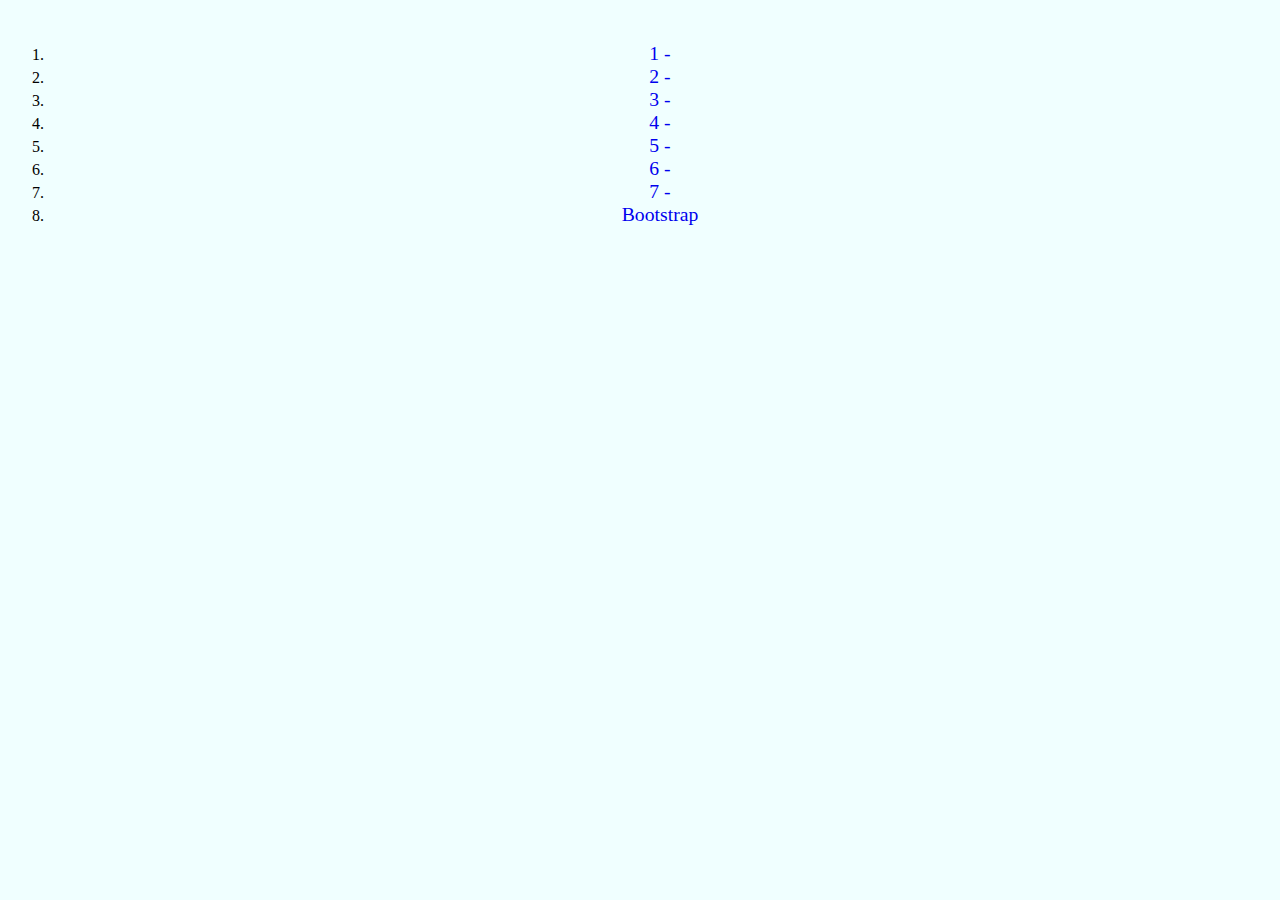
<file: index.html>
<!DOCTYPE html>
<html lang="en">

<head>
    <meta charset="UTF-8">
    <meta http-equiv="X-UA-Compatible" content="IE=edge">
    <meta name="viewport" content="width=device-width, initial-scale=1.0">
    <title>Document</title>
</head>
<style>
    body {
        text-align: center;
        background-color: azure;
        color: #000;
    }
    li a{
        text-align: center;
        text-decoration: none;
        font-size: 1.23em;
    }
</style>

<body>
    <br>
    <ol>
        <li><a href="./1/index.html">1 -</a></li>
        <li><a href="./2/index.html">2 -</a></li>
        <li><a href="./3/index.html">3 -</a></li>
        <li><a href="./4/index.html">4 -</a></li>
        <li><a href="./5/index.html">5 -</a></li>
        <li><a href="./6/index.html">6 -</a></li>
        <li><a href="./7/index.html">7 -</a></li>
        <li><a href="./bootstrap/index.html">Bootstrap</a></li>
    </ol>
    <br>
</body>

</html>
</file>
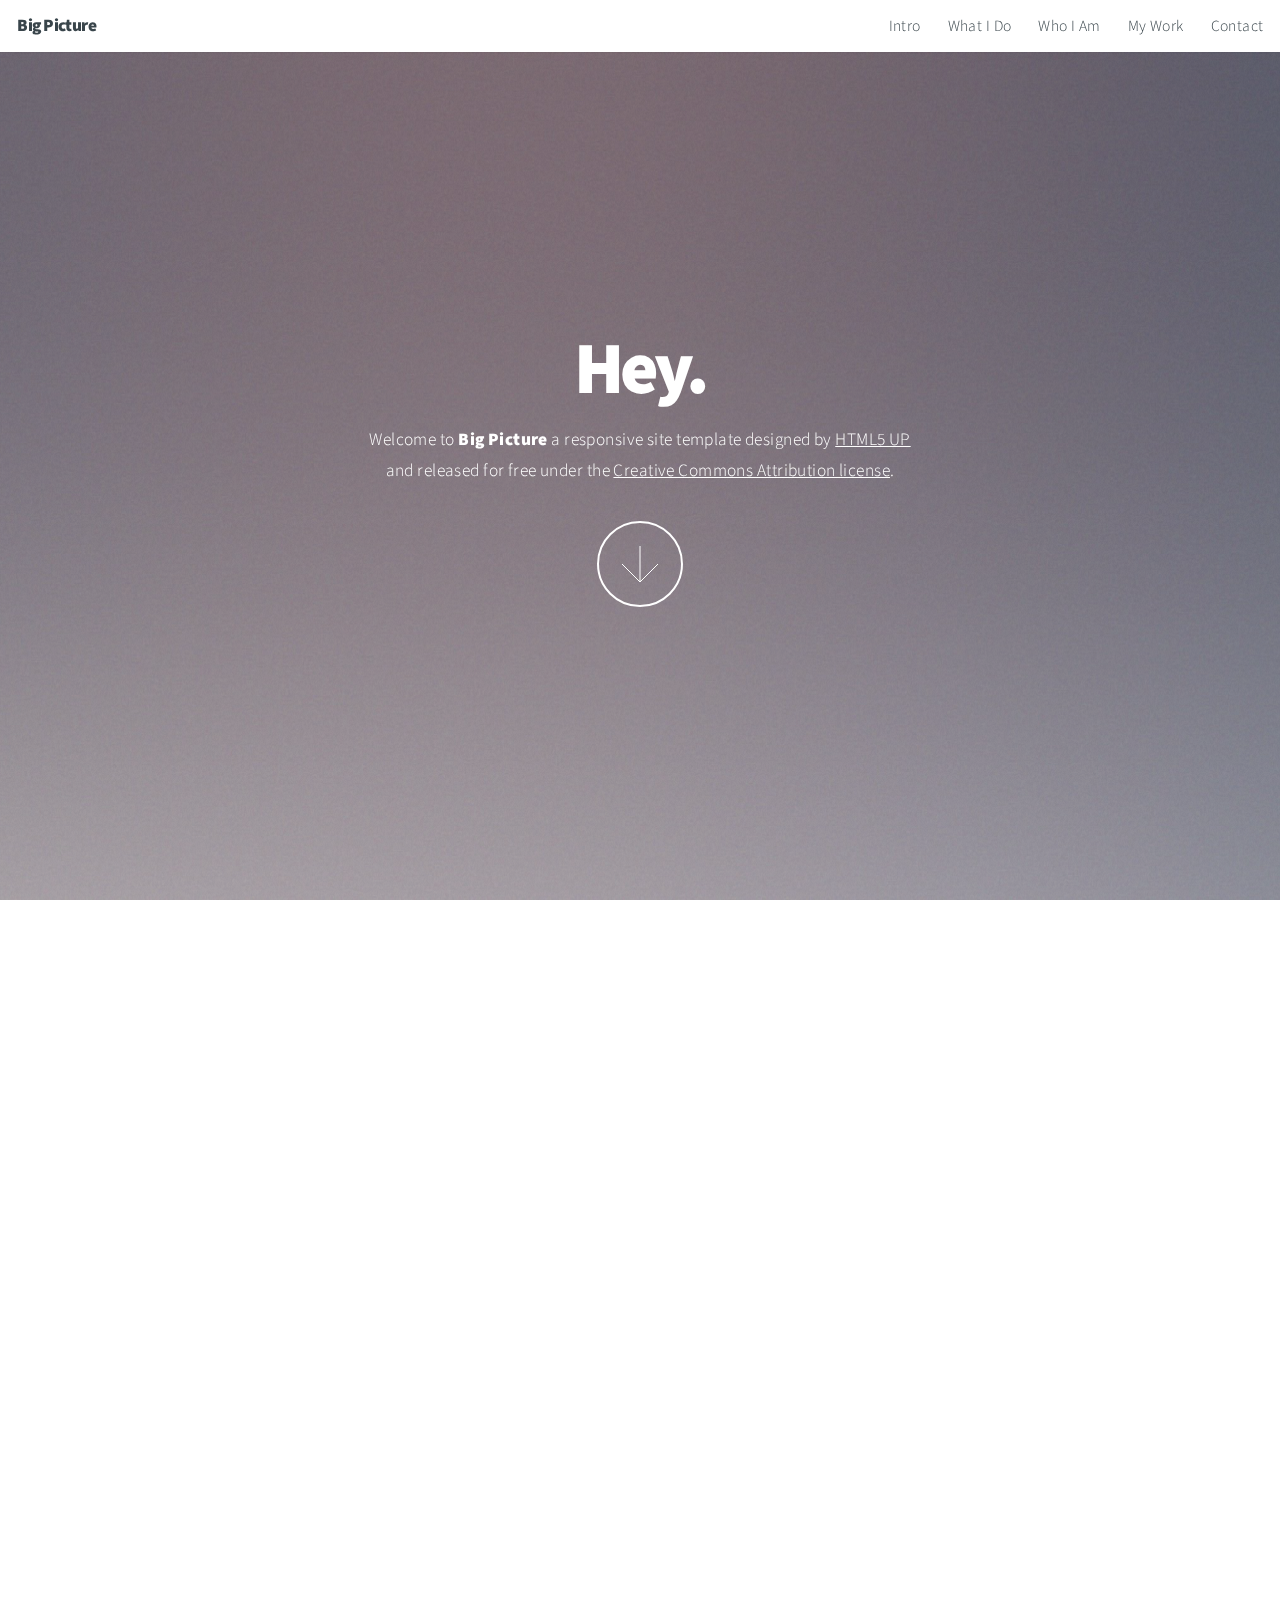
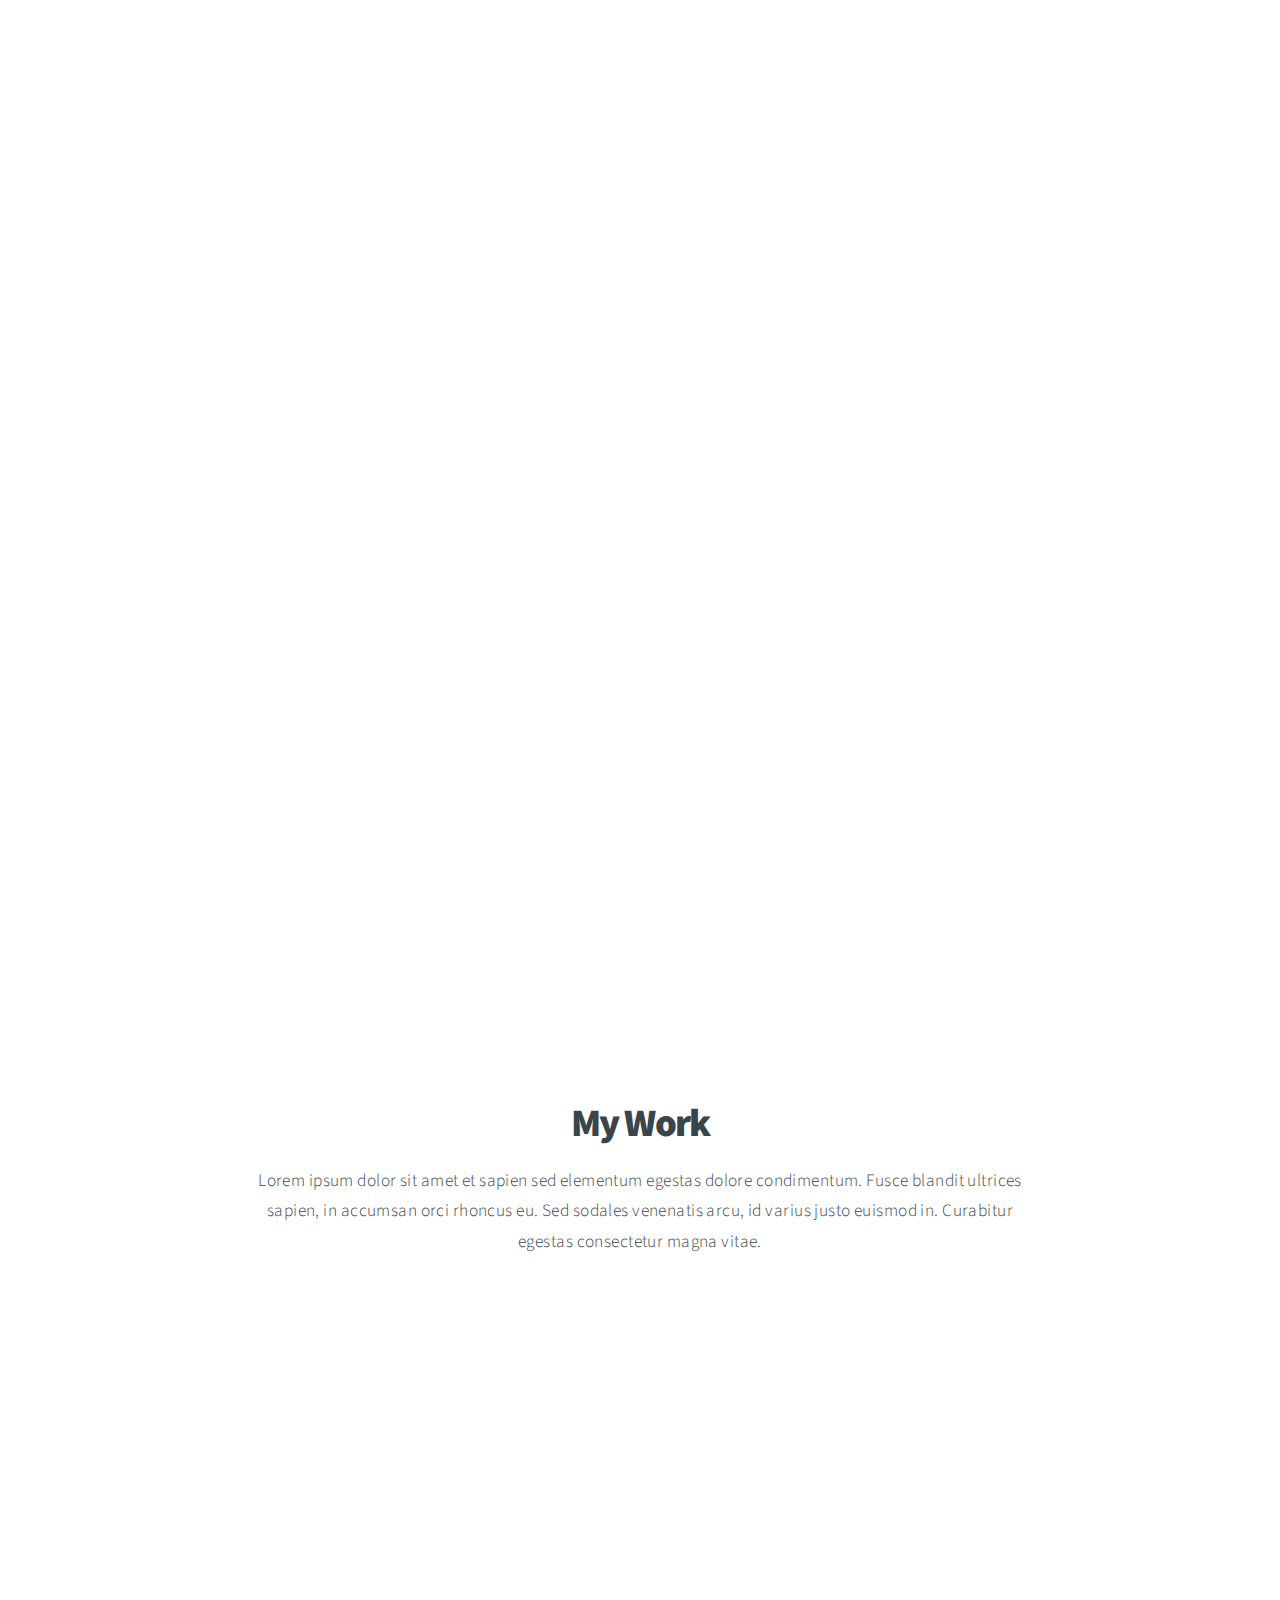
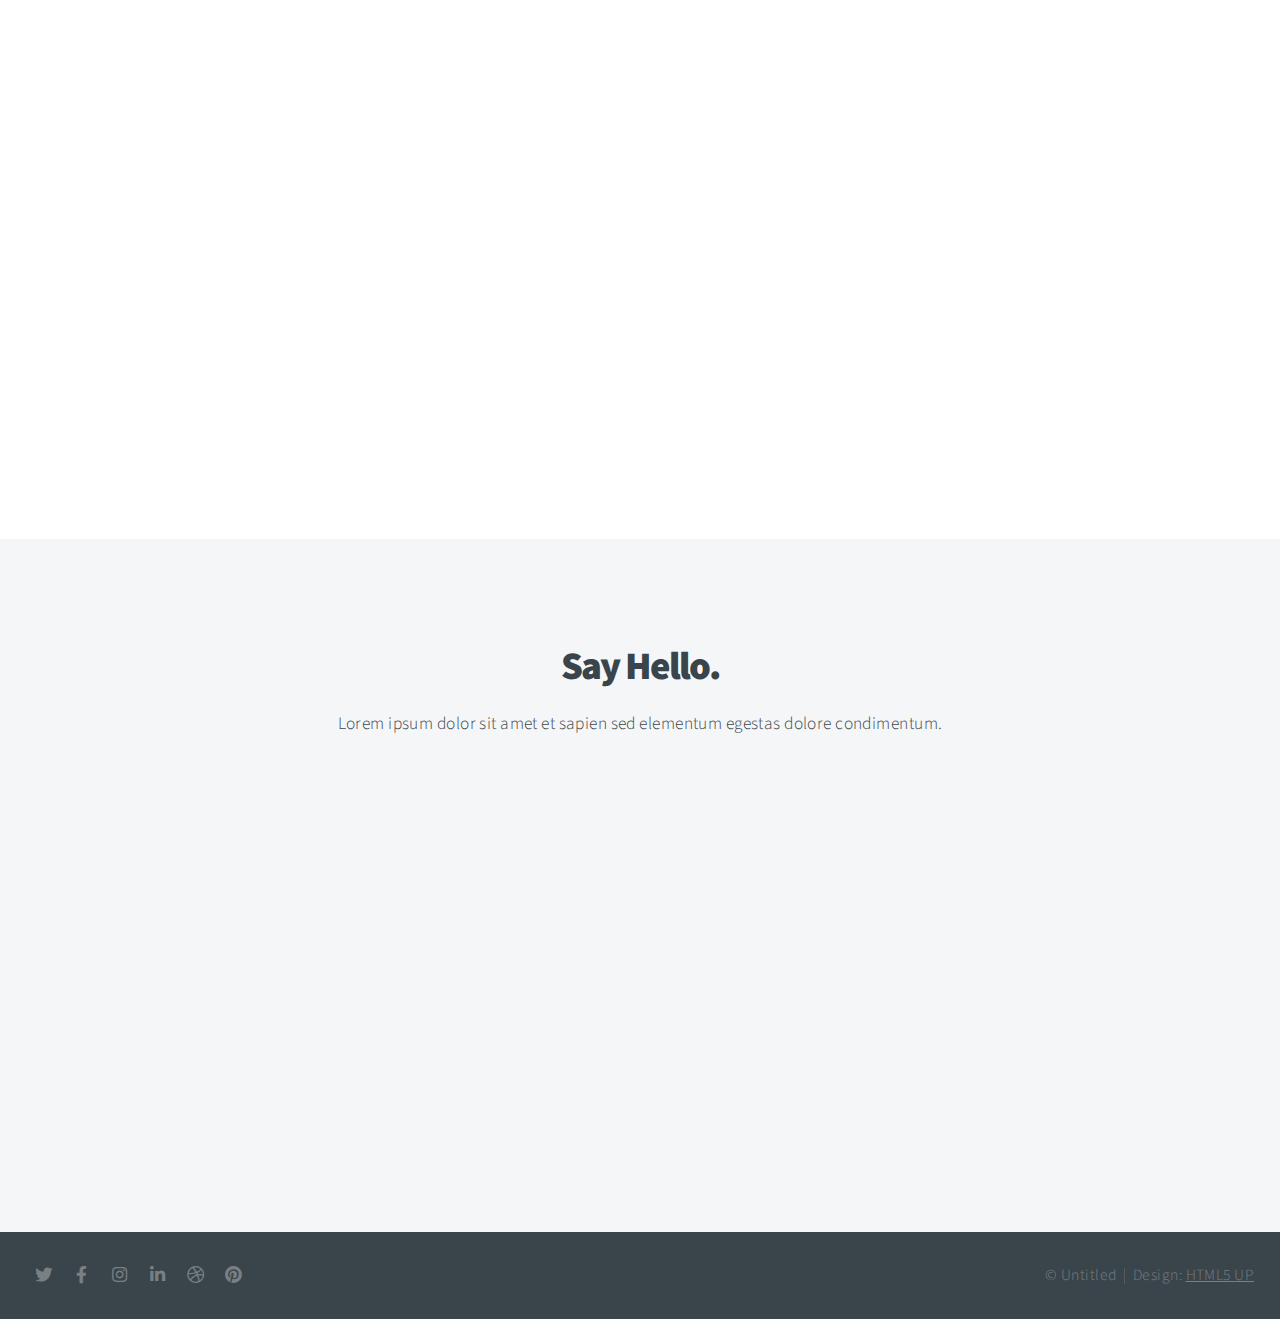
<file: 1/index.html>
<!DOCTYPE HTML>
<!--
	Big Picture by HTML5 UP
	html5up.net | @ajlkn
	Free for personal and commercial use under the CCA 3.0 license (html5up.net/license)
-->
<html>
	<head>
		<title>Big Picture by HTML5 UP</title>
		<meta charset="utf-8" />
		<meta name="viewport" content="width=device-width, initial-scale=1, user-scalable=no" />
		<link rel="stylesheet" href="assets/css/main.css" />
		<noscript><link rel="stylesheet" href="assets/css/noscript.css" /></noscript>
	</head>
	<body class="is-preload">

		<!-- Header -->
			<header id="header">
				<h1>Big Picture</h1>
				<nav>
					<ul>
						<li><a href="#intro">Intro</a></li>
						<li><a href="#one">What I Do</a></li>
						<li><a href="#two">Who I Am</a></li>
						<li><a href="#work">My Work</a></li>
						<li><a href="#contact">Contact</a></li>
					</ul>
				</nav>
			</header>

		<!-- Intro -->
			<section id="intro" class="main style1 dark fullscreen">
				<div class="content">
					<header>
						<h2>Hey.</h2>
					</header>
					<p>Welcome to <strong>Big Picture</strong> a responsive site template designed by <a href="https://html5up.net">HTML5 UP</a><br />
					and released for free under the <a href="https://html5up.net/license">Creative Commons Attribution license</a>.</p>
					<footer>
						<a href="#one" class="button style2 down">More</a>
					</footer>
				</div>
			</section>

		<!-- One -->
			<section id="one" class="main style2 right dark fullscreen">
				<div class="content box style2">
					<header>
						<h2>What I Do</h2>
					</header>
					<p>Lorem ipsum dolor sit amet et sapien sed elementum egestas dolore condimentum.
					Fusce blandit ultrices sapien, in accumsan orci rhoncus eu. Sed sodales venenatis arcu,
					id varius justo euismod in. Curabitur egestas consectetur magna.</p>
				</div>
				<a href="#two" class="button style2 down anchored">Next</a>
			</section>

		<!-- Two -->
			<section id="two" class="main style2 left dark fullscreen">
				<div class="content box style2">
					<header>
						<h2>Who I Am</h2>
					</header>
					<p>Lorem ipsum dolor sit amet et sapien sed elementum egestas dolore condimentum.
					Fusce blandit ultrices sapien, in accumsan orci rhoncus eu. Sed sodales venenatis arcu,
					id varius justo euismod in. Curabitur egestas consectetur magna.</p>
				</div>
				<a href="#work" class="button style2 down anchored">Next</a>
			</section>

		<!-- Work -->
			<section id="work" class="main style3 primary">
				<div class="content">
					<header>
						<h2>My Work</h2>
						<p>Lorem ipsum dolor sit amet et sapien sed elementum egestas dolore condimentum.
						Fusce blandit ultrices sapien, in accumsan orci rhoncus eu. Sed sodales venenatis
						arcu, id varius justo euismod in. Curabitur egestas consectetur magna vitae.</p>
					</header>

					<!-- Gallery  -->
						<div class="gallery">
							<article class="from-left">
								<a href="images/fulls/01.jpg" class="image fit"><img src="images/thumbs/01.jpg" title="The Anonymous Red" alt="" /></a>
							</article>
							<article class="from-right">
								<a href="images/fulls/02.jpg" class="image fit"><img src="images/thumbs/02.jpg" title="Airchitecture II" alt="" /></a>
							</article>
							<article class="from-left">
								<a href="images/fulls/03.jpg" class="image fit"><img src="images/thumbs/03.jpg" title="Air Lounge" alt="" /></a>
							</article>
							<article class="from-right">
								<a href="images/fulls/04.jpg" class="image fit"><img src="images/thumbs/04.jpg" title="Carry on" alt="" /></a>
							</article>
							<article class="from-left">
								<a href="images/fulls/05.jpg" class="image fit"><img src="images/thumbs/05.jpg" title="The sparkling shell" alt="" /></a>
							</article>
							<article class="from-right">
								<a href="images/fulls/06.jpg" class="image fit"><img src="images/thumbs/06.jpg" title="Bent IX" alt="" /></a>
							</article>
						</div>

				</div>
			</section>

		<!-- Contact -->
			<section id="contact" class="main style3 secondary">
				<div class="content">
					<header>
						<h2>Say Hello.</h2>
						<p>Lorem ipsum dolor sit amet et sapien sed elementum egestas dolore condimentum.</p>
					</header>
					<div class="box">
						<form method="post" action="#">
							<div class="fields">
								<div class="field half"><input type="text" name="name" placeholder="Name" /></div>
								<div class="field half"><input type="email" name="email" placeholder="Email" /></div>
								<div class="field"><textarea name="message" placeholder="Message" rows="6"></textarea></div>
							</div>
							<ul class="actions special">
								<li><input type="submit" value="Send Message" /></li>
							</ul>
						</form>
					</div>
				</div>
			</section>

		<!-- Footer -->
			<footer id="footer">

				<!-- Icons -->
					<ul class="icons">
						<li><a href="#" class="icon brands fa-twitter"><span class="label">Twitter</span></a></li>
						<li><a href="#" class="icon brands fa-facebook-f"><span class="label">Facebook</span></a></li>
						<li><a href="#" class="icon brands fa-instagram"><span class="label">Instagram</span></a></li>
						<li><a href="#" class="icon brands fa-linkedin-in"><span class="label">LinkedIn</span></a></li>
						<li><a href="#" class="icon brands fa-dribbble"><span class="label">Dribbble</span></a></li>
						<li><a href="#" class="icon brands fa-pinterest"><span class="label">Pinterest</span></a></li>
					</ul>

				<!-- Menu -->
					<ul class="menu">
						<li>&copy; Untitled</li><li>Design: <a href="https://html5up.net">HTML5 UP</a></li>
					</ul>

			</footer>

		<!-- Scripts -->
			<script src="assets/js/jquery.min.js"></script>
			<script src="assets/js/jquery.poptrox.min.js"></script>
			<script src="assets/js/jquery.scrolly.min.js"></script>
			<script src="assets/js/jquery.scrollex.min.js"></script>
			<script src="assets/js/browser.min.js"></script>
			<script src="assets/js/breakpoints.min.js"></script>
			<script src="assets/js/util.js"></script>
			<script src="assets/js/main.js"></script>

	</body>
</html>
</file>
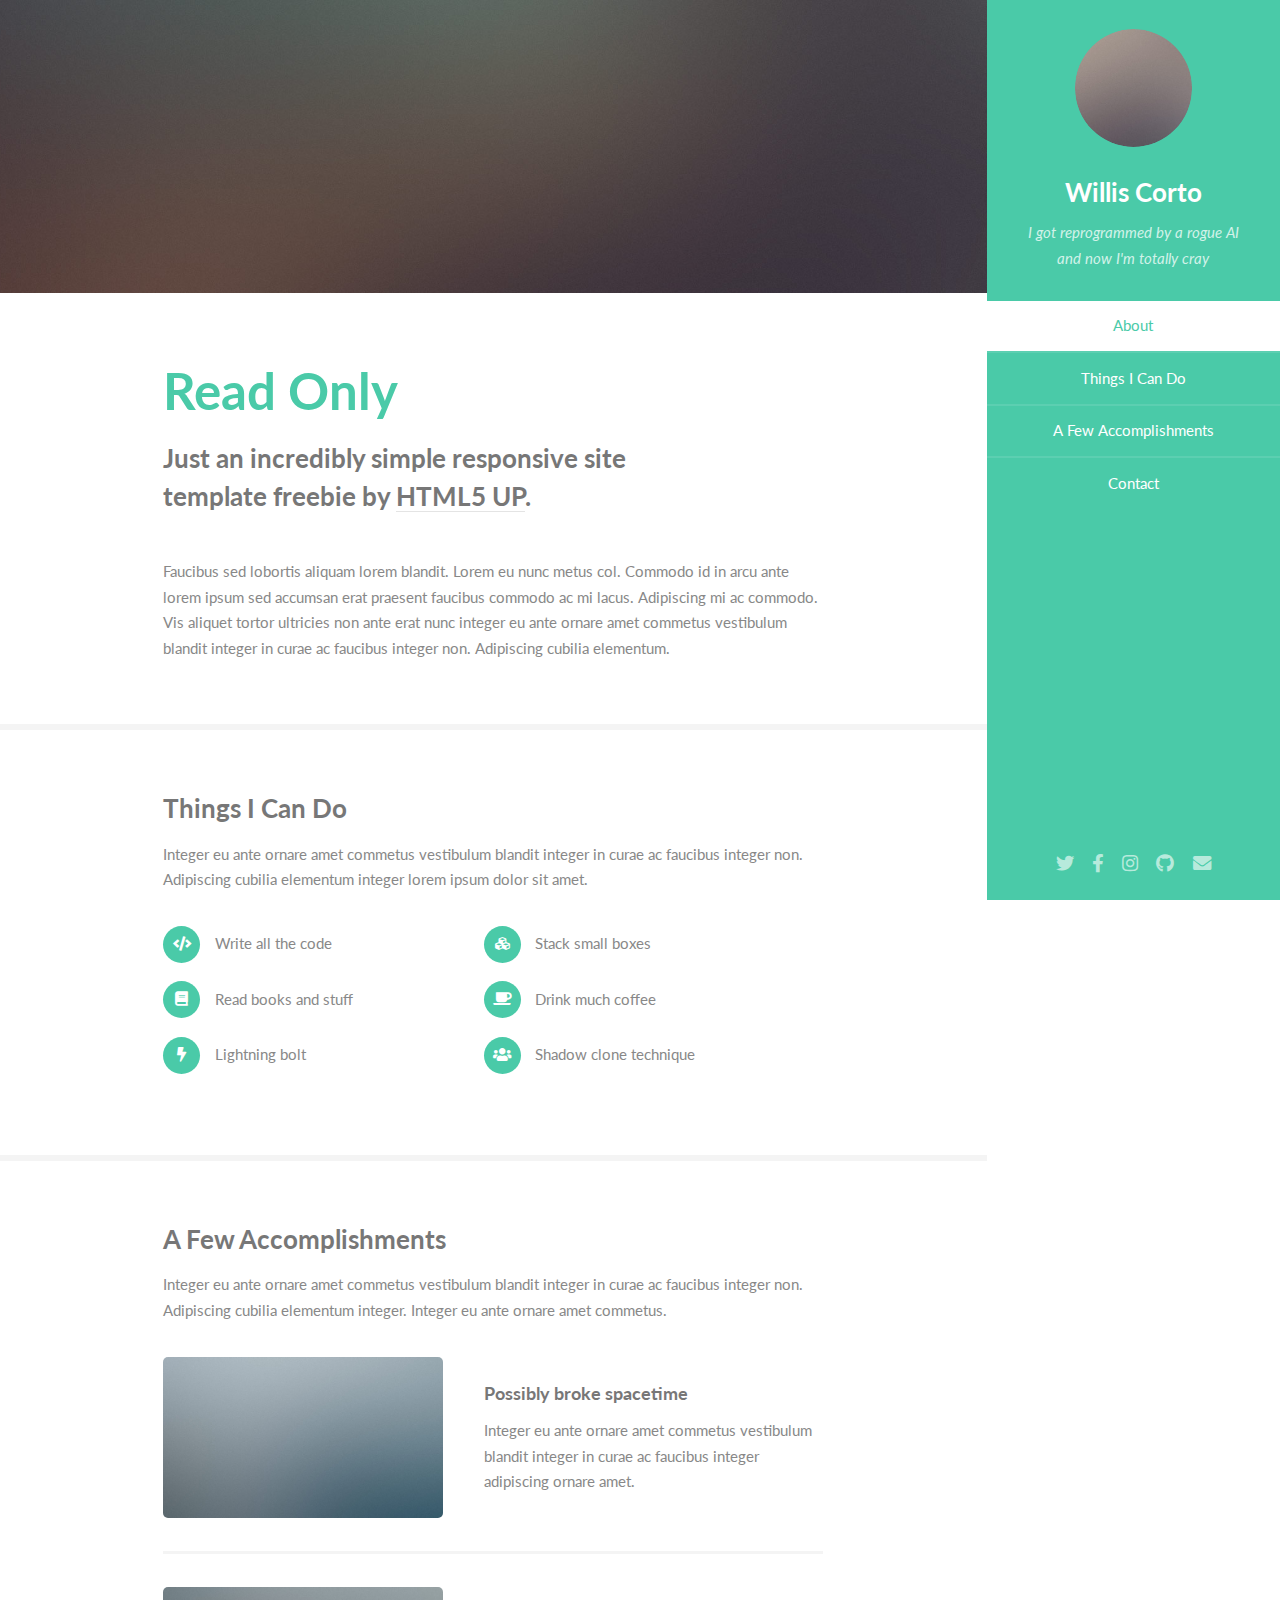
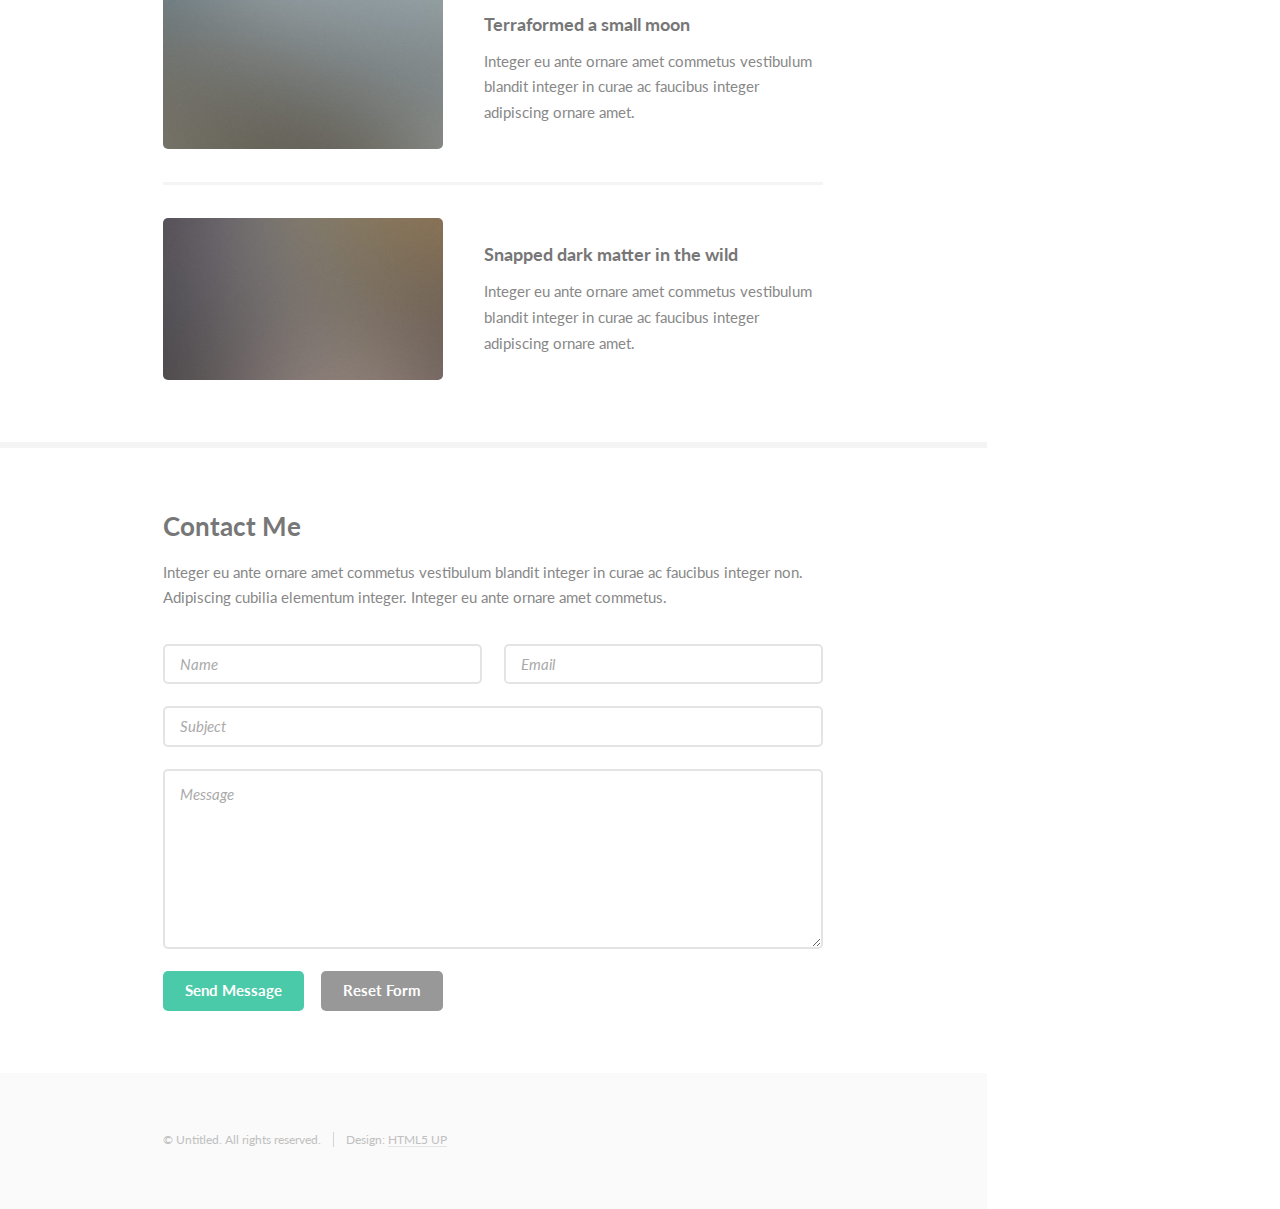
<file: 3/index.html>
<!DOCTYPE HTML>
<!--
	Read Only by HTML5 UP
	html5up.net | @ajlkn
	Free for personal and commercial use under the CCA 3.0 license (html5up.net/license)
-->
<html>
	<head>
		<title>Read Only by HTML5 UP</title>
		<meta charset="utf-8" />
		<meta name="viewport" content="width=device-width, initial-scale=1, user-scalable=no" />
		<link rel="stylesheet" href="assets/css/main.css" />
	</head>
	<body class="is-preload">

		<!-- Header -->
			<section id="header">
				<header>
					<span class="image avatar"><img src="images/avatar.jpg" alt="" /></span>
					<h1 id="logo"><a href="#">Willis Corto</a></h1>
					<p>I got reprogrammed by a rogue AI<br />
					and now I'm totally cray</p>
				</header>
				<nav id="nav">
					<ul>
						<li><a href="#one" class="active">About</a></li>
						<li><a href="#two">Things I Can Do</a></li>
						<li><a href="#three">A Few Accomplishments</a></li>
						<li><a href="#four">Contact</a></li>
					</ul>
				</nav>
				<footer>
					<ul class="icons">
						<li><a href="#" class="icon brands fa-twitter"><span class="label">Twitter</span></a></li>
						<li><a href="#" class="icon brands fa-facebook-f"><span class="label">Facebook</span></a></li>
						<li><a href="#" class="icon brands fa-instagram"><span class="label">Instagram</span></a></li>
						<li><a href="#" class="icon brands fa-github"><span class="label">Github</span></a></li>
						<li><a href="#" class="icon solid fa-envelope"><span class="label">Email</span></a></li>
					</ul>
				</footer>
			</section>

		<!-- Wrapper -->
			<div id="wrapper">

				<!-- Main -->
					<div id="main">

						<!-- One -->
							<section id="one">
								<div class="image main" data-position="center">
									<img src="images/banner.jpg" alt="" />
								</div>
								<div class="container">
									<header class="major">
										<h2>Read Only</h2>
										<p>Just an incredibly simple responsive site<br />
										template freebie by <a href="http://html5up.net">HTML5 UP</a>.</p>
									</header>
									<p>Faucibus sed lobortis aliquam lorem blandit. Lorem eu nunc metus col. Commodo id in arcu ante lorem ipsum sed accumsan erat praesent faucibus commodo ac mi lacus. Adipiscing mi ac commodo. Vis aliquet tortor ultricies non ante erat nunc integer eu ante ornare amet commetus vestibulum blandit integer in curae ac faucibus integer non. Adipiscing cubilia elementum.</p>
								</div>
							</section>

						<!-- Two -->
							<section id="two">
								<div class="container">
									<h3>Things I Can Do</h3>
									<p>Integer eu ante ornare amet commetus vestibulum blandit integer in curae ac faucibus integer non. Adipiscing cubilia elementum integer lorem ipsum dolor sit amet.</p>
									<ul class="feature-icons">
										<li class="icon solid fa-code">Write all the code</li>
										<li class="icon solid fa-cubes">Stack small boxes</li>
										<li class="icon solid fa-book">Read books and stuff</li>
										<li class="icon solid fa-coffee">Drink much coffee</li>
										<li class="icon solid fa-bolt">Lightning bolt</li>
										<li class="icon solid fa-users">Shadow clone technique</li>
									</ul>
								</div>
							</section>

						<!-- Three -->
							<section id="three">
								<div class="container">
									<h3>A Few Accomplishments</h3>
									<p>Integer eu ante ornare amet commetus vestibulum blandit integer in curae ac faucibus integer non. Adipiscing cubilia elementum integer. Integer eu ante ornare amet commetus.</p>
									<div class="features">
										<article>
											<a href="#" class="image"><img src="images/pic01.jpg" alt="" /></a>
											<div class="inner">
												<h4>Possibly broke spacetime</h4>
												<p>Integer eu ante ornare amet commetus vestibulum blandit integer in curae ac faucibus integer adipiscing ornare amet.</p>
											</div>
										</article>
										<article>
											<a href="#" class="image"><img src="images/pic02.jpg" alt="" /></a>
											<div class="inner">
												<h4>Terraformed a small moon</h4>
												<p>Integer eu ante ornare amet commetus vestibulum blandit integer in curae ac faucibus integer adipiscing ornare amet.</p>
											</div>
										</article>
										<article>
											<a href="#" class="image"><img src="images/pic03.jpg" alt="" /></a>
											<div class="inner">
												<h4>Snapped dark matter in the wild</h4>
												<p>Integer eu ante ornare amet commetus vestibulum blandit integer in curae ac faucibus integer adipiscing ornare amet.</p>
											</div>
										</article>
									</div>
								</div>
							</section>

						<!-- Four -->
							<section id="four">
								<div class="container">
									<h3>Contact Me</h3>
									<p>Integer eu ante ornare amet commetus vestibulum blandit integer in curae ac faucibus integer non. Adipiscing cubilia elementum integer. Integer eu ante ornare amet commetus.</p>
									<form method="post" action="#">
										<div class="row gtr-uniform">
											<div class="col-6 col-12-xsmall"><input type="text" name="name" id="name" placeholder="Name" /></div>
											<div class="col-6 col-12-xsmall"><input type="email" name="email" id="email" placeholder="Email" /></div>
											<div class="col-12"><input type="text" name="subject" id="subject" placeholder="Subject" /></div>
											<div class="col-12"><textarea name="message" id="message" placeholder="Message" rows="6"></textarea></div>
											<div class="col-12">
												<ul class="actions">
													<li><input type="submit" class="primary" value="Send Message" /></li>
													<li><input type="reset" value="Reset Form" /></li>
												</ul>
											</div>
										</div>
									</form>
								</div>
							</section>

						<!-- Five -->
						<!--
							<section id="five">
								<div class="container">
									<h3>Elements</h3>

									<section>
										<h4>Text</h4>
										<p>This is <b>bold</b> and this is <strong>strong</strong>. This is <i>italic</i> and this is <em>emphasized</em>.
										This is <sup>superscript</sup> text and this is <sub>subscript</sub> text.
										This is <u>underlined</u> and this is code: <code>for (;;) { ... }</code>. Finally, <a href="#">this is a link</a>.</p>
										<hr />
										<header>
											<h4>Heading with a Subtitle</h4>
											<p>Lorem ipsum dolor sit amet nullam id egestas urna aliquam</p>
										</header>
										<p>Nunc lacinia ante nunc ac lobortis. Interdum adipiscing gravida odio porttitor sem non mi integer non faucibus ornare mi ut ante amet placerat aliquet. Volutpat eu sed ante lacinia sapien lorem accumsan varius montes viverra nibh in adipiscing blandit tempus accumsan.</p>
										<header>
											<h5>Heading with a Subtitle</h5>
											<p>Lorem ipsum dolor sit amet nullam id egestas urna aliquam</p>
										</header>
										<p>Nunc lacinia ante nunc ac lobortis. Interdum adipiscing gravida odio porttitor sem non mi integer non faucibus ornare mi ut ante amet placerat aliquet. Volutpat eu sed ante lacinia sapien lorem accumsan varius montes viverra nibh in adipiscing blandit tempus accumsan.</p>
										<hr />
										<h2>Heading Level 2</h2>
										<h3>Heading Level 3</h3>
										<h4>Heading Level 4</h4>
										<h5>Heading Level 5</h5>
										<h6>Heading Level 6</h6>
										<hr />
										<h5>Blockquote</h5>
										<blockquote>Fringilla nisl. Donec accumsan interdum nisi, quis tincidunt felis sagittis eget tempus euismod. Vestibulum ante ipsum primis in faucibus vestibulum. Blandit adipiscing eu felis iaculis volutpat ac adipiscing accumsan faucibus. Vestibulum ante ipsum primis in faucibus lorem ipsum dolor sit amet nullam adipiscing eu felis.</blockquote>
										<h5>Preformatted</h5>
										<pre><code>i = 0;

while (!deck.isInOrder()) {
    print 'Iteration ' + i;
    deck.shuffle();
    i++;
}

print 'It took ' + i + ' iterations to sort the deck.';</code></pre>
									</section>

									<section>
										<h4>Lists</h4>
										<div class="row">
											<div class="col-6 col-12-xsmall">
												<h5>Unordered</h5>
												<ul>
													<li>Dolor pulvinar etiam magna etiam.</li>
													<li>Sagittis adipiscing lorem eleifend.</li>
													<li>Felis enim feugiat dolore viverra.</li>
												</ul>
												<h5>Alternate</h5>
												<ul class="alt">
													<li>Dolor pulvinar etiam magna etiam.</li>
													<li>Sagittis adipiscing lorem eleifend.</li>
													<li>Felis enim feugiat dolore viverra.</li>
												</ul>
											</div>
											<div class="col-6 col-12-xsmall">
												<h5>Ordered</h5>
												<ol>
													<li>Dolor pulvinar etiam magna etiam.</li>
													<li>Etiam vel felis at lorem sed viverra.</li>
													<li>Felis enim feugiat dolore viverra.</li>
													<li>Dolor pulvinar etiam magna etiam.</li>
													<li>Etiam vel felis at lorem sed viverra.</li>
													<li>Felis enim feugiat dolore viverra.</li>
												</ol>
												<h5>Icons</h5>
												<ul class="icons">
													<li><a href="#" class="icon brands fa-twitter"><span class="label">Twitter</span></a></li>
													<li><a href="#" class="icon brands fa-facebook-f"><span class="label">Facebook</span></a></li>
													<li><a href="#" class="icon brands fa-instagram"><span class="label">Instagram</span></a></li>
													<li><a href="#" class="icon brands fa-github"><span class="label">Github</span></a></li>
													<li><a href="#" class="icon brands fa-dribbble"><span class="label">Dribbble</span></a></li>
													<li><a href="#" class="icon brands fa-tumblr"><span class="label">Tumblr</span></a></li>
												</ul>
											</div>
										</div>
										<h5>Actions</h5>
										<ul class="actions">
											<li><a href="#" class="button primary">Default</a></li>
											<li><a href="#" class="button">Default</a></li>
											<li><a href="#" class="button alt">Default</a></li>
										</ul>
										<ul class="actions small">
											<li><a href="#" class="button primary small">Small</a></li>
											<li><a href="#" class="button small">Small</a></li>
											<li><a href="#" class="button alt small">Small</a></li>
										</ul>
										<div class="row">
											<div class="col-3 col-6-medium col-12-xsmall">
												<ul class="actions stacked">
													<li><a href="#" class="button primary">Default</a></li>
													<li><a href="#" class="button">Default</a></li>
													<li><a href="#" class="button alt">Default</a></li>
												</ul>
											</div>
											<div class="col-3 col-6 col-12-xsmall">
												<ul class="actions stacked">
													<li><a href="#" class="button primary small">Small</a></li>
													<li><a href="#" class="button small">Small</a></li>
													<li><a href="#" class="button alt small">Small</a></li>
												</ul>
											</div>
											<div class="col-3 col-6-medium col-12-xsmall">
												<ul class="actions stacked">
													<li><a href="#" class="button primary fit">Default</a></li>
													<li><a href="#" class="button fit">Default</a></li>
													<li><a href="#" class="button alt fit">Default</a></li>
												</ul>
											</div>
											<div class="col-3 col-6-medium col-12-xsmall">
												<ul class="actions stacked">
													<li><a href="#" class="button primary small fit">Small</a></li>
													<li><a href="#" class="button small fit">Small</a></li>
													<li><a href="#" class="button alt small fit">Small</a></li>
												</ul>
											</div>
										</div>
									</section>

									<section>
										<h4>Table</h4>
										<h5>Default</h5>
										<div class="table-wrapper">
											<table>
												<thead>
													<tr>
														<th>Name</th>
														<th>Description</th>
														<th>Price</th>
													</tr>
												</thead>
												<tbody>
													<tr>
														<td>Item One</td>
														<td>Ante turpis integer aliquet porttitor.</td>
														<td>29.99</td>
													</tr>
													<tr>
														<td>Item Two</td>
														<td>Vis ac commodo adipiscing arcu aliquet.</td>
														<td>19.99</td>
													</tr>
													<tr>
														<td>Item Three</td>
														<td> Morbi faucibus arcu accumsan lorem.</td>
														<td>29.99</td>
													</tr>
													<tr>
														<td>Item Four</td>
														<td>Vitae integer tempus condimentum.</td>
														<td>19.99</td>
													</tr>
													<tr>
														<td>Item Five</td>
														<td>Ante turpis integer aliquet porttitor.</td>
														<td>29.99</td>
													</tr>
												</tbody>
												<tfoot>
													<tr>
														<td colspan="2"></td>
														<td>100.00</td>
													</tr>
												</tfoot>
											</table>
										</div>

										<h5>Alternate</h5>
										<div class="table-wrapper">
											<table class="alt">
												<thead>
													<tr>
														<th>Name</th>
														<th>Description</th>
														<th>Price</th>
													</tr>
												</thead>
												<tbody>
													<tr>
														<td>Item One</td>
														<td>Ante turpis integer aliquet porttitor.</td>
														<td>29.99</td>
													</tr>
													<tr>
														<td>Item Two</td>
														<td>Vis ac commodo adipiscing arcu aliquet.</td>
														<td>19.99</td>
													</tr>
													<tr>
														<td>Item Three</td>
														<td> Morbi faucibus arcu accumsan lorem.</td>
														<td>29.99</td>
													</tr>
													<tr>
														<td>Item Four</td>
														<td>Vitae integer tempus condimentum.</td>
														<td>19.99</td>
													</tr>
													<tr>
														<td>Item Five</td>
														<td>Ante turpis integer aliquet porttitor.</td>
														<td>29.99</td>
													</tr>
												</tbody>
												<tfoot>
													<tr>
														<td colspan="2"></td>
														<td>100.00</td>
													</tr>
												</tfoot>
											</table>
										</div>
									</section>

									<section>
										<h4>Buttons</h4>
										<ul class="actions">
											<li><a href="#" class="button primary">Primary</a></li>
											<li><a href="#" class="button">Default</a></li>
											<li><a href="#" class="button alt">Alternate</a></li>
										</ul>
										<ul class="actions">
											<li><a href="#" class="button primary large">Large</a></li>
											<li><a href="#" class="button">Default</a></li>
											<li><a href="#" class="button alt small">Small</a></li>
										</ul>
										<ul class="actions fit">
											<li><a href="#" class="button primary fit">Fit</a></li>
											<li><a href="#" class="button fit">Fit</a></li>
											<li><a href="#" class="button alt fit">Fit</a></li>
										</ul>
										<ul class="actions fit small">
											<li><a href="#" class="button primary fit small">Fit + Small</a></li>
											<li><a href="#" class="button fit small">Fit + Small</a></li>
											<li><a href="#" class="button alt fit small">Fit + Small</a></li>
										</ul>
										<ul class="actions">
											<li><a href="#" class="button primary icon solid fa-download">Icon</a></li>
											<li><a href="#" class="button icon solid fa-download">Icon</a></li>
											<li><a href="#" class="button alt icon solid fa-check">Icon</a></li>
										</ul>
										<ul class="actions">
											<li><span class="button primary disabled">Primary</span></li>
											<li><span class="button disabled">Default</span></li>
											<li><span class="button alt disabled">Alternate</span></li>
										</ul>
									</section>

									<section>
										<h4>Form</h4>
										<form method="post" action="#">
											<div class="row gtr-uniform">
												<div class="col-6 col-12-xsmall">
													<input type="text" name="demo-name" id="demo-name" value="" placeholder="Name" />
												</div>
												<div class="col-6 col-12-xsmall">
													<input type="email" name="demo-email" id="demo-email" value="" placeholder="Email" />
												</div>
												<div class="col-12">
													<select name="demo-category" id="demo-category">
														<option value="">- Category -</option>
														<option value="1">Manufacturing</option>
														<option value="1">Shipping</option>
														<option value="1">Administration</option>
														<option value="1">Human Resources</option>
													</select>
												</div>
												<div class="col-4 col-12-medium">
													<input type="radio" id="demo-priority-low" name="demo-priority" checked>
													<label for="demo-priority-low">Low Priority</label>
												</div>
												<div class="col-4 col-12-medium">
													<input type="radio" id="demo-priority-normal" name="demo-priority">
													<label for="demo-priority-normal">Normal Priority</label>
												</div>
												<div class="col-4 col-12-medium">
													<input type="radio" id="demo-priority-high" name="demo-priority">
													<label for="demo-priority-high">High Priority</label>
												</div>
												<div class="col-6 col-12-medium">
													<input type="checkbox" id="demo-copy" name="demo-copy">
													<label for="demo-copy">Email me a copy of this message</label>
												</div>
												<div class="col-6 col-12-medium">
													<input type="checkbox" id="demo-human" name="demo-human" checked>
													<label for="demo-human">I am a human and not a robot</label>
												</div>
												<div class="col-12">
													<textarea name="demo-message" id="demo-message" placeholder="Enter your message" rows="6"></textarea>
												</div>
												<div class="col-12">
													<ul class="actions">
														<li><input type="submit" value="Send Message" /></li>
														<li><input type="reset" value="Reset" class="alt" /></li>
													</ul>
												</div>
											</div>
										</form>
									</section>

									<section>
										<h4>Image</h4>
										<h5>Fit</h5>
										<span class="image fit"><img src="images/banner.jpg" alt="" /></span>
										<div class="box alt">
											<div class="row gtr-50 gtr-uniform">
												<div class="col-4"><span class="image fit"><img src="images/pic01.jpg" alt="" /></span></div>
												<div class="col-4"><span class="image fit"><img src="images/pic02.jpg" alt="" /></span></div>
												<div class="col-4"><span class="image fit"><img src="images/pic03.jpg" alt="" /></span></div>
												<div class="col-4"><span class="image fit"><img src="images/pic02.jpg" alt="" /></span></div>
												<div class="col-4"><span class="image fit"><img src="images/pic03.jpg" alt="" /></span></div>
												<div class="col-4"><span class="image fit"><img src="images/pic01.jpg" alt="" /></span></div>
												<div class="col-4"><span class="image fit"><img src="images/pic03.jpg" alt="" /></span></div>
												<div class="col-4"><span class="image fit"><img src="images/pic01.jpg" alt="" /></span></div>
												<div class="col-4"><span class="image fit"><img src="images/pic02.jpg" alt="" /></span></div>
											</div>
										</div>
										<h5>Left &amp; Right</h5>
										<p><span class="image left"><img src="images/avatar.jpg" alt="" /></span>Fringilla nisl. Donec accumsan interdum nisi, quis tincidunt felis sagittis eget. tempus euismod. Vestibulum ante ipsum primis in faucibus vestibulum. Blandit adipiscing eu felis iaculis volutpat ac adipiscing accumsan eu faucibus. Integer ac pellentesque praesent tincidunt felis sagittis eget. tempus euismod. Vestibulum ante ipsum primis in faucibus vestibulum. Blandit adipiscing eu felis iaculis volutpat ac adipiscing accumsan eu faucibus. Integer ac pellentesque praesent. Donec accumsan interdum nisi, quis tincidunt felis sagittis eget. tempus euismod. Vestibulum ante ipsum primis in faucibus vestibulum. Blandit adipiscing eu felis iaculis volutpat ac adipiscing accumsan eu faucibus. Integer ac pellentesque praesent tincidunt felis sagittis eget. tempus euismod. Vestibulum ante ipsum primis in faucibus vestibulum. Blandit adipiscing eu felis iaculis volutpat ac adipiscing accumsan eu faucibus. Integer ac pellentesque praesent.</p>
										<p><span class="image right"><img src="images/avatar.jpg" alt="" /></span>Fringilla nisl. Donec accumsan interdum nisi, quis tincidunt felis sagittis eget. tempus euismod. Vestibulum ante ipsum primis in faucibus vestibulum. Blandit adipiscing eu felis iaculis volutpat ac adipiscing accumsan eu faucibus. Integer ac pellentesque praesent tincidunt felis sagittis eget. tempus euismod. Vestibulum ante ipsum primis in faucibus vestibulum. Blandit adipiscing eu felis iaculis volutpat ac adipiscing accumsan eu faucibus. Integer ac pellentesque praesent. Donec accumsan interdum nisi, quis tincidunt felis sagittis eget. tempus euismod. Vestibulum ante ipsum primis in faucibus vestibulum. Blandit adipiscing eu felis iaculis volutpat ac adipiscing accumsan eu faucibus. Integer ac pellentesque praesent tincidunt felis sagittis eget. tempus euismod. Vestibulum ante ipsum primis in faucibus vestibulum. Blandit adipiscing eu felis iaculis volutpat ac adipiscing accumsan eu faucibus. Integer ac pellentesque praesent.</p>
									</section>

								</div>
							</section>
						-->

					</div>

				<!-- Footer -->
					<section id="footer">
						<div class="container">
							<ul class="copyright">
								<li>&copy; Untitled. All rights reserved.</li><li>Design: <a href="http://html5up.net">HTML5 UP</a></li>
							</ul>
						</div>
					</section>

			</div>

		<!-- Scripts -->
			<script src="assets/js/jquery.min.js"></script>
			<script src="assets/js/jquery.scrollex.min.js"></script>
			<script src="assets/js/jquery.scrolly.min.js"></script>
			<script src="assets/js/browser.min.js"></script>
			<script src="assets/js/breakpoints.min.js"></script>
			<script src="assets/js/util.js"></script>
			<script src="assets/js/main.js"></script>

	</body>
</html>
</file>
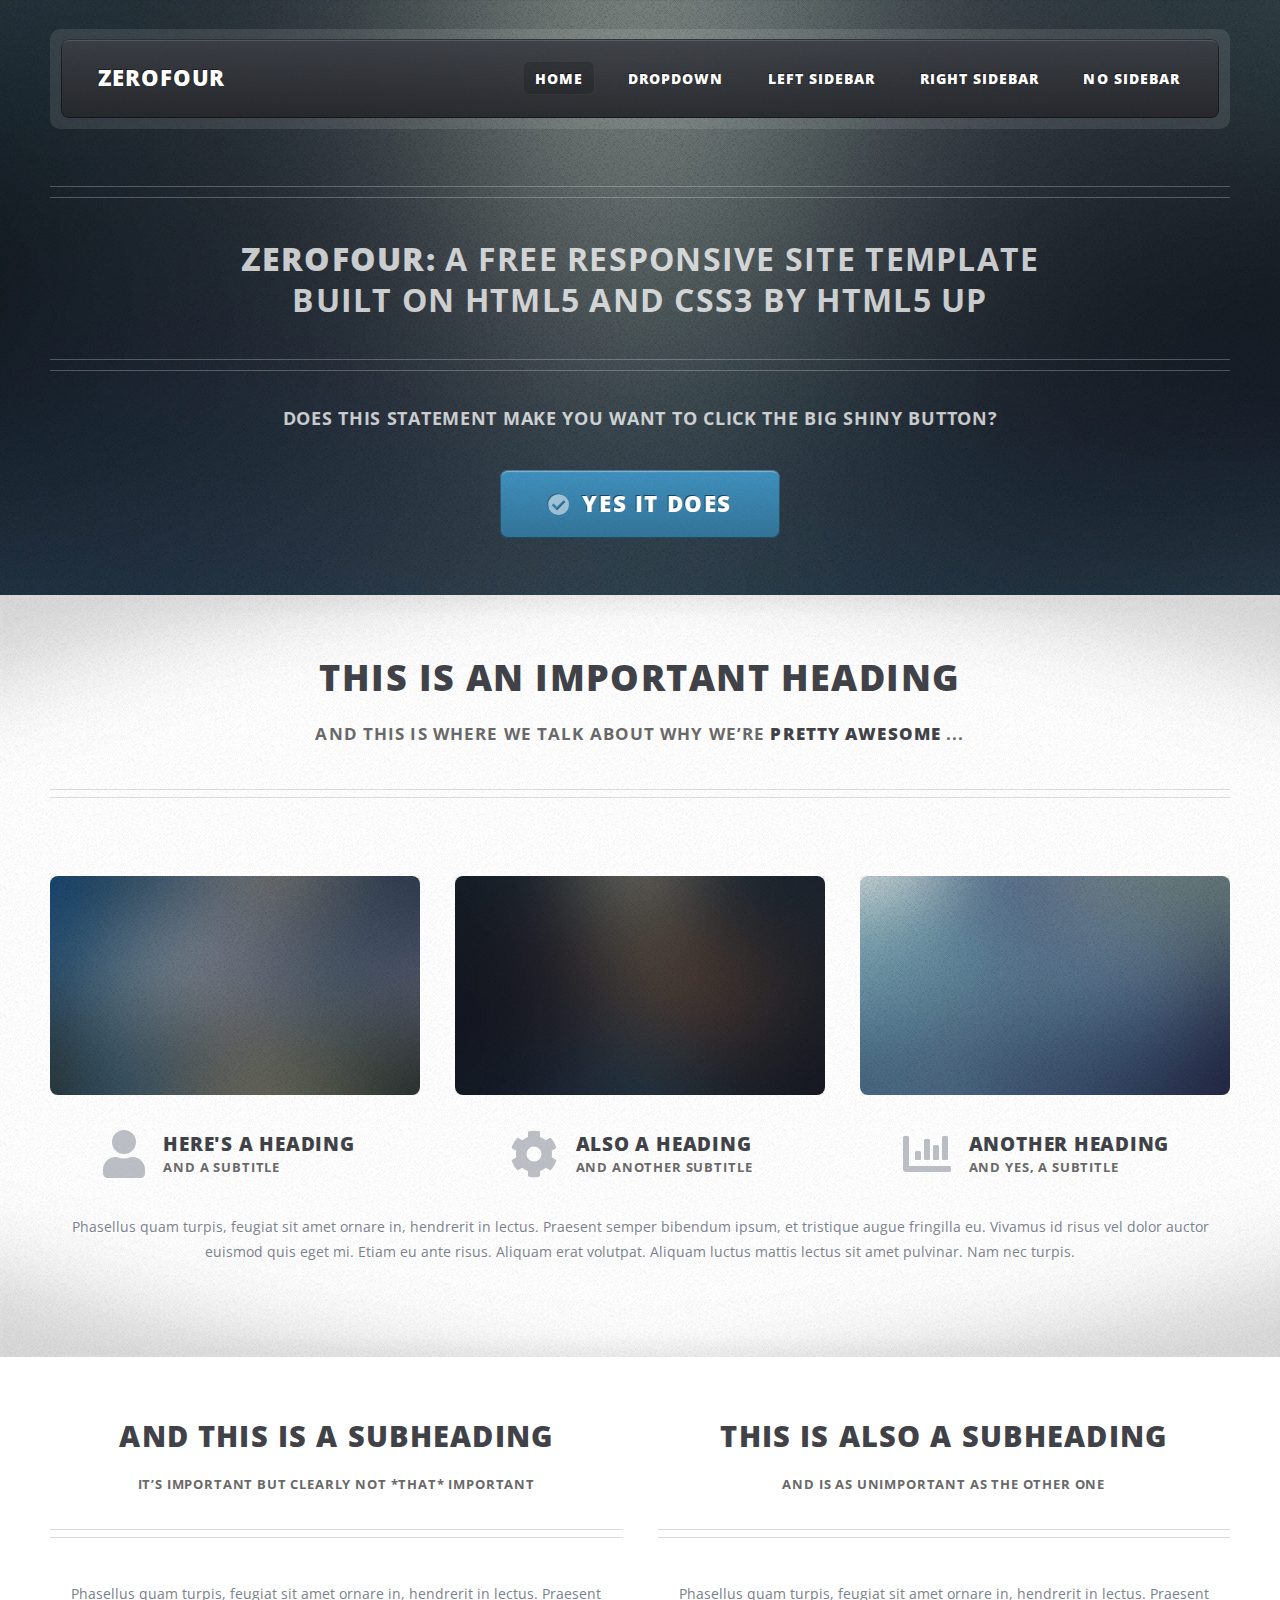
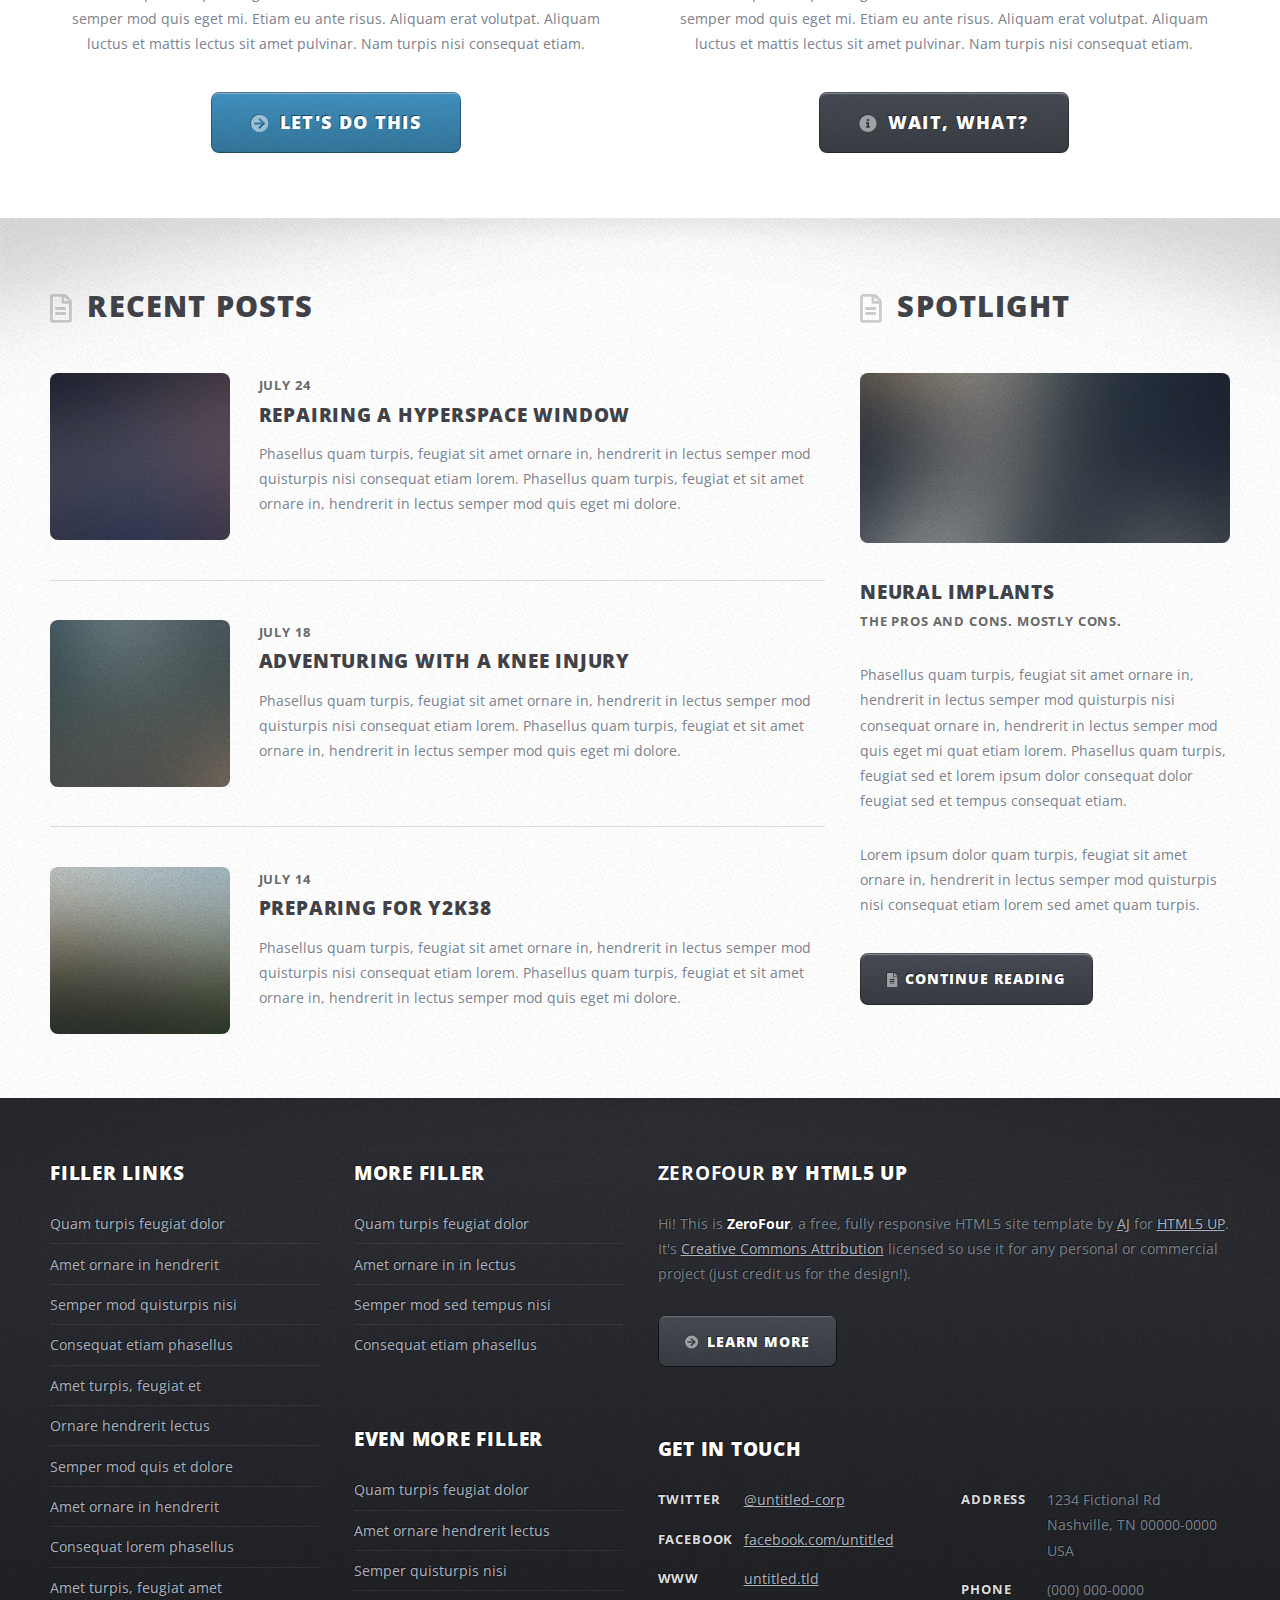
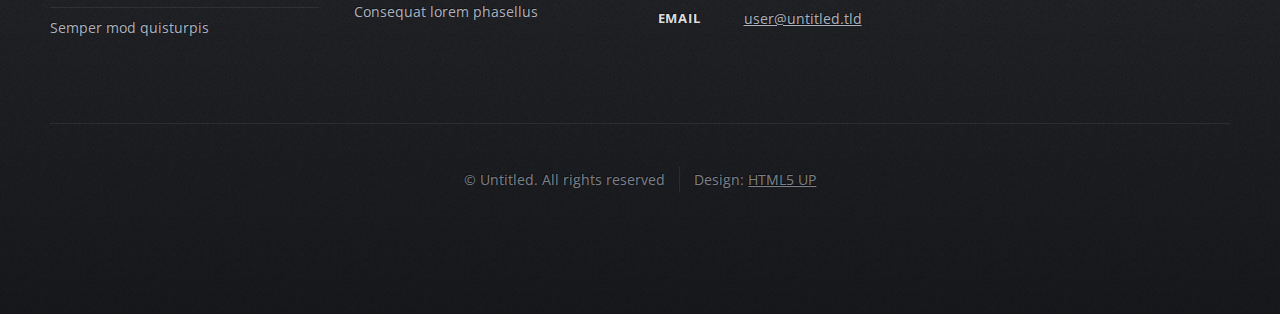
<file: 4/index.html>
<!DOCTYPE HTML>
<!--
	ZeroFour by HTML5 UP
	html5up.net | @ajlkn
	Free for personal and commercial use under the CCA 3.0 license (html5up.net/license)
-->
<html>
	<head>
		<title>ZeroFour by HTML5 UP</title>
		<meta charset="utf-8" />
		<meta name="viewport" content="width=device-width, initial-scale=1, user-scalable=no" />
		<link rel="stylesheet" href="assets/css/main.css" />
	</head>
	<body class="homepage is-preload">
		<div id="page-wrapper">

			<!-- Header -->
				<div id="header-wrapper">
					<div class="container">

						<!-- Header -->
							<header id="header">
								<div class="inner">

									<!-- Logo -->
										<h1><a href="index.html" id="logo">ZeroFour</a></h1>

									<!-- Nav -->
										<nav id="nav">
											<ul>
												<li class="current_page_item"><a href="index.html">Home</a></li>
												<li>
													<a href="#">Dropdown</a>
													<ul>
														<li><a href="#">Lorem ipsum dolor</a></li>
														<li><a href="#">Magna phasellus</a></li>
														<li>
															<a href="#">Phasellus consequat</a>
															<ul>
																<li><a href="#">Lorem ipsum dolor</a></li>
																<li><a href="#">Phasellus consequat</a></li>
																<li><a href="#">Magna phasellus</a></li>
																<li><a href="#">Etiam dolore nisl</a></li>
															</ul>
														</li>
														<li><a href="#">Veroeros feugiat</a></li>
													</ul>
												</li>
												<li><a href="left-sidebar.html">Left Sidebar</a></li>
												<li><a href="right-sidebar.html">Right Sidebar</a></li>
												<li><a href="no-sidebar.html">No Sidebar</a></li>
											</ul>
										</nav>

								</div>
							</header>

						<!-- Banner -->
							<div id="banner">
								<h2><strong>ZeroFour:</strong> A free responsive site template
								<br />
								built on HTML5 and CSS3 by <a href="http://html5up.net">HTML5 UP</a></h2>
								<p>Does this statement make you want to click the big shiny button?</p>
								<a href="#" class="button large icon solid fa-check-circle">Yes it does</a>
							</div>

					</div>
				</div>

			<!-- Main Wrapper -->
				<div id="main-wrapper">
					<div class="wrapper style1">
						<div class="inner">

							<!-- Feature 1 -->
								<section class="container box feature1">
									<div class="row">
										<div class="col-12">
											<header class="first major">
												<h2>This is an important heading</h2>
												<p>And this is where we talk about why we’re <strong>pretty awesome</strong> ...</p>
											</header>
										</div>
										<div class="col-4 col-12-medium">
											<section>
												<a href="#" class="image featured"><img src="images/pic01.jpg" alt="" /></a>
												<header class="second icon solid fa-user">
													<h3>Here's a Heading</h3>
													<p>And a subtitle</p>
												</header>
											</section>
										</div>
										<div class="col-4 col-12-medium">
											<section>
												<a href="#" class="image featured"><img src="images/pic02.jpg" alt="" /></a>
												<header class="second icon solid fa-cog">
													<h3>Also a Heading</h3>
													<p>And another subtitle</p>
												</header>
											</section>
										</div>
										<div class="col-4 col-12-medium">
											<section>
												<a href="#" class="image featured"><img src="images/pic03.jpg" alt="" /></a>
												<header class="second icon solid fa-chart-bar">
													<h3>Another Heading</h3>
													<p>And yes, a subtitle</p>
												</header>
											</section>
										</div>
										<div class="col-12">
											<p>Phasellus quam turpis, feugiat sit amet ornare in, hendrerit in lectus. Praesent semper
											bibendum ipsum, et tristique augue fringilla eu. Vivamus id risus vel dolor auctor euismod
											quis eget mi. Etiam eu ante risus. Aliquam erat volutpat. Aliquam luctus mattis lectus sit
											amet pulvinar. Nam nec turpis.</p>
										</div>
									</div>
								</section>

						</div>
					</div>
					<div class="wrapper style2">
						<div class="inner">

							<!-- Feature 2 -->
								<section class="container box feature2">
									<div class="row">
										<div class="col-6 col-12-medium">
											<section>
												<header class="major">
													<h2>And this is a subheading</h2>
													<p>It’s important but clearly not *that* important</p>
												</header>
												<p>Phasellus quam turpis, feugiat sit amet ornare in, hendrerit in lectus.
												Praesent semper mod quis eget mi. Etiam eu ante risus. Aliquam erat volutpat.
												Aliquam luctus et mattis lectus sit amet pulvinar. Nam turpis nisi
												consequat etiam.</p>
												<footer>
													<a href="#" class="button medium icon solid fa-arrow-circle-right">Let's do this</a>
												</footer>
											</section>
										</div>
										<div class="col-6 col-12-medium">
											<section>
												<header class="major">
													<h2>This is also a subheading</h2>
													<p>And is as unimportant as the other one</p>
												</header>
												<p>Phasellus quam turpis, feugiat sit amet ornare in, hendrerit in lectus.
												Praesent semper mod quis eget mi. Etiam eu ante risus. Aliquam erat volutpat.
												Aliquam luctus et mattis lectus sit amet pulvinar. Nam turpis nisi
												consequat etiam.</p>
												<footer>
													<a href="#" class="button medium alt icon solid fa-info-circle">Wait, what?</a>
												</footer>
											</section>
										</div>
									</div>
								</section>

							</div>
					</div>
					<div class="wrapper style3">
						<div class="inner">
							<div class="container">
								<div class="row">
									<div class="col-8 col-12-medium">

										<!-- Article list -->
											<section class="box article-list">
												<h2 class="icon fa-file-alt">Recent Posts</h2>

												<!-- Excerpt -->
													<article class="box excerpt">
														<a href="#" class="image left"><img src="images/pic04.jpg" alt="" /></a>
														<div>
															<header>
																<span class="date">July 24</span>
																<h3><a href="#">Repairing a hyperspace window</a></h3>
															</header>
															<p>Phasellus quam turpis, feugiat sit amet ornare in, hendrerit in lectus
															semper mod quisturpis nisi consequat etiam lorem. Phasellus quam turpis,
															feugiat et sit amet ornare in, hendrerit in lectus semper mod quis eget mi dolore.</p>
														</div>
													</article>

												<!-- Excerpt -->
													<article class="box excerpt">
														<a href="#" class="image left"><img src="images/pic05.jpg" alt="" /></a>
														<div>
															<header>
																<span class="date">July 18</span>
																<h3><a href="#">Adventuring with a knee injury</a></h3>
															</header>
															<p>Phasellus quam turpis, feugiat sit amet ornare in, hendrerit in lectus
															semper mod quisturpis nisi consequat etiam lorem. Phasellus quam turpis,
															feugiat et sit amet ornare in, hendrerit in lectus semper mod quis eget mi dolore.</p>
														</div>
													</article>

												<!-- Excerpt -->
													<article class="box excerpt">
														<a href="#" class="image left"><img src="images/pic06.jpg" alt="" /></a>
														<div>
															<header>
																<span class="date">July 14</span>
																<h3><a href="#">Preparing for Y2K38</a></h3>
															</header>
															<p>Phasellus quam turpis, feugiat sit amet ornare in, hendrerit in lectus
															semper mod quisturpis nisi consequat etiam lorem. Phasellus quam turpis,
															feugiat et sit amet ornare in, hendrerit in lectus semper mod quis eget mi dolore.</p>
														</div>
													</article>

											</section>
									</div>
									<div class="col-4 col-12-medium">

										<!-- Spotlight -->
											<section class="box spotlight">
												<h2 class="icon fa-file-alt">Spotlight</h2>
												<article>
													<a href="#" class="image featured"><img src="images/pic07.jpg" alt=""></a>
													<header>
														<h3><a href="#">Neural Implants</a></h3>
														<p>The pros and cons. Mostly cons.</p>
													</header>
													<p>Phasellus quam turpis, feugiat sit amet ornare in, hendrerit in lectus semper mod
													quisturpis nisi consequat ornare in, hendrerit in lectus semper mod quis eget mi quat etiam
													lorem. Phasellus quam turpis, feugiat sed et lorem ipsum dolor consequat dolor feugiat sed
													et tempus consequat etiam.</p>
													<p>Lorem ipsum dolor quam turpis, feugiat sit amet ornare in, hendrerit in lectus semper
													mod quisturpis nisi consequat etiam lorem sed amet quam turpis.</p>
													<footer>
														<a href="#" class="button alt icon solid fa-file-alt">Continue Reading</a>
													</footer>
												</article>
											</section>

									</div>
								</div>
							</div>
						</div>
					</div>
				</div>

			<!-- Footer Wrapper -->
				<div id="footer-wrapper">
					<footer id="footer" class="container">
						<div class="row">
							<div class="col-3 col-6-medium col-12-small">

								<!-- Links -->
									<section>
										<h2>Filler Links</h2>
										<ul class="divided">
											<li><a href="#">Quam turpis feugiat dolor</a></li>
											<li><a href="#">Amet ornare in hendrerit </a></li>
											<li><a href="#">Semper mod quisturpis nisi</a></li>
											<li><a href="#">Consequat etiam phasellus</a></li>
											<li><a href="#">Amet turpis, feugiat et</a></li>
											<li><a href="#">Ornare hendrerit lectus</a></li>
											<li><a href="#">Semper mod quis et dolore</a></li>
											<li><a href="#">Amet ornare in hendrerit</a></li>
											<li><a href="#">Consequat lorem phasellus</a></li>
											<li><a href="#">Amet turpis, feugiat amet</a></li>
											<li><a href="#">Semper mod quisturpis</a></li>
										</ul>
									</section>

							</div>
							<div class="col-3 col-6-medium col-12-small">

								<!-- Links -->
									<section>
										<h2>More Filler</h2>
										<ul class="divided">
											<li><a href="#">Quam turpis feugiat dolor</a></li>
											<li><a href="#">Amet ornare in in lectus</a></li>
											<li><a href="#">Semper mod sed tempus nisi</a></li>
											<li><a href="#">Consequat etiam phasellus</a></li>
										</ul>
									</section>

								<!-- Links -->
									<section>
										<h2>Even More Filler</h2>
										<ul class="divided">
											<li><a href="#">Quam turpis feugiat dolor</a></li>
											<li><a href="#">Amet ornare hendrerit lectus</a></li>
											<li><a href="#">Semper quisturpis nisi</a></li>
											<li><a href="#">Consequat lorem phasellus</a></li>
										</ul>
									</section>

							</div>
							<div class="col-6 col-12-medium imp-medium">

								<!-- About -->
									<section>
										<h2><strong>ZeroFour</strong> by HTML5 UP</h2>
										<p>Hi! This is <strong>ZeroFour</strong>, a free, fully responsive HTML5 site
										template by <a href="http://twitter.com/ajlkn">AJ</a> for <a href="http://html5up.net/">HTML5 UP</a>.
										It's <a href="http://html5up.net/license/">Creative Commons Attribution</a>
										licensed so use it for any personal or commercial project (just credit us
										for the design!).</p>
										<a href="#" class="button alt icon solid fa-arrow-circle-right">Learn More</a>
									</section>

								<!-- Contact -->
									<section>
										<h2>Get in touch</h2>
										<div>
											<div class="row">
												<div class="col-6 col-12-small">
													<dl class="contact">
														<dt>Twitter</dt>
														<dd><a href="#">@untitled-corp</a></dd>
														<dt>Facebook</dt>
														<dd><a href="#">facebook.com/untitled</a></dd>
														<dt>WWW</dt>
														<dd><a href="#">untitled.tld</a></dd>
														<dt>Email</dt>
														<dd><a href="#">user@untitled.tld</a></dd>
													</dl>
												</div>
												<div class="col-6 col-12-small">
													<dl class="contact">
														<dt>Address</dt>
														<dd>
															1234 Fictional Rd<br />
															Nashville, TN 00000-0000<br />
															USA
														</dd>
														<dt>Phone</dt>
														<dd>(000) 000-0000</dd>
													</dl>
												</div>
											</div>
										</div>
									</section>

							</div>
							<div class="col-12">
								<div id="copyright">
									<ul class="menu">
										<li>&copy; Untitled. All rights reserved</li><li>Design: <a href="http://html5up.net">HTML5 UP</a></li>
									</ul>
								</div>
							</div>
						</div>
					</footer>
				</div>

		</div>

		<!-- Scripts -->
			<script src="assets/js/jquery.min.js"></script>
			<script src="assets/js/jquery.dropotron.min.js"></script>
			<script src="assets/js/browser.min.js"></script>
			<script src="assets/js/breakpoints.min.js"></script>
			<script src="assets/js/util.js"></script>
			<script src="assets/js/main.js"></script>

	</body>
</html>
</file>
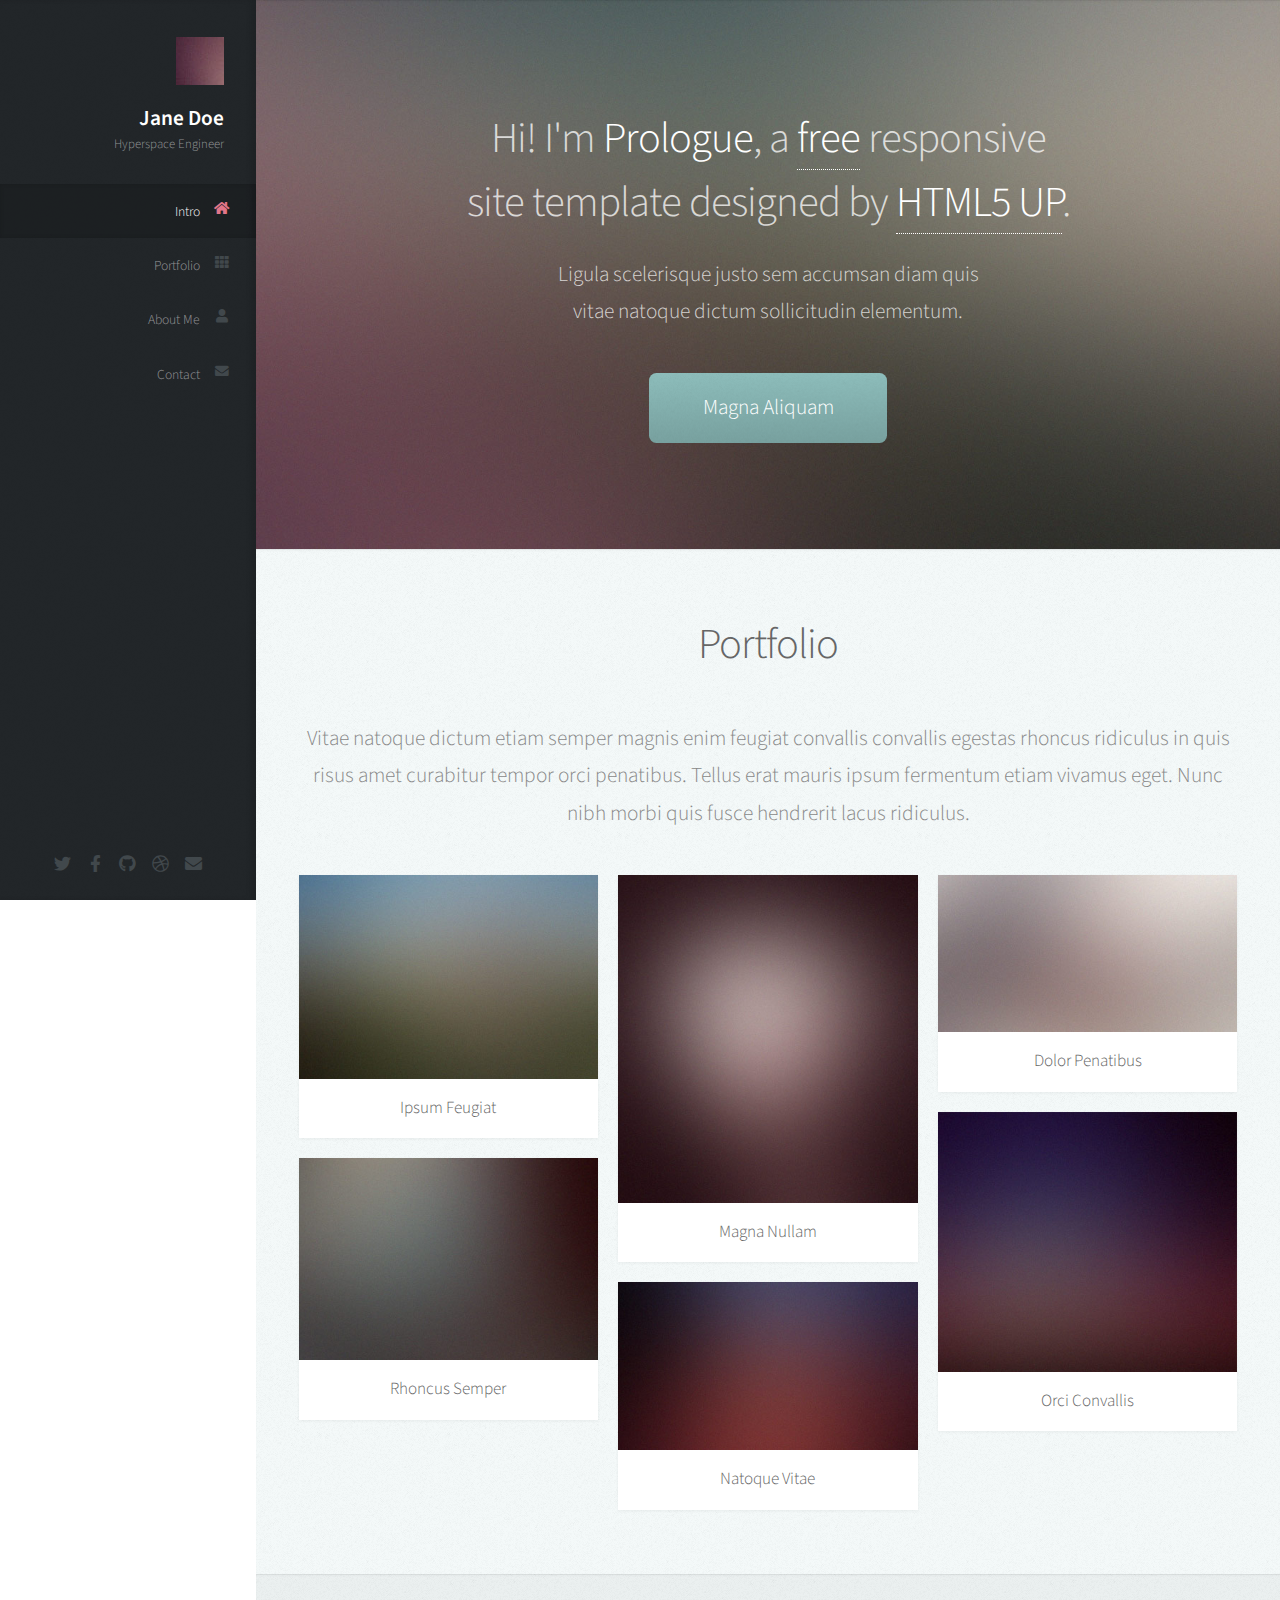
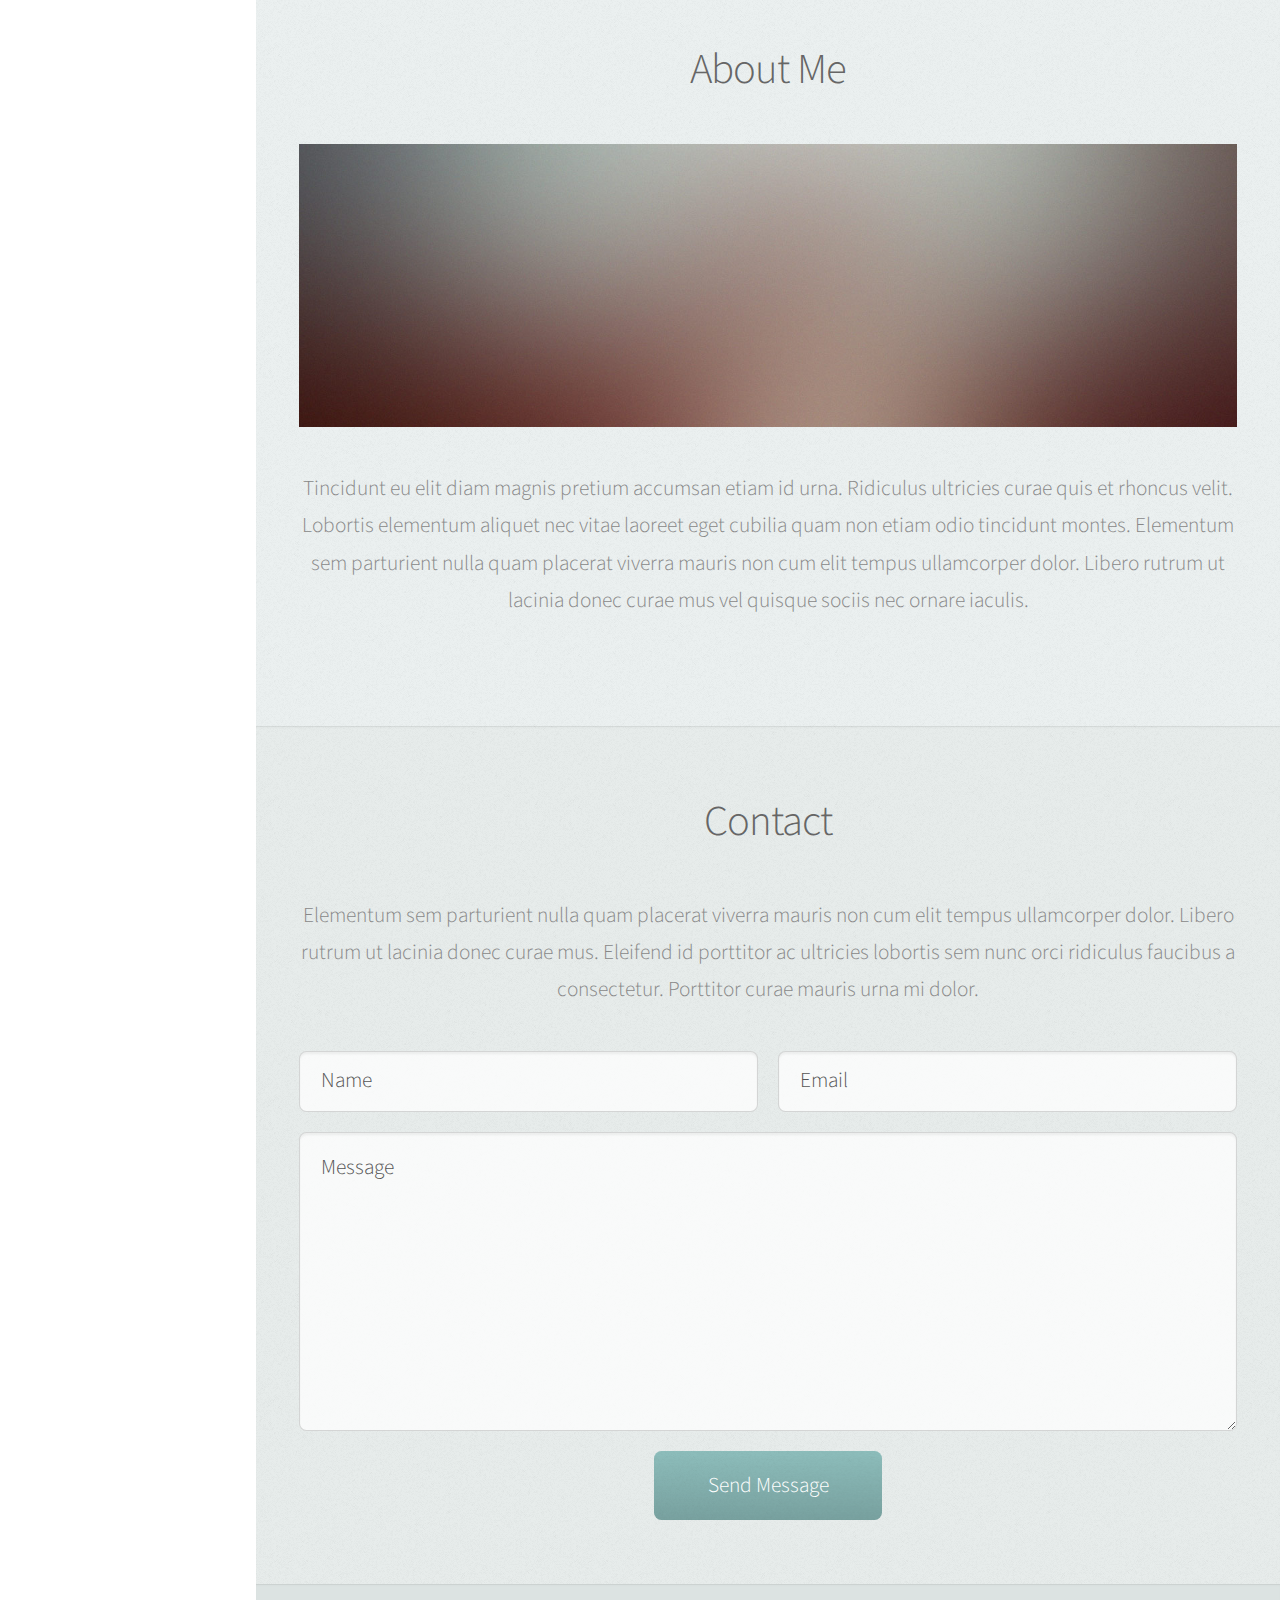
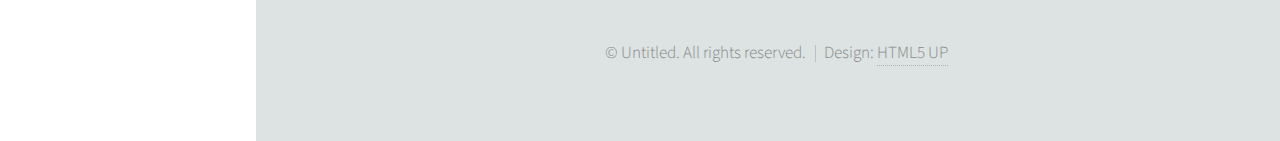
<file: 5/index.html>
<!DOCTYPE HTML>
<!--
	Prologue by HTML5 UP
	html5up.net | @ajlkn
	Free for personal and commercial use under the CCA 3.0 license (html5up.net/license)
-->
<html>
	<head>
		<title>Prologue by HTML5 UP</title>
		<meta charset="utf-8" />
		<meta name="viewport" content="width=device-width, initial-scale=1, user-scalable=no" />
		<link rel="stylesheet" href="assets/css/main.css" />
	</head>
	<body class="is-preload">

		<!-- Header -->
			<div id="header">

				<div class="top">

					<!-- Logo -->
						<div id="logo">
							<span class="image avatar48"><img src="images/avatar.jpg" alt="" /></span>
							<h1 id="title">Jane Doe</h1>
							<p>Hyperspace Engineer</p>
						</div>

					<!-- Nav -->
						<nav id="nav">
							<ul>
								<li><a href="#top" id="top-link"><span class="icon solid fa-home">Intro</span></a></li>
								<li><a href="#portfolio" id="portfolio-link"><span class="icon solid fa-th">Portfolio</span></a></li>
								<li><a href="#about" id="about-link"><span class="icon solid fa-user">About Me</span></a></li>
								<li><a href="#contact" id="contact-link"><span class="icon solid fa-envelope">Contact</span></a></li>
							</ul>
						</nav>

				</div>

				<div class="bottom">

					<!-- Social Icons -->
						<ul class="icons">
							<li><a href="#" class="icon brands fa-twitter"><span class="label">Twitter</span></a></li>
							<li><a href="#" class="icon brands fa-facebook-f"><span class="label">Facebook</span></a></li>
							<li><a href="#" class="icon brands fa-github"><span class="label">Github</span></a></li>
							<li><a href="#" class="icon brands fa-dribbble"><span class="label">Dribbble</span></a></li>
							<li><a href="#" class="icon solid fa-envelope"><span class="label">Email</span></a></li>
						</ul>

				</div>

			</div>

		<!-- Main -->
			<div id="main">

				<!-- Intro -->
					<section id="top" class="one dark cover">
						<div class="container">

							<header>
								<h2 class="alt">Hi! I'm <strong>Prologue</strong>, a <a href="http://html5up.net/license">free</a> responsive<br />
								site template designed by <a href="http://html5up.net">HTML5 UP</a>.</h2>
								<p>Ligula scelerisque justo sem accumsan diam quis<br />
								vitae natoque dictum sollicitudin elementum.</p>
							</header>

							<footer>
								<a href="#portfolio" class="button scrolly">Magna Aliquam</a>
							</footer>

						</div>
					</section>

				<!-- Portfolio -->
					<section id="portfolio" class="two">
						<div class="container">

							<header>
								<h2>Portfolio</h2>
							</header>

							<p>Vitae natoque dictum etiam semper magnis enim feugiat convallis convallis
							egestas rhoncus ridiculus in quis risus amet curabitur tempor orci penatibus.
							Tellus erat mauris ipsum fermentum etiam vivamus eget. Nunc nibh morbi quis
							fusce hendrerit lacus ridiculus.</p>

							<div class="row">
								<div class="col-4 col-12-mobile">
									<article class="item">
										<a href="#" class="image fit"><img src="images/pic02.jpg" alt="" /></a>
										<header>
											<h3>Ipsum Feugiat</h3>
										</header>
									</article>
									<article class="item">
										<a href="#" class="image fit"><img src="images/pic03.jpg" alt="" /></a>
										<header>
											<h3>Rhoncus Semper</h3>
										</header>
									</article>
								</div>
								<div class="col-4 col-12-mobile">
									<article class="item">
										<a href="#" class="image fit"><img src="images/pic04.jpg" alt="" /></a>
										<header>
											<h3>Magna Nullam</h3>
										</header>
									</article>
									<article class="item">
										<a href="#" class="image fit"><img src="images/pic05.jpg" alt="" /></a>
										<header>
											<h3>Natoque Vitae</h3>
										</header>
									</article>
								</div>
								<div class="col-4 col-12-mobile">
									<article class="item">
										<a href="#" class="image fit"><img src="images/pic06.jpg" alt="" /></a>
										<header>
											<h3>Dolor Penatibus</h3>
										</header>
									</article>
									<article class="item">
										<a href="#" class="image fit"><img src="images/pic07.jpg" alt="" /></a>
										<header>
											<h3>Orci Convallis</h3>
										</header>
									</article>
								</div>
							</div>

						</div>
					</section>

				<!-- About Me -->
					<section id="about" class="three">
						<div class="container">

							<header>
								<h2>About Me</h2>
							</header>

							<a href="#" class="image featured"><img src="images/pic08.jpg" alt="" /></a>

							<p>Tincidunt eu elit diam magnis pretium accumsan etiam id urna. Ridiculus
							ultricies curae quis et rhoncus velit. Lobortis elementum aliquet nec vitae
							laoreet eget cubilia quam non etiam odio tincidunt montes. Elementum sem
							parturient nulla quam placerat viverra mauris non cum elit tempus ullamcorper
							dolor. Libero rutrum ut lacinia donec curae mus vel quisque sociis nec
							ornare iaculis.</p>

						</div>
					</section>

				<!-- Contact -->
					<section id="contact" class="four">
						<div class="container">

							<header>
								<h2>Contact</h2>
							</header>

							<p>Elementum sem parturient nulla quam placerat viverra
							mauris non cum elit tempus ullamcorper dolor. Libero rutrum ut lacinia
							donec curae mus. Eleifend id porttitor ac ultricies lobortis sem nunc
							orci ridiculus faucibus a consectetur. Porttitor curae mauris urna mi dolor.</p>

							<form method="post" action="#">
								<div class="row">
									<div class="col-6 col-12-mobile"><input type="text" name="name" placeholder="Name" /></div>
									<div class="col-6 col-12-mobile"><input type="text" name="email" placeholder="Email" /></div>
									<div class="col-12">
										<textarea name="message" placeholder="Message"></textarea>
									</div>
									<div class="col-12">
										<input type="submit" value="Send Message" />
									</div>
								</div>
							</form>

						</div>
					</section>

			</div>

		<!-- Footer -->
			<div id="footer">

				<!-- Copyright -->
					<ul class="copyright">
						<li>&copy; Untitled. All rights reserved.</li><li>Design: <a href="http://html5up.net">HTML5 UP</a></li>
					</ul>

			</div>

		<!-- Scripts -->
			<script src="assets/js/jquery.min.js"></script>
			<script src="assets/js/jquery.scrolly.min.js"></script>
			<script src="assets/js/jquery.scrollex.min.js"></script>
			<script src="assets/js/browser.min.js"></script>
			<script src="assets/js/breakpoints.min.js"></script>
			<script src="assets/js/util.js"></script>
			<script src="assets/js/main.js"></script>

	</body>
</html>
</file>
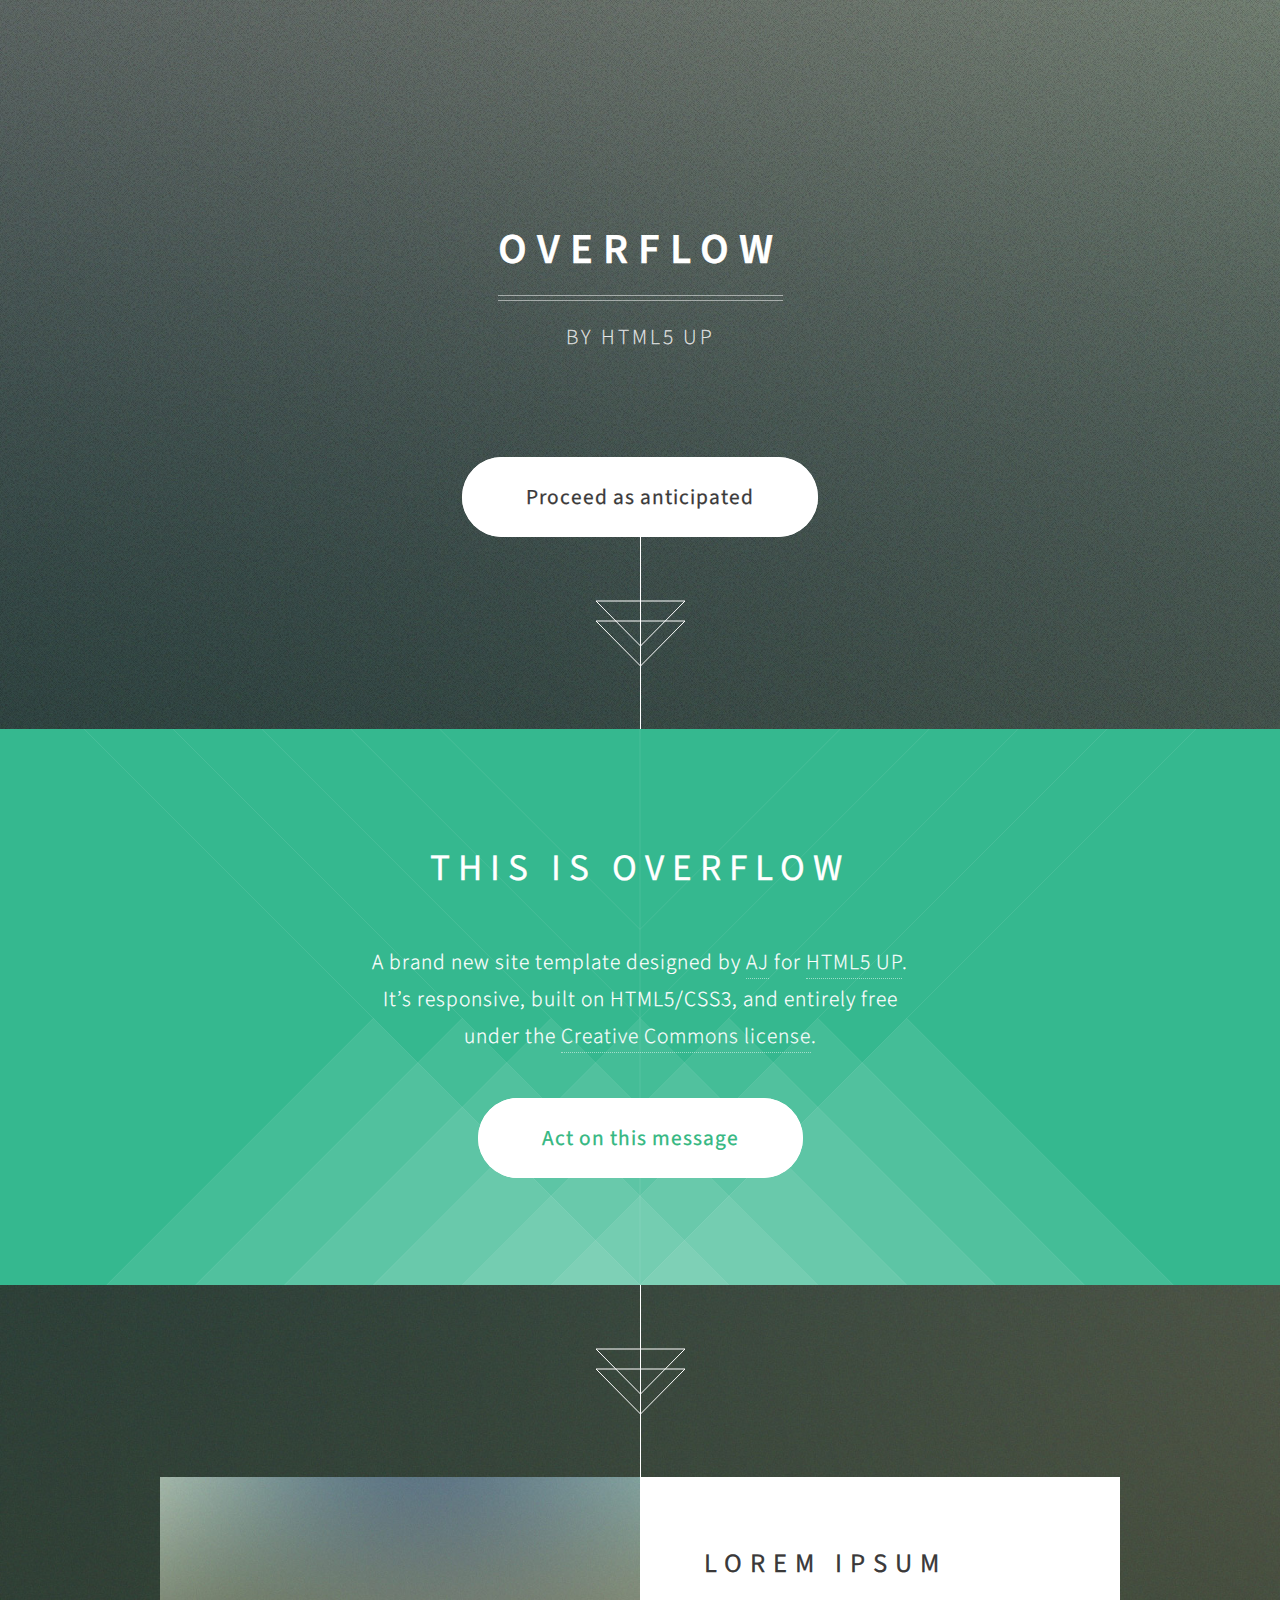
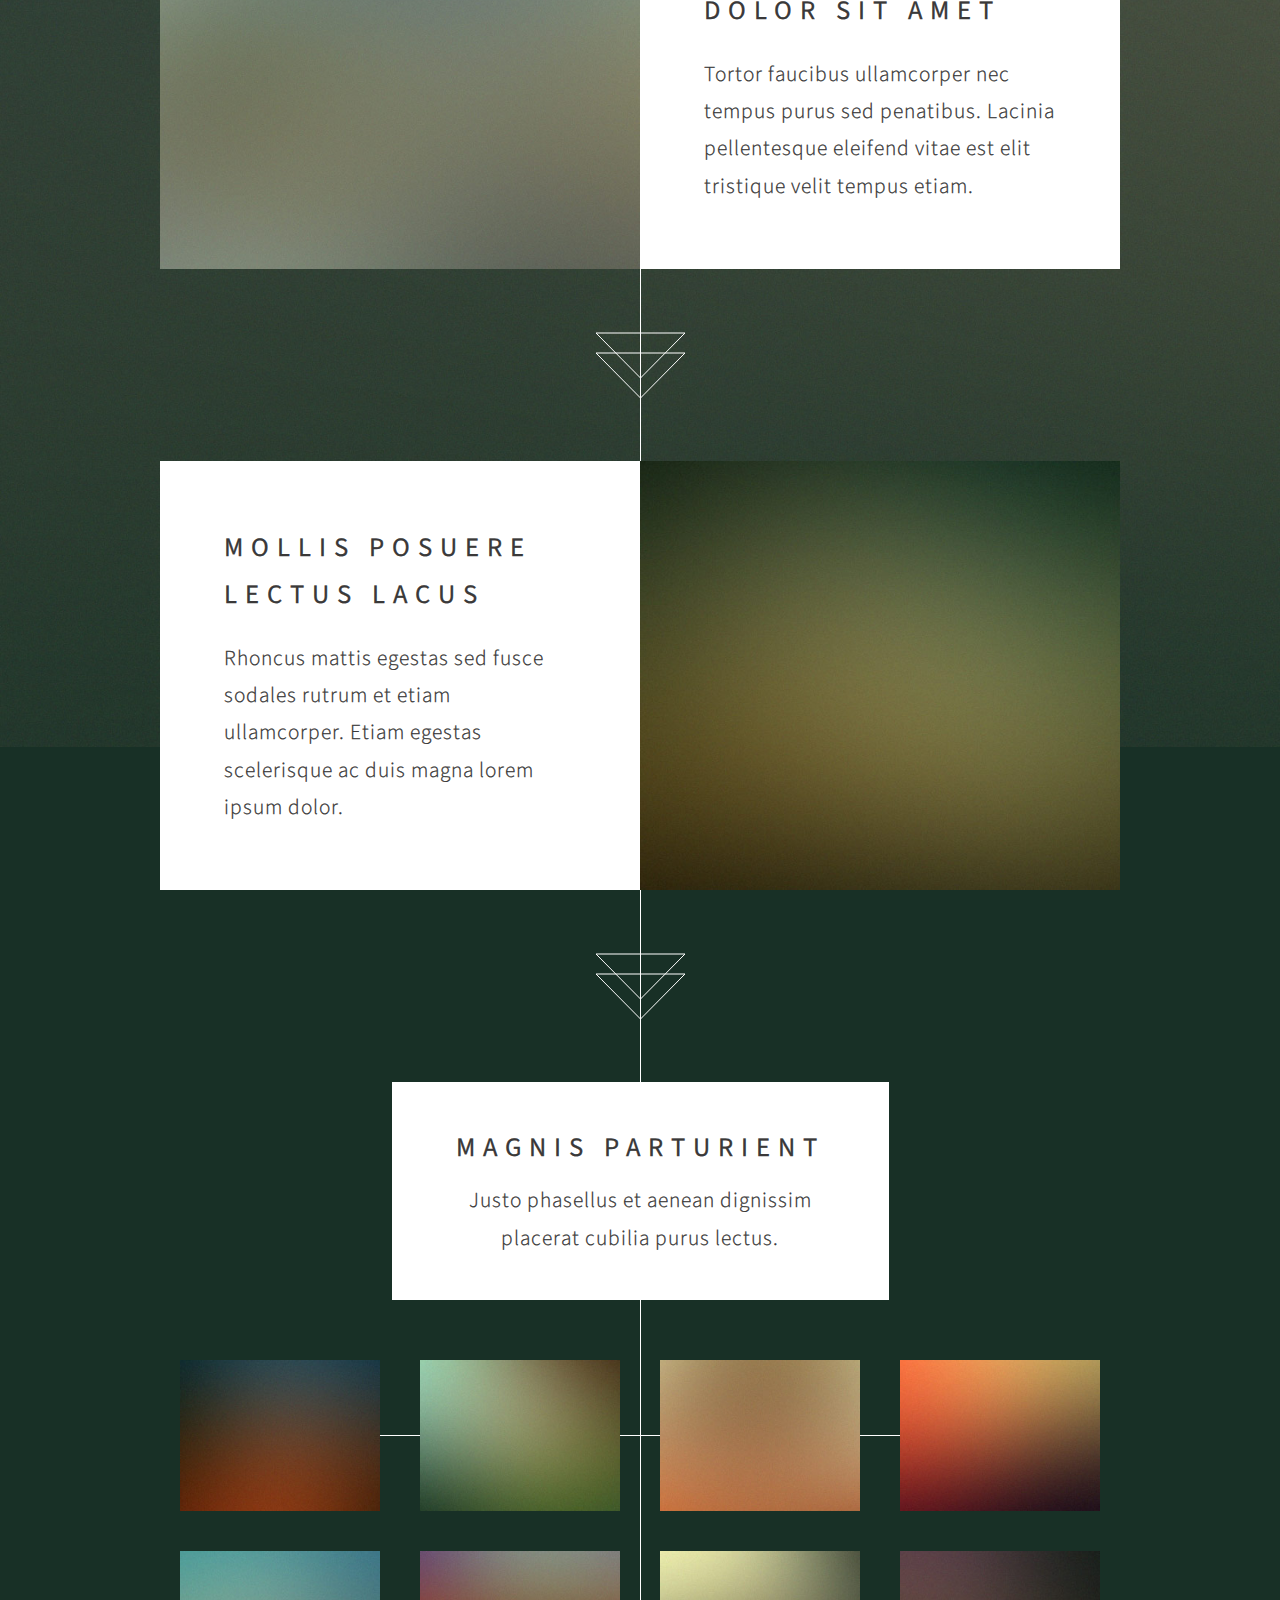
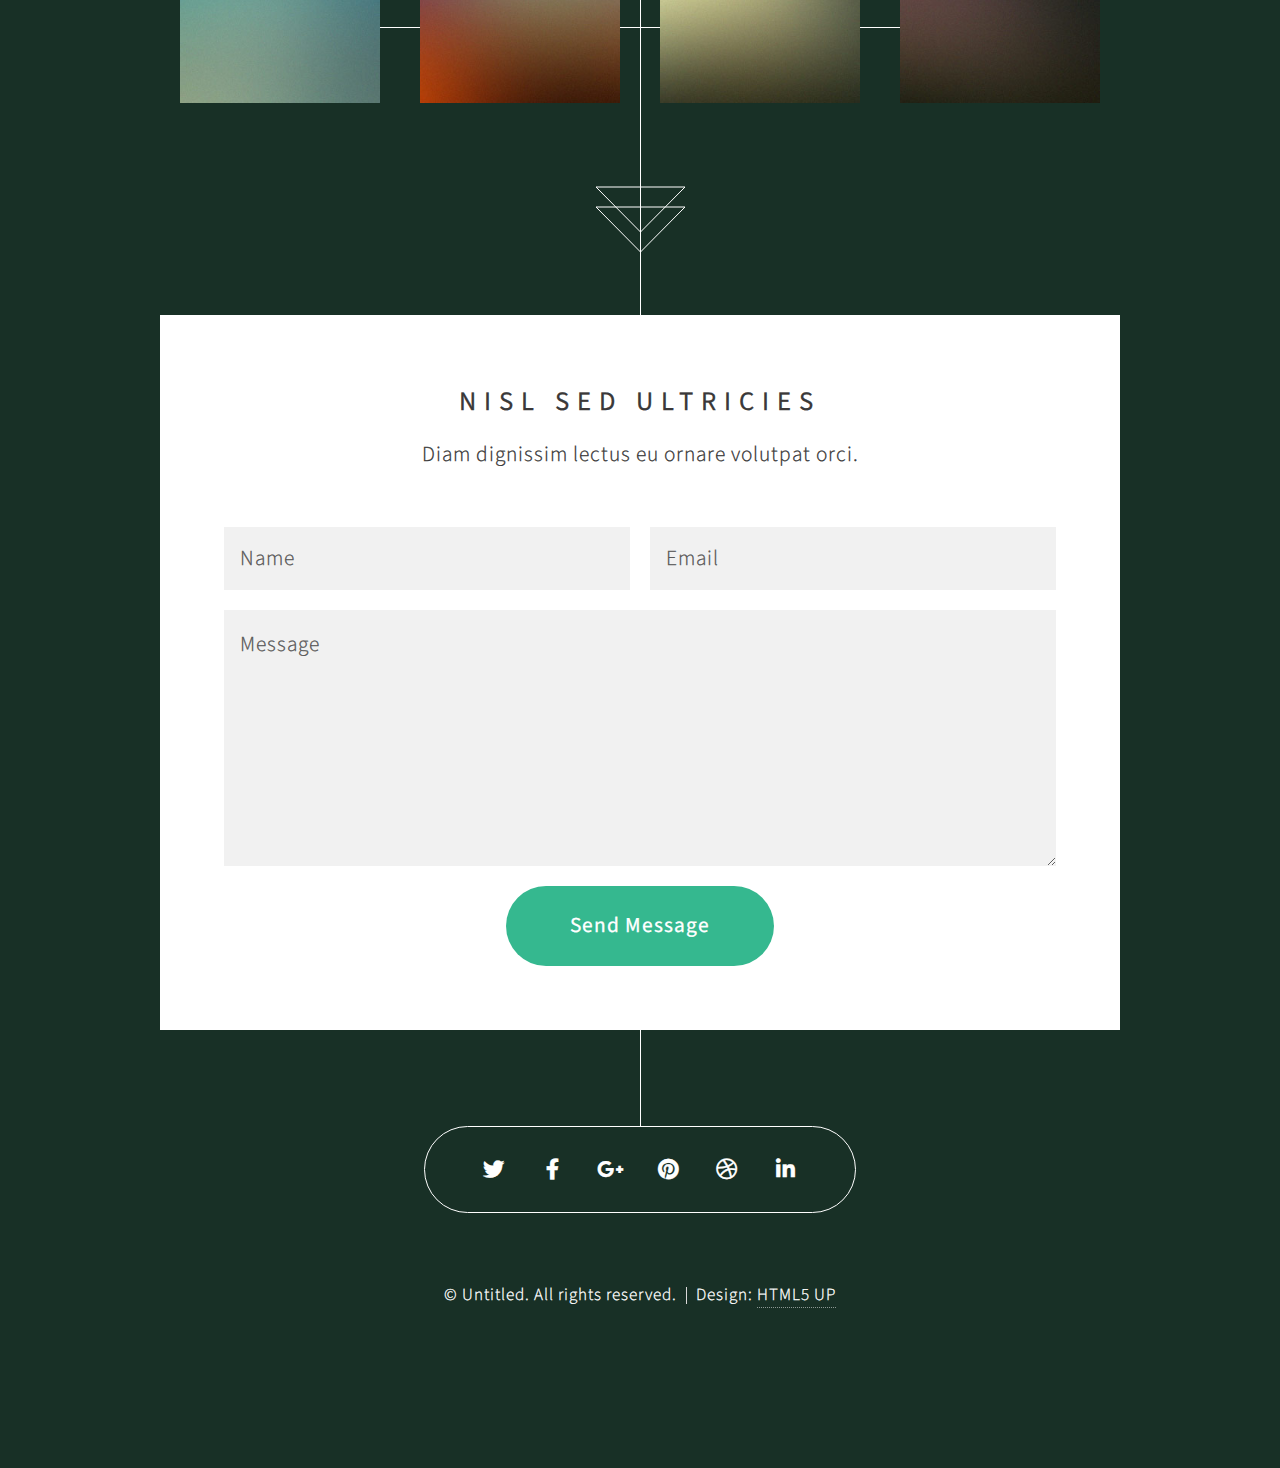
<file: 6/index.html>
<!DOCTYPE HTML>
<!--
	Overflow by HTML5 UP
	html5up.net | @ajlkn
	Free for personal and commercial use under the CCA 3.0 license (html5up.net/license)
-->
<html>
	<head>
		<title>Overflow by HTML5 UP</title>
		<meta charset="utf-8" />
		<meta name="viewport" content="width=device-width, initial-scale=1, user-scalable=no" />
		<link rel="stylesheet" href="assets/css/main.css" />
		<noscript><link rel="stylesheet" href="assets/css/noscript.css" /></noscript>
	</head>
	<body class="is-preload">

		<!-- Header -->
			<section id="header">
				<header>
					<h1>Overflow</h1>
					<p>By HTML5 UP</p>
				</header>
				<footer>
					<a href="#banner" class="button style2 scrolly-middle">Proceed as anticipated</a>
				</footer>
			</section>

		<!-- Banner -->
			<section id="banner">
				<header>
					<h2>This is Overflow</h2>
				</header>
				<p>A brand new site template designed by <a href="http://twitter.com/ajlkn">AJ</a> for <a href="http://html5up.net">HTML5 UP</a>.<br />
				It’s responsive, built on HTML5/CSS3, and entirely free<br />
				under the <a href="http://html5up.net/license">Creative Commons license</a>.</p>
				<footer>
					<a href="#first" class="button style2 scrolly">Act on this message</a>
				</footer>
			</section>

		<!-- Feature 1 -->
			<article id="first" class="container box style1 right">
				<a href="#" class="image fit"><img src="images/pic01.jpg" alt="" /></a>
				<div class="inner">
					<header>
						<h2>Lorem ipsum<br />
						dolor sit amet</h2>
					</header>
					<p>Tortor faucibus ullamcorper nec tempus purus sed penatibus. Lacinia pellentesque eleifend vitae est elit tristique velit tempus etiam.</p>
				</div>
			</article>

		<!-- Feature 2 -->
			<article class="container box style1 left">
				<a href="#" class="image fit"><img src="images/pic02.jpg" alt="" /></a>
				<div class="inner">
					<header>
						<h2>Mollis posuere<br />
						lectus lacus</h2>
					</header>
					<p>Rhoncus mattis egestas sed fusce sodales rutrum et etiam ullamcorper. Etiam egestas scelerisque ac duis magna lorem ipsum dolor.</p>
				</div>
			</article>

		<!-- Portfolio -->
			<article class="container box style2">
				<header>
					<h2>Magnis parturient</h2>
					<p>Justo phasellus et aenean dignissim<br />
					placerat cubilia purus lectus.</p>
				</header>
				<div class="inner gallery">
					<div class="row gtr-0">
						<div class="col-3 col-12-mobile"><a href="images/fulls/01.jpg" class="image fit"><img src="images/thumbs/01.jpg" alt="" title="Ad infinitum" /></a></div>
						<div class="col-3 col-12-mobile"><a href="images/fulls/02.jpg" class="image fit"><img src="images/thumbs/02.jpg" alt="" title="Dressed in Clarity" /></a></div>
						<div class="col-3 col-12-mobile"><a href="images/fulls/03.jpg" class="image fit"><img src="images/thumbs/03.jpg" alt="" title="Raven" /></a></div>
						<div class="col-3 col-12-mobile"><a href="images/fulls/04.jpg" class="image fit"><img src="images/thumbs/04.jpg" alt="" title="I'll have a cup of Disneyland, please" /></a></div>
					</div>
					<div class="row gtr-0">
						<div class="col-3 col-12-mobile"><a href="images/fulls/05.jpg" class="image fit"><img src="images/thumbs/05.jpg" alt="" title="Cherish" /></a></div>
						<div class="col-3 col-12-mobile"><a href="images/fulls/06.jpg" class="image fit"><img src="images/thumbs/06.jpg" alt="" title="Different." /></a></div>
						<div class="col-3 col-12-mobile"><a href="images/fulls/07.jpg" class="image fit"><img src="images/thumbs/07.jpg" alt="" title="History was made here" /></a></div>
						<div class="col-3 col-12-mobile"><a href="images/fulls/08.jpg" class="image fit"><img src="images/thumbs/08.jpg" alt="" title="People come and go and walk away" /></a></div>
					</div>
				</div>
			</article>

		<!-- Contact -->
			<article class="container box style3">
				<header>
					<h2>Nisl sed ultricies</h2>
					<p>Diam dignissim lectus eu ornare volutpat orci.</p>
				</header>
				<form method="post" action="#">
					<div class="row gtr-50">
						<div class="col-6 col-12-mobile"><input type="text" class="text" name="name" placeholder="Name" /></div>
						<div class="col-6 col-12-mobile"><input type="text" class="text" name="email" placeholder="Email" /></div>
						<div class="col-12">
							<textarea name="message" placeholder="Message"></textarea>
						</div>
						<div class="col-12">
							<ul class="actions">
								<li><input type="submit" value="Send Message" /></li>
							</ul>
						</div>
					</div>
				</form>
			</article>

		<!-- Generic -->
		<!--
			<article class="container box style3">
				<header>
					<h2>Generic Box</h2>
					<p>Just a generic box. Nothing to see here.</p>
				</header>
				<section>
					<header>
						<h3>Paragraph</h3>
						<p>This is a subtitle</p>
					</header>
					<p>Phasellus nisl nisl, varius id <sup>porttitor sed pellentesque</sup> ac orci. Pellentesque
					habitant <strong>strong</strong> tristique <b>bold</b> et netus <i>italic</i> malesuada <em>emphasized</em> ac turpis egestas. Morbi
					leo suscipit ut. Praesent <sub>id turpis vitae</sub> turpis pretium ultricies. Vestibulum sit
					amet risus elit.</p>
				</section>
				<section>
					<header>
						<h3>Blockquote</h3>
					</header>
					<blockquote>Fringilla nisl. Donec accumsan interdum nisi, quis tincidunt felis sagittis eget.
					tempus euismod. Vestibulum ante ipsum primis in faucibus.</blockquote>
				</section>
				<section>
					<header>
						<h3>Divider</h3>
					</header>
					<p>Donec consectetur <a href="#">vestibulum dolor et pulvinar</a>. Etiam vel felis enim, at viverra
					ligula. Ut porttitor sagittis lorem, quis eleifend nisi ornare vel. Praesent nec orci
					facilisis leo magna. Cras sit amet urna eros, id egestas urna. Quisque aliquam
					tempus euismod. Vestibulum ante ipsum primis in faucibus orci luctus et ultrices
					posuere cubilia.</p>
					<hr />
					<p>Donec consectetur vestibulum dolor et pulvinar. Etiam vel felis enim, at viverra
					ligula. Ut porttitor sagittis lorem, quis eleifend nisi ornare vel. Praesent nec orci
					facilisis leo magna. Cras sit amet urna eros, id egestas urna. Quisque aliquam
					tempus euismod. Vestibulum ante ipsum primis in faucibus orci luctus et ultrices
					posuere cubilia.</p>
				</section>
				<section>
					<header>
						<h3>Unordered List</h3>
					</header>
					<ul>
						<li>Donec consectetur vestibulum dolor et pulvinar. Etiam vel felis enim, at viverra ligula. Ut porttitor sagittis lorem, quis eleifend nisi ornare vel.</li>
						<li>Donec consectetur vestibulum dolor et pulvinar. Etiam vel felis enim, at viverra ligula. Ut porttitor sagittis lorem, quis eleifend nisi ornare vel.</li>
						<li>Donec consectetur vestibulum dolor et pulvinar. Etiam vel felis enim, at viverra ligula. Ut porttitor sagittis lorem, quis eleifend nisi ornare vel.</li>
						<li>Donec consectetur vestibulum dolor et pulvinar. Etiam vel felis enim, at viverra ligula. Ut porttitor sagittis lorem, quis eleifend nisi ornare vel.</li>
					</ul>
				</section>
				<section>
					<header>
						<h3>Ordered List</h3>
					</header>
					<ol>
						<li>Donec consectetur vestibulum dolor et pulvinar. Etiam vel felis enim, at viverra ligula. Ut porttitor sagittis lorem, quis eleifend nisi ornare vel.</li>
						<li>Donec consectetur vestibulum dolor et pulvinar. Etiam vel felis enim, at viverra ligula. Ut porttitor sagittis lorem, quis eleifend nisi ornare vel.</li>
						<li>Donec consectetur vestibulum dolor et pulvinar. Etiam vel felis enim, at viverra ligula. Ut porttitor sagittis lorem, quis eleifend nisi ornare vel.</li>
						<li>Donec consectetur vestibulum dolor et pulvinar. Etiam vel felis enim, at viverra ligula. Ut porttitor sagittis lorem, quis eleifend nisi ornare vel.</li>
					</ol>
				</section>
				<section>
					<header>
						<h3>Table</h3>
					</header>
					<div class="table-wrapper">
						<table>
							<thead>
								<tr>
									<th>ID</th>
									<th>Name</th>
									<th>Description</th>
									<th>Price</th>
								</tr>
							</thead>
							<tbody>
								<tr>
									<td>45815</td>
									<td>Something</td>
									<td>Ut porttitor sagittis lorem quis nisi ornare.</td>
									<td>29.99</td>
								</tr>
								<tr>
									<td>24524</td>
									<td>Nothing</td>
									<td>Ut porttitor sagittis lorem quis nisi ornare.</td>
									<td>19.99</td>
								</tr>
								<tr>
									<td>45815</td>
									<td>Something</td>
									<td>Ut porttitor sagittis lorem quis nisi ornare.</td>
									<td>29.99</td>
								</tr>
								<tr>
									<td>24524</td>
									<td>Nothing</td>
									<td>Ut porttitor sagittis lorem quis nisi ornare.</td>
									<td>19.99</td>
								</tr>
							</tbody>
							<tfoot>
								<tr>
									<td colspan="3"></td>
									<td>100.00</td>
								</tr>
							</tfoot>
						</table>
					</div>
				</section>
				<section>
					<header>
						<h3>Form</h3>
					</header>
					<form method="post" action="#">
						<div class="row">
							<div class="col-6 col-12-mobile">
								<input class="text" type="text" name="name" id="name" value="" placeholder="John Doe" />
							</div>
							<div class="col-6 col-12-mobile">
								<input class="text" type="text" name="email" id="email" value="" placeholder="johndoe@domain.tld" />
							</div>
							<div class="col-12">
								<select name="department" id="department">
									<option value="">Choose a department</option>
									<option value="1">Manufacturing</option>
									<option value="2">Administration</option>
									<option value="3">Support</option>
								</select>
							</div>
							<div class="col-12">
								<input class="text" type="text" name="subject" id="subject" value="" placeholder="Enter your subject" />
							</div>
							<div class="col-12">
								<textarea name="message" id="message" placeholder="Enter your message"></textarea>
							</div>
							<div class="col-12">
								<ul class="actions">
									<li><input type="submit" value="Submit" /></li>
									<li><input type="reset" class="style3" value="Clear Form" /></li>
								</ul>
							</div>
						</div>
					</form>
				</section>
			</article>
		-->

		<section id="footer">
			<ul class="icons">
				<li><a href="#" class="icon brands fa-twitter"><span class="label">Twitter</span></a></li>
				<li><a href="#" class="icon brands fa-facebook-f"><span class="label">Facebook</span></a></li>
				<li><a href="#" class="icon brands fa-google-plus-g"><span class="label">Google+</span></a></li>
				<li><a href="#" class="icon brands fa-pinterest"><span class="label">Pinterest</span></a></li>
				<li><a href="#" class="icon brands fa-dribbble"><span class="label">Dribbble</span></a></li>
				<li><a href="#" class="icon brands fa-linkedin-in"><span class="label">LinkedIn</span></a></li>
			</ul>
			<div class="copyright">
				<ul class="menu">
					<li>&copy; Untitled. All rights reserved.</li><li>Design: <a href="http://html5up.net">HTML5 UP</a></li>
				</ul>
			</div>
		</section>

		<!-- Scripts -->
			<script src="assets/js/jquery.min.js"></script>
			<script src="assets/js/jquery.scrolly.min.js"></script>
			<script src="assets/js/jquery.poptrox.min.js"></script>
			<script src="assets/js/browser.min.js"></script>
			<script src="assets/js/breakpoints.min.js"></script>
			<script src="assets/js/util.js"></script>
			<script src="assets/js/main.js"></script>

	</body>
</html>
</file>
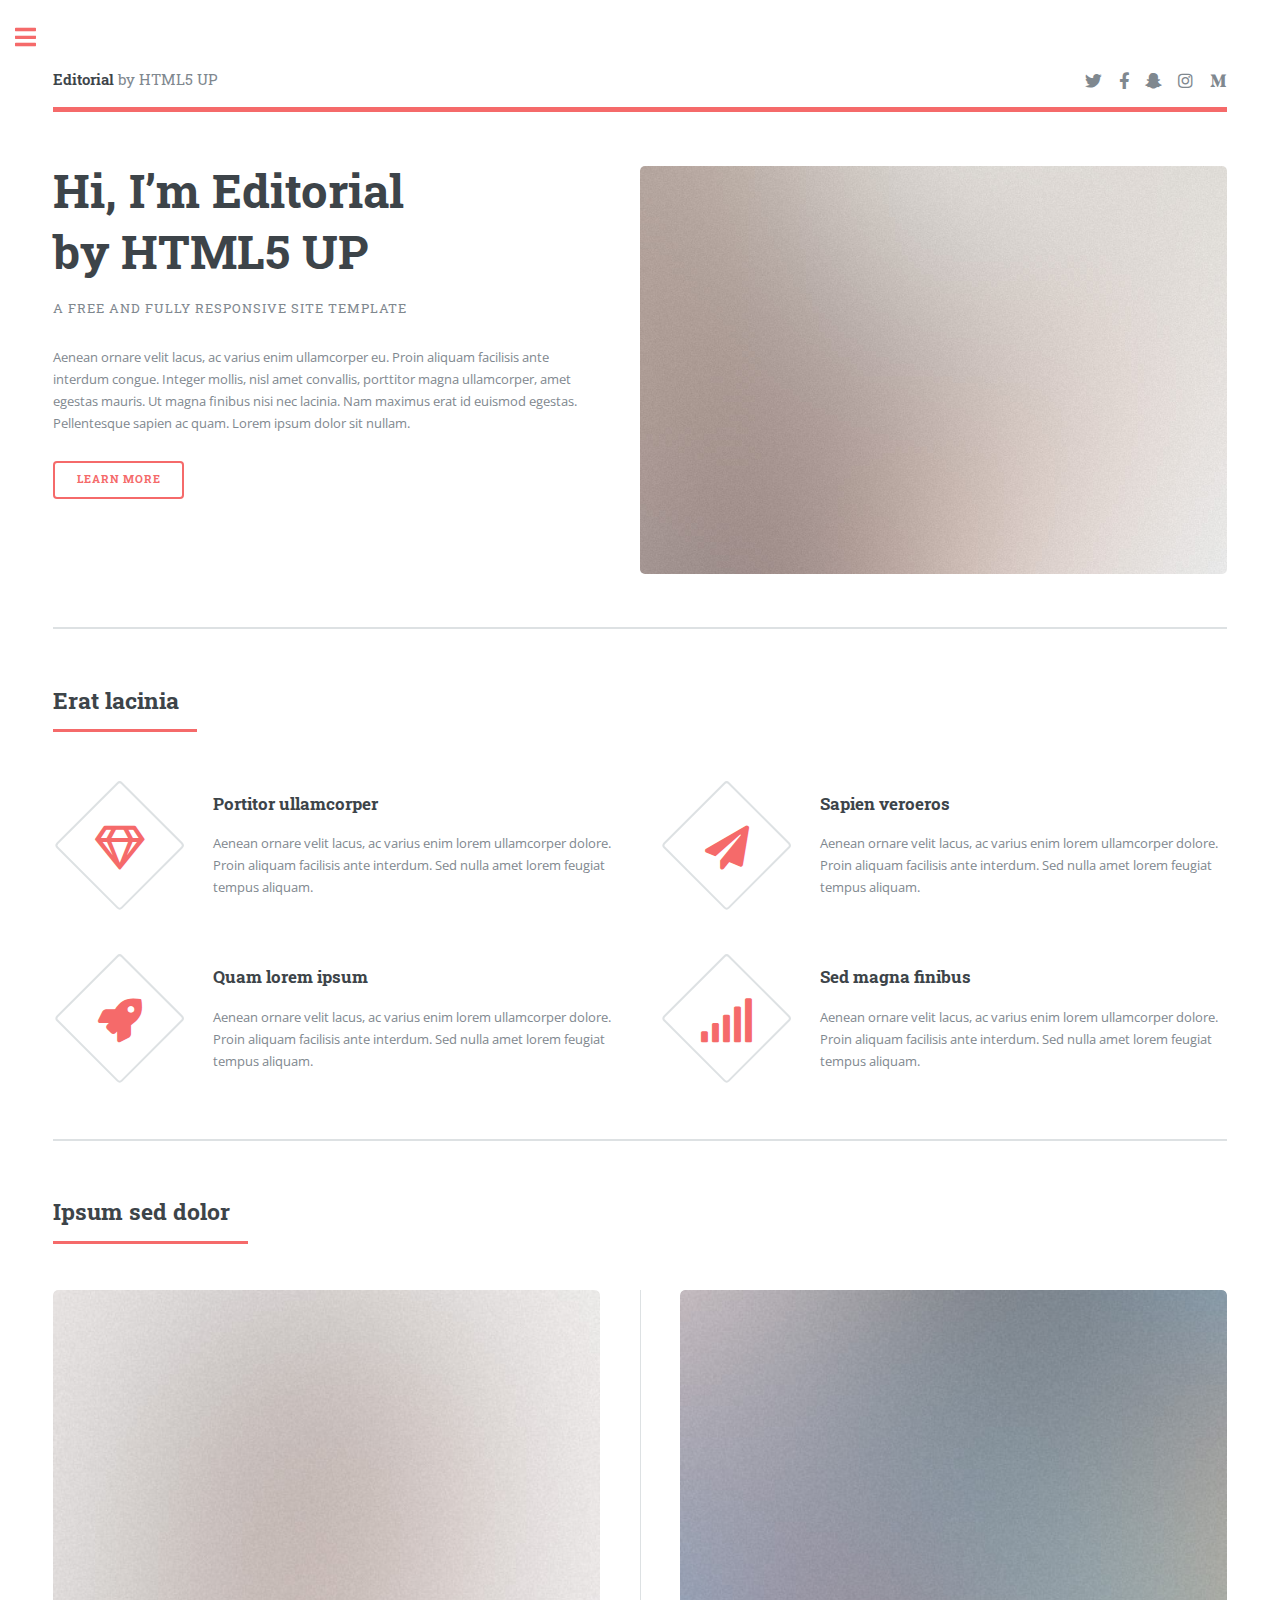
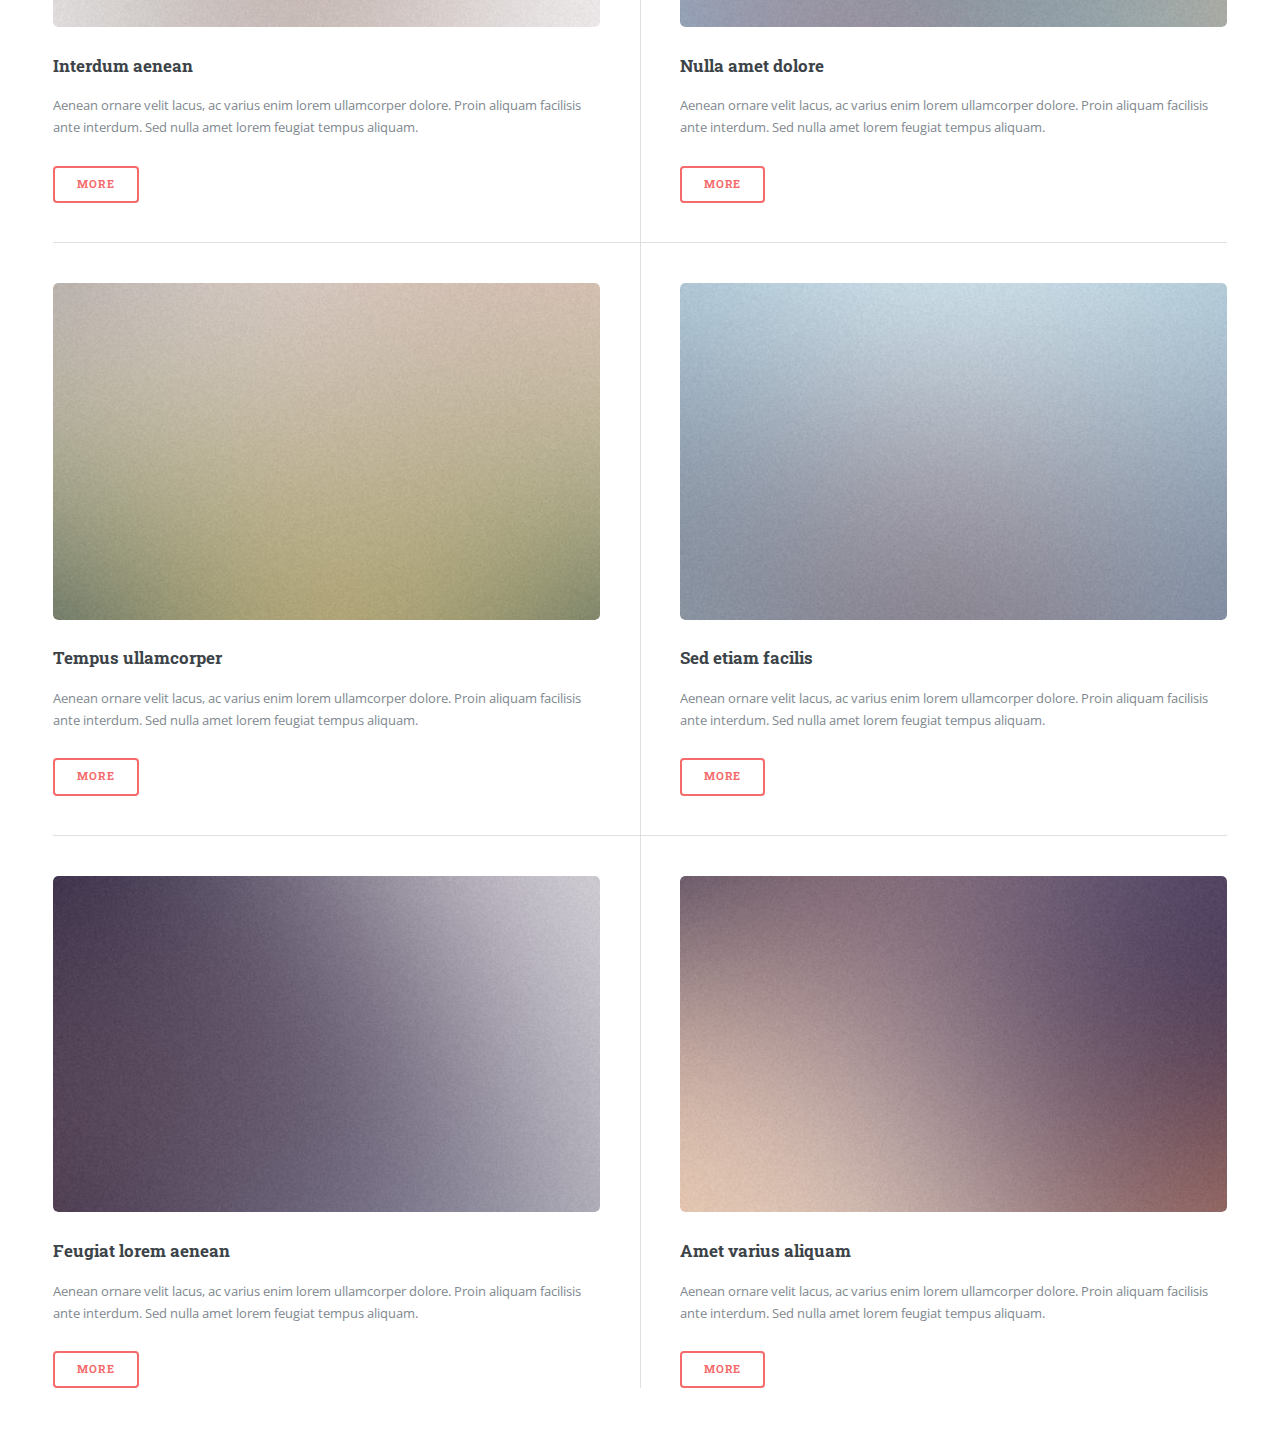
<file: 7/index.html>
<!DOCTYPE HTML>
<!--
	Editorial by HTML5 UP
	html5up.net | @ajlkn
	Free for personal and commercial use under the CCA 3.0 license (html5up.net/license)
-->
<html>
	<head>
		<title>Editorial by HTML5 UP</title>
		<meta charset="utf-8" />
		<meta name="viewport" content="width=device-width, initial-scale=1, user-scalable=no" />
		<link rel="stylesheet" href="assets/css/main.css" />
	</head>
	<body class="is-preload">

		<!-- Wrapper -->
			<div id="wrapper">

				<!-- Main -->
					<div id="main">
						<div class="inner">

							<!-- Header -->
								<header id="header">
									<a href="index.html" class="logo"><strong>Editorial</strong> by HTML5 UP</a>
									<ul class="icons">
										<li><a href="#" class="icon brands fa-twitter"><span class="label">Twitter</span></a></li>
										<li><a href="#" class="icon brands fa-facebook-f"><span class="label">Facebook</span></a></li>
										<li><a href="#" class="icon brands fa-snapchat-ghost"><span class="label">Snapchat</span></a></li>
										<li><a href="#" class="icon brands fa-instagram"><span class="label">Instagram</span></a></li>
										<li><a href="#" class="icon brands fa-medium-m"><span class="label">Medium</span></a></li>
									</ul>
								</header>

							<!-- Banner -->
								<section id="banner">
									<div class="content">
										<header>
											<h1>Hi, I’m Editorial<br />
											by HTML5 UP</h1>
											<p>A free and fully responsive site template</p>
										</header>
										<p>Aenean ornare velit lacus, ac varius enim ullamcorper eu. Proin aliquam facilisis ante interdum congue. Integer mollis, nisl amet convallis, porttitor magna ullamcorper, amet egestas mauris. Ut magna finibus nisi nec lacinia. Nam maximus erat id euismod egestas. Pellentesque sapien ac quam. Lorem ipsum dolor sit nullam.</p>
										<ul class="actions">
											<li><a href="#" class="button big">Learn More</a></li>
										</ul>
									</div>
									<span class="image object">
										<img src="images/pic10.jpg" alt="" />
									</span>
								</section>

							<!-- Section -->
								<section>
									<header class="major">
										<h2>Erat lacinia</h2>
									</header>
									<div class="features">
										<article>
											<span class="icon fa-gem"></span>
											<div class="content">
												<h3>Portitor ullamcorper</h3>
												<p>Aenean ornare velit lacus, ac varius enim lorem ullamcorper dolore. Proin aliquam facilisis ante interdum. Sed nulla amet lorem feugiat tempus aliquam.</p>
											</div>
										</article>
										<article>
											<span class="icon solid fa-paper-plane"></span>
											<div class="content">
												<h3>Sapien veroeros</h3>
												<p>Aenean ornare velit lacus, ac varius enim lorem ullamcorper dolore. Proin aliquam facilisis ante interdum. Sed nulla amet lorem feugiat tempus aliquam.</p>
											</div>
										</article>
										<article>
											<span class="icon solid fa-rocket"></span>
											<div class="content">
												<h3>Quam lorem ipsum</h3>
												<p>Aenean ornare velit lacus, ac varius enim lorem ullamcorper dolore. Proin aliquam facilisis ante interdum. Sed nulla amet lorem feugiat tempus aliquam.</p>
											</div>
										</article>
										<article>
											<span class="icon solid fa-signal"></span>
											<div class="content">
												<h3>Sed magna finibus</h3>
												<p>Aenean ornare velit lacus, ac varius enim lorem ullamcorper dolore. Proin aliquam facilisis ante interdum. Sed nulla amet lorem feugiat tempus aliquam.</p>
											</div>
										</article>
									</div>
								</section>

							<!-- Section -->
								<section>
									<header class="major">
										<h2>Ipsum sed dolor</h2>
									</header>
									<div class="posts">
										<article>
											<a href="#" class="image"><img src="images/pic01.jpg" alt="" /></a>
											<h3>Interdum aenean</h3>
											<p>Aenean ornare velit lacus, ac varius enim lorem ullamcorper dolore. Proin aliquam facilisis ante interdum. Sed nulla amet lorem feugiat tempus aliquam.</p>
											<ul class="actions">
												<li><a href="#" class="button">More</a></li>
											</ul>
										</article>
										<article>
											<a href="#" class="image"><img src="images/pic02.jpg" alt="" /></a>
											<h3>Nulla amet dolore</h3>
											<p>Aenean ornare velit lacus, ac varius enim lorem ullamcorper dolore. Proin aliquam facilisis ante interdum. Sed nulla amet lorem feugiat tempus aliquam.</p>
											<ul class="actions">
												<li><a href="#" class="button">More</a></li>
											</ul>
										</article>
										<article>
											<a href="#" class="image"><img src="images/pic03.jpg" alt="" /></a>
											<h3>Tempus ullamcorper</h3>
											<p>Aenean ornare velit lacus, ac varius enim lorem ullamcorper dolore. Proin aliquam facilisis ante interdum. Sed nulla amet lorem feugiat tempus aliquam.</p>
											<ul class="actions">
												<li><a href="#" class="button">More</a></li>
											</ul>
										</article>
										<article>
											<a href="#" class="image"><img src="images/pic04.jpg" alt="" /></a>
											<h3>Sed etiam facilis</h3>
											<p>Aenean ornare velit lacus, ac varius enim lorem ullamcorper dolore. Proin aliquam facilisis ante interdum. Sed nulla amet lorem feugiat tempus aliquam.</p>
											<ul class="actions">
												<li><a href="#" class="button">More</a></li>
											</ul>
										</article>
										<article>
											<a href="#" class="image"><img src="images/pic05.jpg" alt="" /></a>
											<h3>Feugiat lorem aenean</h3>
											<p>Aenean ornare velit lacus, ac varius enim lorem ullamcorper dolore. Proin aliquam facilisis ante interdum. Sed nulla amet lorem feugiat tempus aliquam.</p>
											<ul class="actions">
												<li><a href="#" class="button">More</a></li>
											</ul>
										</article>
										<article>
											<a href="#" class="image"><img src="images/pic06.jpg" alt="" /></a>
											<h3>Amet varius aliquam</h3>
											<p>Aenean ornare velit lacus, ac varius enim lorem ullamcorper dolore. Proin aliquam facilisis ante interdum. Sed nulla amet lorem feugiat tempus aliquam.</p>
											<ul class="actions">
												<li><a href="#" class="button">More</a></li>
											</ul>
										</article>
									</div>
								</section>

						</div>
					</div>

				<!-- Sidebar -->
					<div id="sidebar">
						<div class="inner">

							<!-- Search -->
								<section id="search" class="alt">
									<form method="post" action="#">
										<input type="text" name="query" id="query" placeholder="Search" />
									</form>
								</section>

							<!-- Menu -->
								<nav id="menu">
									<header class="major">
										<h2>Menu</h2>
									</header>
									<ul>
										<li><a href="index.html">Homepage</a></li>
										<li><a href="generic.html">Generic</a></li>
										<li><a href="elements.html">Elements</a></li>
										<li>
											<span class="opener">Submenu</span>
											<ul>
												<li><a href="#">Lorem Dolor</a></li>
												<li><a href="#">Ipsum Adipiscing</a></li>
												<li><a href="#">Tempus Magna</a></li>
												<li><a href="#">Feugiat Veroeros</a></li>
											</ul>
										</li>
										<li><a href="#">Etiam Dolore</a></li>
										<li><a href="#">Adipiscing</a></li>
										<li>
											<span class="opener">Another Submenu</span>
											<ul>
												<li><a href="#">Lorem Dolor</a></li>
												<li><a href="#">Ipsum Adipiscing</a></li>
												<li><a href="#">Tempus Magna</a></li>
												<li><a href="#">Feugiat Veroeros</a></li>
											</ul>
										</li>
										<li><a href="#">Maximus Erat</a></li>
										<li><a href="#">Sapien Mauris</a></li>
										<li><a href="#">Amet Lacinia</a></li>
									</ul>
								</nav>

							<!-- Section -->
								<section>
									<header class="major">
										<h2>Ante interdum</h2>
									</header>
									<div class="mini-posts">
										<article>
											<a href="#" class="image"><img src="images/pic07.jpg" alt="" /></a>
											<p>Aenean ornare velit lacus, ac varius enim lorem ullamcorper dolore aliquam.</p>
										</article>
										<article>
											<a href="#" class="image"><img src="images/pic08.jpg" alt="" /></a>
											<p>Aenean ornare velit lacus, ac varius enim lorem ullamcorper dolore aliquam.</p>
										</article>
										<article>
											<a href="#" class="image"><img src="images/pic09.jpg" alt="" /></a>
											<p>Aenean ornare velit lacus, ac varius enim lorem ullamcorper dolore aliquam.</p>
										</article>
									</div>
									<ul class="actions">
										<li><a href="#" class="button">More</a></li>
									</ul>
								</section>

							<!-- Section -->
								<section>
									<header class="major">
										<h2>Get in touch</h2>
									</header>
									<p>Sed varius enim lorem ullamcorper dolore aliquam aenean ornare velit lacus, ac varius enim lorem ullamcorper dolore. Proin sed aliquam facilisis ante interdum. Sed nulla amet lorem feugiat tempus aliquam.</p>
									<ul class="contact">
										<li class="icon solid fa-envelope"><a href="#">information@untitled.tld</a></li>
										<li class="icon solid fa-phone">(000) 000-0000</li>
										<li class="icon solid fa-home">1234 Somewhere Road #8254<br />
										Nashville, TN 00000-0000</li>
									</ul>
								</section>

							<!-- Footer -->
								<footer id="footer">
									<p class="copyright">&copy; Untitled. All rights reserved. Demo Images: <a href="https://unsplash.com">Unsplash</a>. Design: <a href="https://html5up.net">HTML5 UP</a>.</p>
								</footer>

						</div>
					</div>

			</div>

		<!-- Scripts -->
			<script src="assets/js/jquery.min.js"></script>
			<script src="assets/js/browser.min.js"></script>
			<script src="assets/js/breakpoints.min.js"></script>
			<script src="assets/js/util.js"></script>
			<script src="assets/js/main.js"></script>

	</body>
</html>
</file>
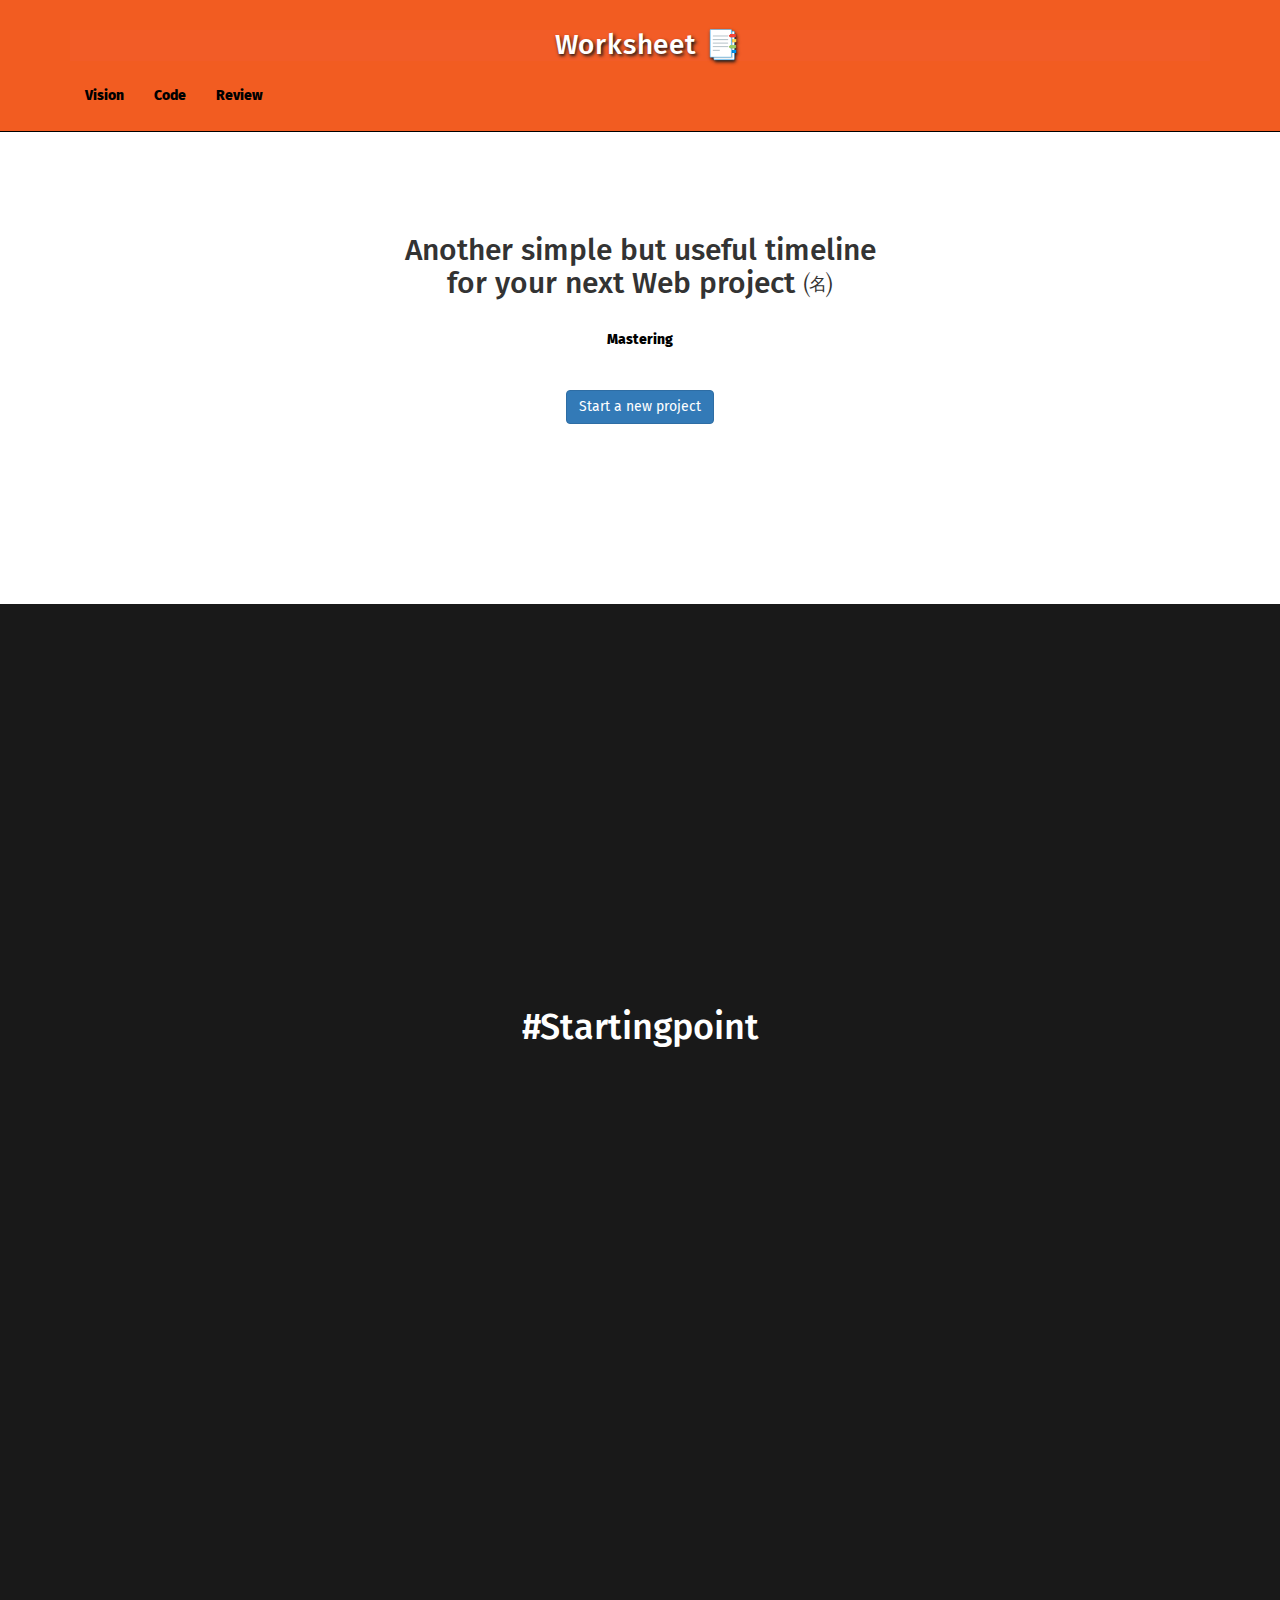
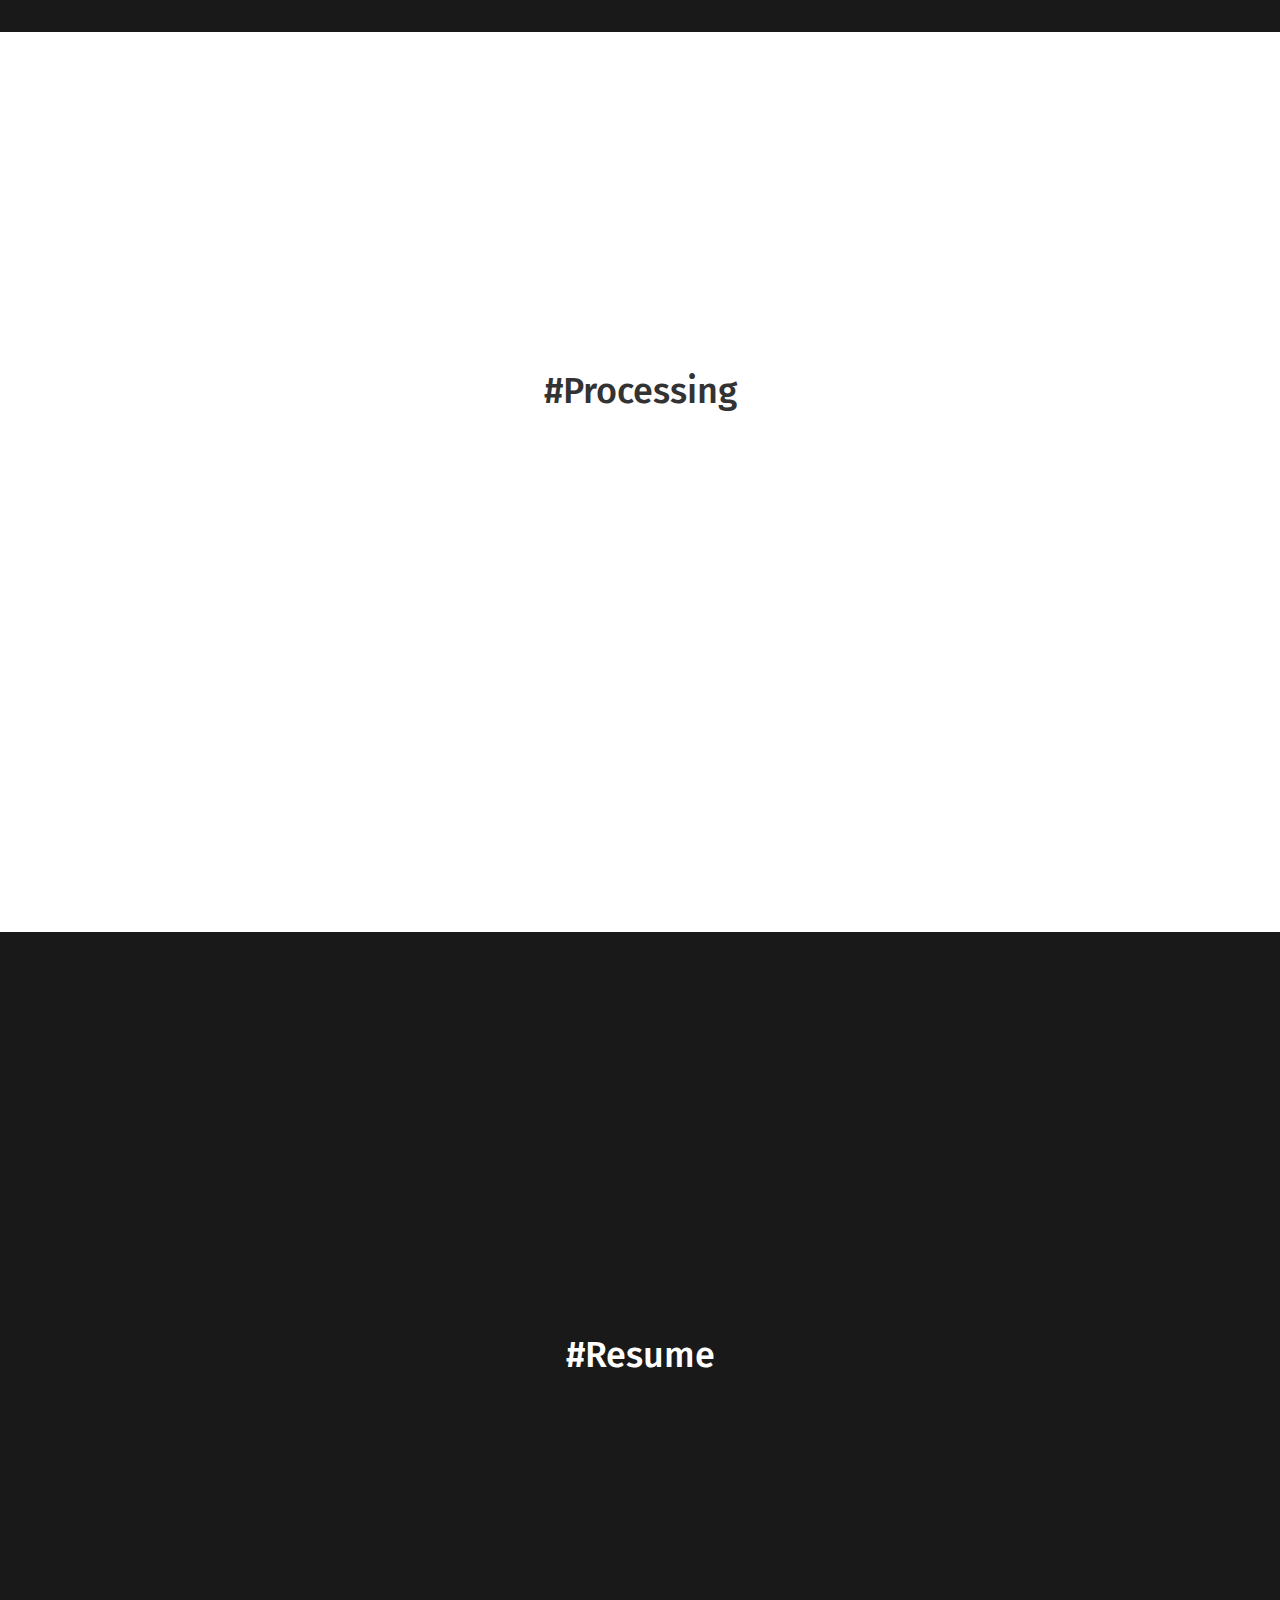
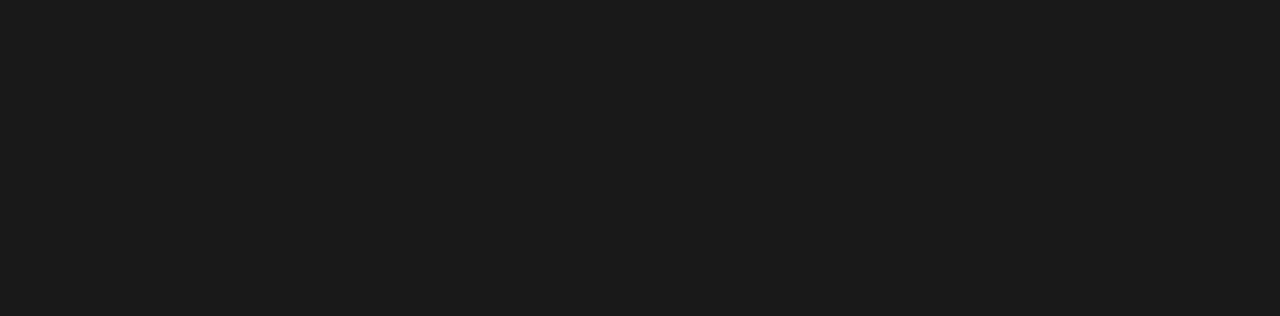
<file: bootstrap/index.html>
<!DOCTYPE html>
<html lang="en">

<head>
    <meta charset="UTF-8">
    <meta name="viewport" content="width=device-width, initial-scale=1.0">
    <title>Worksheet</title>

    <link href="https://fonts.googleapis.com/css2?family=Fira+Sans:wght@400;800;900&display=swap" rel="stylesheet">
    <link href="assets/css/bootstrap.min.css" rel="stylesheet">
    <link href="assets/css/sticky-menu.css" rel="stylesheet">
    <link rel="stylesheet" href="assets/css/style.css">

</head>

<body id="page-top" data-spy="scroll" data-target=".navbar-fixed-top">
    <nav class="navbar navbar-default navbar-fixed-top" role="navigation">
        <div class="container">
            <div class="navbar-header page-scroll">
                <button type="button" class="navbar-toggle" data-toggle="collapse" data-target=".navbar-ex1-collapse">
                    <span class="sr-only">Toggle menu</span>
                    <span class="icon-bar"></span>
                    <span class="icon-bar"></span>
                    <span class="icon-bar"></span>
                </button>
                <a class="navbar-brand page-scroll" href="#page-top"> </a>
            </div>

            <div class="collapse navbar-collapse navbar-ex1-collapse">
                <h1 class="headline">Worksheet &#128209; </h1>
                <ul class="nav navbar-nav">
                    <li class="hidden">
                        <a class="page-scroll" href="#page-top"></a>
                    </li>
                    <li>
                        <a class="page-scroll" href="#about">Vision</a>
                    </li>
                    <li>
                        <a class="page-scroll" href="#whatwedo">Code</a>
                    </li>
                    <li>
                        <a class="page-scroll" href="#contact">Review</a>
                    </li>
                </ul>
            </div>
        </div>
    </nav>
    <section id="welcome" class="welcome-section">
        <div class="container">
            <div class="row">
                <div class="col-lg-12">
                    <h2>Another simple but useful timeline<br> for your next Web project &#12852;</h2>
                    <br>
                    <p id="twriter"></p>
                    <p>&nbsp;</p>
                    <a class="btn btn-primary page-scroll" href="#about">Start a new project</a>
                    
                </div>
            </div>
        </div>
    </section>
    <section id="about" class="about-section">
        <div class="container">
            <div class="row">
                <div class="col-lg-12">
                    <h1>#Startingpoint</h1>
                </div>
            </div>
        </div>
    </section>
    <section id="whatwedo" class="whatwedo-section">
        <div class="container">
            <div class="row">
                <div class="col-lg-12">
                    <h1>#Processing</h1>
                </div>
            </div>
        </div>
    </section>
    <section id="contact" class="contact-section">
        <div class="container">
            <div class="row">
                <div class="col-lg-12">
                    <h1>#Resume</h1>
                </div>
            </div>
        </div>
    </section>
    <a id="back2Top" title="Back to top" href="#">&#128285;</a>
    <br>
    <script src="assets/js/jquery.js"></script>
    <script src="assets/js/bootstrap.min.js"></script>
    <script src="assets/js/jquery.easing.min.js"></script>
    <script src="assets/js/sticky-menu.js"></script>
    <script src="assets/js/main.js"></script>
</body>

</html>
</file>
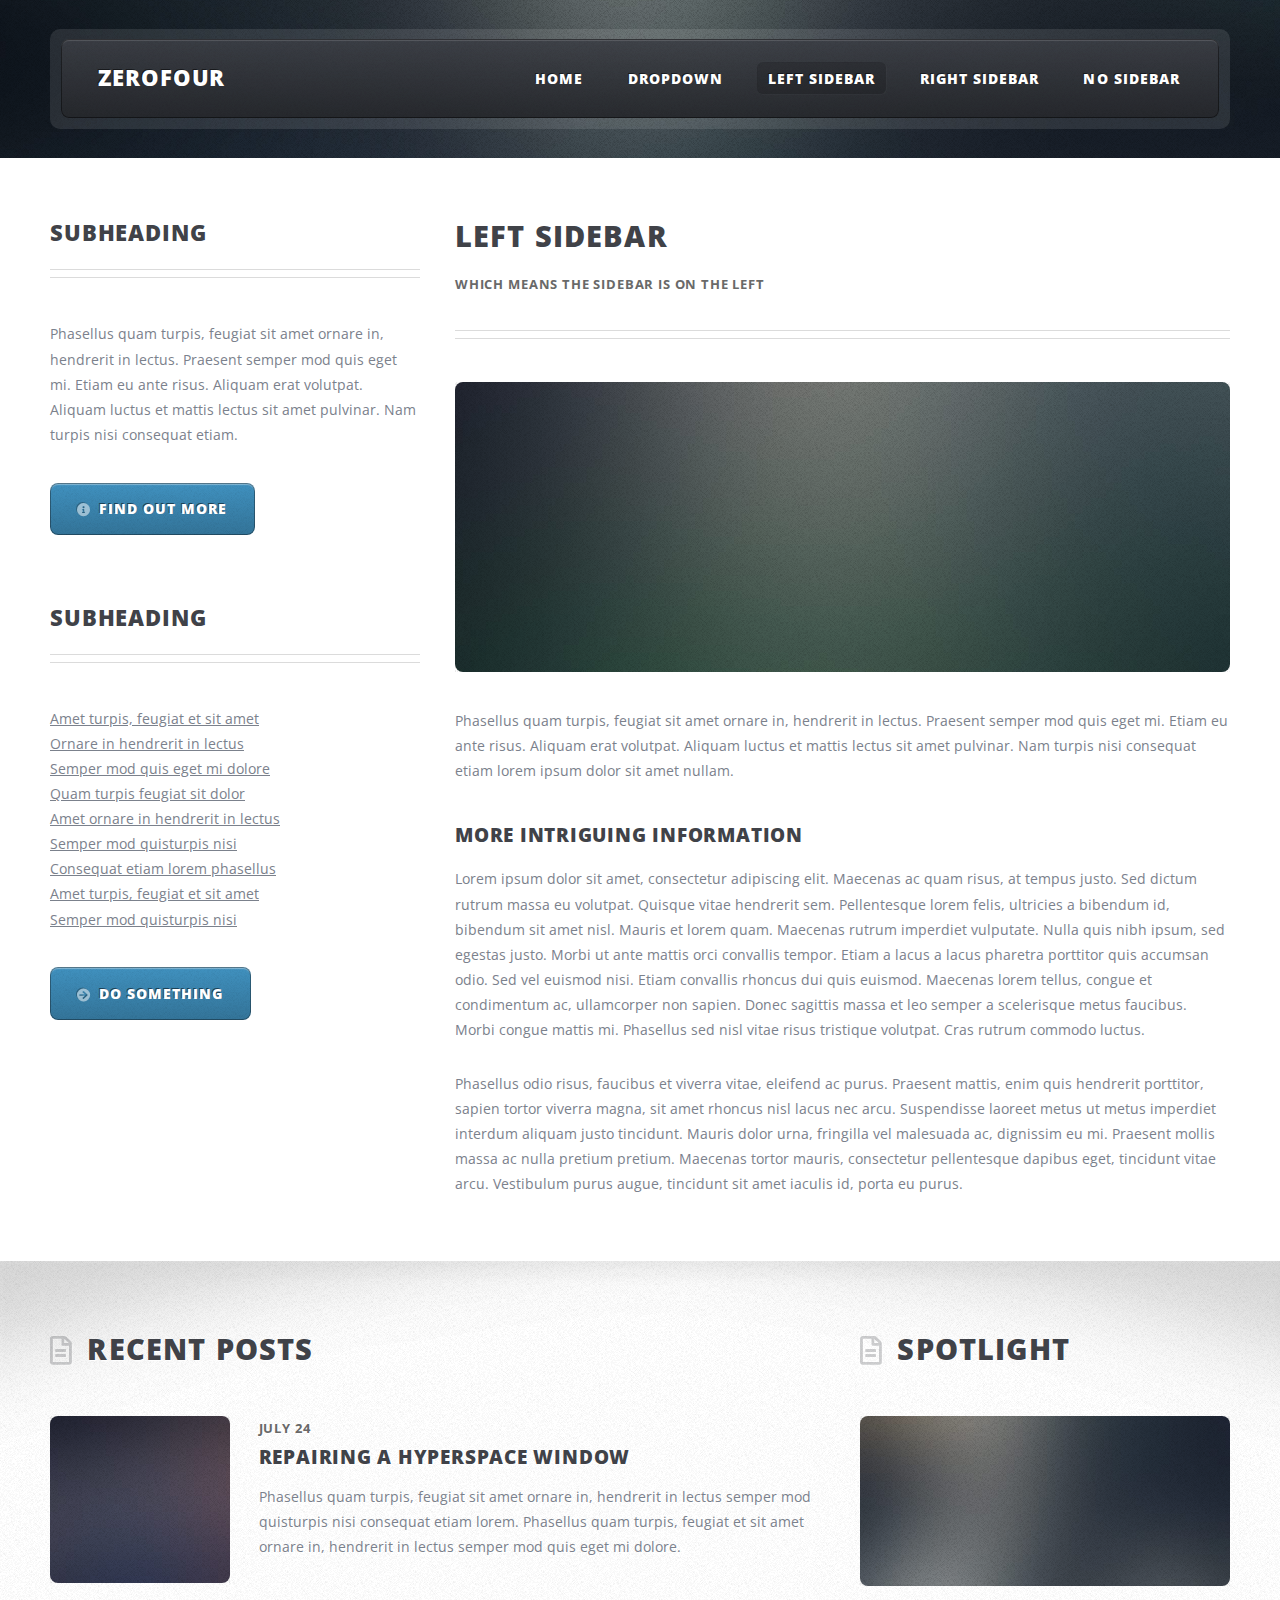
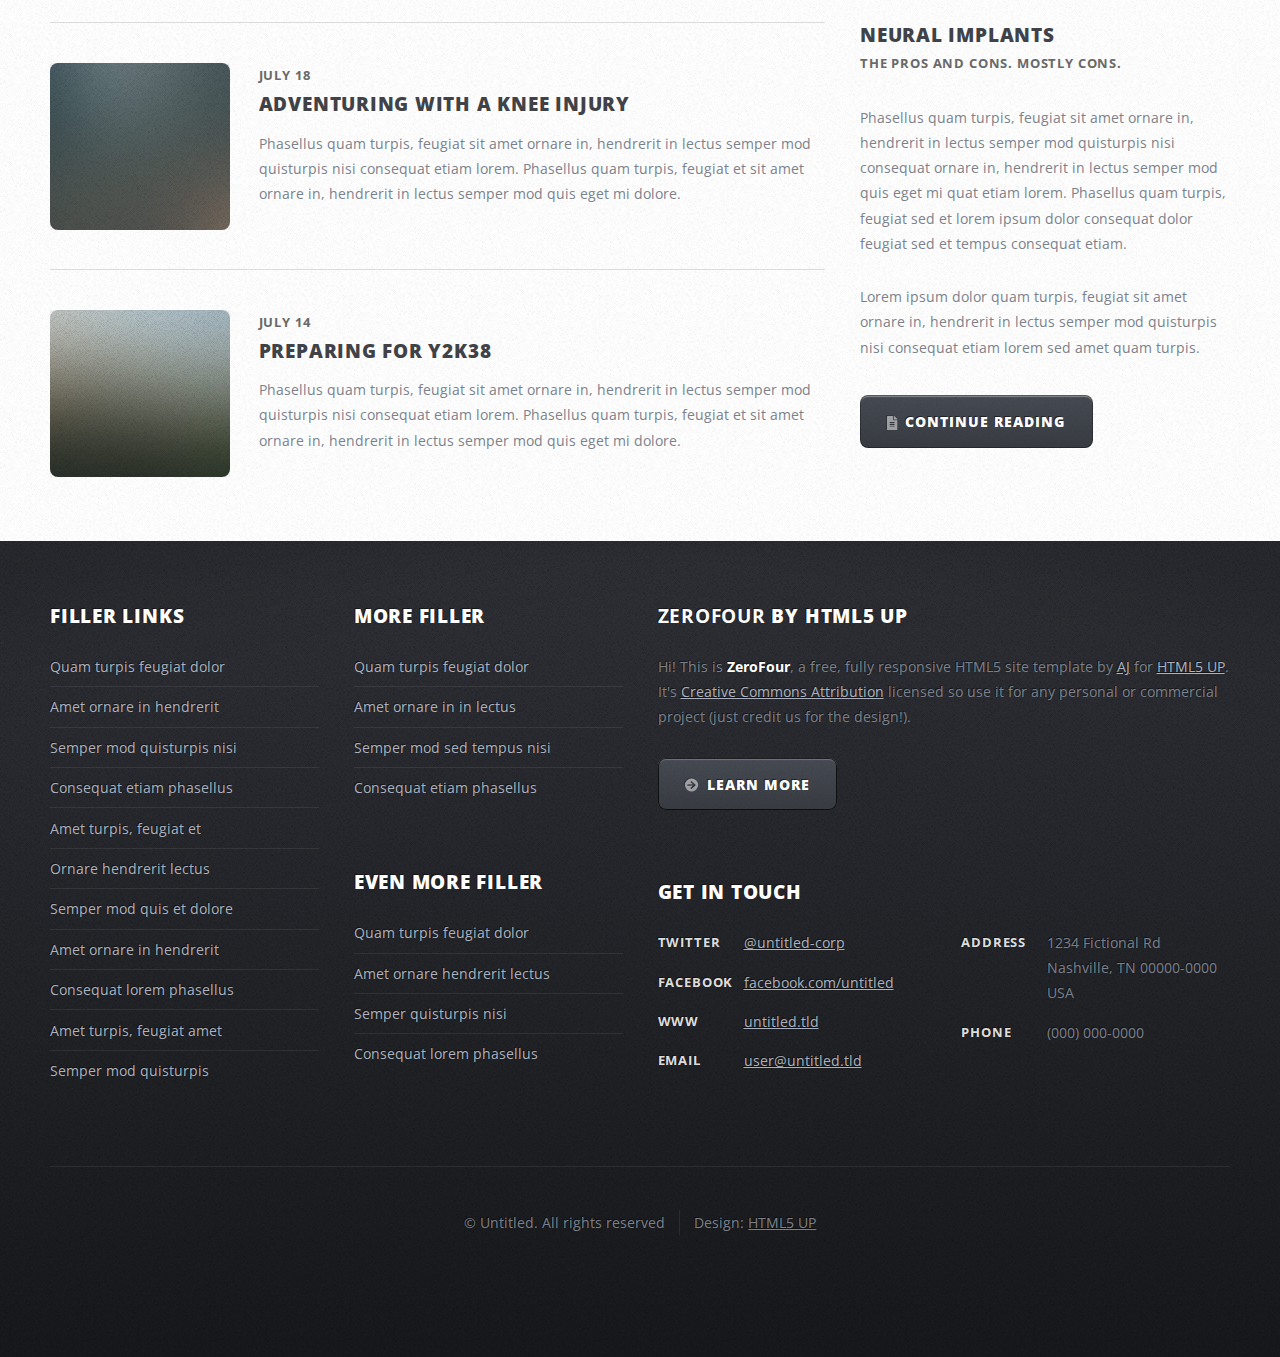
<file: 4/left-sidebar.html>
<!DOCTYPE HTML>
<!--
	ZeroFour by HTML5 UP
	html5up.net | @ajlkn
	Free for personal and commercial use under the CCA 3.0 license (html5up.net/license)
-->
<html>
	<head>
		<title>Left Sidebar - ZeroFour by HTML5 UP</title>
		<meta charset="utf-8" />
		<meta name="viewport" content="width=device-width, initial-scale=1, user-scalable=no" />
		<link rel="stylesheet" href="assets/css/main.css" />
	</head>
	<body class="left-sidebar is-preload">
		<div id="page-wrapper">

			<!-- Header Wrapper -->
				<div id="header-wrapper">
					<div class="container">

						<!-- Header -->
							<header id="header">
								<div class="inner">

									<!-- Logo -->
										<h1><a href="index.html" id="logo">ZeroFour</a></h1>

									<!-- Nav -->
										<nav id="nav">
											<ul>
												<li><a href="index.html">Home</a></li>
												<li>
													<a href="#">Dropdown</a>
													<ul>
														<li><a href="#">Lorem ipsum dolor</a></li>
														<li><a href="#">Magna phasellus</a></li>
														<li>
															<a href="#">Phasellus consequat</a>
															<ul>
																<li><a href="#">Lorem ipsum dolor</a></li>
																<li><a href="#">Phasellus consequat</a></li>
																<li><a href="#">Magna phasellus</a></li>
																<li><a href="#">Etiam dolore nisl</a></li>
															</ul>
														</li>
														<li><a href="#">Veroeros feugiat</a></li>
													</ul>
												</li>
												<li class="current_page_item"><a href="left-sidebar.html">Left Sidebar</a></li>
												<li><a href="right-sidebar.html">Right Sidebar</a></li>
												<li><a href="no-sidebar.html">No Sidebar</a></li>
											</ul>
										</nav>

								</div>
							</header>

					</div>
				</div>

			<!-- Main Wrapper -->
				<div id="main-wrapper">
					<div class="wrapper style2">
						<div class="inner">
							<div class="container">
								<div class="row">
									<div class="col-4 col-12-medium">
										<div id="sidebar">

											<!-- Sidebar -->

												<section>
													<header class="major">
														<h2>Subheading</h2>
													</header>
													<p>Phasellus quam turpis, feugiat sit amet ornare in, hendrerit in lectus.
													Praesent semper mod quis eget mi. Etiam eu ante risus. Aliquam erat volutpat.
													Aliquam luctus et mattis lectus sit amet pulvinar. Nam turpis nisi
													consequat etiam.</p>
													<footer>
														<a href="#" class="button icon solid fa-info-circle">Find out more</a>
													</footer>
												</section>

												<section>
													<header class="major">
														<h2>Subheading</h2>
													</header>
													<ul class="style2">
														<li><a href="#">Amet turpis, feugiat et sit amet</a></li>
														<li><a href="#">Ornare in hendrerit in lectus</a></li>
														<li><a href="#">Semper mod quis eget mi dolore</a></li>
														<li><a href="#">Quam turpis feugiat sit dolor</a></li>
														<li><a href="#">Amet ornare in hendrerit in lectus</a></li>
														<li><a href="#">Semper mod quisturpis nisi</a></li>
														<li><a href="#">Consequat etiam lorem phasellus</a></li>
														<li><a href="#">Amet turpis, feugiat et sit amet</a></li>
														<li><a href="#">Semper mod quisturpis nisi</a></li>
													</ul>
													<footer>
														<a href="#" class="button icon solid fa-arrow-circle-right">Do Something</a>
													</footer>
												</section>

										</div>
									</div>
									<div class="col-8 col-12-medium imp-medium">
										<div id="content">

											<!-- Content -->

												<article>
													<header class="major">
														<h2>Left Sidebar</h2>
														<p>Which means the sidebar is on the left</p>
													</header>

													<span class="image featured"><img src="images/pic08.jpg" alt="" /></span>

													<p>Phasellus quam turpis, feugiat sit amet ornare in, hendrerit in lectus.
													Praesent semper mod quis eget mi. Etiam eu ante risus. Aliquam erat volutpat.
													Aliquam luctus et mattis lectus sit amet pulvinar. Nam turpis nisi
													consequat etiam lorem ipsum dolor sit amet nullam.</p>

													<h3>More intriguing information</h3>
													<p>Lorem ipsum dolor sit amet, consectetur adipiscing elit. Maecenas ac quam risus, at tempus
													justo. Sed dictum rutrum massa eu volutpat. Quisque vitae hendrerit sem. Pellentesque lorem felis,
													ultricies a bibendum id, bibendum sit amet nisl. Mauris et lorem quam. Maecenas rutrum imperdiet
													vulputate. Nulla quis nibh ipsum, sed egestas justo. Morbi ut ante mattis orci convallis tempor.
													Etiam a lacus a lacus pharetra porttitor quis accumsan odio. Sed vel euismod nisi. Etiam convallis
													rhoncus dui quis euismod. Maecenas lorem tellus, congue et condimentum ac, ullamcorper non sapien.
													Donec sagittis massa et leo semper a scelerisque metus faucibus. Morbi congue mattis mi.
													Phasellus sed nisl vitae risus tristique volutpat. Cras rutrum commodo luctus.</p>

													<p>Phasellus odio risus, faucibus et viverra vitae, eleifend ac purus. Praesent mattis, enim
													quis hendrerit porttitor, sapien tortor viverra magna, sit amet rhoncus nisl lacus nec arcu.
													Suspendisse laoreet metus ut metus imperdiet interdum aliquam justo tincidunt. Mauris dolor urna,
													fringilla vel malesuada ac, dignissim eu mi. Praesent mollis massa ac nulla pretium pretium.
													Maecenas tortor mauris, consectetur pellentesque dapibus eget, tincidunt vitae arcu.
													Vestibulum purus augue, tincidunt sit amet iaculis id, porta eu purus.</p>
												</article>

										</div>
									</div>
								</div>
							</div>
						</div>
					</div>
					<div class="wrapper style3">
						<div class="inner">
							<div class="container">
								<div class="row">
									<div class="col-8 col-12-medium">

										<!-- Article list -->
											<section class="box article-list">
												<h2 class="icon fa-file-alt">Recent Posts</h2>

												<!-- Excerpt -->
													<article class="box excerpt">
														<a href="#" class="image left"><img src="images/pic04.jpg" alt="" /></a>
														<div>
															<header>
																<span class="date">July 24</span>
																<h3><a href="#">Repairing a hyperspace window</a></h3>
															</header>
															<p>Phasellus quam turpis, feugiat sit amet ornare in, hendrerit in lectus
															semper mod quisturpis nisi consequat etiam lorem. Phasellus quam turpis,
															feugiat et sit amet ornare in, hendrerit in lectus semper mod quis eget mi dolore.</p>
														</div>
													</article>

												<!-- Excerpt -->
													<article class="box excerpt">
														<a href="#" class="image left"><img src="images/pic05.jpg" alt="" /></a>
														<div>
															<header>
																<span class="date">July 18</span>
																<h3><a href="#">Adventuring with a knee injury</a></h3>
															</header>
															<p>Phasellus quam turpis, feugiat sit amet ornare in, hendrerit in lectus
															semper mod quisturpis nisi consequat etiam lorem. Phasellus quam turpis,
															feugiat et sit amet ornare in, hendrerit in lectus semper mod quis eget mi dolore.</p>
														</div>
													</article>

												<!-- Excerpt -->
													<article class="box excerpt">
														<a href="#" class="image left"><img src="images/pic06.jpg" alt="" /></a>
														<div>
															<header>
																<span class="date">July 14</span>
																<h3><a href="#">Preparing for Y2K38</a></h3>
															</header>
															<p>Phasellus quam turpis, feugiat sit amet ornare in, hendrerit in lectus
															semper mod quisturpis nisi consequat etiam lorem. Phasellus quam turpis,
															feugiat et sit amet ornare in, hendrerit in lectus semper mod quis eget mi dolore.</p>
														</div>
													</article>

											</section>
									</div>
									<div class="col-4 col-12-medium">

										<!-- Spotlight -->
											<section class="box spotlight">
												<h2 class="icon fa-file-alt">Spotlight</h2>
												<article>
													<a href="#" class="image featured"><img src="images/pic07.jpg" alt=""></a>
													<header>
														<h3><a href="#">Neural Implants</a></h3>
														<p>The pros and cons. Mostly cons.</p>
													</header>
													<p>Phasellus quam turpis, feugiat sit amet ornare in, hendrerit in lectus semper mod
													quisturpis nisi consequat ornare in, hendrerit in lectus semper mod quis eget mi quat etiam
													lorem. Phasellus quam turpis, feugiat sed et lorem ipsum dolor consequat dolor feugiat sed
													et tempus consequat etiam.</p>
													<p>Lorem ipsum dolor quam turpis, feugiat sit amet ornare in, hendrerit in lectus semper
													mod quisturpis nisi consequat etiam lorem sed amet quam turpis.</p>
													<footer>
														<a href="#" class="button alt icon solid fa-file-alt">Continue Reading</a>
													</footer>
												</article>
											</section>

									</div>
								</div>
							</div>
						</div>
					</div>
				</div>

			<!-- Footer Wrapper -->
				<div id="footer-wrapper">
					<footer id="footer" class="container">
						<div class="row">
							<div class="col-3 col-6-medium col-12-small">

								<!-- Links -->
									<section>
										<h2>Filler Links</h2>
										<ul class="divided">
											<li><a href="#">Quam turpis feugiat dolor</a></li>
											<li><a href="#">Amet ornare in hendrerit </a></li>
											<li><a href="#">Semper mod quisturpis nisi</a></li>
											<li><a href="#">Consequat etiam phasellus</a></li>
											<li><a href="#">Amet turpis, feugiat et</a></li>
											<li><a href="#">Ornare hendrerit lectus</a></li>
											<li><a href="#">Semper mod quis et dolore</a></li>
											<li><a href="#">Amet ornare in hendrerit</a></li>
											<li><a href="#">Consequat lorem phasellus</a></li>
											<li><a href="#">Amet turpis, feugiat amet</a></li>
											<li><a href="#">Semper mod quisturpis</a></li>
										</ul>
									</section>

							</div>
							<div class="col-3 col-6-medium col-12-small">

								<!-- Links -->
									<section>
										<h2>More Filler</h2>
										<ul class="divided">
											<li><a href="#">Quam turpis feugiat dolor</a></li>
											<li><a href="#">Amet ornare in in lectus</a></li>
											<li><a href="#">Semper mod sed tempus nisi</a></li>
											<li><a href="#">Consequat etiam phasellus</a></li>
										</ul>
									</section>

								<!-- Links -->
									<section>
										<h2>Even More Filler</h2>
										<ul class="divided">
											<li><a href="#">Quam turpis feugiat dolor</a></li>
											<li><a href="#">Amet ornare hendrerit lectus</a></li>
											<li><a href="#">Semper quisturpis nisi</a></li>
											<li><a href="#">Consequat lorem phasellus</a></li>
										</ul>
									</section>

							</div>
							<div class="col-6 col-12-medium imp-medium">

								<!-- About -->
									<section>
										<h2><strong>ZeroFour</strong> by HTML5 UP</h2>
										<p>Hi! This is <strong>ZeroFour</strong>, a free, fully responsive HTML5 site
										template by <a href="http://twitter.com/ajlkn">AJ</a> for <a href="http://html5up.net/">HTML5 UP</a>.
										It's <a href="http://html5up.net/license/">Creative Commons Attribution</a>
										licensed so use it for any personal or commercial project (just credit us
										for the design!).</p>
										<a href="#" class="button alt icon solid fa-arrow-circle-right">Learn More</a>
									</section>

								<!-- Contact -->
									<section>
										<h2>Get in touch</h2>
										<div>
											<div class="row">
												<div class="col-6 col-12-small">
													<dl class="contact">
														<dt>Twitter</dt>
														<dd><a href="#">@untitled-corp</a></dd>
														<dt>Facebook</dt>
														<dd><a href="#">facebook.com/untitled</a></dd>
														<dt>WWW</dt>
														<dd><a href="#">untitled.tld</a></dd>
														<dt>Email</dt>
														<dd><a href="#">user@untitled.tld</a></dd>
													</dl>
												</div>
												<div class="col-6 col-12-small">
													<dl class="contact">
														<dt>Address</dt>
														<dd>
															1234 Fictional Rd<br />
															Nashville, TN 00000-0000<br />
															USA
														</dd>
														<dt>Phone</dt>
														<dd>(000) 000-0000</dd>
													</dl>
												</div>
											</div>
										</div>
									</section>

							</div>
							<div class="col-12">
								<div id="copyright">
									<ul class="menu">
										<li>&copy; Untitled. All rights reserved</li><li>Design: <a href="http://html5up.net">HTML5 UP</a></li>
									</ul>
								</div>
							</div>
						</div>
					</footer>
				</div>

		</div>

		<!-- Scripts -->
			<script src="assets/js/jquery.min.js"></script>
			<script src="assets/js/jquery.dropotron.min.js"></script>
			<script src="assets/js/browser.min.js"></script>
			<script src="assets/js/breakpoints.min.js"></script>
			<script src="assets/js/util.js"></script>
			<script src="assets/js/main.js"></script>

	</body>
</html>
</file>
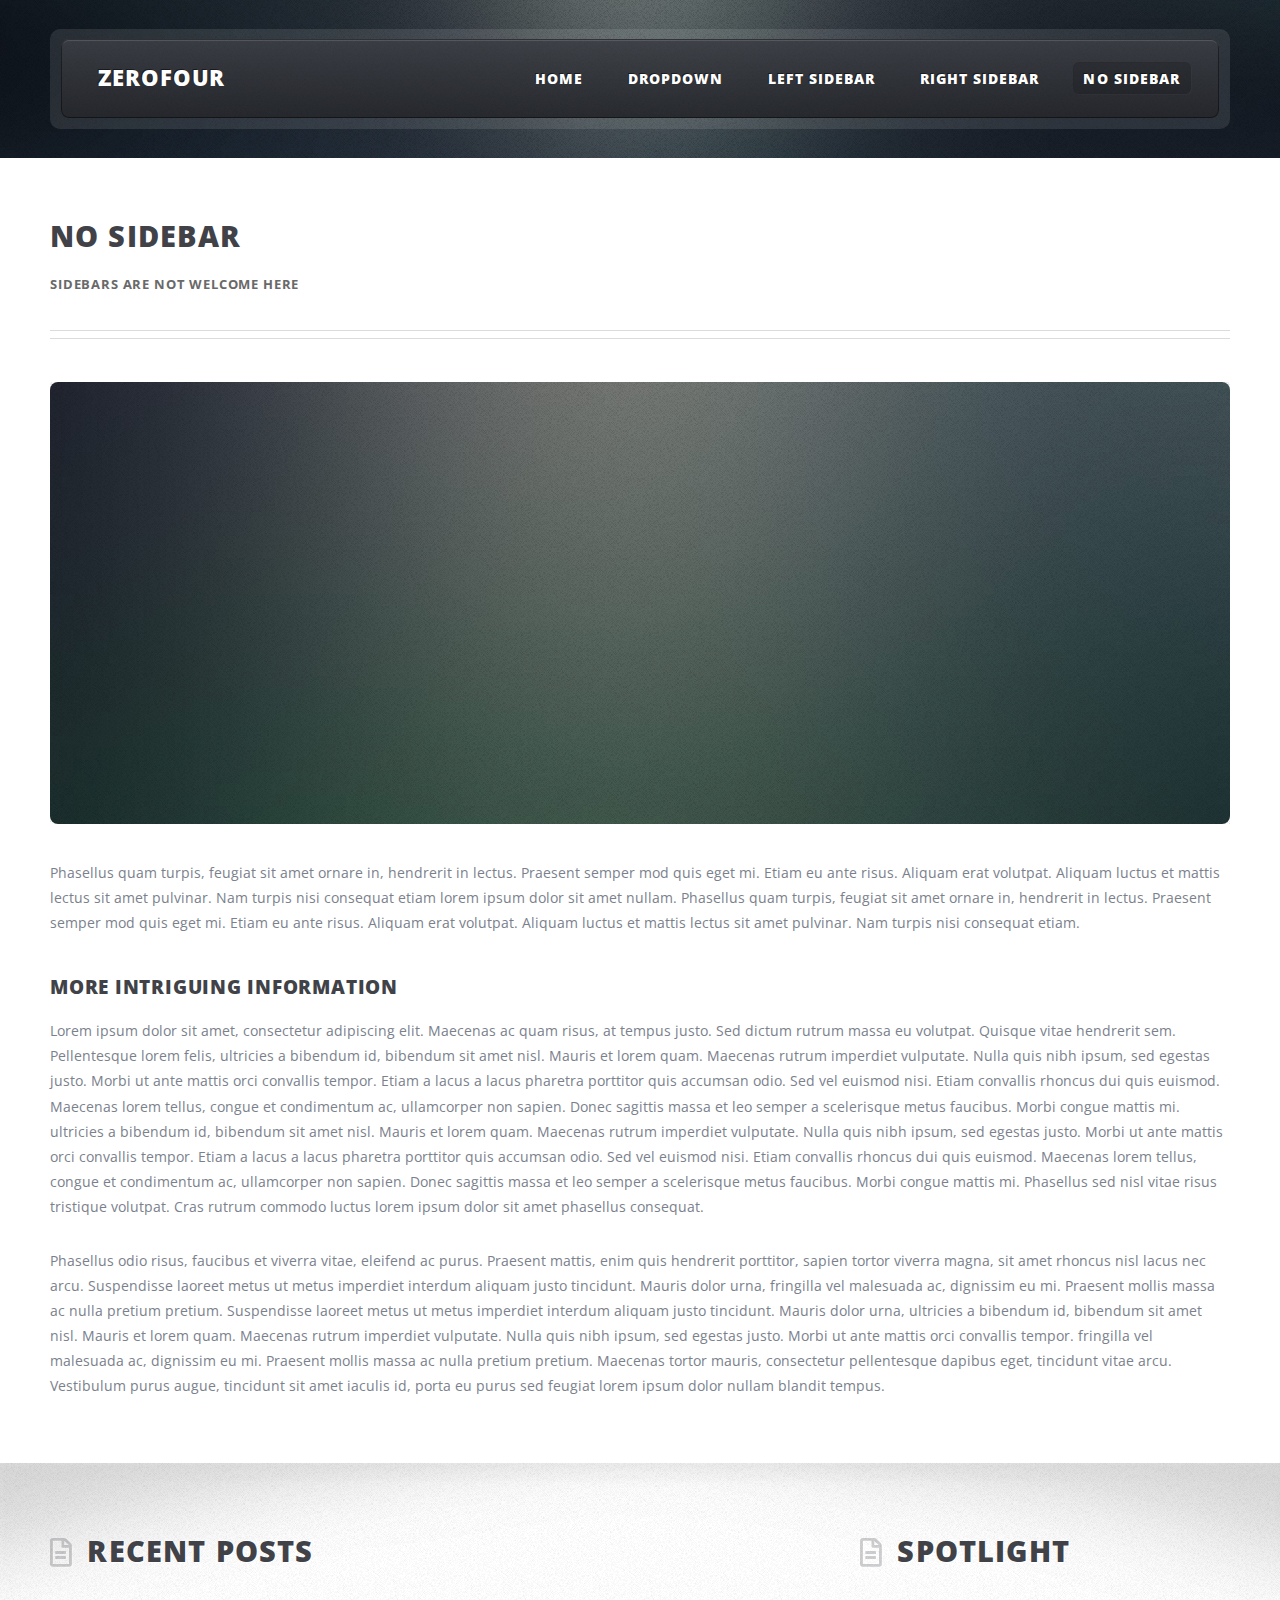
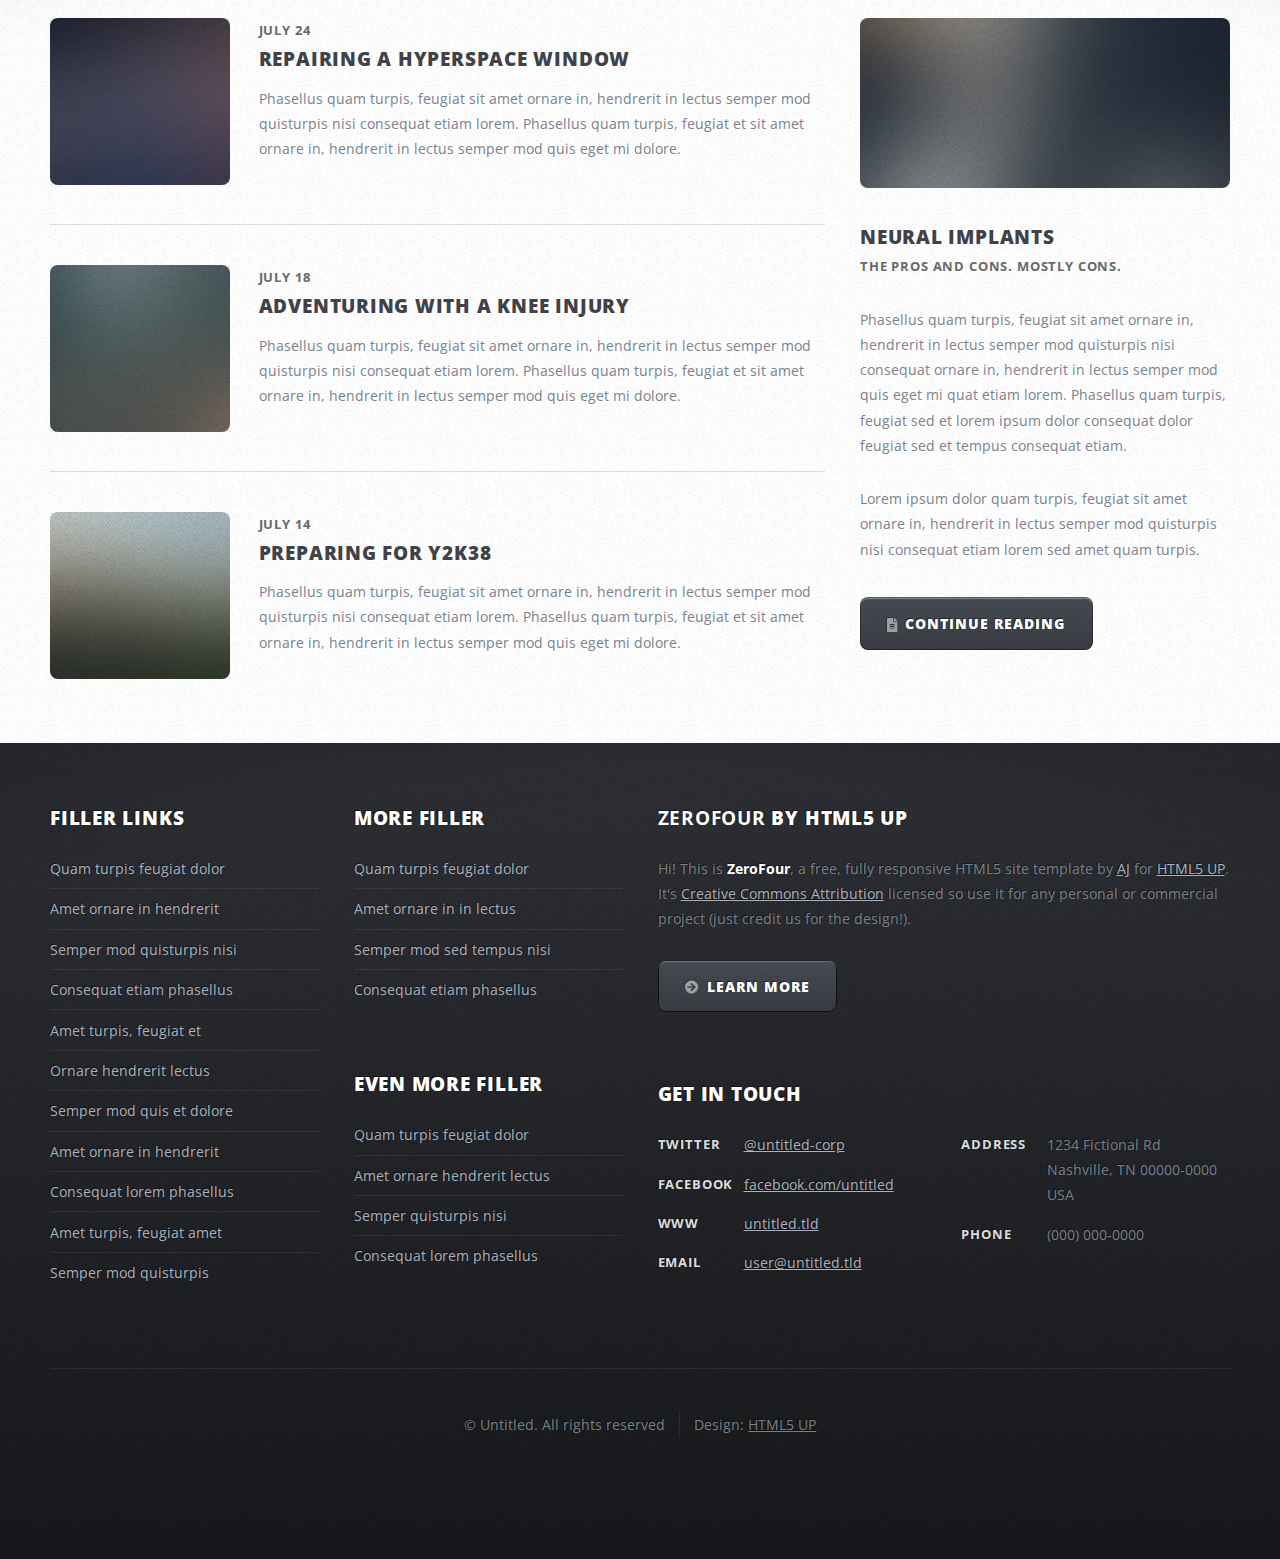
<file: 4/no-sidebar.html>
<!DOCTYPE HTML>
<!--
	ZeroFour by HTML5 UP
	html5up.net | @ajlkn
	Free for personal and commercial use under the CCA 3.0 license (html5up.net/license)
-->
<html>
	<head>
		<title>No Sidebar - ZeroFour by HTML5 UP</title>
		<meta charset="utf-8" />
		<meta name="viewport" content="width=device-width, initial-scale=1, user-scalable=no" />
		<link rel="stylesheet" href="assets/css/main.css" />
	</head>
	<body class="no-sidebar is-preload">
		<div id="page-wrapper">

			<!-- Header Wrapper -->
				<div id="header-wrapper">
					<div class="container">

						<!-- Header -->
							<header id="header">
								<div class="inner">

									<!-- Logo -->
										<h1><a href="index.html" id="logo">ZeroFour</a></h1>

									<!-- Nav -->
										<nav id="nav">
											<ul>
												<li><a href="index.html">Home</a></li>
												<li>
													<a href="#">Dropdown</a>
													<ul>
														<li><a href="#">Lorem ipsum dolor</a></li>
														<li><a href="#">Magna phasellus</a></li>
														<li>
															<a href="#">Phasellus consequat</a>
															<ul>
																<li><a href="#">Lorem ipsum dolor</a></li>
																<li><a href="#">Phasellus consequat</a></li>
																<li><a href="#">Magna phasellus</a></li>
																<li><a href="#">Etiam dolore nisl</a></li>
															</ul>
														</li>
														<li><a href="#">Veroeros feugiat</a></li>
													</ul>
												</li>
												<li><a href="left-sidebar.html">Left Sidebar</a></li>
												<li><a href="right-sidebar.html">Right Sidebar</a></li>
												<li class="current_page_item"><a href="no-sidebar.html">No Sidebar</a></li>
											</ul>
										</nav>

								</div>
							</header>

					</div>
				</div>

			<!-- Main Wrapper -->
				<div id="main-wrapper">
					<div class="wrapper style2">
						<div class="inner">
							<div class="container">
								<div id="content">

									<!-- Content -->

										<article>
											<header class="major">
												<h2>No Sidebar</h2>
												<p>Sidebars are not welcome here</p>
											</header>

											<span class="image featured"><img src="images/pic08.jpg" alt="" /></span>

											<p>Phasellus quam turpis, feugiat sit amet ornare in, hendrerit in lectus.
											Praesent semper mod quis eget mi. Etiam eu ante risus. Aliquam erat volutpat.
											Aliquam luctus et mattis lectus sit amet pulvinar. Nam turpis nisi
											consequat etiam lorem ipsum dolor sit amet nullam. Phasellus quam turpis,
											feugiat sit amet ornare in, hendrerit in lectus. Praesent semper mod quis
											eget mi. Etiam eu ante risus. Aliquam erat volutpat. Aliquam luctus et
											mattis lectus sit amet pulvinar. Nam turpis nisi consequat etiam.</p>

											<h3>More intriguing information</h3>
											<p>Lorem ipsum dolor sit amet, consectetur adipiscing elit. Maecenas ac quam risus, at tempus
											justo. Sed dictum rutrum massa eu volutpat. Quisque vitae hendrerit sem. Pellentesque lorem felis,
											ultricies a bibendum id, bibendum sit amet nisl. Mauris et lorem quam. Maecenas rutrum imperdiet
											vulputate. Nulla quis nibh ipsum, sed egestas justo. Morbi ut ante mattis orci convallis tempor.
											Etiam a lacus a lacus pharetra porttitor quis accumsan odio. Sed vel euismod nisi. Etiam convallis
											rhoncus dui quis euismod. Maecenas lorem tellus, congue et condimentum ac, ullamcorper non sapien.
											Donec sagittis massa et leo semper a scelerisque metus faucibus. Morbi congue mattis mi.
											ultricies a bibendum id, bibendum sit amet nisl. Mauris et lorem quam. Maecenas rutrum imperdiet
											vulputate. Nulla quis nibh ipsum, sed egestas justo. Morbi ut ante mattis orci convallis tempor.
											Etiam a lacus a lacus pharetra porttitor quis accumsan odio. Sed vel euismod nisi. Etiam convallis
											rhoncus dui quis euismod. Maecenas lorem tellus, congue et condimentum ac, ullamcorper non sapien.
											Donec sagittis massa et leo semper a scelerisque metus faucibus. Morbi congue mattis mi.
											Phasellus sed nisl vitae risus tristique volutpat. Cras rutrum commodo luctus lorem ipsum
											dolor sit amet phasellus consequat.</p>

											<p>Phasellus odio risus, faucibus et viverra vitae, eleifend ac purus. Praesent mattis, enim
											quis hendrerit porttitor, sapien tortor viverra magna, sit amet rhoncus nisl lacus nec arcu.
											Suspendisse laoreet metus ut metus imperdiet interdum aliquam justo tincidunt. Mauris dolor urna,
											fringilla vel malesuada ac, dignissim eu mi. Praesent mollis massa ac nulla pretium pretium.
											Suspendisse laoreet metus ut metus imperdiet interdum aliquam justo tincidunt. Mauris dolor urna,
											ultricies a bibendum id, bibendum sit amet nisl. Mauris et lorem quam. Maecenas rutrum imperdiet
											vulputate. Nulla quis nibh ipsum, sed egestas justo. Morbi ut ante mattis orci convallis tempor.
											fringilla vel malesuada ac, dignissim eu mi. Praesent mollis massa ac nulla pretium pretium.
											Maecenas tortor mauris, consectetur pellentesque dapibus eget, tincidunt vitae arcu.
											Vestibulum purus augue, tincidunt sit amet iaculis id, porta eu purus sed feugiat lorem ipsum
											dolor nullam blandit tempus.</p>
										</article>

								</div>
							</div>
						</div>
					</div>
					<div class="wrapper style3">
						<div class="inner">
							<div class="container">
								<div class="row">
									<div class="col-8 col-12-medium">

										<!-- Article list -->
											<section class="box article-list">
												<h2 class="icon fa-file-alt">Recent Posts</h2>

												<!-- Excerpt -->
													<article class="box excerpt">
														<a href="#" class="image left"><img src="images/pic04.jpg" alt="" /></a>
														<div>
															<header>
																<span class="date">July 24</span>
																<h3><a href="#">Repairing a hyperspace window</a></h3>
															</header>
															<p>Phasellus quam turpis, feugiat sit amet ornare in, hendrerit in lectus
															semper mod quisturpis nisi consequat etiam lorem. Phasellus quam turpis,
															feugiat et sit amet ornare in, hendrerit in lectus semper mod quis eget mi dolore.</p>
														</div>
													</article>

												<!-- Excerpt -->
													<article class="box excerpt">
														<a href="#" class="image left"><img src="images/pic05.jpg" alt="" /></a>
														<div>
															<header>
																<span class="date">July 18</span>
																<h3><a href="#">Adventuring with a knee injury</a></h3>
															</header>
															<p>Phasellus quam turpis, feugiat sit amet ornare in, hendrerit in lectus
															semper mod quisturpis nisi consequat etiam lorem. Phasellus quam turpis,
															feugiat et sit amet ornare in, hendrerit in lectus semper mod quis eget mi dolore.</p>
														</div>
													</article>

												<!-- Excerpt -->
													<article class="box excerpt">
														<a href="#" class="image left"><img src="images/pic06.jpg" alt="" /></a>
														<div>
															<header>
																<span class="date">July 14</span>
																<h3><a href="#">Preparing for Y2K38</a></h3>
															</header>
															<p>Phasellus quam turpis, feugiat sit amet ornare in, hendrerit in lectus
															semper mod quisturpis nisi consequat etiam lorem. Phasellus quam turpis,
															feugiat et sit amet ornare in, hendrerit in lectus semper mod quis eget mi dolore.</p>
														</div>
													</article>

											</section>
									</div>
									<div class="col-4 col-12-medium">

										<!-- Spotlight -->
											<section class="box spotlight">
												<h2 class="icon fa-file-alt">Spotlight</h2>
												<article>
													<a href="#" class="image featured"><img src="images/pic07.jpg" alt=""></a>
													<header>
														<h3><a href="#">Neural Implants</a></h3>
														<p>The pros and cons. Mostly cons.</p>
													</header>
													<p>Phasellus quam turpis, feugiat sit amet ornare in, hendrerit in lectus semper mod
													quisturpis nisi consequat ornare in, hendrerit in lectus semper mod quis eget mi quat etiam
													lorem. Phasellus quam turpis, feugiat sed et lorem ipsum dolor consequat dolor feugiat sed
													et tempus consequat etiam.</p>
													<p>Lorem ipsum dolor quam turpis, feugiat sit amet ornare in, hendrerit in lectus semper
													mod quisturpis nisi consequat etiam lorem sed amet quam turpis.</p>
													<footer>
														<a href="#" class="button alt icon solid fa-file-alt">Continue Reading</a>
													</footer>
												</article>
											</section>

									</div>
								</div>
							</div>
						</div>
					</div>
				</div>

			<!-- Footer Wrapper -->
				<div id="footer-wrapper">
					<footer id="footer" class="container">
						<div class="row">
							<div class="col-3 col-6-medium col-12-small">

								<!-- Links -->
									<section>
										<h2>Filler Links</h2>
										<ul class="divided">
											<li><a href="#">Quam turpis feugiat dolor</a></li>
											<li><a href="#">Amet ornare in hendrerit </a></li>
											<li><a href="#">Semper mod quisturpis nisi</a></li>
											<li><a href="#">Consequat etiam phasellus</a></li>
											<li><a href="#">Amet turpis, feugiat et</a></li>
											<li><a href="#">Ornare hendrerit lectus</a></li>
											<li><a href="#">Semper mod quis et dolore</a></li>
											<li><a href="#">Amet ornare in hendrerit</a></li>
											<li><a href="#">Consequat lorem phasellus</a></li>
											<li><a href="#">Amet turpis, feugiat amet</a></li>
											<li><a href="#">Semper mod quisturpis</a></li>
										</ul>
									</section>

							</div>
							<div class="col-3 col-6-medium col-12-small">

								<!-- Links -->
									<section>
										<h2>More Filler</h2>
										<ul class="divided">
											<li><a href="#">Quam turpis feugiat dolor</a></li>
											<li><a href="#">Amet ornare in in lectus</a></li>
											<li><a href="#">Semper mod sed tempus nisi</a></li>
											<li><a href="#">Consequat etiam phasellus</a></li>
										</ul>
									</section>

								<!-- Links -->
									<section>
										<h2>Even More Filler</h2>
										<ul class="divided">
											<li><a href="#">Quam turpis feugiat dolor</a></li>
											<li><a href="#">Amet ornare hendrerit lectus</a></li>
											<li><a href="#">Semper quisturpis nisi</a></li>
											<li><a href="#">Consequat lorem phasellus</a></li>
										</ul>
									</section>

							</div>
							<div class="col-6 col-12-medium imp-medium">

								<!-- About -->
									<section>
										<h2><strong>ZeroFour</strong> by HTML5 UP</h2>
										<p>Hi! This is <strong>ZeroFour</strong>, a free, fully responsive HTML5 site
										template by <a href="http://twitter.com/ajlkn">AJ</a> for <a href="http://html5up.net/">HTML5 UP</a>.
										It's <a href="http://html5up.net/license/">Creative Commons Attribution</a>
										licensed so use it for any personal or commercial project (just credit us
										for the design!).</p>
										<a href="#" class="button alt icon solid fa-arrow-circle-right">Learn More</a>
									</section>

								<!-- Contact -->
									<section>
										<h2>Get in touch</h2>
										<div>
											<div class="row">
												<div class="col-6 col-12-small">
													<dl class="contact">
														<dt>Twitter</dt>
														<dd><a href="#">@untitled-corp</a></dd>
														<dt>Facebook</dt>
														<dd><a href="#">facebook.com/untitled</a></dd>
														<dt>WWW</dt>
														<dd><a href="#">untitled.tld</a></dd>
														<dt>Email</dt>
														<dd><a href="#">user@untitled.tld</a></dd>
													</dl>
												</div>
												<div class="col-6 col-12-small">
													<dl class="contact">
														<dt>Address</dt>
														<dd>
															1234 Fictional Rd<br />
															Nashville, TN 00000-0000<br />
															USA
														</dd>
														<dt>Phone</dt>
														<dd>(000) 000-0000</dd>
													</dl>
												</div>
											</div>
										</div>
									</section>

							</div>
							<div class="col-12">
								<div id="copyright">
									<ul class="menu">
										<li>&copy; Untitled. All rights reserved</li><li>Design: <a href="http://html5up.net">HTML5 UP</a></li>
									</ul>
								</div>
							</div>
						</div>
					</footer>
				</div>

		</div>

		<!-- Scripts -->
			<script src="assets/js/jquery.min.js"></script>
			<script src="assets/js/jquery.dropotron.min.js"></script>
			<script src="assets/js/browser.min.js"></script>
			<script src="assets/js/breakpoints.min.js"></script>
			<script src="assets/js/util.js"></script>
			<script src="assets/js/main.js"></script>

	</body>
</html>
</file>
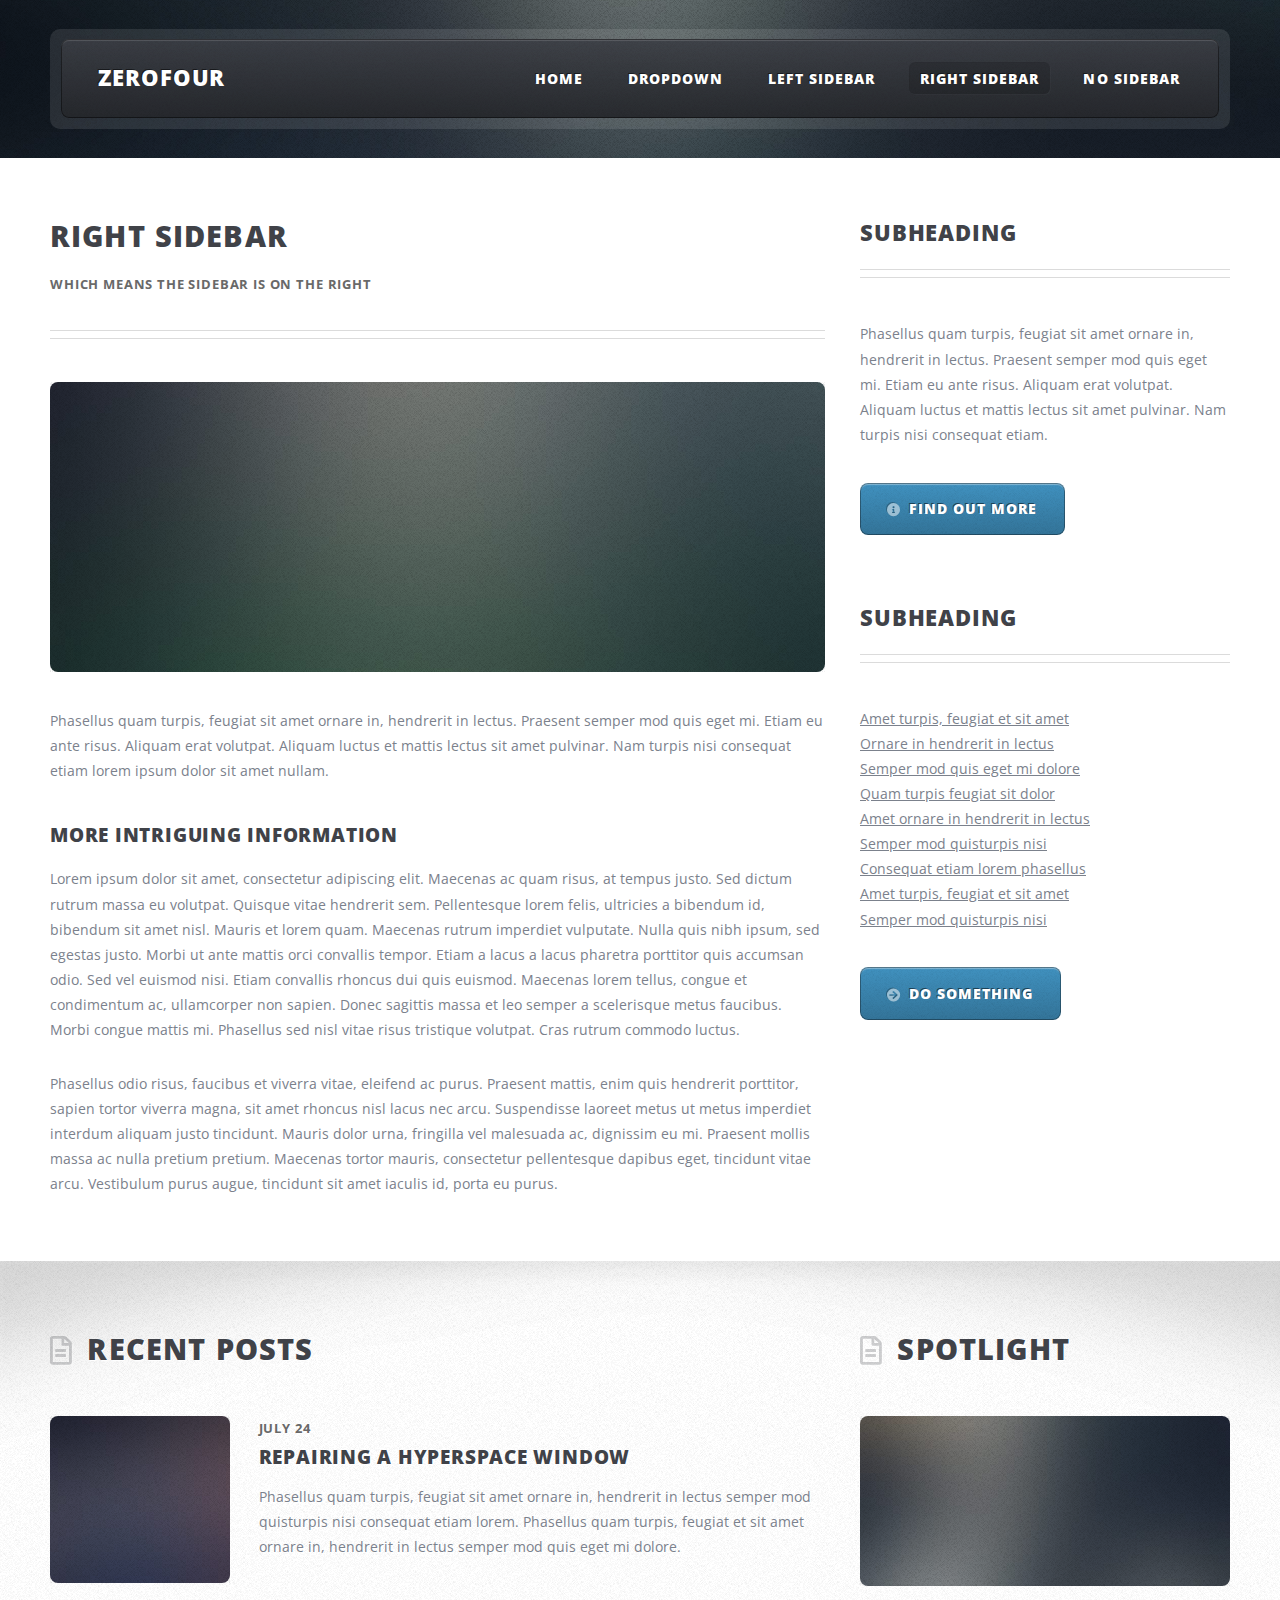
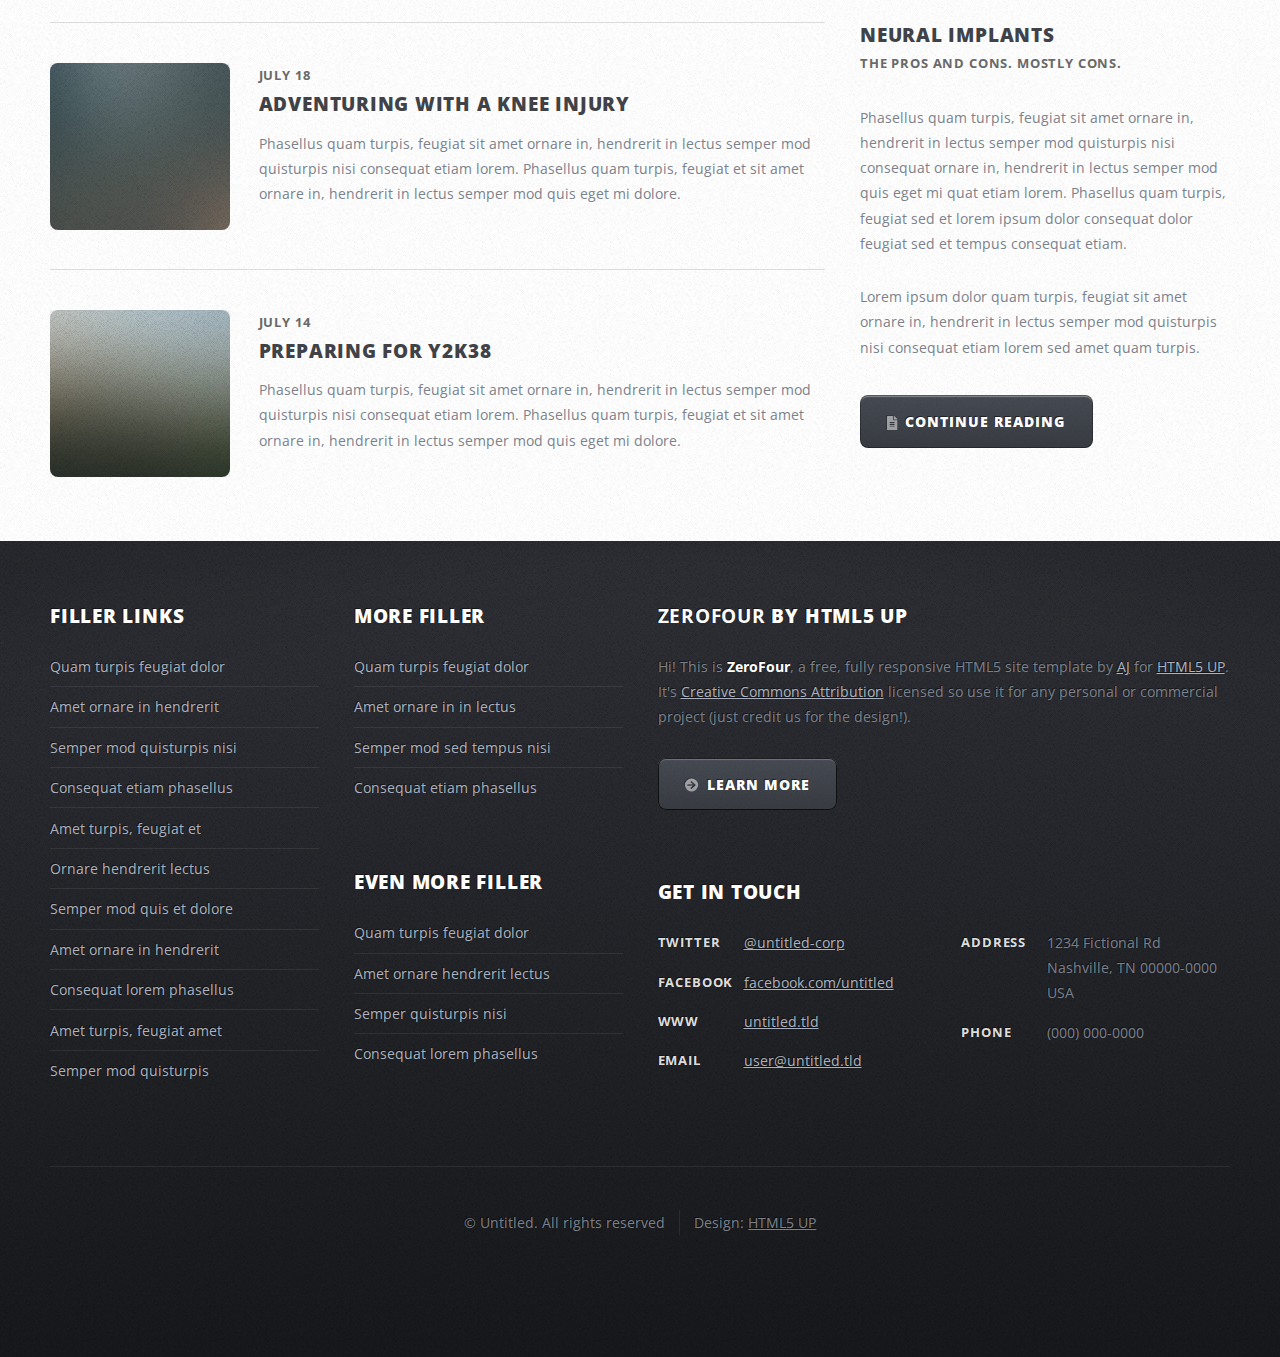
<file: 4/right-sidebar.html>
<!DOCTYPE HTML>
<!--
	ZeroFour by HTML5 UP
	html5up.net | @ajlkn
	Free for personal and commercial use under the CCA 3.0 license (html5up.net/license)
-->
<html>
	<head>
		<title>Right Sidebar - ZeroFour by HTML5 UP</title>
		<meta charset="utf-8" />
		<meta name="viewport" content="width=device-width, initial-scale=1, user-scalable=no" />
		<link rel="stylesheet" href="assets/css/main.css" />
	</head>
	<body class="right-sidebar is-preload">
		<div id="page-wrapper">

			<!-- Header Wrapper -->
				<div id="header-wrapper">
					<div class="container">

						<!-- Header -->
							<header id="header">
								<div class="inner">

									<!-- Logo -->
										<h1><a href="index.html" id="logo">ZeroFour</a></h1>

									<!-- Nav -->
										<nav id="nav">
											<ul>
												<li><a href="index.html">Home</a></li>
												<li>
													<a href="#">Dropdown</a>
													<ul>
														<li><a href="#">Lorem ipsum dolor</a></li>
														<li><a href="#">Magna phasellus</a></li>
														<li>
															<a href="#">Phasellus consequat</a>
															<ul>
																<li><a href="#">Lorem ipsum dolor</a></li>
																<li><a href="#">Phasellus consequat</a></li>
																<li><a href="#">Magna phasellus</a></li>
																<li><a href="#">Etiam dolore nisl</a></li>
															</ul>
														</li>
														<li><a href="#">Veroeros feugiat</a></li>
													</ul>
												</li>
												<li><a href="left-sidebar.html">Left Sidebar</a></li>
												<li class="current_page_item"><a href="right-sidebar.html">Right Sidebar</a></li>
												<li><a href="no-sidebar.html">No Sidebar</a></li>
											</ul>
										</nav>

								</div>
							</header>

					</div>
				</div>

			<!-- Main Wrapper -->
				<div id="main-wrapper">
					<div class="wrapper style2">
						<div class="inner">
							<div class="container">
								<div class="row">
									<div class="col-8 col-12-medium">
										<div id="content">

											<!-- Content -->

												<article>
													<header class="major">
														<h2>Right Sidebar</h2>
														<p>Which means the sidebar is on the right</p>
													</header>

													<span class="image featured"><img src="images/pic08.jpg" alt="" /></span>

													<p>Phasellus quam turpis, feugiat sit amet ornare in, hendrerit in lectus.
													Praesent semper mod quis eget mi. Etiam eu ante risus. Aliquam erat volutpat.
													Aliquam luctus et mattis lectus sit amet pulvinar. Nam turpis nisi
													consequat etiam lorem ipsum dolor sit amet nullam.</p>

													<h3>More intriguing information</h3>
													<p>Lorem ipsum dolor sit amet, consectetur adipiscing elit. Maecenas ac quam risus, at tempus
													justo. Sed dictum rutrum massa eu volutpat. Quisque vitae hendrerit sem. Pellentesque lorem felis,
													ultricies a bibendum id, bibendum sit amet nisl. Mauris et lorem quam. Maecenas rutrum imperdiet
													vulputate. Nulla quis nibh ipsum, sed egestas justo. Morbi ut ante mattis orci convallis tempor.
													Etiam a lacus a lacus pharetra porttitor quis accumsan odio. Sed vel euismod nisi. Etiam convallis
													rhoncus dui quis euismod. Maecenas lorem tellus, congue et condimentum ac, ullamcorper non sapien.
													Donec sagittis massa et leo semper a scelerisque metus faucibus. Morbi congue mattis mi.
													Phasellus sed nisl vitae risus tristique volutpat. Cras rutrum commodo luctus.</p>

													<p>Phasellus odio risus, faucibus et viverra vitae, eleifend ac purus. Praesent mattis, enim
													quis hendrerit porttitor, sapien tortor viverra magna, sit amet rhoncus nisl lacus nec arcu.
													Suspendisse laoreet metus ut metus imperdiet interdum aliquam justo tincidunt. Mauris dolor urna,
													fringilla vel malesuada ac, dignissim eu mi. Praesent mollis massa ac nulla pretium pretium.
													Maecenas tortor mauris, consectetur pellentesque dapibus eget, tincidunt vitae arcu.
													Vestibulum purus augue, tincidunt sit amet iaculis id, porta eu purus.</p>
												</article>

										</div>
									</div>
									<div class="col-4 col-12-medium">
										<div id="sidebar">

											<!-- Sidebar -->

												<section>
													<header class="major">
														<h2>Subheading</h2>
													</header>
													<p>Phasellus quam turpis, feugiat sit amet ornare in, hendrerit in lectus.
													Praesent semper mod quis eget mi. Etiam eu ante risus. Aliquam erat volutpat.
													Aliquam luctus et mattis lectus sit amet pulvinar. Nam turpis nisi
													consequat etiam.</p>
													<footer>
														<a href="#" class="button icon solid fa-info-circle">Find out more</a>
													</footer>
												</section>

												<section>
													<header class="major">
														<h2>Subheading</h2>
													</header>
													<ul class="style2">
														<li><a href="#">Amet turpis, feugiat et sit amet</a></li>
														<li><a href="#">Ornare in hendrerit in lectus</a></li>
														<li><a href="#">Semper mod quis eget mi dolore</a></li>
														<li><a href="#">Quam turpis feugiat sit dolor</a></li>
														<li><a href="#">Amet ornare in hendrerit in lectus</a></li>
														<li><a href="#">Semper mod quisturpis nisi</a></li>
														<li><a href="#">Consequat etiam lorem phasellus</a></li>
														<li><a href="#">Amet turpis, feugiat et sit amet</a></li>
														<li><a href="#">Semper mod quisturpis nisi</a></li>
													</ul>
													<footer>
														<a href="#" class="button icon solid fa-arrow-circle-right">Do Something</a>
													</footer>
												</section>

										</div>
									</div>
								</div>
							</div>
						</div>
					</div>
					<div class="wrapper style3">
						<div class="inner">
							<div class="container">
								<div class="row">
									<div class="col-8 col-12-medium">

										<!-- Article list -->
											<section class="box article-list">
												<h2 class="icon fa-file-alt">Recent Posts</h2>

												<!-- Excerpt -->
													<article class="box excerpt">
														<a href="#" class="image left"><img src="images/pic04.jpg" alt="" /></a>
														<div>
															<header>
																<span class="date">July 24</span>
																<h3><a href="#">Repairing a hyperspace window</a></h3>
															</header>
															<p>Phasellus quam turpis, feugiat sit amet ornare in, hendrerit in lectus
															semper mod quisturpis nisi consequat etiam lorem. Phasellus quam turpis,
															feugiat et sit amet ornare in, hendrerit in lectus semper mod quis eget mi dolore.</p>
														</div>
													</article>

												<!-- Excerpt -->
													<article class="box excerpt">
														<a href="#" class="image left"><img src="images/pic05.jpg" alt="" /></a>
														<div>
															<header>
																<span class="date">July 18</span>
																<h3><a href="#">Adventuring with a knee injury</a></h3>
															</header>
															<p>Phasellus quam turpis, feugiat sit amet ornare in, hendrerit in lectus
															semper mod quisturpis nisi consequat etiam lorem. Phasellus quam turpis,
															feugiat et sit amet ornare in, hendrerit in lectus semper mod quis eget mi dolore.</p>
														</div>
													</article>

												<!-- Excerpt -->
													<article class="box excerpt">
														<a href="#" class="image left"><img src="images/pic06.jpg" alt="" /></a>
														<div>
															<header>
																<span class="date">July 14</span>
																<h3><a href="#">Preparing for Y2K38</a></h3>
															</header>
															<p>Phasellus quam turpis, feugiat sit amet ornare in, hendrerit in lectus
															semper mod quisturpis nisi consequat etiam lorem. Phasellus quam turpis,
															feugiat et sit amet ornare in, hendrerit in lectus semper mod quis eget mi dolore.</p>
														</div>
													</article>

											</section>
									</div>
									<div class="col-4 col-12-medium">

										<!-- Spotlight -->
											<section class="box spotlight">
												<h2 class="icon fa-file-alt">Spotlight</h2>
												<article>
													<a href="#" class="image featured"><img src="images/pic07.jpg" alt=""></a>
													<header>
														<h3><a href="#">Neural Implants</a></h3>
														<p>The pros and cons. Mostly cons.</p>
													</header>
													<p>Phasellus quam turpis, feugiat sit amet ornare in, hendrerit in lectus semper mod
													quisturpis nisi consequat ornare in, hendrerit in lectus semper mod quis eget mi quat etiam
													lorem. Phasellus quam turpis, feugiat sed et lorem ipsum dolor consequat dolor feugiat sed
													et tempus consequat etiam.</p>
													<p>Lorem ipsum dolor quam turpis, feugiat sit amet ornare in, hendrerit in lectus semper
													mod quisturpis nisi consequat etiam lorem sed amet quam turpis.</p>
													<footer>
														<a href="#" class="button alt icon solid fa-file-alt">Continue Reading</a>
													</footer>
												</article>
											</section>

									</div>
								</div>
							</div>
						</div>
					</div>
				</div>

			<!-- Footer Wrapper -->
				<div id="footer-wrapper">
					<footer id="footer" class="container">
						<div class="row">
							<div class="col-3 col-6-medium col-12-small">

								<!-- Links -->
									<section>
										<h2>Filler Links</h2>
										<ul class="divided">
											<li><a href="#">Quam turpis feugiat dolor</a></li>
											<li><a href="#">Amet ornare in hendrerit </a></li>
											<li><a href="#">Semper mod quisturpis nisi</a></li>
											<li><a href="#">Consequat etiam phasellus</a></li>
											<li><a href="#">Amet turpis, feugiat et</a></li>
											<li><a href="#">Ornare hendrerit lectus</a></li>
											<li><a href="#">Semper mod quis et dolore</a></li>
											<li><a href="#">Amet ornare in hendrerit</a></li>
											<li><a href="#">Consequat lorem phasellus</a></li>
											<li><a href="#">Amet turpis, feugiat amet</a></li>
											<li><a href="#">Semper mod quisturpis</a></li>
										</ul>
									</section>

							</div>
							<div class="col-3 col-6-medium col-12-small">

								<!-- Links -->
									<section>
										<h2>More Filler</h2>
										<ul class="divided">
											<li><a href="#">Quam turpis feugiat dolor</a></li>
											<li><a href="#">Amet ornare in in lectus</a></li>
											<li><a href="#">Semper mod sed tempus nisi</a></li>
											<li><a href="#">Consequat etiam phasellus</a></li>
										</ul>
									</section>

								<!-- Links -->
									<section>
										<h2>Even More Filler</h2>
										<ul class="divided">
											<li><a href="#">Quam turpis feugiat dolor</a></li>
											<li><a href="#">Amet ornare hendrerit lectus</a></li>
											<li><a href="#">Semper quisturpis nisi</a></li>
											<li><a href="#">Consequat lorem phasellus</a></li>
										</ul>
									</section>

							</div>
							<div class="col-6 col-12-medium imp-medium">

								<!-- About -->
									<section>
										<h2><strong>ZeroFour</strong> by HTML5 UP</h2>
										<p>Hi! This is <strong>ZeroFour</strong>, a free, fully responsive HTML5 site
										template by <a href="http://twitter.com/ajlkn">AJ</a> for <a href="http://html5up.net/">HTML5 UP</a>.
										It's <a href="http://html5up.net/license/">Creative Commons Attribution</a>
										licensed so use it for any personal or commercial project (just credit us
										for the design!).</p>
										<a href="#" class="button alt icon solid fa-arrow-circle-right">Learn More</a>
									</section>

								<!-- Contact -->
									<section>
										<h2>Get in touch</h2>
										<div>
											<div class="row">
												<div class="col-6 col-12-small">
													<dl class="contact">
														<dt>Twitter</dt>
														<dd><a href="#">@untitled-corp</a></dd>
														<dt>Facebook</dt>
														<dd><a href="#">facebook.com/untitled</a></dd>
														<dt>WWW</dt>
														<dd><a href="#">untitled.tld</a></dd>
														<dt>Email</dt>
														<dd><a href="#">user@untitled.tld</a></dd>
													</dl>
												</div>
												<div class="col-6 col-12-small">
													<dl class="contact">
														<dt>Address</dt>
														<dd>
															1234 Fictional Rd<br />
															Nashville, TN 00000-0000<br />
															USA
														</dd>
														<dt>Phone</dt>
														<dd>(000) 000-0000</dd>
													</dl>
												</div>
											</div>
										</div>
									</section>

							</div>
							<div class="col-12">
								<div id="copyright">
									<ul class="menu">
										<li>&copy; Untitled. All rights reserved</li><li>Design: <a href="http://html5up.net">HTML5 UP</a></li>
									</ul>
								</div>
							</div>
						</div>
					</footer>
				</div>

		</div>

		<!-- Scripts -->
			<script src="assets/js/jquery.min.js"></script>
			<script src="assets/js/jquery.dropotron.min.js"></script>
			<script src="assets/js/browser.min.js"></script>
			<script src="assets/js/breakpoints.min.js"></script>
			<script src="assets/js/util.js"></script>
			<script src="assets/js/main.js"></script>

	</body>
</html>
</file>
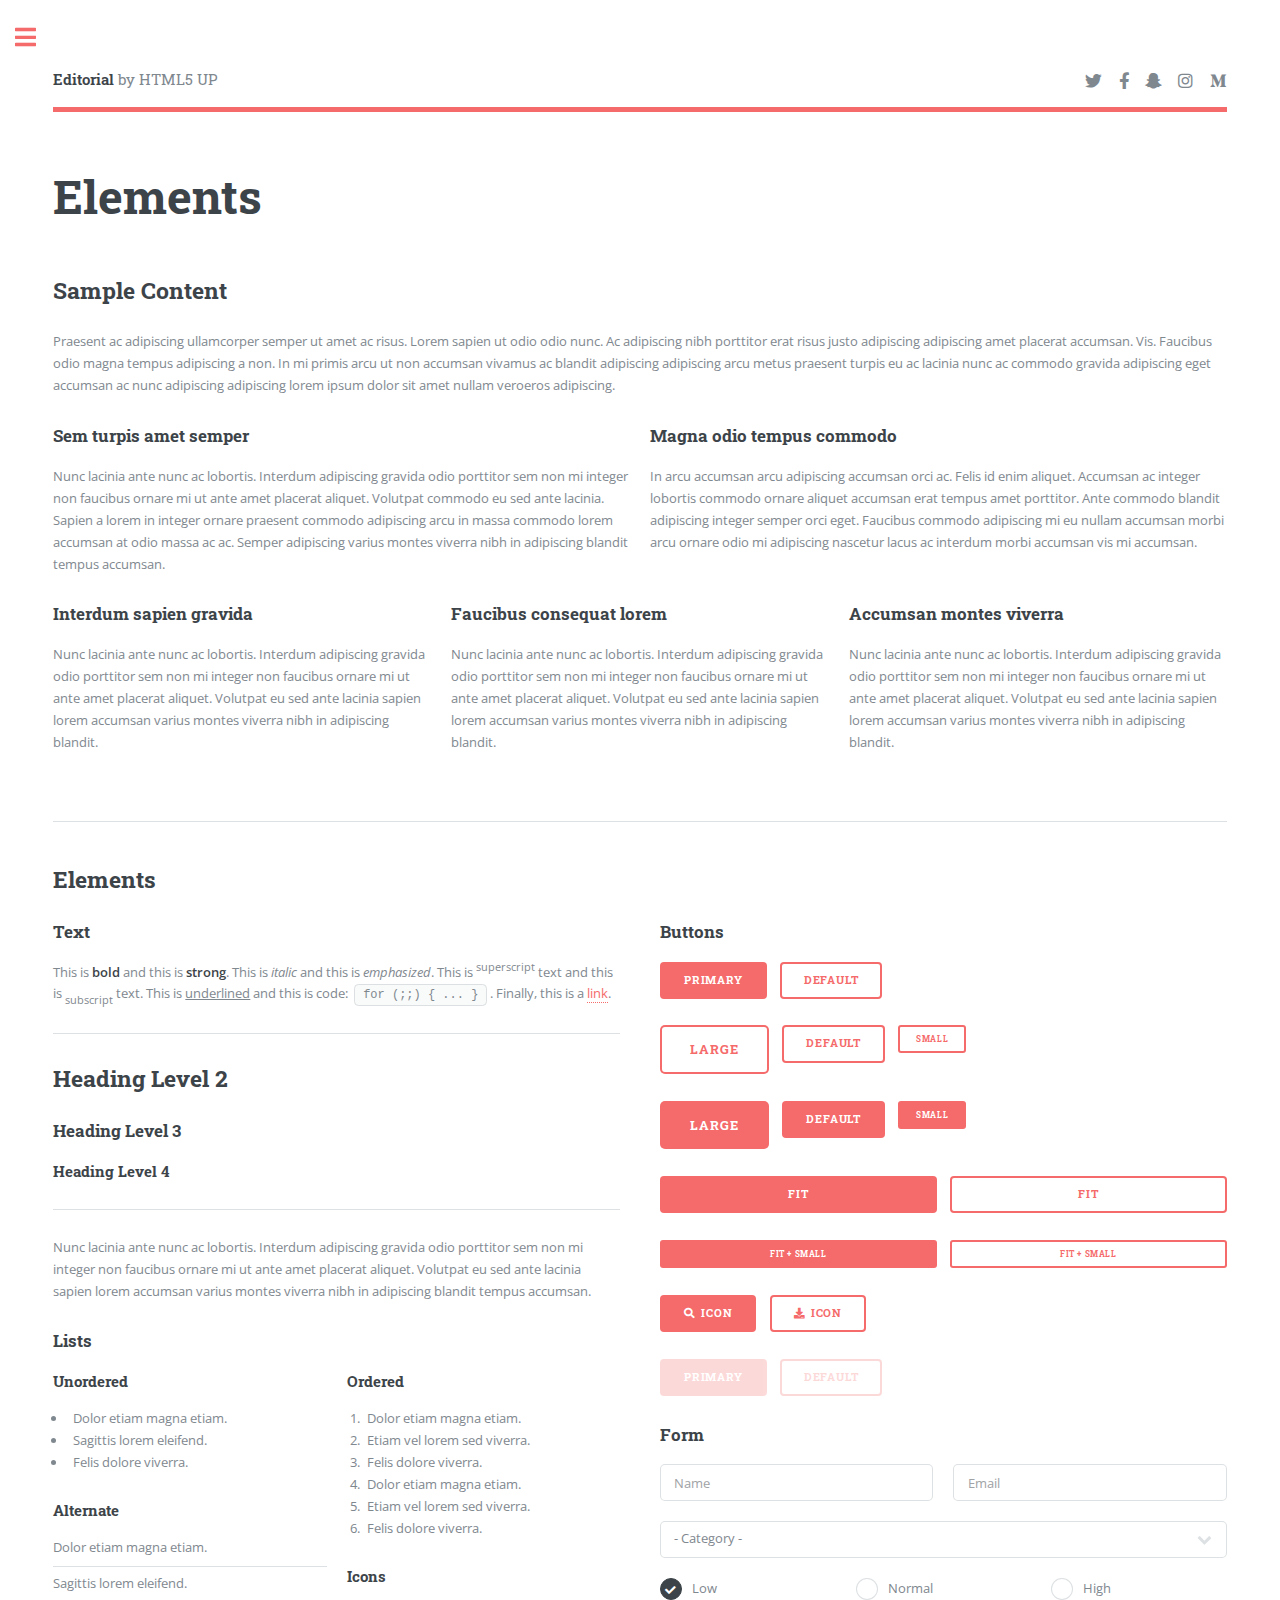
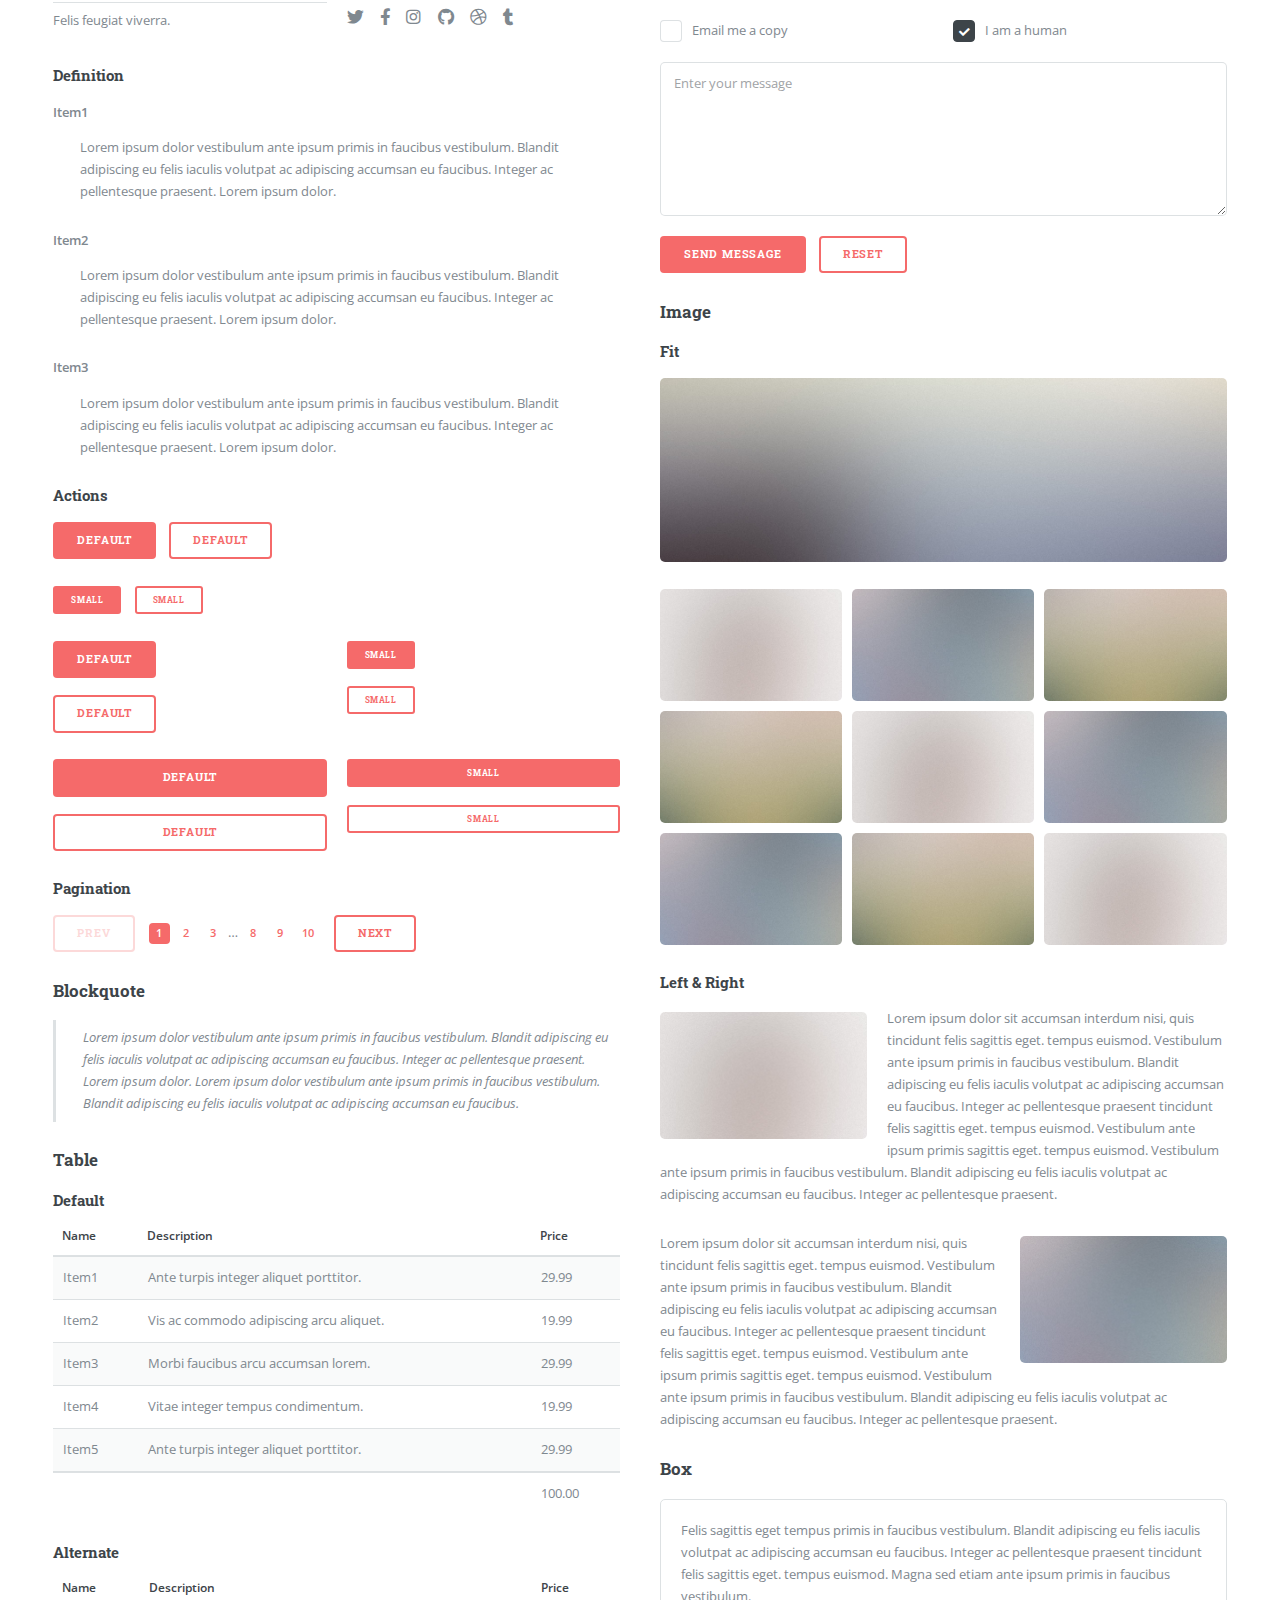
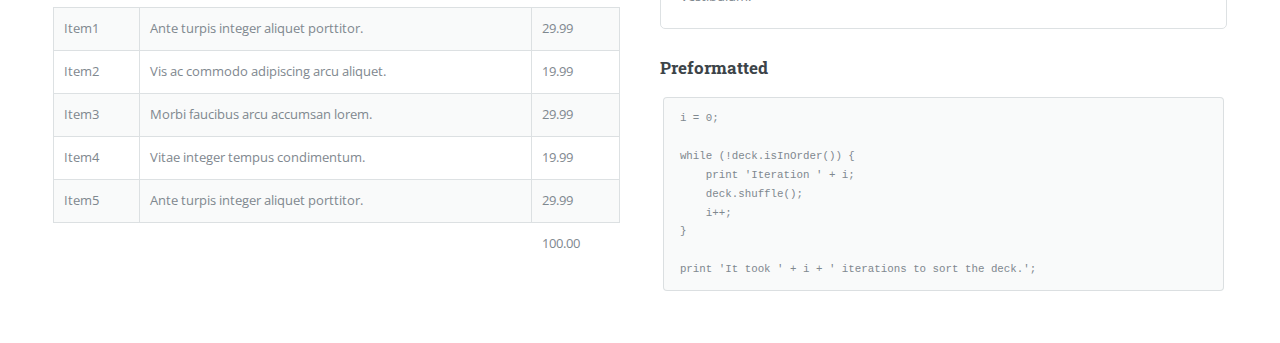
<file: 7/elements.html>
<!DOCTYPE HTML>
<!--
	Editorial by HTML5 UP
	html5up.net | @ajlkn
	Free for personal and commercial use under the CCA 3.0 license (html5up.net/license)
-->
<html>
	<head>
		<title>Elements - Editorial by HTML5 UP</title>
		<meta charset="utf-8" />
		<meta name="viewport" content="width=device-width, initial-scale=1, user-scalable=no" />
		<link rel="stylesheet" href="assets/css/main.css" />
	</head>
	<body class="is-preload">

		<!-- Wrapper -->
			<div id="wrapper">

				<!-- Main -->
					<div id="main">
						<div class="inner">

							<!-- Header -->
								<header id="header">
									<a href="index.html" class="logo"><strong>Editorial</strong> by HTML5 UP</a>
									<ul class="icons">
										<li><a href="#" class="icon brands fa-twitter"><span class="label">Twitter</span></a></li>
										<li><a href="#" class="icon brands fa-facebook-f"><span class="label">Facebook</span></a></li>
										<li><a href="#" class="icon brands fa-snapchat-ghost"><span class="label">Snapchat</span></a></li>
										<li><a href="#" class="icon brands fa-instagram"><span class="label">Instagram</span></a></li>
										<li><a href="#" class="icon brands fa-medium-m"><span class="label">Medium</span></a></li>
									</ul>
								</header>

							<!-- Content -->
								<section>
									<header class="main">
										<h1>Elements</h1>
									</header>

									<!-- Content -->
										<h2 id="content">Sample Content</h2>
										<p>Praesent ac adipiscing ullamcorper semper ut amet ac risus. Lorem sapien ut odio odio nunc. Ac adipiscing nibh porttitor erat risus justo adipiscing adipiscing amet placerat accumsan. Vis. Faucibus odio magna tempus adipiscing a non. In mi primis arcu ut non accumsan vivamus ac blandit adipiscing adipiscing arcu metus praesent turpis eu ac lacinia nunc ac commodo gravida adipiscing eget accumsan ac nunc adipiscing adipiscing lorem ipsum dolor sit amet nullam veroeros adipiscing.</p>
										<div class="row">
											<div class="col-6 col-12-small">
												<h3>Sem turpis amet semper</h3>
												<p>Nunc lacinia ante nunc ac lobortis. Interdum adipiscing gravida odio porttitor sem non mi integer non faucibus ornare mi ut ante amet placerat aliquet. Volutpat commodo eu sed ante lacinia. Sapien a lorem in integer ornare praesent commodo adipiscing arcu in massa commodo lorem accumsan at odio massa ac ac. Semper adipiscing varius montes viverra nibh in adipiscing blandit tempus accumsan.</p>
											</div>
											<div class="col-6 col-12-small">
												<h3>Magna odio tempus commodo</h3>
												<p>In arcu accumsan arcu adipiscing accumsan orci ac. Felis id enim aliquet. Accumsan ac integer lobortis commodo ornare aliquet accumsan erat tempus amet porttitor. Ante commodo blandit adipiscing integer semper orci eget. Faucibus commodo adipiscing mi eu nullam accumsan morbi arcu ornare odio mi adipiscing nascetur lacus ac interdum morbi accumsan vis mi accumsan.</p>
											</div>
											<!-- Break -->
											<div class="col-4 col-12-medium">
												<h3>Interdum sapien gravida</h3>
												<p>Nunc lacinia ante nunc ac lobortis. Interdum adipiscing gravida odio porttitor sem non mi integer non faucibus ornare mi ut ante amet placerat aliquet. Volutpat eu sed ante lacinia sapien lorem accumsan varius montes viverra nibh in adipiscing blandit.</p>
											</div>
											<div class="col-4 col-12-medium">
												<h3>Faucibus consequat lorem</h3>
												<p>Nunc lacinia ante nunc ac lobortis. Interdum adipiscing gravida odio porttitor sem non mi integer non faucibus ornare mi ut ante amet placerat aliquet. Volutpat eu sed ante lacinia sapien lorem accumsan varius montes viverra nibh in adipiscing blandit.</p>
											</div>
											<div class="col-4 col-12-medium">
												<h3>Accumsan montes viverra</h3>
												<p>Nunc lacinia ante nunc ac lobortis. Interdum adipiscing gravida odio porttitor sem non mi integer non faucibus ornare mi ut ante amet placerat aliquet. Volutpat eu sed ante lacinia sapien lorem accumsan varius montes viverra nibh in adipiscing blandit.</p>
											</div>
										</div>

									<hr class="major" />

									<!-- Elements -->
										<h2 id="elements">Elements</h2>
										<div class="row gtr-200">
											<div class="col-6 col-12-medium">

												<!-- Text stuff -->
													<h3>Text</h3>
													<p>This is <b>bold</b> and this is <strong>strong</strong>. This is <i>italic</i> and this is <em>emphasized</em>.
													This is <sup>superscript</sup> text and this is <sub>subscript</sub> text.
													This is <u>underlined</u> and this is code: <code>for (;;) { ... }</code>.
													Finally, this is a <a href="#">link</a>.</p>
													<hr />
													<h2>Heading Level 2</h2>
													<h3>Heading Level 3</h3>
													<h4>Heading Level 4</h4>
													<hr />
													<p>Nunc lacinia ante nunc ac lobortis. Interdum adipiscing gravida odio porttitor sem non mi integer non faucibus ornare mi ut ante amet placerat aliquet. Volutpat eu sed ante lacinia sapien lorem accumsan varius montes viverra nibh in adipiscing blandit tempus accumsan.</p>

												<!-- Lists -->
													<h3>Lists</h3>
													<div class="row">
														<div class="col-6 col-12-small">

															<h4>Unordered</h4>
															<ul>
																<li>Dolor etiam magna etiam.</li>
																<li>Sagittis lorem eleifend.</li>
																<li>Felis dolore viverra.</li>
															</ul>

															<h4>Alternate</h4>
															<ul class="alt">
																<li>Dolor etiam magna etiam.</li>
																<li>Sagittis lorem eleifend.</li>
																<li>Felis feugiat viverra.</li>
															</ul>

														</div>
														<div class="col-6 col-12-small">

															<h4>Ordered</h4>
															<ol>
																<li>Dolor etiam magna etiam.</li>
																<li>Etiam vel lorem sed viverra.</li>
																<li>Felis dolore viverra.</li>
																<li>Dolor etiam magna etiam.</li>
																<li>Etiam vel lorem sed viverra.</li>
																<li>Felis dolore viverra.</li>
															</ol>

															<h4>Icons</h4>
															<ul class="icons">
																<li><a href="#" class="icon brands fa-twitter"><span class="label">Twitter</span></a></li>
																<li><a href="#" class="icon brands fa-facebook-f"><span class="label">Facebook</span></a></li>
																<li><a href="#" class="icon brands fa-instagram"><span class="label">Instagram</span></a></li>
																<li><a href="#" class="icon brands fa-github"><span class="label">Github</span></a></li>
																<li><a href="#" class="icon brands fa-dribbble"><span class="label">Dribbble</span></a></li>
																<li><a href="#" class="icon brands fa-tumblr"><span class="label">Tumblr</span></a></li>
															</ul>

														</div>
													</div>
													<h4>Definition</h4>
													<dl>
														<dt>Item1</dt>
														<dd>
															<p>Lorem ipsum dolor vestibulum ante ipsum primis in faucibus vestibulum. Blandit adipiscing eu felis iaculis volutpat ac adipiscing accumsan eu faucibus. Integer ac pellentesque praesent. Lorem ipsum dolor.</p>
														</dd>
														<dt>Item2</dt>
														<dd>
															<p>Lorem ipsum dolor vestibulum ante ipsum primis in faucibus vestibulum. Blandit adipiscing eu felis iaculis volutpat ac adipiscing accumsan eu faucibus. Integer ac pellentesque praesent. Lorem ipsum dolor.</p>
														</dd>
														<dt>Item3</dt>
														<dd>
															<p>Lorem ipsum dolor vestibulum ante ipsum primis in faucibus vestibulum. Blandit adipiscing eu felis iaculis volutpat ac adipiscing accumsan eu faucibus. Integer ac pellentesque praesent. Lorem ipsum dolor.</p>
														</dd>
													</dl>

													<h4>Actions</h4>
													<ul class="actions">
														<li><a href="#" class="button primary">Default</a></li>
														<li><a href="#" class="button">Default</a></li>
													</ul>
													<ul class="actions small">
														<li><a href="#" class="button primary small">Small</a></li>
														<li><a href="#" class="button small">Small</a></li>
													</ul>
													<div class="row">
														<div class="col-6 col-12-small">
															<ul class="actions stacked">
																<li><a href="#" class="button primary">Default</a></li>
																<li><a href="#" class="button">Default</a></li>
															</ul>
														</div>
														<div class="col-6 col-12-small">
															<ul class="actions stacked">
																<li><a href="#" class="button primary small">Small</a></li>
																<li><a href="#" class="button small">Small</a></li>
															</ul>
														</div>
														<div class="col-6 col-12-small">
															<ul class="actions stacked">
																<li><a href="#" class="button primary fit">Default</a></li>
																<li><a href="#" class="button fit">Default</a></li>
															</ul>
														</div>
														<div class="col-6 col-12-small">
															<ul class="actions stacked">
																<li><a href="#" class="button primary small fit">Small</a></li>
																<li><a href="#" class="button small fit">Small</a></li>
															</ul>
														</div>
													</div>

													<h4>Pagination</h4>
													<ul class="pagination">
														<li><span class="button disabled">Prev</span></li>
														<li><a href="#" class="page active">1</a></li>
														<li><a href="#" class="page">2</a></li>
														<li><a href="#" class="page">3</a></li>
														<li><span>&hellip;</span></li>
														<li><a href="#" class="page">8</a></li>
														<li><a href="#" class="page">9</a></li>
														<li><a href="#" class="page">10</a></li>
														<li><a href="#" class="button">Next</a></li>
													</ul>

												<!-- Blockquote -->
													<h3>Blockquote</h3>
													<blockquote>Lorem ipsum dolor vestibulum ante ipsum primis in faucibus vestibulum. Blandit adipiscing eu felis iaculis volutpat ac adipiscing accumsan eu faucibus. Integer ac pellentesque praesent. Lorem ipsum dolor. Lorem ipsum dolor vestibulum ante ipsum primis in faucibus vestibulum. Blandit adipiscing eu felis iaculis volutpat ac adipiscing accumsan eu faucibus.</blockquote>

												<!-- Table -->
													<h3>Table</h3>

													<h4>Default</h4>
													<div class="table-wrapper">
														<table>
															<thead>
																<tr>
																	<th>Name</th>
																	<th>Description</th>
																	<th>Price</th>
																</tr>
															</thead>
															<tbody>
																<tr>
																	<td>Item1</td>
																	<td>Ante turpis integer aliquet porttitor.</td>
																	<td>29.99</td>
																</tr>
																<tr>
																	<td>Item2</td>
																	<td>Vis ac commodo adipiscing arcu aliquet.</td>
																	<td>19.99</td>
																</tr>
																<tr>
																	<td>Item3</td>
																	<td> Morbi faucibus arcu accumsan lorem.</td>
																	<td>29.99</td>
																</tr>
																<tr>
																	<td>Item4</td>
																	<td>Vitae integer tempus condimentum.</td>
																	<td>19.99</td>
																</tr>
																<tr>
																	<td>Item5</td>
																	<td>Ante turpis integer aliquet porttitor.</td>
																	<td>29.99</td>
																</tr>
															</tbody>
															<tfoot>
																<tr>
																	<td colspan="2"></td>
																	<td>100.00</td>
																</tr>
															</tfoot>
														</table>
													</div>

													<h4>Alternate</h4>
													<div class="table-wrapper">
														<table class="alt">
															<thead>
																<tr>
																	<th>Name</th>
																	<th>Description</th>
																	<th>Price</th>
																</tr>
															</thead>
															<tbody>
																<tr>
																	<td>Item1</td>
																	<td>Ante turpis integer aliquet porttitor.</td>
																	<td>29.99</td>
																</tr>
																<tr>
																	<td>Item2</td>
																	<td>Vis ac commodo adipiscing arcu aliquet.</td>
																	<td>19.99</td>
																</tr>
																<tr>
																	<td>Item3</td>
																	<td> Morbi faucibus arcu accumsan lorem.</td>
																	<td>29.99</td>
																</tr>
																<tr>
																	<td>Item4</td>
																	<td>Vitae integer tempus condimentum.</td>
																	<td>19.99</td>
																</tr>
																<tr>
																	<td>Item5</td>
																	<td>Ante turpis integer aliquet porttitor.</td>
																	<td>29.99</td>
																</tr>
															</tbody>
															<tfoot>
																<tr>
																	<td colspan="2"></td>
																	<td>100.00</td>
																</tr>
															</tfoot>
														</table>
													</div>

											</div>
											<div class="col-6 col-12-medium">

												<!-- Buttons -->
													<h3>Buttons</h3>
													<ul class="actions">
														<li><a href="#" class="button primary">Primary</a></li>
														<li><a href="#" class="button">Default</a></li>
													</ul>
													<ul class="actions">
														<li><a href="#" class="button large">Large</a></li>
														<li><a href="#" class="button">Default</a></li>
														<li><a href="#" class="button small">Small</a></li>
													</ul>
													<ul class="actions">
														<li><a href="#" class="button primary large">Large</a></li>
														<li><a href="#" class="button primary">Default</a></li>
														<li><a href="#" class="button primary small">Small</a></li>
													</ul>
													<ul class="actions fit">
														<li><a href="#" class="button primary fit">Fit</a></li>
														<li><a href="#" class="button fit">Fit</a></li>
													</ul>
													<ul class="actions fit small">
														<li><a href="#" class="button primary fit small">Fit + Small</a></li>
														<li><a href="#" class="button fit small">Fit + Small</a></li>
													</ul>
													<ul class="actions">
														<li><a href="#" class="button primary icon solid fa-search">Icon</a></li>
														<li><a href="#" class="button icon solid fa-download">Icon</a></li>
													</ul>
													<ul class="actions">
														<li><span class="button primary disabled">Primary</span></li>
														<li><span class="button disabled">Default</span></li>
													</ul>

												<!-- Form -->
													<h3>Form</h3>

													<form method="post" action="#">
														<div class="row gtr-uniform">
															<div class="col-6 col-12-xsmall">
																<input type="text" name="demo-name" id="demo-name" value="" placeholder="Name" />
															</div>
															<div class="col-6 col-12-xsmall">
																<input type="email" name="demo-email" id="demo-email" value="" placeholder="Email" />
															</div>
															<!-- Break -->
															<div class="col-12">
																<select name="demo-category" id="demo-category">
																	<option value="">- Category -</option>
																	<option value="1">Manufacturing</option>
																	<option value="1">Shipping</option>
																	<option value="1">Administration</option>
																	<option value="1">Human Resources</option>
																</select>
															</div>
															<!-- Break -->
															<div class="col-4 col-12-small">
																<input type="radio" id="demo-priority-low" name="demo-priority" checked>
																<label for="demo-priority-low">Low</label>
															</div>
															<div class="col-4 col-12-small">
																<input type="radio" id="demo-priority-normal" name="demo-priority">
																<label for="demo-priority-normal">Normal</label>
															</div>
															<div class="col-4 col-12-small">
																<input type="radio" id="demo-priority-high" name="demo-priority">
																<label for="demo-priority-high">High</label>
															</div>
															<!-- Break -->
															<div class="col-6 col-12-small">
																<input type="checkbox" id="demo-copy" name="demo-copy">
																<label for="demo-copy">Email me a copy</label>
															</div>
															<div class="col-6 col-12-small">
																<input type="checkbox" id="demo-human" name="demo-human" checked>
																<label for="demo-human">I am a human</label>
															</div>
															<!-- Break -->
															<div class="col-12">
																<textarea name="demo-message" id="demo-message" placeholder="Enter your message" rows="6"></textarea>
															</div>
															<!-- Break -->
															<div class="col-12">
																<ul class="actions">
																	<li><input type="submit" value="Send Message" class="primary" /></li>
																	<li><input type="reset" value="Reset" /></li>
																</ul>
															</div>
														</div>
													</form>

												<!-- Image -->
													<h3>Image</h3>

													<h4>Fit</h4>
													<span class="image fit"><img src="images/pic11.jpg" alt="" /></span>
													<div class="box alt">
														<div class="row gtr-50 gtr-uniform">
															<div class="col-4"><span class="image fit"><img src="images/pic01.jpg" alt="" /></span></div>
															<div class="col-4"><span class="image fit"><img src="images/pic02.jpg" alt="" /></span></div>
															<div class="col-4"><span class="image fit"><img src="images/pic03.jpg" alt="" /></span></div>
															<!-- Break -->
															<div class="col-4"><span class="image fit"><img src="images/pic03.jpg" alt="" /></span></div>
															<div class="col-4"><span class="image fit"><img src="images/pic01.jpg" alt="" /></span></div>
															<div class="col-4"><span class="image fit"><img src="images/pic02.jpg" alt="" /></span></div>
															<!-- Break -->
															<div class="col-4"><span class="image fit"><img src="images/pic02.jpg" alt="" /></span></div>
															<div class="col-4"><span class="image fit"><img src="images/pic03.jpg" alt="" /></span></div>
															<div class="col-4"><span class="image fit"><img src="images/pic01.jpg" alt="" /></span></div>
														</div>
													</div>

													<h4>Left &amp; Right</h4>
													<p><span class="image left"><img src="images/pic01.jpg" alt="" /></span>Lorem ipsum dolor sit accumsan interdum nisi, quis tincidunt felis sagittis eget. tempus euismod. Vestibulum ante ipsum primis in faucibus vestibulum. Blandit adipiscing eu felis iaculis volutpat ac adipiscing accumsan eu faucibus. Integer ac pellentesque praesent tincidunt felis sagittis eget. tempus euismod. Vestibulum ante ipsum primis sagittis eget. tempus euismod. Vestibulum ante ipsum primis in faucibus vestibulum. Blandit adipiscing eu felis iaculis volutpat ac adipiscing accumsan eu faucibus. Integer ac pellentesque praesent.</p>
													<p><span class="image right"><img src="images/pic02.jpg" alt="" /></span>Lorem ipsum dolor sit accumsan interdum nisi, quis tincidunt felis sagittis eget. tempus euismod. Vestibulum ante ipsum primis in faucibus vestibulum. Blandit adipiscing eu felis iaculis volutpat ac adipiscing accumsan eu faucibus. Integer ac pellentesque praesent tincidunt felis sagittis eget. tempus euismod. Vestibulum ante ipsum primis sagittis eget. tempus euismod. Vestibulum ante ipsum primis in faucibus vestibulum. Blandit adipiscing eu felis iaculis volutpat ac adipiscing accumsan eu faucibus. Integer ac pellentesque praesent.</p>

												<!-- Box -->
													<h3>Box</h3>
													<div class="box">
														<p>Felis sagittis eget tempus primis in faucibus vestibulum. Blandit adipiscing eu felis iaculis volutpat ac adipiscing accumsan eu faucibus. Integer ac pellentesque praesent tincidunt felis sagittis eget. tempus euismod. Magna sed etiam ante ipsum primis in faucibus vestibulum.</p>
													</div>

												<!-- Preformatted Code -->
													<h3>Preformatted</h3>
													<pre><code>i = 0;

while (!deck.isInOrder()) {
    print 'Iteration ' + i;
    deck.shuffle();
    i++;
}

print 'It took ' + i + ' iterations to sort the deck.';
</code></pre>

											</div>
										</div>

								</section>

						</div>
					</div>

				<!-- Sidebar -->
					<div id="sidebar">
						<div class="inner">

							<!-- Search -->
								<section id="search" class="alt">
									<form method="post" action="#">
										<input type="text" name="query" id="query" placeholder="Search" />
									</form>
								</section>

							<!-- Menu -->
								<nav id="menu">
									<header class="major">
										<h2>Menu</h2>
									</header>
									<ul>
										<li><a href="index.html">Homepage</a></li>
										<li><a href="generic.html">Generic</a></li>
										<li><a href="elements.html">Elements</a></li>
										<li>
											<span class="opener">Submenu</span>
											<ul>
												<li><a href="#">Lorem Dolor</a></li>
												<li><a href="#">Ipsum Adipiscing</a></li>
												<li><a href="#">Tempus Magna</a></li>
												<li><a href="#">Feugiat Veroeros</a></li>
											</ul>
										</li>
										<li><a href="#">Etiam Dolore</a></li>
										<li><a href="#">Adipiscing</a></li>
										<li>
											<span class="opener">Another Submenu</span>
											<ul>
												<li><a href="#">Lorem Dolor</a></li>
												<li><a href="#">Ipsum Adipiscing</a></li>
												<li><a href="#">Tempus Magna</a></li>
												<li><a href="#">Feugiat Veroeros</a></li>
											</ul>
										</li>
										<li><a href="#">Maximus Erat</a></li>
										<li><a href="#">Sapien Mauris</a></li>
										<li><a href="#">Amet Lacinia</a></li>
									</ul>
								</nav>

							<!-- Section -->
								<section>
									<header class="major">
										<h2>Ante interdum</h2>
									</header>
									<div class="mini-posts">
										<article>
											<a href="#" class="image"><img src="images/pic07.jpg" alt="" /></a>
											<p>Aenean ornare velit lacus, ac varius enim lorem ullamcorper dolore aliquam.</p>
										</article>
										<article>
											<a href="#" class="image"><img src="images/pic08.jpg" alt="" /></a>
											<p>Aenean ornare velit lacus, ac varius enim lorem ullamcorper dolore aliquam.</p>
										</article>
										<article>
											<a href="#" class="image"><img src="images/pic09.jpg" alt="" /></a>
											<p>Aenean ornare velit lacus, ac varius enim lorem ullamcorper dolore aliquam.</p>
										</article>
									</div>
									<ul class="actions">
										<li><a href="#" class="button">More</a></li>
									</ul>
								</section>

							<!-- Section -->
								<section>
									<header class="major">
										<h2>Get in touch</h2>
									</header>
									<p>Sed varius enim lorem ullamcorper dolore aliquam aenean ornare velit lacus, ac varius enim lorem ullamcorper dolore. Proin sed aliquam facilisis ante interdum. Sed nulla amet lorem feugiat tempus aliquam.</p>
									<ul class="contact">
										<li class="icon solid fa-envelope"><a href="#">information@untitled.tld</a></li>
										<li class="icon solid fa-phone">(000) 000-0000</li>
										<li class="icon solid fa-home">1234 Somewhere Road #8254<br />
										Nashville, TN 00000-0000</li>
									</ul>
								</section>

							<!-- Footer -->
								<footer id="footer">
									<p class="copyright">&copy; Untitled. All rights reserved. Demo Images: <a href="https://unsplash.com">Unsplash</a>. Design: <a href="https://html5up.net">HTML5 UP</a>.</p>
								</footer>

						</div>
					</div>

			</div>

		<!-- Scripts -->
			<script src="assets/js/jquery.min.js"></script>
			<script src="assets/js/browser.min.js"></script>
			<script src="assets/js/breakpoints.min.js"></script>
			<script src="assets/js/util.js"></script>
			<script src="assets/js/main.js"></script>

	</body>
</html>
</file>
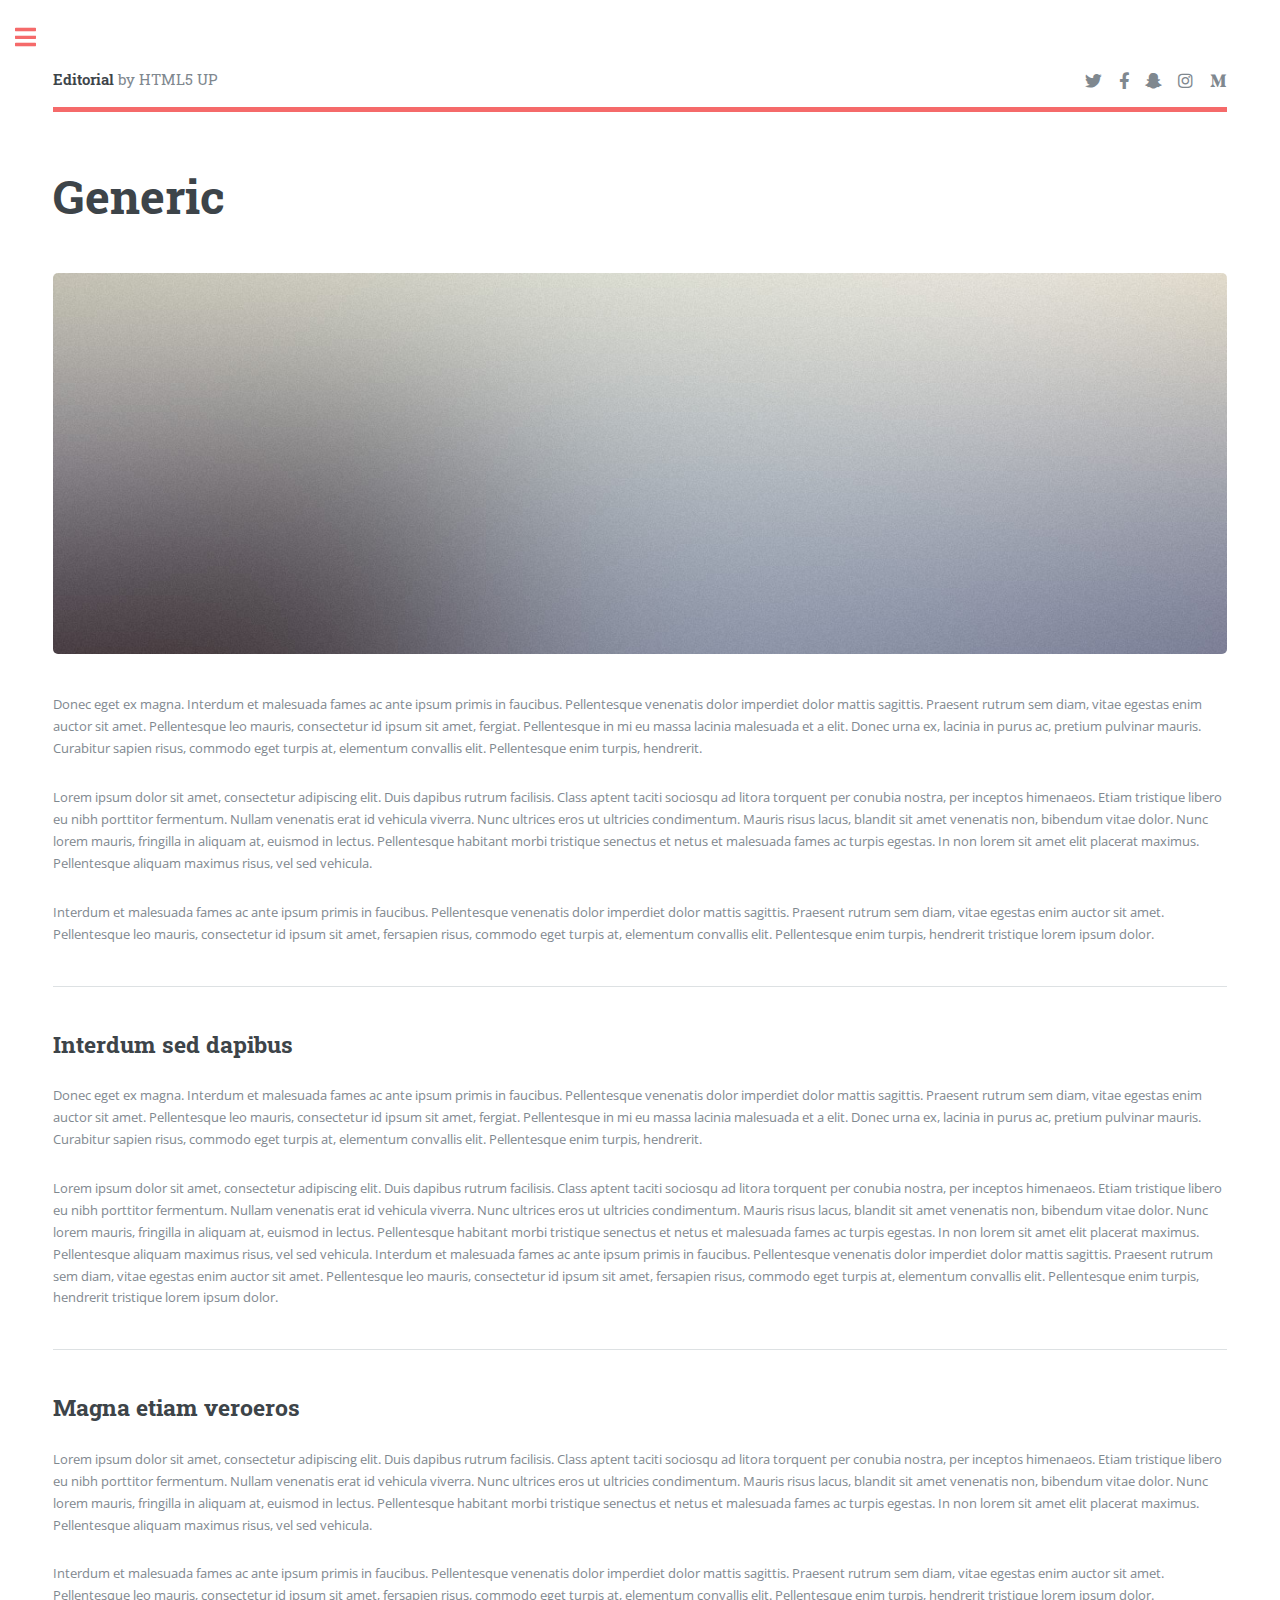
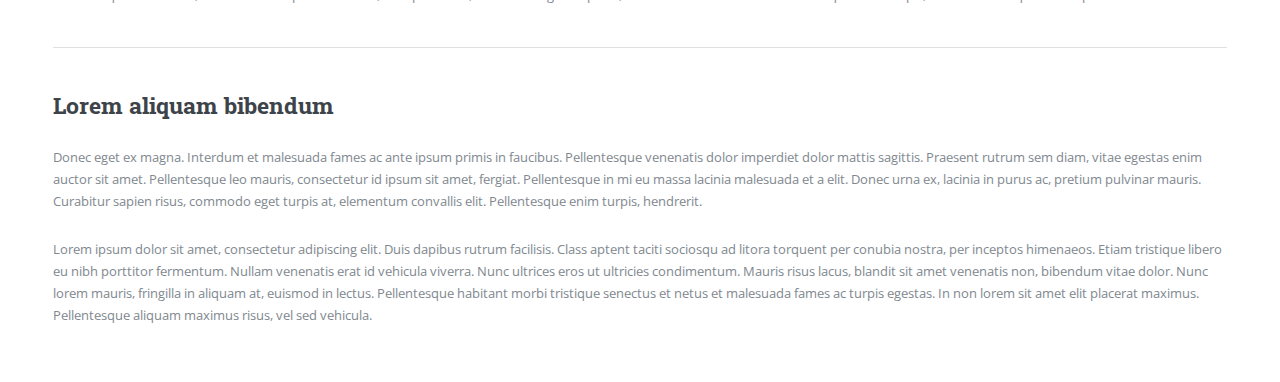
<file: 7/generic.html>
<!DOCTYPE HTML>
<!--
	Editorial by HTML5 UP
	html5up.net | @ajlkn
	Free for personal and commercial use under the CCA 3.0 license (html5up.net/license)
-->
<html>
	<head>
		<title>Generic - Editorial by HTML5 UP</title>
		<meta charset="utf-8" />
		<meta name="viewport" content="width=device-width, initial-scale=1, user-scalable=no" />
		<link rel="stylesheet" href="assets/css/main.css" />
	</head>
	<body class="is-preload">

		<!-- Wrapper -->
			<div id="wrapper">

				<!-- Main -->
					<div id="main">
						<div class="inner">

							<!-- Header -->
								<header id="header">
									<a href="index.html" class="logo"><strong>Editorial</strong> by HTML5 UP</a>
									<ul class="icons">
										<li><a href="#" class="icon brands fa-twitter"><span class="label">Twitter</span></a></li>
										<li><a href="#" class="icon brands fa-facebook-f"><span class="label">Facebook</span></a></li>
										<li><a href="#" class="icon brands fa-snapchat-ghost"><span class="label">Snapchat</span></a></li>
										<li><a href="#" class="icon brands fa-instagram"><span class="label">Instagram</span></a></li>
										<li><a href="#" class="icon brands fa-medium-m"><span class="label">Medium</span></a></li>
									</ul>
								</header>

							<!-- Content -->
								<section>
									<header class="main">
										<h1>Generic</h1>
									</header>

									<span class="image main"><img src="images/pic11.jpg" alt="" /></span>

									<p>Donec eget ex magna. Interdum et malesuada fames ac ante ipsum primis in faucibus. Pellentesque venenatis dolor imperdiet dolor mattis sagittis. Praesent rutrum sem diam, vitae egestas enim auctor sit amet. Pellentesque leo mauris, consectetur id ipsum sit amet, fergiat. Pellentesque in mi eu massa lacinia malesuada et a elit. Donec urna ex, lacinia in purus ac, pretium pulvinar mauris. Curabitur sapien risus, commodo eget turpis at, elementum convallis elit. Pellentesque enim turpis, hendrerit.</p>
									<p>Lorem ipsum dolor sit amet, consectetur adipiscing elit. Duis dapibus rutrum facilisis. Class aptent taciti sociosqu ad litora torquent per conubia nostra, per inceptos himenaeos. Etiam tristique libero eu nibh porttitor fermentum. Nullam venenatis erat id vehicula viverra. Nunc ultrices eros ut ultricies condimentum. Mauris risus lacus, blandit sit amet venenatis non, bibendum vitae dolor. Nunc lorem mauris, fringilla in aliquam at, euismod in lectus. Pellentesque habitant morbi tristique senectus et netus et malesuada fames ac turpis egestas. In non lorem sit amet elit placerat maximus. Pellentesque aliquam maximus risus, vel sed vehicula.</p>
									<p>Interdum et malesuada fames ac ante ipsum primis in faucibus. Pellentesque venenatis dolor imperdiet dolor mattis sagittis. Praesent rutrum sem diam, vitae egestas enim auctor sit amet. Pellentesque leo mauris, consectetur id ipsum sit amet, fersapien risus, commodo eget turpis at, elementum convallis elit. Pellentesque enim turpis, hendrerit tristique lorem ipsum dolor.</p>

									<hr class="major" />

									<h2>Interdum sed dapibus</h2>
									<p>Donec eget ex magna. Interdum et malesuada fames ac ante ipsum primis in faucibus. Pellentesque venenatis dolor imperdiet dolor mattis sagittis. Praesent rutrum sem diam, vitae egestas enim auctor sit amet. Pellentesque leo mauris, consectetur id ipsum sit amet, fergiat. Pellentesque in mi eu massa lacinia malesuada et a elit. Donec urna ex, lacinia in purus ac, pretium pulvinar mauris. Curabitur sapien risus, commodo eget turpis at, elementum convallis elit. Pellentesque enim turpis, hendrerit.</p>
									<p>Lorem ipsum dolor sit amet, consectetur adipiscing elit. Duis dapibus rutrum facilisis. Class aptent taciti sociosqu ad litora torquent per conubia nostra, per inceptos himenaeos. Etiam tristique libero eu nibh porttitor fermentum. Nullam venenatis erat id vehicula viverra. Nunc ultrices eros ut ultricies condimentum. Mauris risus lacus, blandit sit amet venenatis non, bibendum vitae dolor. Nunc lorem mauris, fringilla in aliquam at, euismod in lectus. Pellentesque habitant morbi tristique senectus et netus et malesuada fames ac turpis egestas. In non lorem sit amet elit placerat maximus. Pellentesque aliquam maximus risus, vel sed vehicula. Interdum et malesuada fames ac ante ipsum primis in faucibus. Pellentesque venenatis dolor imperdiet dolor mattis sagittis. Praesent rutrum sem diam, vitae egestas enim auctor sit amet. Pellentesque leo mauris, consectetur id ipsum sit amet, fersapien risus, commodo eget turpis at, elementum convallis elit. Pellentesque enim turpis, hendrerit tristique lorem ipsum dolor.</p>

									<hr class="major" />

									<h2>Magna etiam veroeros</h2>
									<p>Lorem ipsum dolor sit amet, consectetur adipiscing elit. Duis dapibus rutrum facilisis. Class aptent taciti sociosqu ad litora torquent per conubia nostra, per inceptos himenaeos. Etiam tristique libero eu nibh porttitor fermentum. Nullam venenatis erat id vehicula viverra. Nunc ultrices eros ut ultricies condimentum. Mauris risus lacus, blandit sit amet venenatis non, bibendum vitae dolor. Nunc lorem mauris, fringilla in aliquam at, euismod in lectus. Pellentesque habitant morbi tristique senectus et netus et malesuada fames ac turpis egestas. In non lorem sit amet elit placerat maximus. Pellentesque aliquam maximus risus, vel sed vehicula.</p>
									<p>Interdum et malesuada fames ac ante ipsum primis in faucibus. Pellentesque venenatis dolor imperdiet dolor mattis sagittis. Praesent rutrum sem diam, vitae egestas enim auctor sit amet. Pellentesque leo mauris, consectetur id ipsum sit amet, fersapien risus, commodo eget turpis at, elementum convallis elit. Pellentesque enim turpis, hendrerit tristique lorem ipsum dolor.</p>

									<hr class="major" />

									<h2>Lorem aliquam bibendum</h2>
									<p>Donec eget ex magna. Interdum et malesuada fames ac ante ipsum primis in faucibus. Pellentesque venenatis dolor imperdiet dolor mattis sagittis. Praesent rutrum sem diam, vitae egestas enim auctor sit amet. Pellentesque leo mauris, consectetur id ipsum sit amet, fergiat. Pellentesque in mi eu massa lacinia malesuada et a elit. Donec urna ex, lacinia in purus ac, pretium pulvinar mauris. Curabitur sapien risus, commodo eget turpis at, elementum convallis elit. Pellentesque enim turpis, hendrerit.</p>
									<p>Lorem ipsum dolor sit amet, consectetur adipiscing elit. Duis dapibus rutrum facilisis. Class aptent taciti sociosqu ad litora torquent per conubia nostra, per inceptos himenaeos. Etiam tristique libero eu nibh porttitor fermentum. Nullam venenatis erat id vehicula viverra. Nunc ultrices eros ut ultricies condimentum. Mauris risus lacus, blandit sit amet venenatis non, bibendum vitae dolor. Nunc lorem mauris, fringilla in aliquam at, euismod in lectus. Pellentesque habitant morbi tristique senectus et netus et malesuada fames ac turpis egestas. In non lorem sit amet elit placerat maximus. Pellentesque aliquam maximus risus, vel sed vehicula.</p>

								</section>

						</div>
					</div>

				<!-- Sidebar -->
					<div id="sidebar">
						<div class="inner">

							<!-- Search -->
								<section id="search" class="alt">
									<form method="post" action="#">
										<input type="text" name="query" id="query" placeholder="Search" />
									</form>
								</section>

							<!-- Menu -->
								<nav id="menu">
									<header class="major">
										<h2>Menu</h2>
									</header>
									<ul>
										<li><a href="index.html">Homepage</a></li>
										<li><a href="generic.html">Generic</a></li>
										<li><a href="elements.html">Elements</a></li>
										<li>
											<span class="opener">Submenu</span>
											<ul>
												<li><a href="#">Lorem Dolor</a></li>
												<li><a href="#">Ipsum Adipiscing</a></li>
												<li><a href="#">Tempus Magna</a></li>
												<li><a href="#">Feugiat Veroeros</a></li>
											</ul>
										</li>
										<li><a href="#">Etiam Dolore</a></li>
										<li><a href="#">Adipiscing</a></li>
										<li>
											<span class="opener">Another Submenu</span>
											<ul>
												<li><a href="#">Lorem Dolor</a></li>
												<li><a href="#">Ipsum Adipiscing</a></li>
												<li><a href="#">Tempus Magna</a></li>
												<li><a href="#">Feugiat Veroeros</a></li>
											</ul>
										</li>
										<li><a href="#">Maximus Erat</a></li>
										<li><a href="#">Sapien Mauris</a></li>
										<li><a href="#">Amet Lacinia</a></li>
									</ul>
								</nav>

							<!-- Section -->
								<section>
									<header class="major">
										<h2>Ante interdum</h2>
									</header>
									<div class="mini-posts">
										<article>
											<a href="#" class="image"><img src="images/pic07.jpg" alt="" /></a>
											<p>Aenean ornare velit lacus, ac varius enim lorem ullamcorper dolore aliquam.</p>
										</article>
										<article>
											<a href="#" class="image"><img src="images/pic08.jpg" alt="" /></a>
											<p>Aenean ornare velit lacus, ac varius enim lorem ullamcorper dolore aliquam.</p>
										</article>
										<article>
											<a href="#" class="image"><img src="images/pic09.jpg" alt="" /></a>
											<p>Aenean ornare velit lacus, ac varius enim lorem ullamcorper dolore aliquam.</p>
										</article>
									</div>
									<ul class="actions">
										<li><a href="#" class="button">More</a></li>
									</ul>
								</section>

							<!-- Section -->
								<section>
									<header class="major">
										<h2>Get in touch</h2>
									</header>
									<p>Sed varius enim lorem ullamcorper dolore aliquam aenean ornare velit lacus, ac varius enim lorem ullamcorper dolore. Proin sed aliquam facilisis ante interdum. Sed nulla amet lorem feugiat tempus aliquam.</p>
									<ul class="contact">
										<li class="icon solid fa-envelope"><a href="#">information@untitled.tld</a></li>
										<li class="icon solid fa-phone">(000) 000-0000</li>
										<li class="icon solid fa-home">1234 Somewhere Road #8254<br />
										Nashville, TN 00000-0000</li>
									</ul>
								</section>

							<!-- Footer -->
								<footer id="footer">
									<p class="copyright">&copy; Untitled. All rights reserved. Demo Images: <a href="https://unsplash.com">Unsplash</a>. Design: <a href="https://html5up.net">HTML5 UP</a>.</p>
								</footer>

						</div>
					</div>

			</div>

		<!-- Scripts -->
			<script src="assets/js/jquery.min.js"></script>
			<script src="assets/js/browser.min.js"></script>
			<script src="assets/js/breakpoints.min.js"></script>
			<script src="assets/js/util.js"></script>
			<script src="assets/js/main.js"></script>

	</body>
</html>
</file>
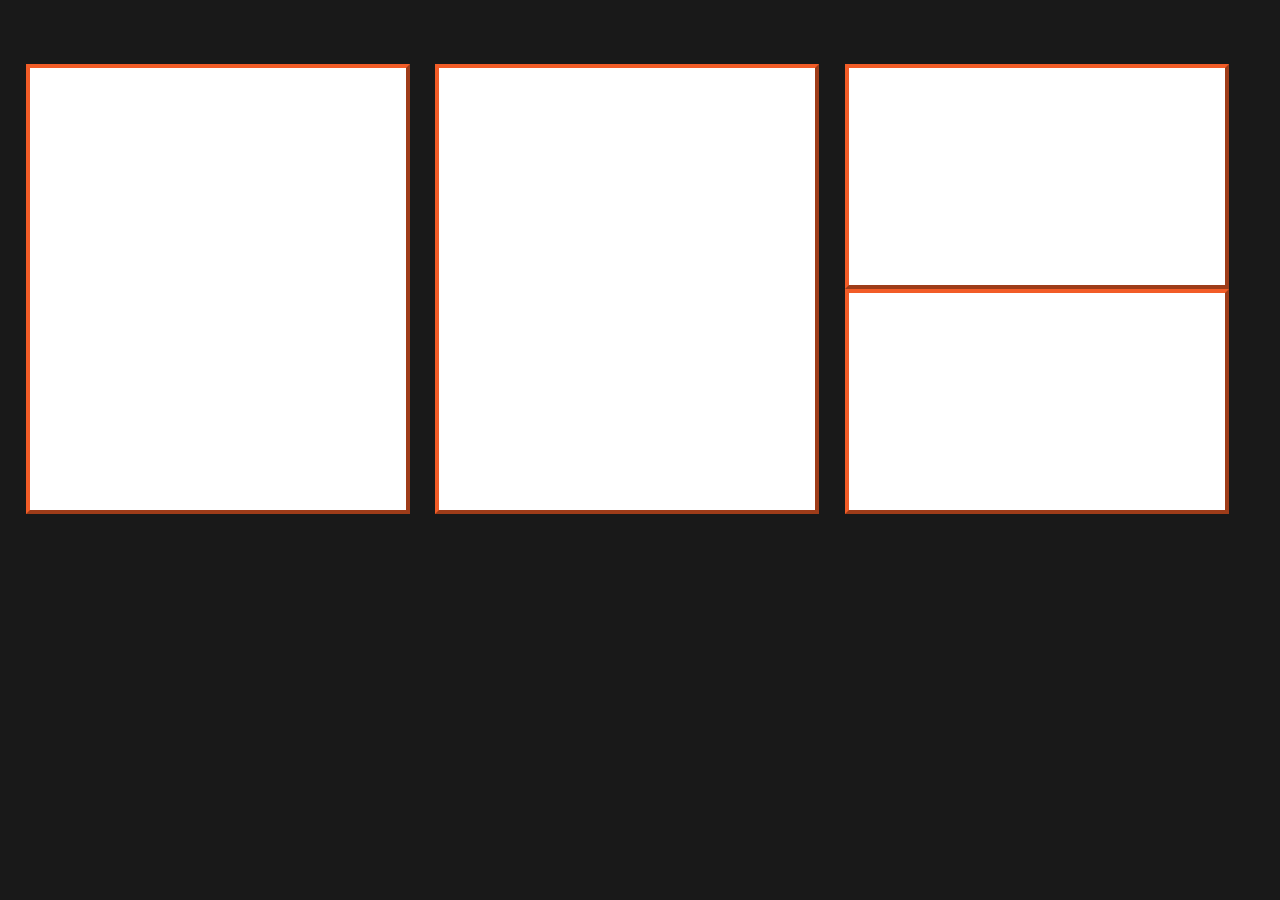
<file: bootstrap/project.html>
<!DOCTYPE html>
<html lang="en">

<head>
    <meta charset="UTF-8">
    <meta name="viewport" content="width=device-width, initial-scale=1.0">
    <title>Worksheet</title>

    <link href="https://fonts.googleapis.com/css2?family=Fira+Sans:wght@400;800;900&display=swap" rel="stylesheet">
    <link href="assets/css/bootstrap.min.css" rel="stylesheet">
    <link href="assets/css/sticky-menu.css" rel="stylesheet">
    <link rel="stylesheet" href="assets/css/style.css">

</head>

<body>
    <main>
<section id="pro-jek">
    <div class="forms"></div>
</section>
<section id="pro-do">
    <div class="forms-x"></div>
</section>
<section id="pro-ceh">
    <div class="forms-y"></div>
    <div class="forms-y"></div>
</section>
<br>
</main>






    <script src="assets/js/jquery.js"></script>
    <script src="assets/js/bootstrap.min.js"></script>
    <script src="assets/js/jquery.easing.min.js"></script>
    <script src="assets/js/sticky-menu.js"></script>
    <script src="assets/js/main.js"></script>
</body>

</html>
</file>
<file: 1/assets/css/noscript.css>
/*
	Big Picture by HTML5 UP
	html5up.net | @ajlkn
	Free for personal and commercial use under the CCA 3.0 license (html5up.net/license)
*/

/* Loader */

	body:before, body:after {
		display: none;
	}
</file>
<file: 6/assets/css/noscript.css>
/*
	Overflow by HTML5 UP
	html5up.net | @ajlkn
	Free for personal and commercial use under the CCA 3.0 license (html5up.net/license)
*/

/* Header */

	body.is-preload #header {
		opacity: 1;
	}

		body.is-preload #header footer {
			-moz-transform: none;
			-webkit-transform: none;
			-ms-transform: none;
			transform: none;
			opacity: 1;
		}
</file>
<file: bootstrap/assets/css/sticky-menu.css>
body {
    width: 100%;
    height: 100%;
}
html {
    width: 100%;
    height: 100%;
}
@media(min-width:767px) {
    .navbar {
        padding: 10px 0;
        -webkit-transition: background .5s ease-in-out,padding .5s ease-in-out;
        -moz-transition: background .5s ease-in-out,padding .5s ease-in-out;
        transition: background .5s ease-in-out,padding .5s ease-in-out;
    }
    .top-nav-collapse {
        padding: 0;
    }
}
#back2Top {
    width: 40px;
    line-height: 40px;
    overflow: hidden;
    z-index: 999;
    display: none;
    cursor: pointer;
    -moz-transform: rotate(360deg);
    -webkit-transform: rotate(360deg);
    -o-transform: rotate(360deg);
    -ms-transform: rotate(360deg);
    transform: rotate(360deg);
    position: fixed;
    bottom: 30px;
    right: 50px;
    background-color: #FFF;
    color: #337AB7;
    text-align: center;
    font-size: 1em;
    text-decoration: none;
}
#back2Top:hover {
    background-color: #21f2b3;
    color: #FFF;
}
.welcome-section {
    height: 60%;
    padding-top: 150px;
    text-align: center;
    background: #fff;
}
.about-section {
    height: 100%;
    padding-top: 25%;
    text-align: center;
    background: #191919;
    color: #FFF;
}
.whatwedo-section {
    height: 100%;
    padding-top: 25%;
    text-align: center;
    background: #fff;
}
.contact-section {
    height: 100%;
    padding-top: 25%;
    text-align: center;
    background: #191919;
    color: #FFF;
}
.navbar-default .navbar-nav > li > a:hover {
	color: #fff;
	background-color: #191919;
}
.navbar-default {
    background-color: #F25C21;
    border-color: #000;
}
.navbar-default .navbar-nav > li > a {
    color: #000;
}
</file>
<file: bootstrap/assets/css/style.css>
body{
    font-family: Fira Sans, serif;
    font-weight: 800;
    background-color: #191919;
    text-align: center;
    scroll-behavior: smooth;
}
.headline{
    font-size: 2em;
    color: #fff;
    letter-spacing: 0.8px;
    background-color: #F25c27;
    text-shadow: 1.77px 2.22px 3.44px #191919;
    animation-name: xy;
    animation-duration: 10s;
    animation-iteration-count: infinite;
    animation-timing-function: cubic-bezier(0.785, 0.135, 0.15, 0.86);

}
@keyframes xy{
    0% {margin-left: 2%;}
    33% {margin-right: 1%; letter-spacing: 0.9px;}
    66% {margin-left: 1%;letter-spacing: 1.23px;}
    100% {margin-left: 1%; letter-spacing: 0.8px;}
}

#twriter{
    color: #000;
    text-shadow: 1.07px #F25c27;
    font-size: 1em;
}
main{
    display: flex;
    justify-content: space-evenly;

}


section{
    margin-top: 5%;
}

.forms{
    width: 30vw;
    height: 50vh;
    background-color: #fff;
    border: 4px outset #F25c27;
}
.forms-x{
    width: 30vw;
    height: 50vh;
    background-color: #fff;
    border: 4px outset #F25c27;
}
.forms-y{
    width: 30vw;
    height: 25vh;
    background-color: #fff;
    border: 4px outset #F25c27;
}
</file>
<file: 1/assets/css/main.css>
@import url("https://fonts.googleapis.com/css?family=Source+Sans+Pro:300,900");
@import url("fontawesome-all.min.css");

/*
	Big Picture by HTML5 UP
	html5up.net | @ajlkn
	Free for personal and commercial use under the CCA 3.0 license (html5up.net/license)
*/

html, body, div, span, applet, object,
iframe, h1, h2, h3, h4, h5, h6, p, blockquote,
pre, a, abbr, acronym, address, big, cite,
code, del, dfn, em, img, ins, kbd, q, s, samp,
small, strike, strong, sub, sup, tt, var, b,
u, i, center, dl, dt, dd, ol, ul, li, fieldset,
form, label, legend, table, caption, tbody,
tfoot, thead, tr, th, td, article, aside,
canvas, details, embed, figure, figcaption,
footer, header, hgroup, menu, nav, output, ruby,
section, summary, time, mark, audio, video {
	margin: 0;
	padding: 0;
	border: 0;
	font-size: 100%;
	font: inherit;
	vertical-align: baseline;}

article, aside, details, figcaption, figure,
footer, header, hgroup, menu, nav, section {
	display: block;}

body {
	line-height: 1;
}

ol, ul {
	list-style: none;
}

blockquote, q {
	quotes: none;
}

	blockquote:before, blockquote:after, q:before, q:after {
		content: '';
		content: none;
	}

table {
	border-collapse: collapse;
	border-spacing: 0;
}

body {
	-webkit-text-size-adjust: none;
}

mark {
	background-color: transparent;
	color: inherit;
}

input::-moz-focus-inner {
	border: 0;
	padding: 0;
}

input, select, textarea {
	-moz-appearance: none;
	-webkit-appearance: none;
	-ms-appearance: none;
	appearance: none;
}

/* Basic */

	@-ms-viewport {
		width: device-width;
	}

	html {
		height: 100%;
	}

	html {
		box-sizing: border-box;
	}

	*, *:before, *:after {
		box-sizing: inherit;
	}

	body {
		background: #ffffff;
		height: 100%;
		min-width: 320px;
	}

		body.is-preload *, body.is-preload *:before, body.is-preload *:after {
			-moz-animation: none !important;
			-webkit-animation: none !important;
			-ms-animation: none !important;
			animation: none !important;
			-moz-transition: none !important;
			-webkit-transition: none !important;
			-ms-transition: none !important;
			transition: none !important;
		}

/* Spinner */

	@-moz-keyframes spinner-rotate {
		0% {
			-moz-transform: scale(1) rotate(0deg);
			-webkit-transform: scale(1) rotate(0deg);
			-ms-transform: scale(1) rotate(0deg);
			transform: scale(1) rotate(0deg);
		}

		100% {
			-moz-transform: scale(1) rotate(360deg);
			-webkit-transform: scale(1) rotate(360deg);
			-ms-transform: scale(1) rotate(360deg);
			transform: scale(1) rotate(360deg);
		}
	}

	@-webkit-keyframes spinner-rotate {
		0% {
			-moz-transform: scale(1) rotate(0deg);
			-webkit-transform: scale(1) rotate(0deg);
			-ms-transform: scale(1) rotate(0deg);
			transform: scale(1) rotate(0deg);
		}

		100% {
			-moz-transform: scale(1) rotate(360deg);
			-webkit-transform: scale(1) rotate(360deg);
			-ms-transform: scale(1) rotate(360deg);
			transform: scale(1) rotate(360deg);
		}
	}

	@-ms-keyframes spinner-rotate {
		0% {
			-moz-transform: scale(1) rotate(0deg);
			-webkit-transform: scale(1) rotate(0deg);
			-ms-transform: scale(1) rotate(0deg);
			transform: scale(1) rotate(0deg);
		}

		100% {
			-moz-transform: scale(1) rotate(360deg);
			-webkit-transform: scale(1) rotate(360deg);
			-ms-transform: scale(1) rotate(360deg);
			transform: scale(1) rotate(360deg);
		}
	}

	@keyframes spinner-rotate {
		0% {
			-moz-transform: scale(1) rotate(0deg);
			-webkit-transform: scale(1) rotate(0deg);
			-ms-transform: scale(1) rotate(0deg);
			transform: scale(1) rotate(0deg);
		}

		100% {
			-moz-transform: scale(1) rotate(360deg);
			-webkit-transform: scale(1) rotate(360deg);
			-ms-transform: scale(1) rotate(360deg);
			transform: scale(1) rotate(360deg);
		}
	}

/* Loader */

	@-moz-keyframes spinner-show {
		0% {
			opacity: 0;
		}

		100% {
			opacity: 1;
		}
	}

	@-webkit-keyframes spinner-show {
		0% {
			opacity: 0;
		}

		100% {
			opacity: 1;
		}
	}

	@-ms-keyframes spinner-show {
		0% {
			opacity: 0;
		}

		100% {
			opacity: 1;
		}
	}

	@keyframes spinner-show {
		0% {
			opacity: 0;
		}

		100% {
			opacity: 1;
		}
	}

	@-moz-keyframes spinner-hide {
		0% {
			-moz-transform: scale(1) rotate(0deg);
			-webkit-transform: scale(1) rotate(0deg);
			-ms-transform: scale(1) rotate(0deg);
			transform: scale(1) rotate(0deg);
			color: #e5e6e7;
			z-index: 100001;
		}

		99% {
			-moz-transform: scale(0.5) rotate(360deg);
			-webkit-transform: scale(0.5) rotate(360deg);
			-ms-transform: scale(0.5) rotate(360deg);
			transform: scale(0.5) rotate(360deg);
			color: #e5e6e7;
			z-index: 100001;
		}

		100% {
			-moz-transform: scale(0.5) rotate(360deg);
			-webkit-transform: scale(0.5) rotate(360deg);
			-ms-transform: scale(0.5) rotate(360deg);
			transform: scale(0.5) rotate(360deg);
			color: #e5e6e7;
			z-index: -1;
		}
	}

	@-webkit-keyframes spinner-hide {
		0% {
			-moz-transform: scale(1) rotate(0deg);
			-webkit-transform: scale(1) rotate(0deg);
			-ms-transform: scale(1) rotate(0deg);
			transform: scale(1) rotate(0deg);
			color: #e5e6e7;
			z-index: 100001;
		}

		99% {
			-moz-transform: scale(0.5) rotate(360deg);
			-webkit-transform: scale(0.5) rotate(360deg);
			-ms-transform: scale(0.5) rotate(360deg);
			transform: scale(0.5) rotate(360deg);
			color: #e5e6e7;
			z-index: 100001;
		}

		100% {
			-moz-transform: scale(0.5) rotate(360deg);
			-webkit-transform: scale(0.5) rotate(360deg);
			-ms-transform: scale(0.5) rotate(360deg);
			transform: scale(0.5) rotate(360deg);
			color: #e5e6e7;
			z-index: -1;
		}
	}

	@-ms-keyframes spinner-hide {
		0% {
			-moz-transform: scale(1) rotate(0deg);
			-webkit-transform: scale(1) rotate(0deg);
			-ms-transform: scale(1) rotate(0deg);
			transform: scale(1) rotate(0deg);
			color: #e5e6e7;
			z-index: 100001;
		}

		99% {
			-moz-transform: scale(0.5) rotate(360deg);
			-webkit-transform: scale(0.5) rotate(360deg);
			-ms-transform: scale(0.5) rotate(360deg);
			transform: scale(0.5) rotate(360deg);
			color: #e5e6e7;
			z-index: 100001;
		}

		100% {
			-moz-transform: scale(0.5) rotate(360deg);
			-webkit-transform: scale(0.5) rotate(360deg);
			-ms-transform: scale(0.5) rotate(360deg);
			transform: scale(0.5) rotate(360deg);
			color: #e5e6e7;
			z-index: -1;
		}
	}

	@keyframes spinner-hide {
		0% {
			-moz-transform: scale(1) rotate(0deg);
			-webkit-transform: scale(1) rotate(0deg);
			-ms-transform: scale(1) rotate(0deg);
			transform: scale(1) rotate(0deg);
			color: #e5e6e7;
			z-index: 100001;
		}

		99% {
			-moz-transform: scale(0.5) rotate(360deg);
			-webkit-transform: scale(0.5) rotate(360deg);
			-ms-transform: scale(0.5) rotate(360deg);
			transform: scale(0.5) rotate(360deg);
			color: #e5e6e7;
			z-index: 100001;
		}

		100% {
			-moz-transform: scale(0.5) rotate(360deg);
			-webkit-transform: scale(0.5) rotate(360deg);
			-ms-transform: scale(0.5) rotate(360deg);
			transform: scale(0.5) rotate(360deg);
			color: #e5e6e7;
			z-index: -1;
		}
	}

	@-moz-keyframes overlay-hide {
		0% {
			opacity: 1;
			z-index: 100000;
		}

		15% {
			opacity: 1;
			z-index: 100000;
		}

		99% {
			opacity: 0;
			z-index: 100000;
		}

		100% {
			opacity: 0;
			z-index: -1;
		}
	}

	@-webkit-keyframes overlay-hide {
		0% {
			opacity: 1;
			z-index: 100000;
		}

		15% {
			opacity: 1;
			z-index: 100000;
		}

		99% {
			opacity: 0;
			z-index: 100000;
		}

		100% {
			opacity: 0;
			z-index: -1;
		}
	}

	@-ms-keyframes overlay-hide {
		0% {
			opacity: 1;
			z-index: 100000;
		}

		15% {
			opacity: 1;
			z-index: 100000;
		}

		99% {
			opacity: 0;
			z-index: 100000;
		}

		100% {
			opacity: 0;
			z-index: -1;
		}
	}

	@keyframes overlay-hide {
		0% {
			opacity: 1;
			z-index: 100000;
		}

		15% {
			opacity: 1;
			z-index: 100000;
		}

		99% {
			opacity: 0;
			z-index: 100000;
		}

		100% {
			opacity: 0;
			z-index: -1;
		}
	}

	body {
		text-decoration: none;
	}

		body:before {
			-moz-animation: spinner-show 1.5s 1 0.25s ease forwards, spinner-hide 0.25s ease-in-out forwards !important;
			-webkit-animation: spinner-show 1.5s 1 0.25s ease forwards, spinner-hide 0.25s ease-in-out forwards !important;
			-ms-animation: spinner-show 1.5s 1 0.25s ease forwards, spinner-hide 0.25s ease-in-out forwards !important;
			animation: spinner-show 1.5s 1 0.25s ease forwards, spinner-hide 0.25s ease-in-out forwards !important;
			-moz-transform-origin: 50% 50%;
			-webkit-transform-origin: 50% 50%;
			-ms-transform-origin: 50% 50%;
			transform-origin: 50% 50%;
			-moz-osx-font-smoothing: grayscale;
			-webkit-font-smoothing: antialiased;
			font-family: FontAwesome;
			font-style: normal;
			font-weight: normal;
			text-transform: none !important;
			color: #e5e6e7;
			content: '\f1ce';
			cursor: default;
			display: block;
			font-size: 2em;
			height: 2em;
			left: 50%;
			line-height: 2em;
			margin: -1em 0 0 -1em;
			opacity: 0;
			position: fixed;
			text-align: center;
			top: 50%;
			width: 2em;
			z-index: -1;
		}

		body:after {
			-moz-animation: overlay-hide 1.5s ease-in forwards !important;
			-webkit-animation: overlay-hide 1.5s ease-in forwards !important;
			-ms-animation: overlay-hide 1.5s ease-in forwards !important;
			animation: overlay-hide 1.5s ease-in forwards !important;
			background: #ffffff;
			content: '';
			display: block;
			height: 100%;
			left: 0;
			opacity: 0;
			position: fixed;
			top: 0;
			width: 100%;
			z-index: -1;
		}

		body.is-preload:before {
			-moz-animation: spinner-show 1.5s 1 0.25s ease forwards, spinner-rotate 0.75s infinite linear !important;
			-webkit-animation: spinner-show 1.5s 1 0.25s ease forwards, spinner-rotate 0.75s infinite linear !important;
			-ms-animation: spinner-show 1.5s 1 0.25s ease forwards, spinner-rotate 0.75s infinite linear !important;
			animation: spinner-show 1.5s 1 0.25s ease forwards, spinner-rotate 0.75s infinite linear !important;
			z-index: 100001;
		}

		body.is-preload:after {
			-moz-animation: none !important;
			-webkit-animation: none !important;
			-ms-animation: none !important;
			animation: none !important;
			opacity: 1;
			z-index: 100000;
		}

	@media (-webkit-min-device-pixel-ratio: 2) {

		body:before {
			line-height: 2.025em;
		}

	}

/* Type */

	body, input, textarea, select {
		font-family: "Source Sans Pro", "sans-serif";
		font-weight: 300;
		font-size: 18pt;
		line-height: 1.75em;
		color: #39454b;
		letter-spacing: 0.025em;
	}

		@media screen and (max-width: 1920px) {

			body, input, textarea, select {
				font-size: 17pt;
			}

		}

		@media screen and (max-width: 1680px) {

			body, input, textarea, select {
				font-size: 15pt;
			}

		}

		@media screen and (max-width: 1280px) {

			body, input, textarea, select {
				font-size: 13pt;
			}

		}

		@media screen and (max-width: 1000px) {

			body, input, textarea, select {
				font-size: 13pt;
			}

		}

		@media screen and (max-width: 736px) {

			body, input, textarea, select {
				font-size: 12pt;
				line-height: 1.5em;
			}

		}

	h1, h2, h3, h4, h5, h6 {
		font-weight: 900;
		color: inherit;
		letter-spacing: -0.0325em;
	}

		h1 a, h2 a, h3 a, h4 a, h5 a, h6 a {
			color: inherit;
			text-decoration: none;
		}

	h2 {
		font-size: 2.25em;
		line-height: 1.25em;
		letter-spacing: -0.05em;
	}

	@media screen and (max-width: 736px) {

		h2 {
			font-size: 1.5em;
		}

	}

	strong, b {
		font-weight: 900;
		color: inherit;
	}

	em, i {
		font-style: italic;
	}

	a {
		-moz-transition: color 0.2s ease-in-out;
		-webkit-transition: color 0.2s ease-in-out;
		-ms-transition: color 0.2s ease-in-out;
		transition: color 0.2s ease-in-out;
		color: #98c593;
	}

	sub {
		position: relative;
		top: 0.5em;
		font-size: 0.8em;
	}

	sup {
		position: relative;
		top: -0.5em;
		font-size: 0.8em;
	}

	hr {
		border: 0;
		border-top: solid 1px #e5e6e7;
	}

	blockquote {
		border-left: solid 0.5em #e5e6e7;
		padding: 1em 0 1em 2em;
		font-style: italic;
	}

	p, ul, ol, dl, table {
		margin-bottom: 1em;
	}

/* Box */

	.box {
		background: #ffffff;
		color: #39454b;
		padding: 2em;
	}

		.box > :last-child {
			margin-bottom: 0;
		}

		.box.style2 {
			padding: 3.5em 2.5em 3.5em 2.5em;
		}

		@media screen and (max-width: 736px) {

			.box {
				padding: 1em;
			}

				.box.style2 {
					padding: 1.5em 1.25em 1.5em 1.25em;
					background-color: rgba(255, 255, 255, 0.9);
				}

		}

/* Button */

	input[type="button"],
	input[type="submit"],
	input[type="reset"],
	.button,
	button {
		-moz-appearance: none;
		-webkit-appearance: none;
		-ms-appearance: none;
		appearance: none;
		-moz-transition: background-color 0.2s ease-in-out;
		-webkit-transition: background-color 0.2s ease-in-out;
		-ms-transition: background-color 0.2s ease-in-out;
		transition: background-color 0.2s ease-in-out;
		background-color: #98c593;
		border: 0;
		border-radius: 3.5em;
		color: #ffffff;
		cursor: pointer;
		display: inline-block;
		height: 3.5em;
		line-height: 3.5em;
		outline: 0;
		padding: 0 2em 0 2em;
		position: relative;
		text-align: center;
		text-decoration: none;
	}

		input[type="button"].down,
		input[type="submit"].down,
		input[type="reset"].down,
		.button.down,
		button.down {
			width: 5em;
			height: 5em;
			line-height: 4.5em;
			padding: 0;
			background-image: url("images/dark-arrow.svg");
			background-position: center center;
			background-repeat: no-repeat;
			text-indent: -10em;
			overflow: hidden;
		}

			input[type="button"].down.anchored,
			input[type="submit"].down.anchored,
			input[type="reset"].down.anchored,
			.button.down.anchored,
			button.down.anchored {
				bottom: 0;
				border-bottom: 0;
				border-radius: 3em 3em 0 0;
				height: 4.5em;
				margin-left: -2.5em;
			}

		input[type="button"].anchored,
		input[type="submit"].anchored,
		input[type="reset"].anchored,
		.button.anchored,
		button.anchored {
			position: absolute;
			left: 50%;
		}

		input[type="button"]:hover,
		input[type="submit"]:hover,
		input[type="reset"]:hover,
		.button:hover,
		button:hover {
			background-color: #a8cea4;
		}

		input[type="button"]:active,
		input[type="submit"]:active,
		input[type="reset"]:active,
		.button:active,
		button:active {
			background-color: #88bc82;
		}

		input[type="button"].style2,
		input[type="submit"].style2,
		input[type="reset"].style2,
		.button.style2,
		button.style2 {
			background-color: transparent;
			border: solid 2px #e5e6e7;
			color: inherit;
		}

			input[type="button"].style2:hover,
			input[type="submit"].style2:hover,
			input[type="reset"].style2:hover,
			.button.style2:hover,
			button.style2:hover {
				background-color: rgba(229, 230, 231, 0.25);
			}

			input[type="button"].style2:active,
			input[type="submit"].style2:active,
			input[type="reset"].style2:active,
			.button.style2:active,
			button.style2:active {
				background-color: rgba(229, 230, 231, 0.375);
			}

			input[type="button"].style2.down,
			input[type="submit"].style2.down,
			input[type="reset"].style2.down,
			.button.style2.down,
			button.style2.down {
				background-image: url("images/arrow.svg");
			}

/* Form */

	form {
		margin: 0 0 2em 0;
	}

		form > :last-child {
			margin-bottom: 0;
		}

		form > .fields {
			display: -moz-flex;
			display: -webkit-flex;
			display: -ms-flex;
			display: flex;
			-moz-flex-wrap: wrap;
			-webkit-flex-wrap: wrap;
			-ms-flex-wrap: wrap;
			flex-wrap: wrap;
			width: calc(100% + 3em);
			margin: -1.5em 0 2em -1.5em;
		}

			form > .fields > .field {
				-moz-flex-grow: 0;
				-webkit-flex-grow: 0;
				-ms-flex-grow: 0;
				flex-grow: 0;
				-moz-flex-shrink: 0;
				-webkit-flex-shrink: 0;
				-ms-flex-shrink: 0;
				flex-shrink: 0;
				padding: 1.5em 0 0 1.5em;
				width: calc(100% - 1.5em);
			}

				form > .fields > .field.half {
					width: calc(50% - 0.75em);
				}

				form > .fields > .field.third {
					width: calc(100%/3 - 0.5em);
				}

				form > .fields > .field.quarter {
					width: calc(25% - 0.375em);
				}

		@media screen and (max-width: 480px) {

			form > .fields {
				width: calc(100% + 2em);
				margin: -1em 0 2em -1em;
			}

				form > .fields > .field {
					padding: 1em 0 0 1em;
					width: calc(100% - 1em);
				}

					form > .fields > .field.half {
						width: calc(100% - 1em);
					}

					form > .fields > .field.third {
						width: calc(100% - 1em);
					}

					form > .fields > .field.quarter {
						width: calc(100% - 1em);
					}

		}

	label {
		display: block;
	}

	input[type="text"],
	input[type="password"],
	input[type="email"],
	input[type="tel"],
	input[type="search"],
	input[type="url"],
	select,
	textarea {
		-moz-appearance: none;
		-webkit-appearance: none;
		-ms-appearance: none;
		appearance: none;
		-moz-transition: border-color 0.2s ease-in-out, color 0.2s ease-in-out;
		-webkit-transition: border-color 0.2s ease-in-out, color 0.2s ease-in-out;
		-ms-transition: border-color 0.2s ease-in-out, color 0.2s ease-in-out;
		transition: border-color 0.2s ease-in-out, color 0.2s ease-in-out;
		color: #39454b;
		display: block;
		width: 100%;
		padding: 0.65em 0.75em;
		background: none;
		border: solid 2px #e5e6e7;
		color: inherit;
		border-radius: 0.5em;
		outline: none;
	}

		input[type="text"]:focus,
		input[type="password"]:focus,
		input[type="email"]:focus,
		input[type="tel"]:focus,
		input[type="search"]:focus,
		input[type="url"]:focus,
		select:focus,
		textarea:focus {
			border-color: #9ac8e9;
		}

	input[type="text"],
	input[type="password"],
	input[type="email"],
	input[type="tel"],
	input[type="search"],
	input[type="url"],
	select {
		line-height: 1.35em;
	}

	textarea {
		min-height: 8em;
	}

	::-moz-focus-inner {
		border: 0;
	}

	::-webkit-input-placeholder {
		opacity: 0.375;
	}

	:-moz-placeholder {
		opacity: 0.375;
	}

	::-moz-placeholder {
		opacity: 0.375;
	}

	:-ms-input-placeholder {
		opacity: 0.375;
	}

/* Icon */

	.icon {
		text-decoration: none;
		position: relative;
		text-decoration: none;
	}

		.icon:before {
			-moz-osx-font-smoothing: grayscale;
			-webkit-font-smoothing: antialiased;
			display: inline-block;
			font-style: normal;
			font-variant: normal;
			text-rendering: auto;
			line-height: 1;
			text-transform: none !important;
			font-family: 'Font Awesome 5 Free';
			font-weight: 400;
		}

		.icon:before {
			line-height: inherit;
		}

		.icon > .label {
			display: none;
		}

		.icon.solid:before {
			font-weight: 900;
		}

		.icon.brands:before {
			font-family: 'Font Awesome 5 Brands';
		}

/* Image */

	.image {
		position: relative;
		display: inline-block;
	}

		.image:before {
			content: '';
			position: absolute;
			left: 0;
			top: 0;
			width: 100%;
			height: 100%;
			background: url("images/overlay.png");
		}

		.image img {
			display: block;
			width: 100%;
		}

		.image.featured {
			display: block;
			width: 100%;
			margin: 0 0 2em 0;
		}

		.image.fit {
			display: block;
			width: 100%;
		}

		.image.left {
			float: left;
			margin: 0 2em 2em 0;
		}

		.image.centered {
			display: block;
			margin: 0 0 2em 0;
		}

			.image.centered img {
				margin: 0 auto;
				width: auto;
			}

/* List */

	ul.default {
		list-style: disc;
		padding-left: 1em;
	}

		ul.default li {
			padding-left: 0.5em;
		}

	ul.menu {
		cursor: default;
	}

		ul.menu li {
			display: inline-block;
			line-height: 1em;
			border-left: solid 1px #e5e6e7;
			padding: 0 0 0 0.5em;
			margin: 0 0 0 0.5em;
		}

			ul.menu li:first-child {
				border-left: 0;
				padding-left: 0;
				margin-left: 0;
			}

	ol.default {
		list-style: decimal;
		padding-left: 1.25em;
	}

		ol.default li {
			padding-left: 0.25em;
		}

/* Actions */

	ul.actions {
		display: -moz-flex;
		display: -webkit-flex;
		display: -ms-flex;
		display: flex;
		cursor: default;
		list-style: none;
		margin-left: -1em;
		padding-left: 0;
	}

		ul.actions li {
			padding: 0 0 0 1em;
			vertical-align: middle;
		}

		ul.actions.special {
			-moz-justify-content: center;
			-webkit-justify-content: center;
			-ms-justify-content: center;
			justify-content: center;
			width: 100%;
			margin-left: 0;
		}

			ul.actions.special li:first-child {
				padding-left: 0;
			}

		ul.actions.stacked {
			-moz-flex-direction: column;
			-webkit-flex-direction: column;
			-ms-flex-direction: column;
			flex-direction: column;
			margin-left: 0;
		}

			ul.actions.stacked li {
				padding: 1.3em 0 0 0;
			}

				ul.actions.stacked li:first-child {
					padding-top: 0;
				}

		ul.actions.fit {
			width: calc(100% + 1em);
		}

			ul.actions.fit li {
				-moz-flex-grow: 1;
				-webkit-flex-grow: 1;
				-ms-flex-grow: 1;
				flex-grow: 1;
				-moz-flex-shrink: 1;
				-webkit-flex-shrink: 1;
				-ms-flex-shrink: 1;
				flex-shrink: 1;
				width: 100%;
			}

				ul.actions.fit li > * {
					width: 100%;
				}

			ul.actions.fit.stacked {
				width: 100%;
			}

		@media screen and (max-width: 480px) {

			ul.actions:not(.fixed) {
				-moz-flex-direction: column;
				-webkit-flex-direction: column;
				-ms-flex-direction: column;
				flex-direction: column;
				margin-left: 0;
				width: 100% !important;
			}

				ul.actions:not(.fixed) li {
					-moz-flex-grow: 1;
					-webkit-flex-grow: 1;
					-ms-flex-grow: 1;
					flex-grow: 1;
					-moz-flex-shrink: 1;
					-webkit-flex-shrink: 1;
					-ms-flex-shrink: 1;
					flex-shrink: 1;
					padding: 1em 0 0 0;
					text-align: center;
					width: 100%;
				}

					ul.actions:not(.fixed) li > * {
						width: 100%;
					}

					ul.actions:not(.fixed) li:first-child {
						padding-top: 0;
					}

					ul.actions:not(.fixed) li input[type="submit"],
					ul.actions:not(.fixed) li input[type="reset"],
					ul.actions:not(.fixed) li input[type="button"],
					ul.actions:not(.fixed) li button,
					ul.actions:not(.fixed) li .button {
						width: 100%;
					}

						ul.actions:not(.fixed) li input[type="submit"].icon:before,
						ul.actions:not(.fixed) li input[type="reset"].icon:before,
						ul.actions:not(.fixed) li input[type="button"].icon:before,
						ul.actions:not(.fixed) li button.icon:before,
						ul.actions:not(.fixed) li .button.icon:before {
							margin-left: -0.5rem;
						}

		}

/* Icons */

	ul.icons {
		cursor: default;
	}

		ul.icons li {
			display: inline-block;
		}

		ul.icons a {
			display: inline-block;
			width: 2em;
			height: 2em;
			line-height: 2em;
			text-align: center;
			border: 0;
		}

/* Sections/Article */

	header {
		margin-bottom: 1em;
	}

		header p {
			display: block;
			margin: 1em 0 0 0;
			padding: 0 0 0.5em 0;
		}

	footer {
		margin-top: 2em;
	}

/* Table */

	table {
		width: 100%;
	}

		table.default {
			width: 100%;
		}

			table.default tbody tr:nth-child(2n+2) {
				background: rgba(229, 230, 231, 0.5);
			}

			table.default td {
				padding: 0.5em 1em 0.5em 1em;
			}

			table.default th {
				text-align: left;
				font-weight: 900;
				padding: 0.5em 1em 0.5em 1em;
			}

			table.default thead {
				background: #39454b;
				color: #ffffff;
			}

			table.default tfoot {
				background: #e5e6e7;
			}

/* Poptrox */

	.poptrox-popup {
		-moz-box-sizing: content-box;
		-webkit-box-sizing: content-box;
		-ms-box-sizing: content-box;
		box-sizing: content-box;
		background: #fff;
		padding-bottom: 3em;
		box-shadow: 0 0.1em 0.15em 0 rgba(0, 0, 0, 0.15);
	}

		.poptrox-popup .loader {
			position: absolute;
			top: 50%;
			left: 50%;
			margin: -1em 0 0 -1em;
			width: 2em;
			height: 2em;
			display: block;
			font-size: 2em;
		}

			.poptrox-popup .loader:before {
				-moz-animation: spinner-rotate 0.75s infinite linear !important;
				-webkit-animation: spinner-rotate 0.75s infinite linear !important;
				-ms-animation: spinner-rotate 0.75s infinite linear !important;
				animation: spinner-rotate 0.75s infinite linear !important;
				-moz-osx-font-smoothing: grayscale;
				-webkit-font-smoothing: antialiased;
				font-family: FontAwesome;
				font-style: normal;
				font-weight: normal;
				text-transform: none !important;
				color: #e5e6e7;
				content: '\f1ce';
				cursor: default;
				display: block;
				height: 2em;
				left: 0;
				line-height: 2em;
				position: absolute;
				text-align: center;
				top: 0;
				width: 2em;
			}

		.poptrox-popup .caption {
			position: absolute;
			bottom: 0;
			left: 0;
			background: #ffffff;
			width: 100%;
			height: 3em;
			line-height: 2.8em;
			text-align: center;
			cursor: default;
			z-index: 1;
			font-size: 0.9em;
		}

		.poptrox-popup .nav-next,
		.poptrox-popup .nav-previous {
			-moz-transition: opacity 0.2s ease-in-out;
			-webkit-transition: opacity 0.2s ease-in-out;
			-ms-transition: opacity 0.2s ease-in-out;
			transition: opacity 0.2s ease-in-out;
			position: absolute;
			top: 0;
			width: 50%;
			height: 100%;
			opacity: 0;
			cursor: pointer;
			background: rgba(0, 0, 0, 0.01);
			-webkit-tap-highlight-color: rgba(255, 255, 255, 0);
		}

		.poptrox-popup .nav-next:before,
		.poptrox-popup .nav-previous:before {
			content: '';
			position: absolute;
			width: 96px;
			height: 64px;
			background: url("images/poptrox-nav.svg");
			top: calc(50% - 1.5em);
			margin: -32px 0 0 0;
		}

		.poptrox-popup:hover .nav-next,
		.poptrox-popup:hover .nav-previous {
			opacity: 0.5;
		}

		.poptrox-popup:hover .nav-next:hover,
		.poptrox-popup:hover .nav-previous:hover {
			opacity: 1.0;
		}

		.poptrox-popup .nav-previous:before {
			-moz-transform: scaleX(-1);
			-webkit-transform: scaleX(-1);
			-ms-transform: scaleX(-1);
			transform: scaleX(-1);
			-ms-filter: "FlipH";
			filter: FlipH;
		}

		.poptrox-popup .nav-next {
			right: 0;
		}

			.poptrox-popup .nav-next:before {
				right: 0;
			}

		.poptrox-popup .nav-previous {
			left: 0;
		}

			.poptrox-popup .nav-previous:before {
				left: 0;
			}

		.poptrox-popup .closer {
			-moz-transition: opacity 0.2s ease-in-out;
			-webkit-transition: opacity 0.2s ease-in-out;
			-ms-transition: opacity 0.2s ease-in-out;
			transition: opacity 0.2s ease-in-out;
			position: absolute;
			top: 0;
			right: 0;
			width: 64px;
			height: 64px;
			text-indent: -9999px;
			z-index: 2;
			opacity: 0;
			-webkit-tap-highlight-color: rgba(255, 255, 255, 0);
		}

			.poptrox-popup .closer:before {
				content: '';
				display: block;
				position: absolute;
				right: 16px;
				top: 16px;
				width: 40px;
				height: 40px;
				border-radius: 100%;
				box-shadow: inset 0 0 0 2px #fff;
				background: url("images/poptrox-closer.svg") center center;
				color: #ffffff !important;
			}

		.poptrox-popup:hover .closer {
			opacity: 0.5;
		}

			.poptrox-popup:hover .closer:hover {
				opacity: 1.0;
			}

		body.is-touch .poptrox-popup .nav-next,
		body.is-touch .poptrox-popup .nav-previous,
		body.is-touch .poptrox-popup .closer {
			opacity: 1.0 !important;
		}

		@media screen and (max-width: 736px) {

			.poptrox-popup .nav-next:before,
			.poptrox-popup .nav-previous:before {
				width: 48px;
				height: 32px;
				background-size: contain;
				margin: -16px 0 0 0;
			}

			.poptrox-popup .closer:before {
				right: 12px;
				top: 12px;
				width: 20px;
				height: 20px;
				box-shadow: inset 0 0 0 1px #fff;
				background-size: contain;
				opacity: 0.65;
			}

		}

/* Gallery */

	.gallery {
		display: -moz-flex;
		display: -webkit-flex;
		display: -ms-flex;
		display: flex;
		-moz-flex-wrap: wrap;
		-webkit-flex-wrap: wrap;
		-ms-flex-wrap: wrap;
		flex-wrap: wrap;
		width: 45em;
		max-width: 100%;
		margin: 0 auto 2em auto;
	}

		.gallery article {
			-moz-transition: -moz-transform 1s ease, opacity 1s ease;
			-webkit-transition: -webkit-transform 1s ease, opacity 1s ease;
			-ms-transition: -ms-transform 1s ease, opacity 1s ease;
			transition: transform 1s ease, opacity 1s ease;
			-moz-transform: translateX(0);
			-webkit-transform: translateX(0);
			-ms-transform: translateX(0);
			transform: translateX(0);
			width: 50%;
			position: relative;
			opacity: 1.0;
		}

			.gallery article .image {
				margin: 0;
				display: block;
			}

			.gallery article:nth-last-child(1n) {
				-moz-transition-delay: 0.05s;
				-webkit-transition-delay: 0.05s;
				-ms-transition-delay: 0.05s;
				transition-delay: 0.05s;
			}

			.gallery article:nth-last-child(2n) {
				-moz-transition-delay: 0.05s;
				-webkit-transition-delay: 0.05s;
				-ms-transition-delay: 0.05s;
				transition-delay: 0.05s;
			}

			.gallery article:nth-last-child(2n) {
				-moz-transition-delay: 0.1s;
				-webkit-transition-delay: 0.1s;
				-ms-transition-delay: 0.1s;
				transition-delay: 0.1s;
			}

			.gallery article:nth-last-child(3n) {
				-moz-transition-delay: 0.1s;
				-webkit-transition-delay: 0.1s;
				-ms-transition-delay: 0.1s;
				transition-delay: 0.1s;
			}

			.gallery article:nth-last-child(3n) {
				-moz-transition-delay: 0.15s;
				-webkit-transition-delay: 0.15s;
				-ms-transition-delay: 0.15s;
				transition-delay: 0.15s;
			}

			.gallery article:nth-last-child(4n) {
				-moz-transition-delay: 0.15s;
				-webkit-transition-delay: 0.15s;
				-ms-transition-delay: 0.15s;
				transition-delay: 0.15s;
			}

			.gallery article:nth-last-child(4n) {
				-moz-transition-delay: 0.2s;
				-webkit-transition-delay: 0.2s;
				-ms-transition-delay: 0.2s;
				transition-delay: 0.2s;
			}

			.gallery article:nth-last-child(5n) {
				-moz-transition-delay: 0.2s;
				-webkit-transition-delay: 0.2s;
				-ms-transition-delay: 0.2s;
				transition-delay: 0.2s;
			}

			.gallery article:nth-last-child(5n) {
				-moz-transition-delay: 0.25s;
				-webkit-transition-delay: 0.25s;
				-ms-transition-delay: 0.25s;
				transition-delay: 0.25s;
			}

			.gallery article:nth-last-child(6n) {
				-moz-transition-delay: 0.25s;
				-webkit-transition-delay: 0.25s;
				-ms-transition-delay: 0.25s;
				transition-delay: 0.25s;
			}

			.gallery article:nth-last-child(6n) {
				-moz-transition-delay: 0.3s;
				-webkit-transition-delay: 0.3s;
				-ms-transition-delay: 0.3s;
				transition-delay: 0.3s;
			}

			.gallery article:nth-last-child(7n) {
				-moz-transition-delay: 0.3s;
				-webkit-transition-delay: 0.3s;
				-ms-transition-delay: 0.3s;
				transition-delay: 0.3s;
			}

			.gallery article:nth-last-child(7n) {
				-moz-transition-delay: 0.35s;
				-webkit-transition-delay: 0.35s;
				-ms-transition-delay: 0.35s;
				transition-delay: 0.35s;
			}

			.gallery article:nth-last-child(8n) {
				-moz-transition-delay: 0.35s;
				-webkit-transition-delay: 0.35s;
				-ms-transition-delay: 0.35s;
				transition-delay: 0.35s;
			}

			.gallery article:nth-last-child(8n) {
				-moz-transition-delay: 0.4s;
				-webkit-transition-delay: 0.4s;
				-ms-transition-delay: 0.4s;
				transition-delay: 0.4s;
			}

			.gallery article:nth-last-child(9n) {
				-moz-transition-delay: 0.4s;
				-webkit-transition-delay: 0.4s;
				-ms-transition-delay: 0.4s;
				transition-delay: 0.4s;
			}

			.gallery article:nth-last-child(9n) {
				-moz-transition-delay: 0.45s;
				-webkit-transition-delay: 0.45s;
				-ms-transition-delay: 0.45s;
				transition-delay: 0.45s;
			}

			.gallery article:nth-last-child(10n) {
				-moz-transition-delay: 0.45s;
				-webkit-transition-delay: 0.45s;
				-ms-transition-delay: 0.45s;
				transition-delay: 0.45s;
			}

			.gallery article:nth-last-child(10n) {
				-moz-transition-delay: 0.5s;
				-webkit-transition-delay: 0.5s;
				-ms-transition-delay: 0.5s;
				transition-delay: 0.5s;
			}

			.gallery article:nth-last-child(11n) {
				-moz-transition-delay: 0.5s;
				-webkit-transition-delay: 0.5s;
				-ms-transition-delay: 0.5s;
				transition-delay: 0.5s;
			}

			.gallery article:nth-last-child(11n) {
				-moz-transition-delay: 0.55s;
				-webkit-transition-delay: 0.55s;
				-ms-transition-delay: 0.55s;
				transition-delay: 0.55s;
			}

			.gallery article:nth-last-child(12n) {
				-moz-transition-delay: 0.55s;
				-webkit-transition-delay: 0.55s;
				-ms-transition-delay: 0.55s;
				transition-delay: 0.55s;
			}

			.gallery article:nth-last-child(12n) {
				-moz-transition-delay: 0.6s;
				-webkit-transition-delay: 0.6s;
				-ms-transition-delay: 0.6s;
				transition-delay: 0.6s;
			}

			.gallery article:nth-last-child(13n) {
				-moz-transition-delay: 0.6s;
				-webkit-transition-delay: 0.6s;
				-ms-transition-delay: 0.6s;
				transition-delay: 0.6s;
			}

			.gallery article:nth-last-child(13n) {
				-moz-transition-delay: 0.65s;
				-webkit-transition-delay: 0.65s;
				-ms-transition-delay: 0.65s;
				transition-delay: 0.65s;
			}

			.gallery article:nth-last-child(14n) {
				-moz-transition-delay: 0.65s;
				-webkit-transition-delay: 0.65s;
				-ms-transition-delay: 0.65s;
				transition-delay: 0.65s;
			}

			.gallery article:nth-last-child(14n) {
				-moz-transition-delay: 0.7s;
				-webkit-transition-delay: 0.7s;
				-ms-transition-delay: 0.7s;
				transition-delay: 0.7s;
			}

			.gallery article:nth-last-child(15n) {
				-moz-transition-delay: 0.7s;
				-webkit-transition-delay: 0.7s;
				-ms-transition-delay: 0.7s;
				transition-delay: 0.7s;
			}

			.gallery article:nth-last-child(15n) {
				-moz-transition-delay: 0.75s;
				-webkit-transition-delay: 0.75s;
				-ms-transition-delay: 0.75s;
				transition-delay: 0.75s;
			}

			.gallery article:nth-last-child(16n) {
				-moz-transition-delay: 0.75s;
				-webkit-transition-delay: 0.75s;
				-ms-transition-delay: 0.75s;
				transition-delay: 0.75s;
			}

			.gallery article:nth-last-child(16n) {
				-moz-transition-delay: 0.8s;
				-webkit-transition-delay: 0.8s;
				-ms-transition-delay: 0.8s;
				transition-delay: 0.8s;
			}

			.gallery article:nth-last-child(17n) {
				-moz-transition-delay: 0.8s;
				-webkit-transition-delay: 0.8s;
				-ms-transition-delay: 0.8s;
				transition-delay: 0.8s;
			}

			.gallery article:nth-last-child(17n) {
				-moz-transition-delay: 0.85s;
				-webkit-transition-delay: 0.85s;
				-ms-transition-delay: 0.85s;
				transition-delay: 0.85s;
			}

			.gallery article:nth-last-child(18n) {
				-moz-transition-delay: 0.85s;
				-webkit-transition-delay: 0.85s;
				-ms-transition-delay: 0.85s;
				transition-delay: 0.85s;
			}

			.gallery article:nth-last-child(18n) {
				-moz-transition-delay: 0.9s;
				-webkit-transition-delay: 0.9s;
				-ms-transition-delay: 0.9s;
				transition-delay: 0.9s;
			}

			.gallery article:nth-last-child(19n) {
				-moz-transition-delay: 0.9s;
				-webkit-transition-delay: 0.9s;
				-ms-transition-delay: 0.9s;
				transition-delay: 0.9s;
			}

			.gallery article:nth-last-child(19n) {
				-moz-transition-delay: 0.95s;
				-webkit-transition-delay: 0.95s;
				-ms-transition-delay: 0.95s;
				transition-delay: 0.95s;
			}

			.gallery article:nth-last-child(20n) {
				-moz-transition-delay: 0.95s;
				-webkit-transition-delay: 0.95s;
				-ms-transition-delay: 0.95s;
				transition-delay: 0.95s;
			}

			.gallery article:nth-last-child(20n) {
				-moz-transition-delay: 1s;
				-webkit-transition-delay: 1s;
				-ms-transition-delay: 1s;
				transition-delay: 1s;
			}

			.gallery article:nth-last-child(21n) {
				-moz-transition-delay: 1s;
				-webkit-transition-delay: 1s;
				-ms-transition-delay: 1s;
				transition-delay: 1s;
			}

			.gallery article:nth-last-child(21n) {
				-moz-transition-delay: 1.05s;
				-webkit-transition-delay: 1.05s;
				-ms-transition-delay: 1.05s;
				transition-delay: 1.05s;
			}

			.gallery article:nth-last-child(22n) {
				-moz-transition-delay: 1.05s;
				-webkit-transition-delay: 1.05s;
				-ms-transition-delay: 1.05s;
				transition-delay: 1.05s;
			}

			.gallery article:nth-last-child(22n) {
				-moz-transition-delay: 1.1s;
				-webkit-transition-delay: 1.1s;
				-ms-transition-delay: 1.1s;
				transition-delay: 1.1s;
			}

			.gallery article:nth-last-child(23n) {
				-moz-transition-delay: 1.1s;
				-webkit-transition-delay: 1.1s;
				-ms-transition-delay: 1.1s;
				transition-delay: 1.1s;
			}

			.gallery article:nth-last-child(23n) {
				-moz-transition-delay: 1.15s;
				-webkit-transition-delay: 1.15s;
				-ms-transition-delay: 1.15s;
				transition-delay: 1.15s;
			}

			.gallery article:nth-last-child(24n) {
				-moz-transition-delay: 1.15s;
				-webkit-transition-delay: 1.15s;
				-ms-transition-delay: 1.15s;
				transition-delay: 1.15s;
			}

		.gallery.inactive article {
			opacity: 0;
		}

			.gallery.inactive article.from-left {
				-moz-transform: translateX(-14em);
				-webkit-transform: translateX(-14em);
				-ms-transform: translateX(-14em);
				transform: translateX(-14em);
			}

			.gallery.inactive article.from-right {
				-moz-transform: translateX(14em);
				-webkit-transform: translateX(14em);
				-ms-transform: translateX(14em);
				transform: translateX(14em);
			}

			.gallery.inactive article.from-top {
				-moz-transform: translateY(-7em);
				-webkit-transform: translateY(-7em);
				-ms-transform: translateY(-7em);
				transform: translateY(-7em);
			}

			.gallery.inactive article.from-bottom {
				-moz-transform: translateY(7em);
				-webkit-transform: translateY(7em);
				-ms-transform: translateY(7em);
				transform: translateY(7em);
			}

		@media screen and (max-width: 480px) {

			.gallery {
				-moz-flex-wrap: nowrap;
				-webkit-flex-wrap: nowrap;
				-ms-flex-wrap: nowrap;
				flex-wrap: nowrap;
				-moz-flex-direction: column;
				-webkit-flex-direction: column;
				-ms-flex-direction: column;
				flex-direction: column;
			}

				.gallery article {
					width: 100%;
				}

		}

/* Header */

	#header {
		position: fixed;
		z-index: 10000;
		left: 0;
		top: 0;
		width: 100%;
		background: rgba(255, 255, 255, 0.95);
		height: 3em;
		line-height: 3em;
		box-shadow: 0 0 0.15em 0 rgba(0, 0, 0, 0.1);
	}

		#header h1 {
			position: absolute;
			left: 1em;
			top: 0;
			height: 3em;
			line-height: 3em;
			cursor: default;
		}

			#header h1 a {
				font-size: 1.25em;
			}

		#header nav {
			position: absolute;
			right: 0.5em;
			top: 0;
			height: 3em;
			line-height: 3em;
		}

			#header nav ul {
				margin: 0;
			}

				#header nav ul li {
					display: inline-block;
					margin-left: 0.5em;
					font-size: 0.9em;
				}

					#header nav ul li a {
						display: block;
						color: inherit;
						text-decoration: none;
						height: 3em;
						line-height: 3em;
						padding: 0 0.5em 0 0.5em;
						outline: 0;
					}

		@media screen and (max-width: 736px) {

			#header {
				height: 2.5em;
				line-height: 2.5em;
			}

				#header h1 {
					text-align: center;
					position: relative;
					left: 0;
					top: 0;
					height: 2.5em;
					line-height: 2.5em;
				}

					#header h1 a {
						font-size: 1em;
					}

				#header nav {
					display: none;
				}

		}

	body {
		padding-top: 3em;
	}

		@media screen and (max-width: 736px) {

			body {
				padding-top: 2.5em;
			}

		}

/* Main */

	.main {
		display: -moz-flex;
		display: -webkit-flex;
		display: -ms-flex;
		display: flex;
		position: relative;
		margin: 0;
		overflow-x: hidden;
	}

		.main > .content {
			width: 45em;
			max-width: calc(100% - 4em);
			margin: 0 auto;
		}

			.main > .content > :last-child {
				margin-bottom: 0;
			}

		.main.fullscreen {
			min-height: 100%;
		}

		.main.style1 {
			-moz-align-items: center;
			-webkit-align-items: center;
			-ms-align-items: center;
			align-items: center;
			-moz-justify-content: center;
			-webkit-justify-content: center;
			-ms-justify-content: center;
			justify-content: center;
			text-align: center;
			padding: 3em 0 3em 0;
		}

			.main.style1 h2 {
				font-size: 4.25em;
				line-height: 1em;
			}

			.main.style1 > .content {
				-moz-transition: opacity 1s ease;
				-webkit-transition: opacity 1s ease;
				-ms-transition: opacity 1s ease;
				transition: opacity 1s ease;
				-moz-transform: translateZ(0);
				-webkit-transform: translateZ(0);
				-ms-transform: translateZ(0);
				transform: translateZ(0);
				opacity: 1.0;
				margin: 0;
			}

			.main.style1.inactive > .content {
				opacity: 0;
			}

		.main.style2 {
			-moz-align-items: center;
			-webkit-align-items: center;
			-ms-align-items: center;
			align-items: center;
			-moz-justify-content: center;
			-webkit-justify-content: center;
			-ms-justify-content: center;
			justify-content: center;
			padding: 3em 0 3em 0;
			overflow: hidden;
		}

			.main.style2 > .content {
				-moz-transition: -moz-transform 1s ease;
				-webkit-transition: -webkit-transform 1s ease;
				-ms-transition: -ms-transform 1s ease;
				transition: transform 1s ease;
				-moz-transform: translateZ(0);
				-webkit-transform: translateZ(0);
				-ms-transform: translateZ(0);
				transform: translateZ(0);
				position: relative;
				width: 35%;
				margin: 0;
			}

			.main.style2.left {
				-moz-justify-content: -moz-flex-start;
				-webkit-justify-content: -webkit-flex-start;
				-ms-justify-content: -ms-flex-start;
				justify-content: flex-start;
			}

			.main.style2.right {
				-moz-justify-content: -moz-flex-end;
				-webkit-justify-content: -webkit-flex-end;
				-ms-justify-content: -ms-flex-end;
				justify-content: flex-end;
			}

			.main.style2.inactive.left > .content {
				-moz-transform: translateX(-100%);
				-webkit-transform: translateX(-100%);
				-ms-transform: translateX(-100%);
				transform: translateX(-100%);
			}

			.main.style2.inactive.right > .content {
				-moz-transform: translateX(100%);
				-webkit-transform: translateX(100%);
				-ms-transform: translateX(100%);
				transform: translateX(100%);
			}

		.main.style3 {
			text-align: center;
			padding: 6em 0 6em 0;
		}

			.main.style3 .content > header {
				margin-bottom: 2em;
			}

			.main.style3.primary {
				background: #ffffff;
			}

			.main.style3.secondary {
				background: #f5f6f7;
			}

		.main.dark {
			color: #ffffff;
		}

			.main.dark a {
				color: inherit;
			}

			.main.dark .button.style2 {
				border-color: #ffffff;
			}

				.main.dark .button.style2:hover {
					background-color: rgba(255, 255, 255, 0.125);
				}

				.main.dark .button.style2:active {
					background-color: rgba(255, 255, 255, 0.25);
				}

				.main.dark .button.style2.down {
					background-image: url("images/dark-arrow.svg");
				}

		body.is-touch .main {
			background-attachment: scroll !important;
		}

		@media screen and (max-width: 1920px) {

			.main.style2 .content {
				width: 40%;
			}

		}

		@media screen and (max-width: 1280px) {

			.main.style2 .content {
				width: 50%;
			}

		}

		@media screen and (max-width: 1000px) {

			.main.style2 .content {
				width: 60%;
			}

		}

		@media screen and (max-width: 736px) {

			.main > .content br {
				display: none;
			}

			.main.fullscreen {
				height: auto !important;
			}

			.main.style1 {
				padding: 4em 15px 4em 15px;
			}

				.main.style1 h2 {
					font-size: 3em;
				}

			.main.style2 {
				padding: 6em 15px 6em 15px;
			}

				.main.style2:before, .main.style2:after {
					display: none !important;
				}

				.main.style2 .button.anchored {
					display: none;
				}

				.main.style2 .content {
					width: 100%;
					max-width: 100%;
					text-align: center;
					-moz-transform: none;
					-webkit-transform: none;
					-ms-transform: none;
					transform: none;
				}

			.main.style3 {
				text-align: center;
				padding: 3em 10px 3em 10px;
			}

		}

		@media screen and (max-width: 480px) {

			.main > .content {
				max-width: calc(100% - 1.5em);
			}

		}

/* Footer */

	#footer {
		display: -moz-flex;
		display: -webkit-flex;
		display: -ms-flex;
		display: flex;
		-moz-align-items: center;
		-webkit-align-items: center;
		-ms-align-items: center;
		align-items: center;
		-moz-justify-content: space-between;
		-webkit-justify-content: space-between;
		-ms-justify-content: space-between;
		justify-content: space-between;
		position: relative;
		margin: 0;
		line-height: 1em;
		padding: 1.5em;
		background: #39454b;
		color: rgba(185, 186, 187, 0.5);
		overflow: hidden;
	}

		#footer > * {
			margin-bottom: 0;
		}

		#footer a {
			color: inherit;
		}

			#footer a:hover {
				color: #b9babb;
			}

		#footer ul.menu {
			margin: 0;
		}

			#footer ul.menu li {
				border-left-color: rgba(185, 186, 187, 0.2);
				font-size: 0.9em;
			}

		@media screen and (max-width: 1000px) {

			#footer {
				-moz-flex-direction: column;
				-webkit-flex-direction: column;
				-ms-flex-direction: column;
				flex-direction: column;
				-moz-justify-content: center;
				-webkit-justify-content: center;
				-ms-justify-content: center;
				justify-content: center;
				line-height: 1.5em;
				text-align: center;
				padding: 2em 1em 2em 1em;
			}

				#footer > * {
					margin: 0 0 1em 0;
				}

		}

		@media screen and (max-width: 736px) {

			#footer ul.menu li {
				border-left: none;
				display: block;
				line-height: inherit;
				margin: 0.25em 0 0 0;
				padding: 0.25em 0 0 0;
			}

				#footer ul.menu li:first-child {
					margin-top: 0;
					padding-top: 0;
				}

		}

/* Intro */

	#intro {
		background: url("images/overlay.png"), url("../../images/intro.jpg");
		background-size: 256px 256px, cover;
		background-attachment: fixed, fixed;
		background-position: top left, bottom center;
		background-repeat: repeat, no-repeat;
	}

/* One */

	#one {
		background: url("images/overlay.png"), url("../../images/one.jpg");
		background-size: 256px 256px, cover;
		background-attachment: fixed, fixed;
		background-position: top left, center center;
	}

/* Two */

	#two {
		background: url("images/overlay.png"), url("../../images/two.jpg");
		background-size: 256px 256px, cover;
		background-attachment: fixed, fixed;
		background-position: top left, center center;
	}

/* Contact */

	#contact {
		overflow: hidden;
		padding-bottom: 0;
	}

		#contact .box {
			-moz-transition: -moz-transform 1s ease;
			-webkit-transition: -webkit-transform 1s ease;
			-ms-transition: -ms-transform 1s ease;
			transition: transform 1s ease;
			-moz-transform: translateY(0);
			-webkit-transform: translateY(0);
			-ms-transform: translateY(0);
			transform: translateY(0);
			position: relative;
		}

		#contact.inactive .box {
			-moz-transform: translateY(100%);
			-webkit-transform: translateY(100%);
			-ms-transform: translateY(100%);
			transform: translateY(100%);
		}

		@media screen and (max-width: 736px) {

			#contact .box {
				padding: 1.5em 1.5em 2em 1.5em;
			}

		}

		@media screen and (max-width: 480px) {

			#contact .box {
				padding: 1em 1em 2em 1em;
			}

		}
</file>
<file: 3/assets/css/main.css>
@import url("fontawesome-all.min.css");
@import url("https://fonts.googleapis.com/css?family=Lato:400,400italic,700,700italic|Source+Code+Pro:400");

/*
	Read Only by HTML5 UP
	html5up.net | @ajlkn
	Free for personal and commercial use under the CCA 3.0 license (html5up.net/license)
*/

html, body, div, span, applet, object,
iframe, h1, h2, h3, h4, h5, h6, p, blockquote,
pre, a, abbr, acronym, address, big, cite,
code, del, dfn, em, img, ins, kbd, q, s, samp,
small, strike, strong, sub, sup, tt, var, b,
u, i, center, dl, dt, dd, ol, ul, li, fieldset,
form, label, legend, table, caption, tbody,
tfoot, thead, tr, th, td, article, aside,
canvas, details, embed, figure, figcaption,
footer, header, hgroup, menu, nav, output, ruby,
section, summary, time, mark, audio, video {
	margin: 0;
	padding: 0;
	border: 0;
	font-size: 100%;
	font: inherit;
	vertical-align: baseline;}

article, aside, details, figcaption, figure,
footer, header, hgroup, menu, nav, section {
	display: block;}

body {
	line-height: 1;
}

ol, ul {
	list-style: none;
}

blockquote, q {
	quotes: none;
}

	blockquote:before, blockquote:after, q:before, q:after {
		content: '';
		content: none;
	}

table {
	border-collapse: collapse;
	border-spacing: 0;
}

body {
	-webkit-text-size-adjust: none;
}

mark {
	background-color: transparent;
	color: inherit;
}

input::-moz-focus-inner {
	border: 0;
	padding: 0;
}

input, select, textarea {
	-moz-appearance: none;
	-webkit-appearance: none;
	-ms-appearance: none;
	appearance: none;
}

/* Basic */

	html {
		box-sizing: border-box;
	}

	*, *:before, *:after {
		box-sizing: inherit;
	}

	body {
		background: #fff;
	}

		body.is-preload *, body.is-preload *:before, body.is-preload *:after {
			-moz-animation: none !important;
			-webkit-animation: none !important;
			-ms-animation: none !important;
			animation: none !important;
			-moz-transition: none !important;
			-webkit-transition: none !important;
			-ms-transition: none !important;
			transition: none !important;
		}

	body, input, select, textarea {
		color: #888;
		font-family: "Lato", sans-serif;
		font-size: 16pt;
		font-weight: 400;
		line-height: 1.75em;
	}

	a {
		-moz-transition: color 0.2s ease-in-out, border-color 0.2s ease-in-out;
		-webkit-transition: color 0.2s ease-in-out, border-color 0.2s ease-in-out;
		-ms-transition: color 0.2s ease-in-out, border-color 0.2s ease-in-out;
		transition: color 0.2s ease-in-out, border-color 0.2s ease-in-out;
		border-bottom: solid 1px #e4e4e4;
		color: inherit;
		text-decoration: none;
	}

		a:hover {
			border-bottom-color: transparent;
			color: #4acaa8 !important;
		}

	strong, b {
		color: #777;
		font-weight: 700;
	}

	em, i {
		font-style: italic;
	}

	p {
		margin: 0 0 2.25em 0;
	}

	h1, h2, h3, h4, h5, h6 {
		color: #777;
		font-weight: 700;
		line-height: 1em;
		margin: 0 0 0.5625em 0;
	}

		h1 a, h2 a, h3 a, h4 a, h5 a, h6 a {
			border: 0;
			color: inherit;
			text-decoration: none;
		}

	h2 {
		font-size: 2em;
		line-height: 1.5em;
	}

	h3 {
		font-size: 1.75em;
		line-height: 1.5em;
	}

	h4 {
		font-size: 1.25em;
		line-height: 1.5em;
	}

	h5 {
		font-size: 0.9em;
		line-height: 1.5em;
	}

	h6 {
		font-size: 0.7em;
		line-height: 1.5em;
	}

	sub {
		font-size: 0.8em;
		position: relative;
		top: 0.5em;
	}

	sup {
		font-size: 0.8em;
		position: relative;
		top: -0.5em;
	}

	hr {
		border: 0;
		border-bottom: solid 2px #f4f4f4;
		margin: 2.25em 0;
	}

		hr.major {
			margin: 3.375em 0;
		}

	blockquote {
		border-left: solid 8px #e4e4e4;
		font-style: italic;
		margin: 0 0 2.25em 0;
		padding: 0.5em 0 0.5em 2em;
	}

	code {
		background: #555;
		border-radius: 5px;
		color: #fff;
		font-family: "Source Code Pro", monospace;
		font-size: 0.9em;
		margin: 0 0.25em;
		padding: 0.25em 0.65em;
	}

	pre {
		font-family: "Source Code Pro", monospace;
		font-size: 0.9em;
		margin: 0 0 2.25em 0;
	}

		pre code {
			-webkit-overflow-scrolling: touch;
			display: block;
			line-height: 1.5em;
			overflow-x: auto;
			padding: 1em 1.5em;
		}

	.align-left {
		text-align: left;
	}

	.align-center {
		text-align: center;
	}

	.align-right {
		text-align: right;
	}

/* Row */

	.row {
		display: flex;
		flex-wrap: wrap;
		box-sizing: border-box;
		align-items: stretch;
	}

		.row > * {
			box-sizing: border-box;
		}

		.row.gtr-uniform > * > :last-child {
			margin-bottom: 0;
		}

		.row.aln-left {
			justify-content: flex-start;
		}

		.row.aln-center {
			justify-content: center;
		}

		.row.aln-right {
			justify-content: flex-end;
		}

		.row.aln-top {
			align-items: flex-start;
		}

		.row.aln-middle {
			align-items: center;
		}

		.row.aln-bottom {
			align-items: flex-end;
		}

		.row > .imp {
			order: -1;
		}

		.row > .col-1 {
			width: 8.33333%;
		}

		.row > .off-1 {
			margin-left: 8.33333%;
		}

		.row > .col-2 {
			width: 16.66667%;
		}

		.row > .off-2 {
			margin-left: 16.66667%;
		}

		.row > .col-3 {
			width: 25%;
		}

		.row > .off-3 {
			margin-left: 25%;
		}

		.row > .col-4 {
			width: 33.33333%;
		}

		.row > .off-4 {
			margin-left: 33.33333%;
		}

		.row > .col-5 {
			width: 41.66667%;
		}

		.row > .off-5 {
			margin-left: 41.66667%;
		}

		.row > .col-6 {
			width: 50%;
		}

		.row > .off-6 {
			margin-left: 50%;
		}

		.row > .col-7 {
			width: 58.33333%;
		}

		.row > .off-7 {
			margin-left: 58.33333%;
		}

		.row > .col-8 {
			width: 66.66667%;
		}

		.row > .off-8 {
			margin-left: 66.66667%;
		}

		.row > .col-9 {
			width: 75%;
		}

		.row > .off-9 {
			margin-left: 75%;
		}

		.row > .col-10 {
			width: 83.33333%;
		}

		.row > .off-10 {
			margin-left: 83.33333%;
		}

		.row > .col-11 {
			width: 91.66667%;
		}

		.row > .off-11 {
			margin-left: 91.66667%;
		}

		.row > .col-12 {
			width: 100%;
		}

		.row > .off-12 {
			margin-left: 100%;
		}

		.row.gtr-0 {
			margin-top: 0;
			margin-left: 0em;
		}

			.row.gtr-0 > * {
				padding: 0 0 0 0em;
			}

			.row.gtr-0.gtr-uniform {
				margin-top: 0em;
			}

				.row.gtr-0.gtr-uniform > * {
					padding-top: 0em;
				}

		.row.gtr-25 {
			margin-top: 0;
			margin-left: -0.5em;
		}

			.row.gtr-25 > * {
				padding: 0 0 0 0.5em;
			}

			.row.gtr-25.gtr-uniform {
				margin-top: -0.5em;
			}

				.row.gtr-25.gtr-uniform > * {
					padding-top: 0.5em;
				}

		.row.gtr-50 {
			margin-top: 0;
			margin-left: -1em;
		}

			.row.gtr-50 > * {
				padding: 0 0 0 1em;
			}

			.row.gtr-50.gtr-uniform {
				margin-top: -1em;
			}

				.row.gtr-50.gtr-uniform > * {
					padding-top: 1em;
				}

		.row {
			margin-top: 0;
			margin-left: -2em;
		}

			.row > * {
				padding: 0 0 0 2em;
			}

			.row.gtr-uniform {
				margin-top: -2em;
			}

				.row.gtr-uniform > * {
					padding-top: 2em;
				}

		.row.gtr-150 {
			margin-top: 0;
			margin-left: -3em;
		}

			.row.gtr-150 > * {
				padding: 0 0 0 3em;
			}

			.row.gtr-150.gtr-uniform {
				margin-top: -3em;
			}

				.row.gtr-150.gtr-uniform > * {
					padding-top: 3em;
				}

		.row.gtr-200 {
			margin-top: 0;
			margin-left: -4em;
		}

			.row.gtr-200 > * {
				padding: 0 0 0 4em;
			}

			.row.gtr-200.gtr-uniform {
				margin-top: -4em;
			}

				.row.gtr-200.gtr-uniform > * {
					padding-top: 4em;
				}

		@media screen and (max-width: 1680px) {

			.row {
				display: flex;
				flex-wrap: wrap;
				box-sizing: border-box;
				align-items: stretch;
			}

				.row > * {
					box-sizing: border-box;
				}

				.row.gtr-uniform > * > :last-child {
					margin-bottom: 0;
				}

				.row.aln-left {
					justify-content: flex-start;
				}

				.row.aln-center {
					justify-content: center;
				}

				.row.aln-right {
					justify-content: flex-end;
				}

				.row.aln-top {
					align-items: flex-start;
				}

				.row.aln-middle {
					align-items: center;
				}

				.row.aln-bottom {
					align-items: flex-end;
				}

				.row > .imp-xlarge {
					order: -1;
				}

				.row > .col-1-xlarge {
					width: 8.33333%;
				}

				.row > .off-1-xlarge {
					margin-left: 8.33333%;
				}

				.row > .col-2-xlarge {
					width: 16.66667%;
				}

				.row > .off-2-xlarge {
					margin-left: 16.66667%;
				}

				.row > .col-3-xlarge {
					width: 25%;
				}

				.row > .off-3-xlarge {
					margin-left: 25%;
				}

				.row > .col-4-xlarge {
					width: 33.33333%;
				}

				.row > .off-4-xlarge {
					margin-left: 33.33333%;
				}

				.row > .col-5-xlarge {
					width: 41.66667%;
				}

				.row > .off-5-xlarge {
					margin-left: 41.66667%;
				}

				.row > .col-6-xlarge {
					width: 50%;
				}

				.row > .off-6-xlarge {
					margin-left: 50%;
				}

				.row > .col-7-xlarge {
					width: 58.33333%;
				}

				.row > .off-7-xlarge {
					margin-left: 58.33333%;
				}

				.row > .col-8-xlarge {
					width: 66.66667%;
				}

				.row > .off-8-xlarge {
					margin-left: 66.66667%;
				}

				.row > .col-9-xlarge {
					width: 75%;
				}

				.row > .off-9-xlarge {
					margin-left: 75%;
				}

				.row > .col-10-xlarge {
					width: 83.33333%;
				}

				.row > .off-10-xlarge {
					margin-left: 83.33333%;
				}

				.row > .col-11-xlarge {
					width: 91.66667%;
				}

				.row > .off-11-xlarge {
					margin-left: 91.66667%;
				}

				.row > .col-12-xlarge {
					width: 100%;
				}

				.row > .off-12-xlarge {
					margin-left: 100%;
				}

				.row.gtr-0 {
					margin-top: 0;
					margin-left: 0em;
				}

					.row.gtr-0 > * {
						padding: 0 0 0 0em;
					}

					.row.gtr-0.gtr-uniform {
						margin-top: 0em;
					}

						.row.gtr-0.gtr-uniform > * {
							padding-top: 0em;
						}

				.row.gtr-25 {
					margin-top: 0;
					margin-left: -0.5em;
				}

					.row.gtr-25 > * {
						padding: 0 0 0 0.5em;
					}

					.row.gtr-25.gtr-uniform {
						margin-top: -0.5em;
					}

						.row.gtr-25.gtr-uniform > * {
							padding-top: 0.5em;
						}

				.row.gtr-50 {
					margin-top: 0;
					margin-left: -1em;
				}

					.row.gtr-50 > * {
						padding: 0 0 0 1em;
					}

					.row.gtr-50.gtr-uniform {
						margin-top: -1em;
					}

						.row.gtr-50.gtr-uniform > * {
							padding-top: 1em;
						}

				.row {
					margin-top: 0;
					margin-left: -2em;
				}

					.row > * {
						padding: 0 0 0 2em;
					}

					.row.gtr-uniform {
						margin-top: -2em;
					}

						.row.gtr-uniform > * {
							padding-top: 2em;
						}

				.row.gtr-150 {
					margin-top: 0;
					margin-left: -3em;
				}

					.row.gtr-150 > * {
						padding: 0 0 0 3em;
					}

					.row.gtr-150.gtr-uniform {
						margin-top: -3em;
					}

						.row.gtr-150.gtr-uniform > * {
							padding-top: 3em;
						}

				.row.gtr-200 {
					margin-top: 0;
					margin-left: -4em;
				}

					.row.gtr-200 > * {
						padding: 0 0 0 4em;
					}

					.row.gtr-200.gtr-uniform {
						margin-top: -4em;
					}

						.row.gtr-200.gtr-uniform > * {
							padding-top: 4em;
						}

		}

		@media screen and (max-width: 1280px) {

			.row {
				display: flex;
				flex-wrap: wrap;
				box-sizing: border-box;
				align-items: stretch;
			}

				.row > * {
					box-sizing: border-box;
				}

				.row.gtr-uniform > * > :last-child {
					margin-bottom: 0;
				}

				.row.aln-left {
					justify-content: flex-start;
				}

				.row.aln-center {
					justify-content: center;
				}

				.row.aln-right {
					justify-content: flex-end;
				}

				.row.aln-top {
					align-items: flex-start;
				}

				.row.aln-middle {
					align-items: center;
				}

				.row.aln-bottom {
					align-items: flex-end;
				}

				.row > .imp-large {
					order: -1;
				}

				.row > .col-1-large {
					width: 8.33333%;
				}

				.row > .off-1-large {
					margin-left: 8.33333%;
				}

				.row > .col-2-large {
					width: 16.66667%;
				}

				.row > .off-2-large {
					margin-left: 16.66667%;
				}

				.row > .col-3-large {
					width: 25%;
				}

				.row > .off-3-large {
					margin-left: 25%;
				}

				.row > .col-4-large {
					width: 33.33333%;
				}

				.row > .off-4-large {
					margin-left: 33.33333%;
				}

				.row > .col-5-large {
					width: 41.66667%;
				}

				.row > .off-5-large {
					margin-left: 41.66667%;
				}

				.row > .col-6-large {
					width: 50%;
				}

				.row > .off-6-large {
					margin-left: 50%;
				}

				.row > .col-7-large {
					width: 58.33333%;
				}

				.row > .off-7-large {
					margin-left: 58.33333%;
				}

				.row > .col-8-large {
					width: 66.66667%;
				}

				.row > .off-8-large {
					margin-left: 66.66667%;
				}

				.row > .col-9-large {
					width: 75%;
				}

				.row > .off-9-large {
					margin-left: 75%;
				}

				.row > .col-10-large {
					width: 83.33333%;
				}

				.row > .off-10-large {
					margin-left: 83.33333%;
				}

				.row > .col-11-large {
					width: 91.66667%;
				}

				.row > .off-11-large {
					margin-left: 91.66667%;
				}

				.row > .col-12-large {
					width: 100%;
				}

				.row > .off-12-large {
					margin-left: 100%;
				}

				.row.gtr-0 {
					margin-top: 0;
					margin-left: 0em;
				}

					.row.gtr-0 > * {
						padding: 0 0 0 0em;
					}

					.row.gtr-0.gtr-uniform {
						margin-top: 0em;
					}

						.row.gtr-0.gtr-uniform > * {
							padding-top: 0em;
						}

				.row.gtr-25 {
					margin-top: 0;
					margin-left: -0.375em;
				}

					.row.gtr-25 > * {
						padding: 0 0 0 0.375em;
					}

					.row.gtr-25.gtr-uniform {
						margin-top: -0.375em;
					}

						.row.gtr-25.gtr-uniform > * {
							padding-top: 0.375em;
						}

				.row.gtr-50 {
					margin-top: 0;
					margin-left: -0.75em;
				}

					.row.gtr-50 > * {
						padding: 0 0 0 0.75em;
					}

					.row.gtr-50.gtr-uniform {
						margin-top: -0.75em;
					}

						.row.gtr-50.gtr-uniform > * {
							padding-top: 0.75em;
						}

				.row {
					margin-top: 0;
					margin-left: -1.5em;
				}

					.row > * {
						padding: 0 0 0 1.5em;
					}

					.row.gtr-uniform {
						margin-top: -1.5em;
					}

						.row.gtr-uniform > * {
							padding-top: 1.5em;
						}

				.row.gtr-150 {
					margin-top: 0;
					margin-left: -2.25em;
				}

					.row.gtr-150 > * {
						padding: 0 0 0 2.25em;
					}

					.row.gtr-150.gtr-uniform {
						margin-top: -2.25em;
					}

						.row.gtr-150.gtr-uniform > * {
							padding-top: 2.25em;
						}

				.row.gtr-200 {
					margin-top: 0;
					margin-left: -3em;
				}

					.row.gtr-200 > * {
						padding: 0 0 0 3em;
					}

					.row.gtr-200.gtr-uniform {
						margin-top: -3em;
					}

						.row.gtr-200.gtr-uniform > * {
							padding-top: 3em;
						}

		}

		@media screen and (max-width: 1024px) {

			.row {
				display: flex;
				flex-wrap: wrap;
				box-sizing: border-box;
				align-items: stretch;
			}

				.row > * {
					box-sizing: border-box;
				}

				.row.gtr-uniform > * > :last-child {
					margin-bottom: 0;
				}

				.row.aln-left {
					justify-content: flex-start;
				}

				.row.aln-center {
					justify-content: center;
				}

				.row.aln-right {
					justify-content: flex-end;
				}

				.row.aln-top {
					align-items: flex-start;
				}

				.row.aln-middle {
					align-items: center;
				}

				.row.aln-bottom {
					align-items: flex-end;
				}

				.row > .imp-medium {
					order: -1;
				}

				.row > .col-1-medium {
					width: 8.33333%;
				}

				.row > .off-1-medium {
					margin-left: 8.33333%;
				}

				.row > .col-2-medium {
					width: 16.66667%;
				}

				.row > .off-2-medium {
					margin-left: 16.66667%;
				}

				.row > .col-3-medium {
					width: 25%;
				}

				.row > .off-3-medium {
					margin-left: 25%;
				}

				.row > .col-4-medium {
					width: 33.33333%;
				}

				.row > .off-4-medium {
					margin-left: 33.33333%;
				}

				.row > .col-5-medium {
					width: 41.66667%;
				}

				.row > .off-5-medium {
					margin-left: 41.66667%;
				}

				.row > .col-6-medium {
					width: 50%;
				}

				.row > .off-6-medium {
					margin-left: 50%;
				}

				.row > .col-7-medium {
					width: 58.33333%;
				}

				.row > .off-7-medium {
					margin-left: 58.33333%;
				}

				.row > .col-8-medium {
					width: 66.66667%;
				}

				.row > .off-8-medium {
					margin-left: 66.66667%;
				}

				.row > .col-9-medium {
					width: 75%;
				}

				.row > .off-9-medium {
					margin-left: 75%;
				}

				.row > .col-10-medium {
					width: 83.33333%;
				}

				.row > .off-10-medium {
					margin-left: 83.33333%;
				}

				.row > .col-11-medium {
					width: 91.66667%;
				}

				.row > .off-11-medium {
					margin-left: 91.66667%;
				}

				.row > .col-12-medium {
					width: 100%;
				}

				.row > .off-12-medium {
					margin-left: 100%;
				}

				.row.gtr-0 {
					margin-top: 0;
					margin-left: 0em;
				}

					.row.gtr-0 > * {
						padding: 0 0 0 0em;
					}

					.row.gtr-0.gtr-uniform {
						margin-top: 0em;
					}

						.row.gtr-0.gtr-uniform > * {
							padding-top: 0em;
						}

				.row.gtr-25 {
					margin-top: 0;
					margin-left: -0.375em;
				}

					.row.gtr-25 > * {
						padding: 0 0 0 0.375em;
					}

					.row.gtr-25.gtr-uniform {
						margin-top: -0.375em;
					}

						.row.gtr-25.gtr-uniform > * {
							padding-top: 0.375em;
						}

				.row.gtr-50 {
					margin-top: 0;
					margin-left: -0.75em;
				}

					.row.gtr-50 > * {
						padding: 0 0 0 0.75em;
					}

					.row.gtr-50.gtr-uniform {
						margin-top: -0.75em;
					}

						.row.gtr-50.gtr-uniform > * {
							padding-top: 0.75em;
						}

				.row {
					margin-top: 0;
					margin-left: -1.5em;
				}

					.row > * {
						padding: 0 0 0 1.5em;
					}

					.row.gtr-uniform {
						margin-top: -1.5em;
					}

						.row.gtr-uniform > * {
							padding-top: 1.5em;
						}

				.row.gtr-150 {
					margin-top: 0;
					margin-left: -2.25em;
				}

					.row.gtr-150 > * {
						padding: 0 0 0 2.25em;
					}

					.row.gtr-150.gtr-uniform {
						margin-top: -2.25em;
					}

						.row.gtr-150.gtr-uniform > * {
							padding-top: 2.25em;
						}

				.row.gtr-200 {
					margin-top: 0;
					margin-left: -3em;
				}

					.row.gtr-200 > * {
						padding: 0 0 0 3em;
					}

					.row.gtr-200.gtr-uniform {
						margin-top: -3em;
					}

						.row.gtr-200.gtr-uniform > * {
							padding-top: 3em;
						}

		}

		@media screen and (max-width: 736px) {

			.row {
				display: flex;
				flex-wrap: wrap;
				box-sizing: border-box;
				align-items: stretch;
			}

				.row > * {
					box-sizing: border-box;
				}

				.row.gtr-uniform > * > :last-child {
					margin-bottom: 0;
				}

				.row.aln-left {
					justify-content: flex-start;
				}

				.row.aln-center {
					justify-content: center;
				}

				.row.aln-right {
					justify-content: flex-end;
				}

				.row.aln-top {
					align-items: flex-start;
				}

				.row.aln-middle {
					align-items: center;
				}

				.row.aln-bottom {
					align-items: flex-end;
				}

				.row > .imp-small {
					order: -1;
				}

				.row > .col-1-small {
					width: 8.33333%;
				}

				.row > .off-1-small {
					margin-left: 8.33333%;
				}

				.row > .col-2-small {
					width: 16.66667%;
				}

				.row > .off-2-small {
					margin-left: 16.66667%;
				}

				.row > .col-3-small {
					width: 25%;
				}

				.row > .off-3-small {
					margin-left: 25%;
				}

				.row > .col-4-small {
					width: 33.33333%;
				}

				.row > .off-4-small {
					margin-left: 33.33333%;
				}

				.row > .col-5-small {
					width: 41.66667%;
				}

				.row > .off-5-small {
					margin-left: 41.66667%;
				}

				.row > .col-6-small {
					width: 50%;
				}

				.row > .off-6-small {
					margin-left: 50%;
				}

				.row > .col-7-small {
					width: 58.33333%;
				}

				.row > .off-7-small {
					margin-left: 58.33333%;
				}

				.row > .col-8-small {
					width: 66.66667%;
				}

				.row > .off-8-small {
					margin-left: 66.66667%;
				}

				.row > .col-9-small {
					width: 75%;
				}

				.row > .off-9-small {
					margin-left: 75%;
				}

				.row > .col-10-small {
					width: 83.33333%;
				}

				.row > .off-10-small {
					margin-left: 83.33333%;
				}

				.row > .col-11-small {
					width: 91.66667%;
				}

				.row > .off-11-small {
					margin-left: 91.66667%;
				}

				.row > .col-12-small {
					width: 100%;
				}

				.row > .off-12-small {
					margin-left: 100%;
				}

				.row.gtr-0 {
					margin-top: 0;
					margin-left: 0em;
				}

					.row.gtr-0 > * {
						padding: 0 0 0 0em;
					}

					.row.gtr-0.gtr-uniform {
						margin-top: 0em;
					}

						.row.gtr-0.gtr-uniform > * {
							padding-top: 0em;
						}

				.row.gtr-25 {
					margin-top: 0;
					margin-left: -0.3125em;
				}

					.row.gtr-25 > * {
						padding: 0 0 0 0.3125em;
					}

					.row.gtr-25.gtr-uniform {
						margin-top: -0.3125em;
					}

						.row.gtr-25.gtr-uniform > * {
							padding-top: 0.3125em;
						}

				.row.gtr-50 {
					margin-top: 0;
					margin-left: -0.625em;
				}

					.row.gtr-50 > * {
						padding: 0 0 0 0.625em;
					}

					.row.gtr-50.gtr-uniform {
						margin-top: -0.625em;
					}

						.row.gtr-50.gtr-uniform > * {
							padding-top: 0.625em;
						}

				.row {
					margin-top: 0;
					margin-left: -1.25em;
				}

					.row > * {
						padding: 0 0 0 1.25em;
					}

					.row.gtr-uniform {
						margin-top: -1.25em;
					}

						.row.gtr-uniform > * {
							padding-top: 1.25em;
						}

				.row.gtr-150 {
					margin-top: 0;
					margin-left: -1.875em;
				}

					.row.gtr-150 > * {
						padding: 0 0 0 1.875em;
					}

					.row.gtr-150.gtr-uniform {
						margin-top: -1.875em;
					}

						.row.gtr-150.gtr-uniform > * {
							padding-top: 1.875em;
						}

				.row.gtr-200 {
					margin-top: 0;
					margin-left: -2.5em;
				}

					.row.gtr-200 > * {
						padding: 0 0 0 2.5em;
					}

					.row.gtr-200.gtr-uniform {
						margin-top: -2.5em;
					}

						.row.gtr-200.gtr-uniform > * {
							padding-top: 2.5em;
						}

		}

		@media screen and (max-width: 480px) {

			.row {
				display: flex;
				flex-wrap: wrap;
				box-sizing: border-box;
				align-items: stretch;
			}

				.row > * {
					box-sizing: border-box;
				}

				.row.gtr-uniform > * > :last-child {
					margin-bottom: 0;
				}

				.row.aln-left {
					justify-content: flex-start;
				}

				.row.aln-center {
					justify-content: center;
				}

				.row.aln-right {
					justify-content: flex-end;
				}

				.row.aln-top {
					align-items: flex-start;
				}

				.row.aln-middle {
					align-items: center;
				}

				.row.aln-bottom {
					align-items: flex-end;
				}

				.row > .imp-xsmall {
					order: -1;
				}

				.row > .col-1-xsmall {
					width: 8.33333%;
				}

				.row > .off-1-xsmall {
					margin-left: 8.33333%;
				}

				.row > .col-2-xsmall {
					width: 16.66667%;
				}

				.row > .off-2-xsmall {
					margin-left: 16.66667%;
				}

				.row > .col-3-xsmall {
					width: 25%;
				}

				.row > .off-3-xsmall {
					margin-left: 25%;
				}

				.row > .col-4-xsmall {
					width: 33.33333%;
				}

				.row > .off-4-xsmall {
					margin-left: 33.33333%;
				}

				.row > .col-5-xsmall {
					width: 41.66667%;
				}

				.row > .off-5-xsmall {
					margin-left: 41.66667%;
				}

				.row > .col-6-xsmall {
					width: 50%;
				}

				.row > .off-6-xsmall {
					margin-left: 50%;
				}

				.row > .col-7-xsmall {
					width: 58.33333%;
				}

				.row > .off-7-xsmall {
					margin-left: 58.33333%;
				}

				.row > .col-8-xsmall {
					width: 66.66667%;
				}

				.row > .off-8-xsmall {
					margin-left: 66.66667%;
				}

				.row > .col-9-xsmall {
					width: 75%;
				}

				.row > .off-9-xsmall {
					margin-left: 75%;
				}

				.row > .col-10-xsmall {
					width: 83.33333%;
				}

				.row > .off-10-xsmall {
					margin-left: 83.33333%;
				}

				.row > .col-11-xsmall {
					width: 91.66667%;
				}

				.row > .off-11-xsmall {
					margin-left: 91.66667%;
				}

				.row > .col-12-xsmall {
					width: 100%;
				}

				.row > .off-12-xsmall {
					margin-left: 100%;
				}

				.row.gtr-0 {
					margin-top: 0;
					margin-left: 0em;
				}

					.row.gtr-0 > * {
						padding: 0 0 0 0em;
					}

					.row.gtr-0.gtr-uniform {
						margin-top: 0em;
					}

						.row.gtr-0.gtr-uniform > * {
							padding-top: 0em;
						}

				.row.gtr-25 {
					margin-top: 0;
					margin-left: -0.3125em;
				}

					.row.gtr-25 > * {
						padding: 0 0 0 0.3125em;
					}

					.row.gtr-25.gtr-uniform {
						margin-top: -0.3125em;
					}

						.row.gtr-25.gtr-uniform > * {
							padding-top: 0.3125em;
						}

				.row.gtr-50 {
					margin-top: 0;
					margin-left: -0.625em;
				}

					.row.gtr-50 > * {
						padding: 0 0 0 0.625em;
					}

					.row.gtr-50.gtr-uniform {
						margin-top: -0.625em;
					}

						.row.gtr-50.gtr-uniform > * {
							padding-top: 0.625em;
						}

				.row {
					margin-top: 0;
					margin-left: -1.25em;
				}

					.row > * {
						padding: 0 0 0 1.25em;
					}

					.row.gtr-uniform {
						margin-top: -1.25em;
					}

						.row.gtr-uniform > * {
							padding-top: 1.25em;
						}

				.row.gtr-150 {
					margin-top: 0;
					margin-left: -1.875em;
				}

					.row.gtr-150 > * {
						padding: 0 0 0 1.875em;
					}

					.row.gtr-150.gtr-uniform {
						margin-top: -1.875em;
					}

						.row.gtr-150.gtr-uniform > * {
							padding-top: 1.875em;
						}

				.row.gtr-200 {
					margin-top: 0;
					margin-left: -2.5em;
				}

					.row.gtr-200 > * {
						padding: 0 0 0 2.5em;
					}

					.row.gtr-200.gtr-uniform {
						margin-top: -2.5em;
					}

						.row.gtr-200.gtr-uniform > * {
							padding-top: 2.5em;
						}

		}

/* Container */

	.container {
		margin: 0 auto;
		max-width: calc(100% - 4.5em);
		width: 45em;
	}

		.container.xsmall {
			width: 11.25em;
		}

		.container.small {
			width: 22.5em;
		}

		.container.medium {
			width: 33.75em;
		}

		.container.large {
			width: 56.25em;
		}

		.container.xlarge {
			width: 67.5em;
		}

		.container.max {
			width: 100%;
		}

		@media screen and (max-width: 1024px) {

			.container {
				width: 100% !important;
			}

		}

		@media screen and (max-width: 480px) {

			.container {
				max-width: calc(100% - 3.375em);
			}

		}

/* Section/Article */

	section.special, article.special {
		text-align: center;
	}

	header p {
		color: #aaa;
		position: relative;
		margin: 0 0 1.6875em 0;
	}

	header h2 + p {
		font-size: 1.25em;
		margin-top: -0.5em;
		line-height: 1.5em;
	}

	header h3 + p {
		font-size: 1.1em;
		margin-top: -0.35em;
		line-height: 1.5em;
	}

	header h4 + p,
	header h5 + p,
	header h6 + p {
		font-size: 0.9em;
		margin-top: -0.25em;
		line-height: 1.5em;
	}

	header.major h2 {
		color: #4acaa8;
		font-size: 3.5em;
	}

		header.major h2 + p {
			color: #777;
			font-size: 1.75em;
			font-weight: 700;
			margin-top: -0.75em;
		}

/* Form */

	form {
		margin: 0 0 2.25em 0;
	}

	label {
		color: #777;
		display: block;
		font-size: 0.9em;
		font-weight: 700;
		margin: 0 0 1.125em 0;
	}

	input::-moz-focus-inner {
		border: 0;
		padding: 0;
	}

	input[type="text"],
	input[type="password"],
	input[type="email"],
	select,
	textarea {
		-moz-appearance: none;
		-webkit-appearance: none;
		-ms-appearance: none;
		appearance: none;
		border-radius: 5px;
		border: none;
		border: solid 2px #e4e4e4;
		color: inherit;
		display: block;
		outline: 0;
		padding: 0 1em;
		text-decoration: none;
		width: 100%;
	}

		input[type="text"]:invalid,
		input[type="password"]:invalid,
		input[type="email"]:invalid,
		select:invalid,
		textarea:invalid {
			box-shadow: none;
		}

		input[type="text"]:focus,
		input[type="password"]:focus,
		input[type="email"]:focus,
		select:focus,
		textarea:focus {
			border-color: #4acaa8;
		}

	select {
		background-image: url("data:image/svg+xml;charset=utf8,%3Csvg xmlns='http://www.w3.org/2000/svg' width='40' height='40' preserveAspectRatio='none' viewBox='0 0 40 40'%3E%3Cpath d='M9.4,12.3l10.4,10.4l10.4-10.4c0.2-0.2,0.5-0.4,0.9-0.4c0.3,0,0.6,0.1,0.9,0.4l3.3,3.3c0.2,0.2,0.4,0.5,0.4,0.9 c0,0.4-0.1,0.6-0.4,0.9L20.7,31.9c-0.2,0.2-0.5,0.4-0.9,0.4c-0.3,0-0.6-0.1-0.9-0.4L4.3,17.3c-0.2-0.2-0.4-0.5-0.4-0.9 c0-0.4,0.1-0.6,0.4-0.9l3.3-3.3c0.2-0.2,0.5-0.4,0.9-0.4S9.1,12.1,9.4,12.3z' fill='%23e4e4e4' /%3E%3C/svg%3E");
		background-size: 1.25em;
		background-repeat: no-repeat;
		background-position: calc(100% - 1em) center;
		height: 2.75em;
		padding-right: 2.75em;
		text-overflow: ellipsis;
	}

		select option {
			color: #777;
			background: #fff;
		}

		select:focus::-ms-value {
			background-color: transparent;
		}

		select::-ms-expand {
			display: none;
		}

	input[type="text"],
	input[type="password"],
	input[type="email"],
	select {
		height: 2.75em;
	}

	textarea {
		padding: 0.75em 1em;
	}

	input[type="checkbox"],
	input[type="radio"] {
		-moz-appearance: none;
		-webkit-appearance: none;
		-ms-appearance: none;
		appearance: none;
		display: block;
		float: left;
		margin-right: -2em;
		opacity: 0;
		width: 1em;
		z-index: -1;
	}

		input[type="checkbox"] + label,
		input[type="radio"] + label {
			text-decoration: none;
			color: #888;
			cursor: pointer;
			display: inline-block;
			font-size: 1em;
			font-weight: 400;
			padding-left: 2.4em;
			padding-right: 0.75em;
			position: relative;
		}

			input[type="checkbox"] + label:before,
			input[type="radio"] + label:before {
				-moz-osx-font-smoothing: grayscale;
				-webkit-font-smoothing: antialiased;
				display: inline-block;
				font-style: normal;
				font-variant: normal;
				text-rendering: auto;
				line-height: 1;
				text-transform: none !important;
				font-family: 'Font Awesome 5 Free';
				font-weight: 900;
			}

			input[type="checkbox"] + label:before,
			input[type="radio"] + label:before {
				background: #fafafa;
				border-radius: 5px;
				border: solid 2px #e4e4e4;
				content: '';
				display: inline-block;
				font-size: 0.8em;
				height: 2.0625em;
				left: 0;
				line-height: 2.0625em;
				position: absolute;
				text-align: center;
				top: 0;
				width: 2.0625em;
			}

		input[type="checkbox"]:checked + label:before,
		input[type="radio"]:checked + label:before {
			background: #989898;
			border-color: #989898;
			color: #ffffff;
			content: '\f00c';
		}

		input[type="checkbox"]:focus + label:before,
		input[type="radio"]:focus + label:before {
			border-color: #4acaa8;
		}

	input[type="checkbox"] + label:before {
		border-radius: 5px;
	}

	input[type="radio"] + label:before {
		border-radius: 100%;
	}

	::-webkit-input-placeholder {
		color: #aaa !important;
		font-style: italic;
		opacity: 1.0;
	}

	:-moz-placeholder {
		color: #aaa !important;
		font-style: italic;
		opacity: 1.0;
	}

	::-moz-placeholder {
		color: #aaa !important;
		font-style: italic;
		opacity: 1.0;
	}

	:-ms-input-placeholder {
		color: #aaa !important;
		font-style: italic;
		opacity: 1.0;
	}

/* Box */

	.box {
		border-radius: 5px;
		border: solid 2px #e4e4e4;
		margin-bottom: 2.25em;
		padding: 1.5em;
	}

		.box > :last-child,
		.box > :last-child > :last-child,
		.box > :last-child > :last-child > :last-child {
			margin-bottom: 0;
		}

		.box.alt {
			border: 0;
			border-radius: 0;
			padding: 0;
		}

/* Icon */

	.icon {
		text-decoration: none;
		border-bottom: none;
		position: relative;
	}

		.icon:before {
			-moz-osx-font-smoothing: grayscale;
			-webkit-font-smoothing: antialiased;
			display: inline-block;
			font-style: normal;
			font-variant: normal;
			text-rendering: auto;
			line-height: 1;
			text-transform: none !important;
			font-family: 'Font Awesome 5 Free';
			font-weight: 400;
		}

		.icon > .label {
			display: none;
		}

		.icon:before {
			line-height: inherit;
		}

		.icon.solid:before {
			font-weight: 900;
		}

		.icon.brands:before {
			font-family: 'Font Awesome 5 Brands';
		}

/* Image */

	.image {
		border-radius: 5px;
		border: 0;
		display: inline-block;
		position: relative;
	}

		.image[data-position] img {
			-moz-object-fit: cover;
			-webkit-object-fit: cover;
			-ms-object-fit: cover;
			object-fit: cover;
			display: block;
			position: absolute;
			top: 0;
			left: 0;
			width: 100%;
			height: 100%;
		}

		.image[data-position="top left"] img {
			-moz-object-position: top left;
			-webkit-object-position: top left;
			-ms-object-position: top left;
			object-position: top left;
		}

		.image[data-position="top"] img {
			-moz-object-position: top;
			-webkit-object-position: top;
			-ms-object-position: top;
			object-position: top;
		}

		.image[data-position="top right"] img {
			-moz-object-position: top right;
			-webkit-object-position: top right;
			-ms-object-position: top right;
			object-position: top right;
		}

		.image[data-position="right"] img {
			-moz-object-position: right;
			-webkit-object-position: right;
			-ms-object-position: right;
			object-position: right;
		}

		.image[data-position="bottom right"] img {
			-moz-object-position: bottom right;
			-webkit-object-position: bottom right;
			-ms-object-position: bottom right;
			object-position: bottom right;
		}

		.image[data-position="bottom"] img {
			-moz-object-position: bottom;
			-webkit-object-position: bottom;
			-ms-object-position: bottom;
			object-position: bottom;
		}

		.image[data-position="bottom left"] img {
			-moz-object-position: bottom left;
			-webkit-object-position: bottom left;
			-ms-object-position: bottom left;
			object-position: bottom left;
		}

		.image[data-position="left"] img {
			-moz-object-position: left;
			-webkit-object-position: left;
			-ms-object-position: left;
			object-position: left;
		}

		.image[data-position="center"] img {
			-moz-object-position: center;
			-webkit-object-position: center;
			-ms-object-position: center;
			object-position: center;
		}

		.image[data-position="25% 25%"] img {
			-moz-object-position: 25% 25%;
			-webkit-object-position: 25% 25%;
			-ms-object-position: 25% 25%;
			object-position: 25% 25%;
		}

		.image[data-position="75% 25%"] img {
			-moz-object-position: 75% 25%;
			-webkit-object-position: 75% 25%;
			-ms-object-position: 75% 25%;
			object-position: 75% 25%;
		}

		.image[data-position="75% 75%"] img {
			-moz-object-position: 75% 75%;
			-webkit-object-position: 75% 75%;
			-ms-object-position: 75% 75%;
			object-position: 75% 75%;
		}

		.image[data-position="25% 75%"] img {
			-moz-object-position: 25% 75%;
			-webkit-object-position: 25% 75%;
			-ms-object-position: 25% 75%;
			object-position: 25% 75%;
		}

		.image img {
			border-radius: 5px;
			display: block;
		}

		.image.left {
			float: left;
			margin: 0 2.5em 2em 0;
			top: 0.25em;
		}

		.image.right {
			float: right;
			margin: 0 0 2em 2.5em;
			top: 0.25em;
		}

		.image.fit {
			display: block;
			margin: 0 0 2.25em 0;
			width: 100%;
		}

			.image.fit img {
				display: block;
				width: 100%;
			}

		.image.avatar {
			border-radius: 100%;
			overflow: hidden;
		}

			.image.avatar img {
				border-radius: 100%;
				display: block;
				width: 100%;
			}

		.image.main {
			display: block;
			height: 20em;
			border-radius: 0;
		}

			.image.main img {
				border-radius: 0;
			}

/* List */

	ol {
		list-style: decimal;
		margin: 0 0 2.25em 0;
		padding-left: 1.25em;
	}

		ol li {
			padding-left: 0.25em;
		}

	ul {
		list-style: disc;
		margin: 0 0 2.25em 0;
		padding-left: 1em;
	}

		ul li {
			padding-left: 0.5em;
		}

		ul.alt {
			list-style: none;
			padding-left: 0;
		}

			ul.alt li {
				border-top: solid 2px #f4f4f4;
				padding: 0.5em 0;
			}

				ul.alt li:first-child {
					border-top: 0;
					padding-top: 0;
				}

	dl {
		margin: 0 0 2.25em 0;
	}

/* Actions */

	ul.actions {
		display: -moz-flex;
		display: -webkit-flex;
		display: -ms-flex;
		display: flex;
		cursor: default;
		list-style: none;
		margin-left: -1.125em;
		padding-left: 0;
	}

		ul.actions li {
			padding: 0 0 0 1.125em;
			vertical-align: middle;
		}

		ul.actions.special {
			-moz-justify-content: center;
			-webkit-justify-content: center;
			-ms-justify-content: center;
			justify-content: center;
			width: 100%;
			margin-left: 0;
		}

			ul.actions.special li:first-child {
				padding-left: 0;
			}

		ul.actions.stacked {
			-moz-flex-direction: column;
			-webkit-flex-direction: column;
			-ms-flex-direction: column;
			flex-direction: column;
			margin-left: 0;
		}

			ul.actions.stacked li {
				padding: 1.125em 0 0 0;
			}

				ul.actions.stacked li:first-child {
					padding-top: 0;
				}

		ul.actions.fit {
			width: calc(100% + 1.125em);
		}

			ul.actions.fit li {
				-moz-flex-grow: 1;
				-webkit-flex-grow: 1;
				-ms-flex-grow: 1;
				flex-grow: 1;
				-moz-flex-shrink: 1;
				-webkit-flex-shrink: 1;
				-ms-flex-shrink: 1;
				flex-shrink: 1;
				width: 100%;
			}

				ul.actions.fit li > * {
					width: 100%;
				}

			ul.actions.fit.stacked {
				width: 100%;
			}

		@media screen and (max-width: 480px) {

			ul.actions:not(.fixed) {
				-moz-flex-direction: column;
				-webkit-flex-direction: column;
				-ms-flex-direction: column;
				flex-direction: column;
				margin-left: 0;
				width: 100% !important;
			}

				ul.actions:not(.fixed) li {
					-moz-flex-grow: 1;
					-webkit-flex-grow: 1;
					-ms-flex-grow: 1;
					flex-grow: 1;
					-moz-flex-shrink: 1;
					-webkit-flex-shrink: 1;
					-ms-flex-shrink: 1;
					flex-shrink: 1;
					padding: 1.125em 0 0 0;
					text-align: center;
					width: 100%;
				}

					ul.actions:not(.fixed) li > * {
						width: 100%;
					}

					ul.actions:not(.fixed) li:first-child {
						padding-top: 0;
					}

					ul.actions:not(.fixed) li input[type="submit"],
					ul.actions:not(.fixed) li input[type="reset"],
					ul.actions:not(.fixed) li input[type="button"],
					ul.actions:not(.fixed) li button,
					ul.actions:not(.fixed) li .button {
						width: 100%;
					}

						ul.actions:not(.fixed) li input[type="submit"].icon:before,
						ul.actions:not(.fixed) li input[type="reset"].icon:before,
						ul.actions:not(.fixed) li input[type="button"].icon:before,
						ul.actions:not(.fixed) li button.icon:before,
						ul.actions:not(.fixed) li .button.icon:before {
							margin-left: -0.5rem;
						}

		}

/* Feature Icons */

	ul.feature-icons {
		list-style: none;
		padding-left: 0;
	}

		ul.feature-icons li {
			text-decoration: none;
			display: inline-block;
			margin: 0 0 1.6875em 0;
			padding: 0.35em 0 0 3.5em;
			position: relative;
			vertical-align: top;
			width: 48%;
		}

			ul.feature-icons li:before {
				-moz-osx-font-smoothing: grayscale;
				-webkit-font-smoothing: antialiased;
				display: inline-block;
				font-style: normal;
				font-variant: normal;
				text-rendering: auto;
				line-height: 1;
				text-transform: none !important;
				font-family: 'Font Awesome 5 Free';
				font-weight: 400;
			}

			ul.feature-icons li:before {
				background: #4acaa8;
				border-radius: 100%;
				color: #ffffff;
				display: block;
				height: 2.5em;
				left: 0;
				line-height: 2.5em;
				position: absolute;
				text-align: center;
				top: 0;
				width: 2.5em;
			}

/* Icons */

	ul.icons {
		cursor: default;
		list-style: none;
		padding-left: 0;
	}

		ul.icons li {
			display: inline-block;
			padding: 0 1em 0 0;
		}

			ul.icons li:last-child {
				padding-right: 0 !important;
			}

			ul.icons li .icon:before {
				font-size: 1.25em;
			}

/* Table */

	.table-wrapper {
		-webkit-overflow-scrolling: touch;
		overflow-x: auto;
	}

	table {
		margin: 0 0 2.25em 0;
		width: 100%;
	}

		table tbody tr {
			border: solid 2px #f4f4f4;
			border-left: 0;
			border-right: 0;
		}

			table tbody tr:nth-child(2n + 1) {
				background-color: #fafafa;
			}

		table td {
			padding: 0.75em 0.75em;
		}

		table th {
			color: #777;
			font-size: 0.9em;
			font-weight: 700;
			padding: 0 0.75em 0.75em 0.75em;
			text-align: left;
		}

		table thead {
			border-bottom: solid 4px #e4e4e4;
		}

		table tfoot {
			border-top: solid 4px #e4e4e4;
		}

		table.alt {
			border-collapse: separate;
		}

			table.alt tbody tr td {
				border: solid 2px #e4e4e4;
				border-left-width: 0;
				border-top-width: 0;
			}

				table.alt tbody tr td:first-child {
					border-left-width: 2px;
				}

			table.alt tbody tr:first-child td {
				border-top-width: 2px;
			}

			table.alt thead {
				border-bottom: 0;
			}

			table.alt tfoot {
				border-top: 0;
			}

/* Button */

	input[type="submit"],
	input[type="reset"],
	input[type="button"],
	.button {
		-moz-appearance: none;
		-webkit-appearance: none;
		-ms-appearance: none;
		appearance: none;
		-moz-transition: background-color 0.2s ease-in-out, color 0.2s ease-in-out;
		-webkit-transition: background-color 0.2s ease-in-out, color 0.2s ease-in-out;
		-ms-transition: background-color 0.2s ease-in-out, color 0.2s ease-in-out;
		transition: background-color 0.2s ease-in-out, color 0.2s ease-in-out;
		background-color: #989898;
		border-radius: 5px;
		border: 0;
		color: #ffffff !important;
		cursor: pointer;
		display: inline-block;
		font-weight: 700;
		height: 2.75em;
		line-height: 2.75em;
		padding: 0 1.5em;
		text-align: center;
		text-decoration: none;
		white-space: nowrap;
	}

		input[type="submit"]:hover,
		input[type="reset"]:hover,
		input[type="button"]:hover,
		.button:hover {
			background-color: #a5a5a5;
			color: #ffffff !important;
		}

		input[type="submit"]:active,
		input[type="reset"]:active,
		input[type="button"]:active,
		.button:active {
			background-color: #8b8b8b;
		}

		input[type="submit"].icon,
		input[type="reset"].icon,
		input[type="button"].icon,
		.button.icon {
			padding-left: 1.35em;
		}

			input[type="submit"].icon:before,
			input[type="reset"].icon:before,
			input[type="button"].icon:before,
			.button.icon:before {
				margin-right: 0.5em;
			}

		input[type="submit"].fit,
		input[type="reset"].fit,
		input[type="button"].fit,
		.button.fit {
			width: 100%;
		}

		input[type="submit"].small,
		input[type="reset"].small,
		input[type="button"].small,
		.button.small {
			font-size: 0.8em;
		}

		input[type="submit"].large,
		input[type="reset"].large,
		input[type="button"].large,
		.button.large {
			font-size: 1.35em;
		}

		input[type="submit"].alt,
		input[type="reset"].alt,
		input[type="button"].alt,
		.button.alt {
			background-color: transparent;
			box-shadow: inset 0 0 0 2px #e4e4e4;
			color: #777 !important;
		}

			input[type="submit"].alt:hover,
			input[type="reset"].alt:hover,
			input[type="button"].alt:hover,
			.button.alt:hover {
				background-color: #f4f4f4;
				color: #777 !important;
			}

			input[type="submit"].alt:active,
			input[type="reset"].alt:active,
			input[type="button"].alt:active,
			.button.alt:active {
				background-color: #eaeaea;
			}

			input[type="submit"].alt.icon:before,
			input[type="reset"].alt.icon:before,
			input[type="button"].alt.icon:before,
			.button.alt.icon:before {
				color: #aaa;
			}

		input[type="submit"].primary,
		input[type="reset"].primary,
		input[type="button"].primary,
		.button.primary {
			background-color: #4acaa8;
			color: #ffffff !important;
		}

			input[type="submit"].primary:hover,
			input[type="reset"].primary:hover,
			input[type="button"].primary:hover,
			.button.primary:hover {
				background-color: #5ed0b1;
			}

			input[type="submit"].primary:active,
			input[type="reset"].primary:active,
			input[type="button"].primary:active,
			.button.primary:active {
				background-color: #39c29d;
			}

		input[type="submit"].disabled, input[type="submit"]:disabled,
		input[type="reset"].disabled,
		input[type="reset"]:disabled,
		input[type="button"].disabled,
		input[type="button"]:disabled,
		.button.disabled,
		.button:disabled {
			background-color: #888 !important;
			box-shadow: inset 0 -0.15em 0 0 rgba(0, 0, 0, 0.15);
			color: #fff !important;
			cursor: default;
			opacity: 0.25;
		}

/* Features */

	.features article {
		border-top: solid 3px #f4f4f4;
		margin-bottom: 2.25em;
		padding-top: 2.25em;
	}

		.features article:first-child {
			border-top: 0;
			padding-top: 0;
		}

		.features article .image {
			display: inline-block;
			padding-right: 2.5em;
			vertical-align: middle;
			width: 48%;
		}

			.features article .image img {
				display: block;
				width: 100%;
			}

		.features article .inner {
			display: inline-block;
			vertical-align: middle;
			width: 50%;
		}

			.features article .inner > :last-child {
				margin-bottom: 0;
			}

/* Header */

	#header {
		display: -moz-flex;
		display: -webkit-flex;
		display: -ms-flex;
		display: flex;
		-moz-flex-direction: column;
		-webkit-flex-direction: column;
		-ms-flex-direction: column;
		flex-direction: column;
		-moz-justify-content: space-between;
		-webkit-justify-content: space-between;
		-ms-justify-content: space-between;
		justify-content: space-between;
		background: #4acaa8;
		color: #d2f2e9;
		height: 100%;
		overflow-y: auto;
		position: fixed;
		text-align: center;
		top: 0;
		width: 23em;
		right: 0;
	}

		#header h1, #header h2, #header h3, #header h4, #header h5, #header h6 {
			color: #ffffff;
		}

			#header h1 a, #header h2 a, #header h3 a, #header h4 a, #header h5 a, #header h6 a {
				color: #ffffff;
			}

		#header header p {
			color: #b7eadc;
		}

		#header a {
			color: #d2f2e9;
		}

			#header a:hover {
				color: #ffffff !important;
			}

		#header > header {
			-moz-flex-shrink: 0;
			-webkit-flex-shrink: 0;
			-ms-flex-shrink: 0;
			flex-shrink: 0;
			padding: 3em;
		}

			#header > header .avatar {
				display: block;
				margin: 0 auto 2.25em auto;
				width: 8em;
			}

			#header > header h1 {
				font-size: 1.75em;
				margin: 0;
			}

			#header > header p {
				color: #d2f2e9;
				font-style: italic;
				margin: 1em 0 0 0;
			}

		#header > footer {
			-moz-flex-shrink: 0;
			-webkit-flex-shrink: 0;
			-ms-flex-shrink: 0;
			flex-shrink: 0;
			bottom: 0;
			left: 0;
			padding: 2em;
			width: 100%;
		}

			#header > footer .icons {
				margin: 0;
			}

				#header > footer .icons li a {
					color: #b7eadc;
				}

		#header > nav {
			-moz-flex-grow: 1;
			-webkit-flex-grow: 1;
			-ms-flex-grow: 1;
			flex-grow: 1;
		}

			#header > nav ul {
				list-style: none;
				margin: 0;
				padding: 0;
			}

				#header > nav ul li {
					border-top: solid 2px #5ccfb1;
					display: block;
					padding: 0;
				}

					#header > nav ul li a {
						-moz-transition: none;
						-webkit-transition: none;
						-ms-transition: none;
						transition: none;
						border: 0;
						color: #ffffff !important;
						display: block;
						padding: 0.85em 0;
						text-decoration: none;
					}

						#header > nav ul li a.active {
							background: #fff;
							color: #4acaa8 !important;
						}

					#header > nav ul li:first-child {
						border-top: 0;
					}

/* Wrapper */

	#wrapper {
		background: #fff;
		padding-right: 23em;
	}

/* Main */

	#main > section {
		border-top: solid 6px #f4f4f4;
	}

		#main > section > .container {
			padding: 6em 0 4em 0;
		}

		#main > section:first-child {
			border-top: 0;
		}

/* Footer */

	#footer {
		background: #fafafa;
		border-top: 0;
		color: #c0c0c0;
		overflow: hidden;
		padding: 4em 0 2em 0;
	}

		#footer .copyright {
			line-height: 1em;
			list-style: none;
			padding: 0;
		}

			#footer .copyright li {
				border-left: solid 1px #d4d4d4;
				display: inline-block;
				font-size: 0.8em;
				margin-left: 1em;
				padding-left: 1em;
			}

				#footer .copyright li:first-child {
					border-left: 0;
					margin-left: 0;
					padding-left: 0;
				}

				#footer .copyright li a {
					color: inherit;
				}

/* XLarge */

	@media screen and (max-width: 1680px) {

		/* Basic */

			body, input, select, textarea {
				font-size: 13pt;
			}

		/* Header */

			#header {
				width: 21em;
			}

				#header > header {
					padding: 2em;
				}

				#header > footer {
					padding: 1.5em;
				}

		/* Wrapper */

			#wrapper {
				padding-right: 21em;
			}

		/* Main */

			#main > section > .container {
				padding: 4em 0 2em 0;
			}

	}

/* Large */

	@media screen and (max-width: 1280px) {

		/* Basic */

			body, input, select, textarea {
				font-size: 11pt;
			}

		/* Header */

			#header {
				width: 20em;
			}

		/* Wrapper */

			#wrapper {
				padding-right: 20em;
			}

	}

/* Medium */

	#titleBar {
		display: none;
	}

	@media screen and (max-width: 1024px) {

		/* Basic */

			html, body {
				overflow-x: hidden;
			}

			body, input, select, textarea {
				font-size: 12pt;
			}

		/* Image */

			.image.left, .image.right {
				max-width: 40%;
			}

				.image.left img, .image.right img {
					width: 100%;
				}

			.image.main {
				height: 20em;
			}

		/* Header */

			#header {
				-moz-backface-visibility: hidden;
				-webkit-backface-visibility: hidden;
				-ms-backface-visibility: hidden;
				backface-visibility: hidden;
				-moz-transition: -moz-transform 0.5s ease;
				-webkit-transition: -webkit-transform 0.5s ease;
				-ms-transition: -ms-transform 0.5s ease;
				transition: transform 0.5s ease;
				display: block;
				height: 100%;
				overflow-y: auto;
				position: fixed;
				top: 0;
				width: 23em;
				z-index: 10002;
				-moz-transform: translateX(23em);
				-webkit-transform: translateX(23em);
				-ms-transform: translateX(23em);
				transform: translateX(23em);
				right: 0;
			}

				#header > footer {
					bottom: auto;
					left: auto;
					margin: 0.5em 0 0 0;
					position: relative;
					right: auto;
					top: auto;
				}

		/* Wrapper */

			#wrapper {
				-moz-backface-visibility: hidden;
				-webkit-backface-visibility: hidden;
				-ms-backface-visibility: hidden;
				backface-visibility: hidden;
				-moz-transition: -moz-transform 0.5s ease;
				-webkit-transition: -webkit-transform 0.5s ease;
				-ms-transition: -ms-transform 0.5s ease;
				transition: transform 0.5s ease;
				padding: 44px 0 1px 0;
			}

		/* Header Panel */

			#titleBar {
				-moz-backface-visibility: hidden;
				-webkit-backface-visibility: hidden;
				-ms-backface-visibility: hidden;
				backface-visibility: hidden;
				-moz-transition: -moz-transform 0.5s ease;
				-webkit-transition: -webkit-transform 0.5s ease;
				-ms-transition: -ms-transform 0.5s ease;
				transition: transform 0.5s ease;
				display: block;
				height: 44px;
				left: 0;
				position: fixed;
				top: 0;
				width: 100%;
				z-index: 10001;
				background: #222;
				color: #fff;
				min-width: 320px;
			}

				#titleBar .title {
					color: #fff;
					display: block;
					font-weight: 700;
					height: 44px;
					line-height: 44px;
					padding: 0 1em;
					width: 100%;
					text-align: left;
				}

					#titleBar .title a {
						border: 0;
						text-decoration: none;
					}

				#titleBar .toggle {
					text-decoration: none;
					height: 4em;
					position: absolute;
					top: 0;
					width: 6em;
					border: 0;
					outline: 0;
					right: 0;
				}

					#titleBar .toggle:before {
						-moz-osx-font-smoothing: grayscale;
						-webkit-font-smoothing: antialiased;
						display: inline-block;
						font-style: normal;
						font-variant: normal;
						text-rendering: auto;
						line-height: 1;
						text-transform: none !important;
						font-family: 'Font Awesome 5 Free';
						font-weight: 900;
					}

					#titleBar .toggle:before {
						background: #4acaa8;
						color: #ffffff;
						content: '\f0c9';
						display: block;
						font-size: 18px;
						height: 44px;
						line-height: 44px;
						position: absolute;
						text-align: center;
						top: 0;
						width: 64px;
						right: 0;
					}

			body.header-visible #wrapper, body.header-visible #titleBar {
				-moz-transform: translateX(-23em);
				-webkit-transform: translateX(-23em);
				-ms-transform: translateX(-23em);
				transform: translateX(-23em);
			}

			body.header-visible #header {
				-moz-transform: translateX(0);
				-webkit-transform: translateX(0);
				-ms-transform: translateX(0);
				transform: translateX(0);
			}

	}

/* Small */

	@media screen and (max-width: 736px) {

		/* Basic */

			body, input, select, textarea {
				font-size: 12pt;
			}

			h1 br, h2 br, h3 br, h4 br, h5 br, h6 br {
				display: none;
			}

			h2 {
				font-size: 1.75em;
			}

			h3 {
				font-size: 1.5em;
			}

			h4 {
				font-size: 1em;
			}

		/* Image */

			.image.left {
				margin: 0 1.5em 1em 0;
			}

			.image.right {
				margin: 0 0 1em 1.5em;
			}

			.image.main {
				height: 12em;
			}

		/* Section/Article */

			header br {
				display: none;
			}

			header.major h2 {
				font-size: 2.5em;
			}

				header.major h2 + p {
					font-size: 1.5em;
				}

		/* Features */

			.features article .image {
				display: block;
				margin: 0 0 2.25em 0;
				padding-right: 0;
				width: 100%;
			}

			.features article .inner {
				display: block;
				width: 100%;
			}

		/* Header */

			#header {
				width: 17em;
				-moz-transform: translateX(17em);
				-webkit-transform: translateX(17em);
				-ms-transform: translateX(17em);
				transform: translateX(17em);
				right: 0;
			}

				#header > header {
					padding: 2em;
				}

					#header > header .avatar {
						margin: 0 auto 1.6875em auto;
						width: 6em;
					}

					#header > header h1 {
						font-size: 1.5em;
					}

					#header > header p {
						margin: 1em 0 0 0;
					}

				#header > footer {
					padding: 1.5em;
				}

		/* Main */

			#main > section > .container {
				padding: 2em 0 0 0;
			}

		/* Footer */

			#footer {
				text-align: center;
			}

				#footer .copyright li {
					border-left: 0;
					display: block;
					line-height: 1.75em;
					margin: 0.75em 0 0 0;
					padding-left: 0;
				}

					#footer .copyright li:first-child {
						margin-top: 0;
					}

		/* Header Panel */

			#titleBar .toggle {
				height: 4em;
				width: 6em;
			}

				#titleBar .toggle:before {
					font-size: 14px;
					width: 44px;
				}

			body.header-visible #wrapper, body.header-visible #titleBar {
				-moz-transform: translateX(-17em);
				-webkit-transform: translateX(-17em);
				-ms-transform: translateX(-17em);
				transform: translateX(-17em);
			}

	}

/* XSmall */

	@media screen and (max-width: 480px) {

		/* Basic */

			html, body {
				min-width: 320px;
			}

			body, input, select, textarea {
				font-size: 12pt;
			}

		/* List */

			ul.actions {
				margin: 0 0 2.25em 0;
			}

				ul.actions li {
					display: block;
					padding: 1.125em 0 0 0;
					text-align: center;
					width: 100%;
				}

					ul.actions li:first-child {
						padding-top: 0;
					}

					ul.actions li > * {
						width: 100%;
						margin: 0 !important;
					}

						ul.actions li > *.icon:before {
							margin-left: -2em;
						}

				ul.actions.small li {
					padding: 0.5625em 0 0 0;
				}

					ul.actions.small li:first-child {
						padding-top: 0;
					}

			ul.feature-icons li {
				display: block;
				width: 100%;
			}

		/* Button */

			input[type="submit"],
			input[type="reset"],
			input[type="button"],
			.button {
				padding: 0;
			}

	}
</file>
<file: 4/assets/css/main.css>
@import url("https://fonts.googleapis.com/css?family=Open+Sans:400,400italic,700,800");
@import url("fontawesome-all.min.css");

/*
	ZeroFour by HTML5 UP
	html5up.net | @ajlkn
	Free for personal and commercial use under the CCA 3.0 license (html5up.net/license)
*/

html, body, div, span, applet, object,
iframe, h1, h2, h3, h4, h5, h6, p, blockquote,
pre, a, abbr, acronym, address, big, cite,
code, del, dfn, em, img, ins, kbd, q, s, samp,
small, strike, strong, sub, sup, tt, var, b,
u, i, center, dl, dt, dd, ol, ul, li, fieldset,
form, label, legend, table, caption, tbody,
tfoot, thead, tr, th, td, article, aside,
canvas, details, embed, figure, figcaption,
footer, header, hgroup, menu, nav, output, ruby,
section, summary, time, mark, audio, video {
	margin: 0;
	padding: 0;
	border: 0;
	font-size: 100%;
	font: inherit;
	vertical-align: baseline;}

article, aside, details, figcaption, figure,
footer, header, hgroup, menu, nav, section {
	display: block;}

body {
	line-height: 1;
}

ol, ul {
	list-style: none;
}

blockquote, q {
	quotes: none;
}

	blockquote:before, blockquote:after, q:before, q:after {
		content: '';
		content: none;
	}

table {
	border-collapse: collapse;
	border-spacing: 0;
}

body {
	-webkit-text-size-adjust: none;
}

mark {
	background-color: transparent;
	color: inherit;
}

input::-moz-focus-inner {
	border: 0;
	padding: 0;
}

input, select, textarea {
	-moz-appearance: none;
	-webkit-appearance: none;
	-ms-appearance: none;
	appearance: none;
}

/* Basic */

	html {
		box-sizing: border-box;
	}

	*, *:before, *:after {
		box-sizing: inherit;
	}

	@-ms-viewport {
		width: device-width;
	}

	body {
		background: #303238 url("images/bg01.png");
	}

		body.is-preload * {
			-moz-transition: none !important;
			-webkit-transition: none !important;
			-ms-transition: none !important;
			transition: none !important;
			-moz-animation: none !important;
			-webkit-animation: none !important;
			-ms-animation: none !important;
			animation: none !important;
		}

	body, input, select, textarea {
		font-family: 'Open Sans', sans-serif;
		color: #7b818c;
		font-weight: 400;
		font-size: 11pt;
		line-height: 1.85em;
	}

	a {
		color: inherit;
		text-decoration: underline;
	}

		a:hover {
			text-decoration: none;
		}

	h1, h2, h3, h4, h5, h6 {
		text-transform: uppercase;
		font-weight: 800;
		letter-spacing: 0.04em;
		color: #404248;
		margin: 0 0 1em 0;
	}

	h1 a, h2 a, h3 a, h4 a, h5 a, h6 a {
		color: inherit;
		text-decoration: none;
		outline: 0;
	}

	h2 {
		font-size: 2em;
		margin: 0 0 1.5em 0;
		line-height: 1em;
	}

		h2.icon {
			line-height: 48px;
		}

			h2.icon:before {
				position: relative;
				top: 0.05em;
				margin-right: 0.5em;
				opacity: 0.25;
			}

	h3 {
		font-size: 1.35em;
		margin-top: 2em;
	}

	b, strong {
		color: #404248;
		font-weight: 700;
	}

	i, em {
		font-style: italic;
	}

	br.clear {
		clear: both;
	}

	sub {
		position: relative;
		top: 0.5em;
		font-size: 0.8em;
	}

	sup {
		position: relative;
		top: -0.5em;
		font-size: 0.8em;
	}

	hr {
		border: 0;
		border-top: solid 1px #ddd;
	}

	blockquote {
		border-left: solid 0.5em #ddd;
		padding: 1em 0 1em 2em;
		font-style: italic;
	}

	p, ul, ol, dl, table {
		margin-bottom: 2em;
	}

	.date {
		display: block;
		text-transform: uppercase;
		font-weight: 700;
		letter-spacing: 0.065em;
		font-size: 0.9em;
		color: #696969;
		margin: 0 0 0.25em 0;
	}

/* Container */

	.container {
		margin: 0 auto;
		max-width: calc(100% - 100px);
		width: 1200px;
	}

		@media screen and (max-width: 1280px) {

			.container {
				width: 100%;
			}

		}

		@media screen and (max-width: 980px) {

			.container {
				width: 100%;
			}

		}

		@media screen and (max-width: 736px) {

			.container {
				width: 100%;
				max-width: 100%;
			}

		}

/* Row */

	.row {
		display: flex;
		flex-wrap: wrap;
		box-sizing: border-box;
		align-items: stretch;
	}

		.row > * {
			box-sizing: border-box;
		}

		.row.gtr-uniform > * > :last-child {
			margin-bottom: 0;
		}

		.row.aln-left {
			justify-content: flex-start;
		}

		.row.aln-center {
			justify-content: center;
		}

		.row.aln-right {
			justify-content: flex-end;
		}

		.row.aln-top {
			align-items: flex-start;
		}

		.row.aln-middle {
			align-items: center;
		}

		.row.aln-bottom {
			align-items: flex-end;
		}

		.row > .imp {
			order: -1;
		}

		.row > .col-1 {
			width: 8.33333%;
		}

		.row > .off-1 {
			margin-left: 8.33333%;
		}

		.row > .col-2 {
			width: 16.66667%;
		}

		.row > .off-2 {
			margin-left: 16.66667%;
		}

		.row > .col-3 {
			width: 25%;
		}

		.row > .off-3 {
			margin-left: 25%;
		}

		.row > .col-4 {
			width: 33.33333%;
		}

		.row > .off-4 {
			margin-left: 33.33333%;
		}

		.row > .col-5 {
			width: 41.66667%;
		}

		.row > .off-5 {
			margin-left: 41.66667%;
		}

		.row > .col-6 {
			width: 50%;
		}

		.row > .off-6 {
			margin-left: 50%;
		}

		.row > .col-7 {
			width: 58.33333%;
		}

		.row > .off-7 {
			margin-left: 58.33333%;
		}

		.row > .col-8 {
			width: 66.66667%;
		}

		.row > .off-8 {
			margin-left: 66.66667%;
		}

		.row > .col-9 {
			width: 75%;
		}

		.row > .off-9 {
			margin-left: 75%;
		}

		.row > .col-10 {
			width: 83.33333%;
		}

		.row > .off-10 {
			margin-left: 83.33333%;
		}

		.row > .col-11 {
			width: 91.66667%;
		}

		.row > .off-11 {
			margin-left: 91.66667%;
		}

		.row > .col-12 {
			width: 100%;
		}

		.row > .off-12 {
			margin-left: 100%;
		}

		.row.gtr-0 {
			margin-top: 0px;
			margin-left: 0px;
		}

			.row.gtr-0 > * {
				padding: 0px 0 0 0px;
			}

			.row.gtr-0.gtr-uniform {
				margin-top: 0px;
			}

				.row.gtr-0.gtr-uniform > * {
					padding-top: 0px;
				}

		.row.gtr-25 {
			margin-top: -12.5px;
			margin-left: -12.5px;
		}

			.row.gtr-25 > * {
				padding: 12.5px 0 0 12.5px;
			}

			.row.gtr-25.gtr-uniform {
				margin-top: -12.5px;
			}

				.row.gtr-25.gtr-uniform > * {
					padding-top: 12.5px;
				}

		.row.gtr-50 {
			margin-top: -25px;
			margin-left: -25px;
		}

			.row.gtr-50 > * {
				padding: 25px 0 0 25px;
			}

			.row.gtr-50.gtr-uniform {
				margin-top: -25px;
			}

				.row.gtr-50.gtr-uniform > * {
					padding-top: 25px;
				}

		.row {
			margin-top: -50px;
			margin-left: -50px;
		}

			.row > * {
				padding: 50px 0 0 50px;
			}

			.row.gtr-uniform {
				margin-top: -50px;
			}

				.row.gtr-uniform > * {
					padding-top: 50px;
				}

		.row.gtr-150 {
			margin-top: -75px;
			margin-left: -75px;
		}

			.row.gtr-150 > * {
				padding: 75px 0 0 75px;
			}

			.row.gtr-150.gtr-uniform {
				margin-top: -75px;
			}

				.row.gtr-150.gtr-uniform > * {
					padding-top: 75px;
				}

		.row.gtr-200 {
			margin-top: -100px;
			margin-left: -100px;
		}

			.row.gtr-200 > * {
				padding: 100px 0 0 100px;
			}

			.row.gtr-200.gtr-uniform {
				margin-top: -100px;
			}

				.row.gtr-200.gtr-uniform > * {
					padding-top: 100px;
				}

		@media screen and (max-width: 1280px) {

			.row {
				display: flex;
				flex-wrap: wrap;
				box-sizing: border-box;
				align-items: stretch;
			}

				.row > * {
					box-sizing: border-box;
				}

				.row.gtr-uniform > * > :last-child {
					margin-bottom: 0;
				}

				.row.aln-left {
					justify-content: flex-start;
				}

				.row.aln-center {
					justify-content: center;
				}

				.row.aln-right {
					justify-content: flex-end;
				}

				.row.aln-top {
					align-items: flex-start;
				}

				.row.aln-middle {
					align-items: center;
				}

				.row.aln-bottom {
					align-items: flex-end;
				}

				.row > .imp-large {
					order: -1;
				}

				.row > .col-1-large {
					width: 8.33333%;
				}

				.row > .off-1-large {
					margin-left: 8.33333%;
				}

				.row > .col-2-large {
					width: 16.66667%;
				}

				.row > .off-2-large {
					margin-left: 16.66667%;
				}

				.row > .col-3-large {
					width: 25%;
				}

				.row > .off-3-large {
					margin-left: 25%;
				}

				.row > .col-4-large {
					width: 33.33333%;
				}

				.row > .off-4-large {
					margin-left: 33.33333%;
				}

				.row > .col-5-large {
					width: 41.66667%;
				}

				.row > .off-5-large {
					margin-left: 41.66667%;
				}

				.row > .col-6-large {
					width: 50%;
				}

				.row > .off-6-large {
					margin-left: 50%;
				}

				.row > .col-7-large {
					width: 58.33333%;
				}

				.row > .off-7-large {
					margin-left: 58.33333%;
				}

				.row > .col-8-large {
					width: 66.66667%;
				}

				.row > .off-8-large {
					margin-left: 66.66667%;
				}

				.row > .col-9-large {
					width: 75%;
				}

				.row > .off-9-large {
					margin-left: 75%;
				}

				.row > .col-10-large {
					width: 83.33333%;
				}

				.row > .off-10-large {
					margin-left: 83.33333%;
				}

				.row > .col-11-large {
					width: 91.66667%;
				}

				.row > .off-11-large {
					margin-left: 91.66667%;
				}

				.row > .col-12-large {
					width: 100%;
				}

				.row > .off-12-large {
					margin-left: 100%;
				}

				.row.gtr-0 {
					margin-top: 0px;
					margin-left: 0px;
				}

					.row.gtr-0 > * {
						padding: 0px 0 0 0px;
					}

					.row.gtr-0.gtr-uniform {
						margin-top: 0px;
					}

						.row.gtr-0.gtr-uniform > * {
							padding-top: 0px;
						}

				.row.gtr-25 {
					margin-top: -8.75px;
					margin-left: -8.75px;
				}

					.row.gtr-25 > * {
						padding: 8.75px 0 0 8.75px;
					}

					.row.gtr-25.gtr-uniform {
						margin-top: -8.75px;
					}

						.row.gtr-25.gtr-uniform > * {
							padding-top: 8.75px;
						}

				.row.gtr-50 {
					margin-top: -17.5px;
					margin-left: -17.5px;
				}

					.row.gtr-50 > * {
						padding: 17.5px 0 0 17.5px;
					}

					.row.gtr-50.gtr-uniform {
						margin-top: -17.5px;
					}

						.row.gtr-50.gtr-uniform > * {
							padding-top: 17.5px;
						}

				.row {
					margin-top: -35px;
					margin-left: -35px;
				}

					.row > * {
						padding: 35px 0 0 35px;
					}

					.row.gtr-uniform {
						margin-top: -35px;
					}

						.row.gtr-uniform > * {
							padding-top: 35px;
						}

				.row.gtr-150 {
					margin-top: -52.5px;
					margin-left: -52.5px;
				}

					.row.gtr-150 > * {
						padding: 52.5px 0 0 52.5px;
					}

					.row.gtr-150.gtr-uniform {
						margin-top: -52.5px;
					}

						.row.gtr-150.gtr-uniform > * {
							padding-top: 52.5px;
						}

				.row.gtr-200 {
					margin-top: -70px;
					margin-left: -70px;
				}

					.row.gtr-200 > * {
						padding: 70px 0 0 70px;
					}

					.row.gtr-200.gtr-uniform {
						margin-top: -70px;
					}

						.row.gtr-200.gtr-uniform > * {
							padding-top: 70px;
						}

		}

		@media screen and (max-width: 980px) {

			.row {
				display: flex;
				flex-wrap: wrap;
				box-sizing: border-box;
				align-items: stretch;
			}

				.row > * {
					box-sizing: border-box;
				}

				.row.gtr-uniform > * > :last-child {
					margin-bottom: 0;
				}

				.row.aln-left {
					justify-content: flex-start;
				}

				.row.aln-center {
					justify-content: center;
				}

				.row.aln-right {
					justify-content: flex-end;
				}

				.row.aln-top {
					align-items: flex-start;
				}

				.row.aln-middle {
					align-items: center;
				}

				.row.aln-bottom {
					align-items: flex-end;
				}

				.row > .imp-medium {
					order: -1;
				}

				.row > .col-1-medium {
					width: 8.33333%;
				}

				.row > .off-1-medium {
					margin-left: 8.33333%;
				}

				.row > .col-2-medium {
					width: 16.66667%;
				}

				.row > .off-2-medium {
					margin-left: 16.66667%;
				}

				.row > .col-3-medium {
					width: 25%;
				}

				.row > .off-3-medium {
					margin-left: 25%;
				}

				.row > .col-4-medium {
					width: 33.33333%;
				}

				.row > .off-4-medium {
					margin-left: 33.33333%;
				}

				.row > .col-5-medium {
					width: 41.66667%;
				}

				.row > .off-5-medium {
					margin-left: 41.66667%;
				}

				.row > .col-6-medium {
					width: 50%;
				}

				.row > .off-6-medium {
					margin-left: 50%;
				}

				.row > .col-7-medium {
					width: 58.33333%;
				}

				.row > .off-7-medium {
					margin-left: 58.33333%;
				}

				.row > .col-8-medium {
					width: 66.66667%;
				}

				.row > .off-8-medium {
					margin-left: 66.66667%;
				}

				.row > .col-9-medium {
					width: 75%;
				}

				.row > .off-9-medium {
					margin-left: 75%;
				}

				.row > .col-10-medium {
					width: 83.33333%;
				}

				.row > .off-10-medium {
					margin-left: 83.33333%;
				}

				.row > .col-11-medium {
					width: 91.66667%;
				}

				.row > .off-11-medium {
					margin-left: 91.66667%;
				}

				.row > .col-12-medium {
					width: 100%;
				}

				.row > .off-12-medium {
					margin-left: 100%;
				}

				.row.gtr-0 {
					margin-top: 0px;
					margin-left: 0px;
				}

					.row.gtr-0 > * {
						padding: 0px 0 0 0px;
					}

					.row.gtr-0.gtr-uniform {
						margin-top: 0px;
					}

						.row.gtr-0.gtr-uniform > * {
							padding-top: 0px;
						}

				.row.gtr-25 {
					margin-top: -12.5px;
					margin-left: -12.5px;
				}

					.row.gtr-25 > * {
						padding: 12.5px 0 0 12.5px;
					}

					.row.gtr-25.gtr-uniform {
						margin-top: -12.5px;
					}

						.row.gtr-25.gtr-uniform > * {
							padding-top: 12.5px;
						}

				.row.gtr-50 {
					margin-top: -25px;
					margin-left: -25px;
				}

					.row.gtr-50 > * {
						padding: 25px 0 0 25px;
					}

					.row.gtr-50.gtr-uniform {
						margin-top: -25px;
					}

						.row.gtr-50.gtr-uniform > * {
							padding-top: 25px;
						}

				.row {
					margin-top: -50px;
					margin-left: -50px;
				}

					.row > * {
						padding: 50px 0 0 50px;
					}

					.row.gtr-uniform {
						margin-top: -50px;
					}

						.row.gtr-uniform > * {
							padding-top: 50px;
						}

				.row.gtr-150 {
					margin-top: -75px;
					margin-left: -75px;
				}

					.row.gtr-150 > * {
						padding: 75px 0 0 75px;
					}

					.row.gtr-150.gtr-uniform {
						margin-top: -75px;
					}

						.row.gtr-150.gtr-uniform > * {
							padding-top: 75px;
						}

				.row.gtr-200 {
					margin-top: -100px;
					margin-left: -100px;
				}

					.row.gtr-200 > * {
						padding: 100px 0 0 100px;
					}

					.row.gtr-200.gtr-uniform {
						margin-top: -100px;
					}

						.row.gtr-200.gtr-uniform > * {
							padding-top: 100px;
						}

		}

		@media screen and (max-width: 736px) {

			.row {
				display: flex;
				flex-wrap: wrap;
				box-sizing: border-box;
				align-items: stretch;
			}

				.row > * {
					box-sizing: border-box;
				}

				.row.gtr-uniform > * > :last-child {
					margin-bottom: 0;
				}

				.row.aln-left {
					justify-content: flex-start;
				}

				.row.aln-center {
					justify-content: center;
				}

				.row.aln-right {
					justify-content: flex-end;
				}

				.row.aln-top {
					align-items: flex-start;
				}

				.row.aln-middle {
					align-items: center;
				}

				.row.aln-bottom {
					align-items: flex-end;
				}

				.row > .imp-small {
					order: -1;
				}

				.row > .col-1-small {
					width: 8.33333%;
				}

				.row > .off-1-small {
					margin-left: 8.33333%;
				}

				.row > .col-2-small {
					width: 16.66667%;
				}

				.row > .off-2-small {
					margin-left: 16.66667%;
				}

				.row > .col-3-small {
					width: 25%;
				}

				.row > .off-3-small {
					margin-left: 25%;
				}

				.row > .col-4-small {
					width: 33.33333%;
				}

				.row > .off-4-small {
					margin-left: 33.33333%;
				}

				.row > .col-5-small {
					width: 41.66667%;
				}

				.row > .off-5-small {
					margin-left: 41.66667%;
				}

				.row > .col-6-small {
					width: 50%;
				}

				.row > .off-6-small {
					margin-left: 50%;
				}

				.row > .col-7-small {
					width: 58.33333%;
				}

				.row > .off-7-small {
					margin-left: 58.33333%;
				}

				.row > .col-8-small {
					width: 66.66667%;
				}

				.row > .off-8-small {
					margin-left: 66.66667%;
				}

				.row > .col-9-small {
					width: 75%;
				}

				.row > .off-9-small {
					margin-left: 75%;
				}

				.row > .col-10-small {
					width: 83.33333%;
				}

				.row > .off-10-small {
					margin-left: 83.33333%;
				}

				.row > .col-11-small {
					width: 91.66667%;
				}

				.row > .off-11-small {
					margin-left: 91.66667%;
				}

				.row > .col-12-small {
					width: 100%;
				}

				.row > .off-12-small {
					margin-left: 100%;
				}

				.row.gtr-0 {
					margin-top: 0px;
					margin-left: 0px;
				}

					.row.gtr-0 > * {
						padding: 0px 0 0 0px;
					}

					.row.gtr-0.gtr-uniform {
						margin-top: 0px;
					}

						.row.gtr-0.gtr-uniform > * {
							padding-top: 0px;
						}

				.row.gtr-25 {
					margin-top: -2.5px;
					margin-left: -2.5px;
				}

					.row.gtr-25 > * {
						padding: 2.5px 0 0 2.5px;
					}

					.row.gtr-25.gtr-uniform {
						margin-top: -2.5px;
					}

						.row.gtr-25.gtr-uniform > * {
							padding-top: 2.5px;
						}

				.row.gtr-50 {
					margin-top: -5px;
					margin-left: -5px;
				}

					.row.gtr-50 > * {
						padding: 5px 0 0 5px;
					}

					.row.gtr-50.gtr-uniform {
						margin-top: -5px;
					}

						.row.gtr-50.gtr-uniform > * {
							padding-top: 5px;
						}

				.row {
					margin-top: -10px;
					margin-left: -10px;
				}

					.row > * {
						padding: 10px 0 0 10px;
					}

					.row.gtr-uniform {
						margin-top: -10px;
					}

						.row.gtr-uniform > * {
							padding-top: 10px;
						}

				.row.gtr-150 {
					margin-top: -15px;
					margin-left: -15px;
				}

					.row.gtr-150 > * {
						padding: 15px 0 0 15px;
					}

					.row.gtr-150.gtr-uniform {
						margin-top: -15px;
					}

						.row.gtr-150.gtr-uniform > * {
							padding-top: 15px;
						}

				.row.gtr-200 {
					margin-top: -20px;
					margin-left: -20px;
				}

					.row.gtr-200 > * {
						padding: 20px 0 0 20px;
					}

					.row.gtr-200.gtr-uniform {
						margin-top: -20px;
					}

						.row.gtr-200.gtr-uniform > * {
							padding-top: 20px;
						}

		}

/* Section/Article */

	section, article {
		margin-bottom: 5em;
	}

	section > :last-child,
	article > :last-child,
	section:last-child,
	article:last-child {
		margin-bottom: 0;
	}

	header {
		margin: 0 0 2em 0;
	}

		header h2, header h3 {
			margin: 0 0 0.25em 0;
		}

		header p {
			display: block;
			text-transform: uppercase;
			font-weight: 700;
			letter-spacing: 0.065em;
			font-size: 0.9em;
			color: #696969;
			margin: 0;
		}

			header p strong {
				color: #404248;
				font-weight: 800;
			}

	footer {
		margin: 2.5em 0 0 0;
	}

	header.major {
		border-bottom: solid 1px #dbdbdb;
		margin: 0 0 3em 0;
	}

		header.major:after {
			content: '';
			display: block;
			border-top: solid 1px #dbdbdb;
			height: 8px;
		}

		header.major h2, header.major h3 {
			margin: 0 0 1.2em 0;
		}

		header.major p {
			margin: 0 0 1.5em 0;
			position: relative;
			top: -1em;
		}

/* Forms */

	form label {
		display: block;
		text-transform: uppercase;
		font-weight: 800;
		letter-spacing: 0.04em;
		color: #404248;
		margin: 0 0 1em 0;
		font-size: 0.8em;
	}

	form input[type="text"],
	form input[type="email"],
	form input[type="password"],
	form select,
	form textarea {
		-webkit-appearance: none;
		display: block;
		width: 100%;
		border-radius: 8px;
		border: solid 1px #eee;
	}

	form input[type="text"]:focus,
	form input[type="email"]:focus,
	form input[type="password"]:focus,
	form select:focus,
	form textarea:focus {
		box-shadow: 0 0 2px 1px #4091bf;
	}

	form input[type="text"],
	form input[type="email"],
	form input[type="password"] {
		line-height: 3em;
		padding: 0 1em;
	}

	form select {
		line-height: 3em;
		padding: 0 1em;
	}

	form textarea {
		min-height: 9em;
		padding: 1em;
	}

	form ::-webkit-input-placeholder,
	form :-moz-placeholder,
	form ::-moz-placeholder,
	form :-ms-input-placeholder {
		color: #555 !important;
	}

	form ::-moz-focus-inner {
		border: 0;
	}

/* Tables */

	table {
		width: 100%;
	}

		table.default {
			width: 100%;
		}

			table.default tr {
				border-top: solid 1px #eee;
			}

				table.default tr:first-child {
					border-top: 0;
				}

			table.default td {
				padding: 0.5em 1em 0.5em 1em;
			}

			table.default th {
				text-align: left;
				padding: 0.5em 1em 0.5em 1em;
				text-transform: uppercase;
				font-weight: 800;
				letter-spacing: 0.04em;
				margin: 0 0 1em 0;
				font-size: 0.8em;
			}

			table.default thead {
				background: #404248;
				color: #fff;
			}

/* Image */

	.image {
		position: relative;
		display: inline-block;
	}

		.image img {
			display: block;
			width: 100%;
			border-radius: 8px;
		}

		.image:before {
			content: '';
			display: block;
			position: absolute;
			left: 0;
			top: 0;
			background: url("images/bg01.png");
			width: 100%;
			height: 100%;
			opacity: 0.75;
		}

		.image.fit {
			display: block;
			width: 100%;
		}

		.image.featured {
			display: block;
			width: 100%;
			margin: 0 0 2.5em 0;
		}

		.image.left {
			float: left;
			margin: 0 2em 2em 0;
		}

		.image.centered {
			display: block;
			margin: 0 0 2.5em 0;
		}

			.image.centered img {
				margin: 0 auto;
				width: auto;
			}

/* Button */

	input[type="button"],
	input[type="submit"],
	input[type="reset"],
	button,
	.button {
		background-image: -moz-linear-gradient(top, rgba(0, 0, 0, 0), rgba(0, 0, 0, 0.2)), url("images/bg02.png");
		background-image: -webkit-linear-gradient(top, rgba(0, 0, 0, 0), rgba(0, 0, 0, 0.2)), url("images/bg02.png");
		background-image: -ms-linear-gradient(top, rgba(0, 0, 0, 0), rgba(0, 0, 0, 0.2)), url("images/bg02.png");
		background-image: linear-gradient(top, rgba(0, 0, 0, 0), rgba(0, 0, 0, 0.2)), url("images/bg02.png");
		-moz-transition: background-color 0.2s ease-in-out;
		-webkit-transition: background-color 0.2s ease-in-out;
		-ms-transition: background-color 0.2s ease-in-out;
		transition: background-color 0.2s ease-in-out;
		-webkit-appearance: none;
		position: relative;
		display: inline-block;
		background-color: #4091bf;
		border-radius: 8px;
		box-shadow: inset 0px 0px 0px 1px rgba(0, 0, 0, 0.35), inset 0px 2px 1px 0px rgba(255, 255, 255, 0.35);
		text-shadow: -1px -1px 0 rgba(0, 0, 0, 0.5);
		color: #fff !important;
		text-decoration: none;
		text-transform: uppercase;
		font-weight: 800;
		font-size: 0.95em;
		letter-spacing: 0.075em;
		padding: 1em 2em;
		outline: 0;
		border: 0;
		white-space: nowrap;
		cursor: pointer;
	}

		input[type="button"].icon:before,
		input[type="submit"].icon:before,
		input[type="reset"].icon:before,
		button.icon:before,
		.button.icon:before {
			opacity: 0.5;
			margin-right: 0.5em;
			position: relative;
			top: 0.05em;
		}

		input[type="button"]:hover,
		input[type="submit"]:hover,
		input[type="reset"]:hover,
		button:hover,
		.button:hover {
			background-color: #50a1cf;
		}

		input[type="button"]:active,
		input[type="submit"]:active,
		input[type="reset"]:active,
		button:active,
		.button:active {
			background-color: #3081af;
		}

		input[type="button"].medium,
		input[type="submit"].medium,
		input[type="reset"].medium,
		button.medium,
		.button.medium {
			font-size: 1.25em;
			padding: 1em 2.25em;
		}

		input[type="button"].large,
		input[type="submit"].large,
		input[type="reset"].large,
		button.large,
		.button.large {
			font-size: 1.5em;
			padding: 1em 2.25em;
		}

		input[type="button"].alt,
		input[type="submit"].alt,
		input[type="reset"].alt,
		button.alt,
		.button.alt {
			background-color: #464a52;
		}

			input[type="button"].alt:hover,
			input[type="submit"].alt:hover,
			input[type="reset"].alt:hover,
			button.alt:hover,
			.button.alt:hover {
				background-color: #565a62;
			}

			input[type="button"].alt:active,
			input[type="submit"].alt:active,
			input[type="reset"].alt:active,
			button.alt:active,
			.button.alt:active {
				background-color: #363a42;
			}

/* List */

	dl.contact dt {
		display: block;
		text-transform: uppercase;
		font-weight: 700;
		letter-spacing: 0.065em;
		font-size: 0.9em;
		color: #696969;
		float: left;
		width: 6em;
	}

	dl.contact dd {
		margin: 0 0 1em 6em;
	}

	ul.default {
		list-style: disc;
		padding-left: 1em;
	}

		ul.default li {
			padding-left: 0.5em;
		}

	ul.actions li {
		display: inline-block;
		padding: 0 0 0 0.25em;
		margin: 0 0 0 0.25em;
	}

		ul.actions li:first-child {
			margin-left: 0;
			padding-left: 0;
		}

	ul.menu li {
		border-left: solid 1px #eee;
		display: inline-block;
		padding: 0 0 0 1em;
		margin: 0 0 0 1em;
	}

		ul.menu li:first-child {
			border-left: 0;
			margin-left: 0;
			padding-left: 0;
		}

	ul.divided li {
		border-top: solid 1px #eee;
		padding: 0.5em 0 0 0;
		margin: 0.5em 0 0 0;
	}

		ul.divided li:first-child {
			border-top: 0 !important;
			padding-top: 0 !important;
			margin-top: 0 !important;
		}

	ol.default {
		list-style: decimal;
		padding-left: 1.25em;
	}

		ol.default li {
			padding-left: 0.25em;
		}

/* Box */

	.box.excerpt {
		position: relative;
		overflow: hidden;
	}

		.box.excerpt header {
			margin: 0 0 1em 0;
		}

		.box.excerpt .image, .box.excerpt p {
			margin-bottom: 0;
		}

	.box.feature1 {
		text-align: center;
	}

		.box.feature1 header {
			margin-bottom: 3em;
		}

			.box.feature1 header.first h2 {
				font-size: 2.5em;
			}

			.box.feature1 header.first p {
				font-size: 1.2em;
			}

			.box.feature1 header.second {
				position: relative;
				display: inline-block;
				text-align: left;
				margin: 0 auto;
				white-space: nowrap;
				left: 24px;
			}

				.box.feature1 header.second p {
					line-height: 1em;
				}

				.box.feature1 header.second:before {
					font-size: 48px;
					position: absolute;
					right: 100%;
					margin-right: 18px;
					opacity: 0.5;
					bottom: -4px;
				}

	.box.feature2 {
		text-align: center;
	}

	.box.article-list article {
		border-bottom: solid 1px #dbdbdb;
		margin: 0 0 2.75em 0;
		padding: 0 0 2.75em 0;
	}

		.box.article-list article:last-child {
			border-bottom: 0;
			margin-bottom: 0;
			padding-bottom: 0;
		}

/* Icons */

	.icon {
		text-decoration: none;
		text-decoration: none;
	}

		.icon:before {
			-moz-osx-font-smoothing: grayscale;
			-webkit-font-smoothing: antialiased;
			display: inline-block;
			font-style: normal;
			font-variant: normal;
			text-rendering: auto;
			line-height: 1;
			text-transform: none !important;
			font-family: 'Font Awesome 5 Free';
			font-weight: 400;
		}

		.icon.solid:before {
			font-weight: 900;
		}

		.icon.brands:before {
			font-family: 'Font Awesome 5 Brands';
		}

		.icon > .label {
			display: none;
		}

/* Nav */

	#nav {
		position: absolute;
		right: 2em;
		top: 0;
		line-height: 5.5em;
	}

		#nav > ul > li {
			float: left;
			padding: 0 0.8em 0 0.8em;
		}

			#nav > ul > li > a, #nav > ul > li > span {
				color: #fff;
				text-decoration: none;
				text-transform: uppercase;
				font-weight: 800;
				font-size: 0.95em;
				letter-spacing: 0.075em;
				padding: 0.5em 0.8em 0.5em 0.8em;
				border-radius: 6px;
				outline: 0;
			}

			#nav > ul > li.active > a,
			#nav > ul > li.current_page_item > a,
			#nav > ul > li.active > span,
			#nav > ul > li.current_page_item > span {
				background: rgba(0, 0, 0, 0.15);
				box-shadow: inset 1px 1px 0px 0px rgba(0, 0, 0, 0.025), 1px 1px 0px 0px rgba(255, 255, 255, 0.025);
			}

			#nav > ul > li:last-child {
				padding-right: 0;
			}

			#nav > ul > li > ul {
				display: none;
			}

	.dropotron {
		background-image: -moz-linear-gradient(top, rgba(0, 0, 0, 0.35), rgba(0, 0, 0, 0)), url("images/bg02.png");
		background-image: -webkit-linear-gradient(top, rgba(0, 0, 0, 0.35), rgba(0, 0, 0, 0)), url("images/bg02.png");
		background-image: -ms-linear-gradient(top, rgba(0, 0, 0, 0.35), rgba(0, 0, 0, 0)), url("images/bg02.png");
		background-image: linear-gradient(top, rgba(0, 0, 0, 0.35), rgba(0, 0, 0, 0)), url("images/bg02.png");
		position: relative;
		background-color: #3B3E45;
		background-color: rgba(59, 62, 69, 0.9);
		border-radius: 8px;
		box-shadow: inset 0px 0px 0px 1px rgba(0, 0, 0, 0.5), inset 0px 0px 0px 2px rgba(255, 255, 255, 0.075), inset 0px 2px 1px 0px rgba(255, 255, 255, 0.2), 0px 2px 14px 0px rgba(0, 0, 0, 0.4);
		text-shadow: -1px -1px 0 rgba(0, 0, 0, 0.5);
		padding: 1.5em;
		line-height: 2.5em;
		min-width: 15em;
	}

		.dropotron.level-0 {
			border-top-left-radius: 0;
			border-top-right-radius: 0;
			margin-top: -2px;
			box-shadow: inset 0px 0px 0px 1px rgba(0, 0, 0, 0.5), inset 0px 0px 0px 2px rgba(255, 255, 255, 0.075), 0px 2px 14px 0px rgba(0, 0, 0, 0.4);
		}

		.dropotron a, .dropotron span {
			color: #aaa;
			text-decoration: none;
			text-transform: uppercase;
			font-weight: 800;
			font-size: 0.8em;
			letter-spacing: 0.075em;
			outline: 0;
		}

		.dropotron li:hover > a, .dropotron li:hover > span {
			color: #fff;
		}

/* Banner */

	#banner {
		text-align: center;
		width: 940px;
		margin: 0 auto;
		overflow: hidden;
		padding: 9em 0 6em 0;
	}

		#banner h2 {
			border: solid 1px rgba(255, 255, 255, 0.25);
			border-left: 0;
			border-right: 0;
			color: #fff;
			color: rgba(255, 255, 255, 0.75);
			font-size: 2.35em;
			font-weight: 700;
			line-height: 1.3em;
			margin: 0 0 1.5em 0;
		}

			#banner h2 strong {
				font-weight: 800;
				color: inherit;
			}

			#banner h2:before {
				content: '';
				display: block;
				border-top: solid 1px;
				border-color: #888;
				border-color: rgba(255, 255, 255, 0.25);
				margin: 10px 0 1.25em 0;
			}

			#banner h2:after {
				content: '';
				display: block;
				border-bottom: solid 1px;
				border-color: #888;
				border-color: rgba(255, 255, 255, 0.25);
				margin: 1.25em 0 10px 0;
			}

		#banner p {
			text-transform: uppercase;
			color: #fff;
			color: rgba(255, 255, 255, 0.75);
			font-size: 1.5em;
			font-weight: 700;
			line-height: 1.3em;
			letter-spacing: 0.04em;
			float: left;
			text-align: right;
			width: 60%;
			line-height: 1.5em;
			margin: 0;
		}

/* Sidebar */

	#sidebar h2 {
		font-size: 1.5em;
	}

/* Wrappers */

	#header-wrapper {
		background: url("images/bg01.png"), url("../../images/header.jpg");
		background-position: top left, center center;
		background-size: auto, cover;
		padding: 3em 0;
	}

	#main-wrapper {
		background: #fff;
	}

	#footer-wrapper {
		background-image: -moz-linear-gradient(top, rgba(0, 0, 0, 0), rgba(0, 0, 0, 0.5)), url("images/bg03.png"), url("images/bg02.png");
		background-image: -webkit-linear-gradient(top, rgba(0, 0, 0, 0), rgba(0, 0, 0, 0.5)), url("images/bg03.png"), url("images/bg02.png");
		background-image: -ms-linear-gradient(top, rgba(0, 0, 0, 0), rgba(0, 0, 0, 0.5)), url("images/bg03.png"), url("images/bg02.png");
		background-image: linear-gradient(top, rgba(0, 0, 0, 0), rgba(0, 0, 0, 0.5)), url("images/bg03.png"), url("images/bg02.png");
		position: relative;
		background-repeat: repeat-x, no-repeat, repeat;
		background-size: 100% 100%, 100% 15em, auto auto;
		background-position: top left, top center, top left;
		padding: 7em 0 7em 0;
	}

	.wrapper {
		padding: 7em 0 7em 0;
	}

		.wrapper > .inner {
			position: relative;
			z-index: 2;
		}

		.wrapper.style1 {
			position: relative;
			text-shadow: 1px 1px 0 #fff;
			background-color: #fff;
			background-image: url("images/bg03.png"), url("images/bg04.png"), url("images/bg02.png");
			background-repeat: no-repeat, no-repeat, repeat;
			background-size: 100% 15em, 100% 15em, auto auto;
			background-position: top center, bottom center, top left;
		}

		.wrapper.style3 {
			position: relative;
			text-shadow: 1px 1px 0 #fff;
			background-color: #fff;
			background-image: url("images/bg03.png"), url("images/bg02.png");
			background-repeat: no-repeat, repeat;
			background-size: 100% 15em, auto auto;
			background-position: top center, top left;
		}

/* Header */

	#header {
		position: relative;
		border-radius: 10px;
		background: rgba(255, 255, 255, 0.1);
		padding: 0.75em;
		margin-bottom: 0;
	}

		#header .inner {
			background-image: -moz-linear-gradient(top, rgba(0, 0, 0, 0), rgba(0, 0, 0, 0.35)), url("images/bg02.png");
			background-image: -webkit-linear-gradient(top, rgba(0, 0, 0, 0), rgba(0, 0, 0, 0.35)), url("images/bg02.png");
			background-image: -ms-linear-gradient(top, rgba(0, 0, 0, 0), rgba(0, 0, 0, 0.35)), url("images/bg02.png");
			background-image: linear-gradient(top, rgba(0, 0, 0, 0), rgba(0, 0, 0, 0.35)), url("images/bg02.png");
			position: relative;
			height: 5.5em;
			background-color: #3B3E45;
			background-color: rgba(59, 62, 69, 0.9);
			border-radius: 8px;
			box-shadow: inset 0px 0px 0px 1px rgba(0, 0, 0, 0.45), inset 0px 2px 1px 0px rgba(255, 255, 255, 0.15);
			text-shadow: -1px -1px 0 rgba(0, 0, 0, 0.5);
		}

		#header h1 {
			position: absolute;
			left: 1.75em;
			top: 50%;
			margin-top: -0.65em;
			font-size: 1.5em;
			color: #fff;
		}

/* Footer */

	#footer {
		margin-bottom: 0;
		text-shadow: -1px -1px 0 rgba(0, 0, 0, 0.5);
		position: relative;
		z-index: 2;
	}

		#footer h2 {
			font-size: 1.35em;
			color: #fff;
		}

		#footer strong {
			color: #fff;
		}

		#footer a {
			color: #acb2bf;
		}

		#footer .button.alt {
			box-shadow: inset 0px 0px 0px 1px rgba(0, 0, 0, 0.75), inset 0px 2px 1px 0px rgba(255, 255, 255, 0.25);
		}

		#footer ul.divided li, #footer ul.menu li {
			border-color: #444;
			border-color: rgba(255, 255, 255, 0.075);
		}

		#footer ul.divided li a {
			text-decoration: none;
		}

		#footer ul.menu {
			margin: 0;
		}

		#footer dl.contact dt {
			color: #ddd;
		}

	#copyright {
		border-top: solid 1px;
		border-color: #444;
		border-color: rgba(255, 255, 255, 0.075);
		text-align: center;
		margin-top: 2em;
		padding: 3em 0 4em 0;
		color: inherit;
	}

		#copyright a {
			color: inherit;
		}

/* Large */

	@media screen and (max-width: 1280px) {

		/* Basic */

			body {
				line-height: 1.75em;
				font-size: 10.75pt;
			}

			input, select, textarea {
				line-height: 1.75em;
				font-size: 10.75pt;
			}

		/* Wrappers */

			#header-wrapper {
				padding: 2em 0;
			}

			body.homepage #header-wrapper {
				height: auto;
			}

			#footer-wrapper {
				padding: 4.5em 0 4.5em 0;
			}

			.wrapper {
				padding: 4.5em 0 4.5em 0;
			}

		/* Banner */

			#banner {
				width: 100%;
				padding: 4em 0 2em 0;
			}

				#banner h2 {
					font-size: 2.2em;
					line-height: 1.3em;
					margin: 0 0 1em 0;
				}

				#banner p {
					font-size: 1.25em;
					line-height: 1.75em;
					letter-spacing: 0.04em;
					float: none;
					text-align: center;
					width: 100%;
					margin: 0 0 2em 0;
				}

	}

/* Medium */

	#navPanel, #titleBar {
		display: none;
	}

	@media screen and (max-width: 980px) {

		/* Basic */

			html, body {
				overflow-x: hidden;
			}

		/* Box */

			.box.feature2 section {
				margin: 1em 0;
			}

		/* Nav */

			#page-wrapper {
				-moz-backface-visibility: hidden;
				-webkit-backface-visibility: hidden;
				-ms-backface-visibility: hidden;
				backface-visibility: hidden;
				-moz-transition: -moz-transform 0.5s ease;
				-webkit-transition: -webkit-transform 0.5s ease;
				-ms-transition: -ms-transform 0.5s ease;
				transition: transform 0.5s ease;
				padding-bottom: 1px;
			}

			#titleBar {
				-moz-backface-visibility: hidden;
				-webkit-backface-visibility: hidden;
				-ms-backface-visibility: hidden;
				backface-visibility: hidden;
				background-image: -moz-linear-gradient(top, rgba(0, 0, 0, 0), rgba(0, 0, 0, 0.35)), url("images/bg02.png");
				background-image: -webkit-linear-gradient(top, rgba(0, 0, 0, 0), rgba(0, 0, 0, 0.35)), url("images/bg02.png");
				background-image: -ms-linear-gradient(top, rgba(0, 0, 0, 0), rgba(0, 0, 0, 0.35)), url("images/bg02.png");
				background-image: linear-gradient(top, rgba(0, 0, 0, 0), rgba(0, 0, 0, 0.35)), url("images/bg02.png");
				-moz-transition: -moz-transform 0.5s ease;
				-webkit-transition: -webkit-transform 0.5s ease;
				-ms-transition: -ms-transform 0.5s ease;
				transition: transform 0.5s ease;
				background-color: rgba(59, 62, 69, 0.9);
				box-shadow: inset 0px 0px 0px 1px rgba(0, 0, 0, 0.5), inset 0px 0px 0px 2px rgba(255, 255, 255, 0.075), 0px 1px 6px 0px rgba(0, 0, 0, 0.35);
				display: block;
				height: 44px;
				left: 0;
				position: fixed;
				text-shadow: -1px -1px 0 black;
				top: 0;
				width: 100%;
				z-index: 10001;
			}

				#titleBar .title {
					display: block;
					text-transform: uppercase;
					font-weight: 800;
					letter-spacing: 0.04em;
					color: #fff;
					line-height: 44px;
					text-align: center;
				}

				#titleBar .toggle {
					text-decoration: none;
					position: absolute;
					left: 0;
					top: 0;
					width: 60px;
					height: 44px;
					opacity: 0.25;
				}

					#titleBar .toggle:before {
						-moz-osx-font-smoothing: grayscale;
						-webkit-font-smoothing: antialiased;
						display: inline-block;
						font-style: normal;
						font-variant: normal;
						text-rendering: auto;
						line-height: 1;
						text-transform: none !important;
						font-family: 'Font Awesome 5 Free';
						font-weight: 900;
					}

					#titleBar .toggle:before {
						display: inline-block;
						text-decoration: none;
						font-size: 18px;
						width: 44px;
						height: 44px;
						line-height: 44px;
						text-align: center;
						color: #fff;
						content: '\f0c9';
					}

					#titleBar .toggle:active {
						opacity: 0.5;
					}

			#navPanel {
				-moz-backface-visibility: hidden;
				-webkit-backface-visibility: hidden;
				-ms-backface-visibility: hidden;
				backface-visibility: hidden;
				background-image: -moz-linear-gradient(rgba(0, 0, 0, 0), rgba(0, 0, 0, 0.35)), url("images/bg01.png");
				background-image: -webkit-linear-gradient(rgba(0, 0, 0, 0), rgba(0, 0, 0, 0.35)), url("images/bg01.png");
				background-image: -ms-linear-gradient(rgba(0, 0, 0, 0), rgba(0, 0, 0, 0.35)), url("images/bg01.png");
				background-image: linear-gradient(rgba(0, 0, 0, 0), rgba(0, 0, 0, 0.35)), url("images/bg01.png");
				-moz-transform: translateX(-275px);
				-webkit-transform: translateX(-275px);
				-ms-transform: translateX(-275px);
				transform: translateX(-275px);
				-moz-transition: -moz-transform 0.5s ease;
				-webkit-transition: -webkit-transform 0.5s ease;
				-ms-transition: -ms-transform 0.5s ease;
				transition: transform 0.5s ease;
				background-color: #303238;
				box-shadow: inset -1px 0px 0px 0px rgba(0, 0, 0, 0.5), inset -2px 0px 0px rgba(255, 255, 255, 0.15), inset -2px 0px 10px 0px rgba(0, 0, 0, 0.35);
				display: block;
				height: 100%;
				left: 0;
				overflow-y: auto;
				position: fixed;
				top: 0;
				width: 275px;
				z-index: 10002;
			}

				#navPanel .link {
					display: block;
					color: #aaa;
					text-decoration: none;
					height: 44px;
					line-height: 44px;
					border-top: solid 1px rgba(255, 255, 255, 0.05);
					border-bottom: solid 1px rgba(0, 0, 0, 0.15);
					padding: 0 1em 0 1em;
					text-transform: uppercase;
					font-weight: 700;
					font-size: 0.95em;
					letter-spacing: 0.075em;
				}

					#navPanel .link:first-child {
						border-top: 0;
					}

					#navPanel .link:last-child {
						border-bottom: 0;
					}

				#navPanel .indent-1 {
					display: inline-block;
					width: 1em;
				}

				#navPanel .indent-2 {
					display: inline-block;
					width: 2em;
				}

				#navPanel .indent-3 {
					display: inline-block;
					width: 3em;
				}

				#navPanel .indent-4 {
					display: inline-block;
					width: 4em;
				}

				#navPanel .indent-5 {
					display: inline-block;
					width: 5em;
				}

				#navPanel .depth-0 {
					color: #fff;
				}

			body.navPanel-visible #page-wrapper {
				-moz-transform: translateX(275px);
				-webkit-transform: translateX(275px);
				-ms-transform: translateX(275px);
				transform: translateX(275px);
			}

			body.navPanel-visible #titleBar {
				-moz-transform: translateX(275px);
				-webkit-transform: translateX(275px);
				-ms-transform: translateX(275px);
				transform: translateX(275px);
			}

			body.navPanel-visible #navPanel {
				-moz-transform: translateX(0);
				-webkit-transform: translateX(0);
				-ms-transform: translateX(0);
				transform: translateX(0);
			}

		/* Header */

			#header, #nav {
				display: none;
			}

		/* Wrappers */

			#header-wrapper {
				display: none;
			}

			.homepage #header-wrapper {
				display: block;
				padding-top: 44px;
			}

			#main-wrapper {
				padding-top: 44px;
			}

			.homepage #main-wrapper {
				padding-top: 0;
			}

		/* Banner */

			#banner {
				padding: 8em 0 4em 0;
			}

				#banner br {
					display: none;
				}

		/* Sidebar */

			#sidebar {
				margin-top: 1em;
			}

	}

/* Small */

	@media screen and (max-width: 736px) {

		/* Basic */

			body, input, select, textarea {
				line-height: 1.75em;
				font-size: 10pt;
				letter-spacing: 0;
			}

			h2, h3, h4, h5, h6 {
				font-size: 13pt !important;
			}

			h2 {
				line-height: 1.5em;
			}

		/* Section/Article */

			section, article {
				margin-bottom: 3em;
			}

		/* Image */

			.image.left {
				width: 25%;
			}

		/* Button */

			.button {
				width: 100%;
				font-size: 1.1em;
				text-align: center;
				padding: 1em 0 1em 0;
				border-radius: 8px;
			}

		/* List */

			ul.menu li {
				display: block;
				border: 0 !important;
				padding: 0 !important;
				margin: 0 !important;
			}

			ul.actions li {
				display: block;
				padding: 0;
				margin: 1em 0 0 0;
			}

				ul.actions li:first-child {
					margin-top: 0;
				}

		/* Box */

			.box.excerpt .image-left {
				margin-right: 0;
			}

			.box.excerpt header {
				margin-left: 32%;
			}

			.box.excerpt p {
				clear: both;
			}

			.box.feature1 section {
				margin-bottom: 2em !important;
			}

			.box.spotlight {
				margin-top: 2em;
			}

		/* Wrappers */

			#header-wrapper {
				background-position: 35% 50%;
			}

			#footer-wrapper {
				padding: 3em 20px 3em 20px;
			}

				#footer-wrapper section, #footer-wrapper article {
					margin-bottom: 3em !important;
				}

			.wrapper {
				padding: 3em 20px 3em 20px;
			}

		/* Banner */

			#banner {
				padding: 40px 20px 40px 20px;
			}

				#banner h2 {
					font-size: 18pt !important;
				}

		/* Sidebar */

			#sidebar {
				margin-top: 2em;
			}

		/* Footer */

			#copyright {
				margin-top: 0;
				padding: 3em 0 1em 0;
			}

	}
</file>
<file: 5/assets/css/main.css>
@import url("fontawesome-all.min.css");
@import url("https://fonts.googleapis.com/css?family=Source+Sans+Pro:300,300italic,400,600");

/*
	Prologue by HTML5 UP
	html5up.net | @ajlkn
	Free for personal and commercial use under the CCA 3.0 license (html5up.net/license)
*/

html, body, div, span, applet, object,
iframe, h1, h2, h3, h4, h5, h6, p, blockquote,
pre, a, abbr, acronym, address, big, cite,
code, del, dfn, em, img, ins, kbd, q, s, samp,
small, strike, strong, sub, sup, tt, var, b,
u, i, center, dl, dt, dd, ol, ul, li, fieldset,
form, label, legend, table, caption, tbody,
tfoot, thead, tr, th, td, article, aside,
canvas, details, embed, figure, figcaption,
footer, header, hgroup, menu, nav, output, ruby,
section, summary, time, mark, audio, video {
	margin: 0;
	padding: 0;
	border: 0;
	font-size: 100%;
	font: inherit;
	vertical-align: baseline;}

article, aside, details, figcaption, figure,
footer, header, hgroup, menu, nav, section {
	display: block;}

body {
	line-height: 1;
}

ol, ul {
	list-style: none;
}

blockquote, q {
	quotes: none;
}

	blockquote:before, blockquote:after, q:before, q:after {
		content: '';
		content: none;
	}

table {
	border-collapse: collapse;
	border-spacing: 0;
}

body {
	-webkit-text-size-adjust: none;
}

mark {
	background-color: transparent;
	color: inherit;
}

input::-moz-focus-inner {
	border: 0;
	padding: 0;
}

input, select, textarea {
	-moz-appearance: none;
	-webkit-appearance: none;
	-ms-appearance: none;
	appearance: none;
}

/* Basic */

	html {
		box-sizing: border-box;
	}

	*, *:before, *:after {
		box-sizing: inherit;
	}

	body {
		background: #fff;
		font-family: 'Source Sans Pro', sans-serif;
		font-size: 19pt;
		font-weight: 300;
		line-height: 1.75em;
		color: #888;
	}

		body.is-preload *, body.is-preload *:before, body.is-preload *:after {
			-moz-animation: none !important;
			-webkit-animation: none !important;
			-ms-animation: none !important;
			animation: none !important;
			-moz-transition: none !important;
			-webkit-transition: none !important;
			-ms-transition: none !important;
			transition: none !important;
		}

	input, textarea, select {
		font-family: 'Source Sans Pro', sans-serif;
		font-size: 19pt;
		font-weight: 300;
		line-height: 1.75em;
		color: #888;
	}

	h1, h2, h3, h4, h5, h6 {
		font-weight: 300;
		color: #666;
		line-height: 1.5em;
	}

	h1 a, h2 a, h3 a, h4 a, h5 a, h6 a {
		color: inherit;
		text-decoration: none;
	}

		h1 a strong, h2 a strong, h3 a strong, h4 a strong, h5 a strong, h6 a strong {
			color: #333;
		}

	h2 {
		font-size: 2em;
		letter-spacing: -1px;
	}

		h2.alt {
			color: #888;
		}

			h2.alt strong {
				color: #666;
			}

	h3 {
		font-size: 1.5em;
	}

	header {
		margin: 0 0 2em 0;
	}

		header > p {
			margin: 1em 0 0 0;
		}

	footer {
		margin: 2em 0 0 0;
	}

	strong, b {
		font-weight: 300;
		color: #666;
	}

	em, i {
		font-style: italic;
	}

	a {
		text-decoration: none;
		color: inherit;
		border-bottom: dotted 1px rgba(128, 128, 128, 0.5);
		-moz-transition: color 0.35s ease-in-out, border-bottom-color 0.35s ease-in-out;
		-webkit-transition: color 0.35s ease-in-out, border-bottom-color 0.35s ease-in-out;
		-ms-transition: color 0.35s ease-in-out, border-bottom-color 0.35s ease-in-out;
		transition: color 0.35s ease-in-out, border-bottom-color 0.35s ease-in-out;
		outline: 0;
	}

		a:hover {
			color: #E27689;
			border-bottom-color: rgba(255, 255, 255, 0);
		}

	sub {
		position: relative;
		top: 0.5em;
		font-size: 0.8em;
	}

	sup {
		position: relative;
		top: -0.5em;
		font-size: 0.8em;
	}

	hr {
		border: 0;
		border-top: solid 1px #ddd;
	}

	blockquote {
		border-left: solid 0.5em #ddd;
		padding: 1em 0 1em 2em;
		font-style: italic;
	}

	p, ul, ol, dl, table {
		margin-bottom: 2em;
	}

	br.clear {
		clear: both;
	}

/* Container */

	.container {
		margin: 0 auto;
		max-width: 100%;
		width: 1400px;
	}

		@media screen and (min-width: 961px) and (max-width: 1880px) {

			.container {
				width: 1200px;
			}

		}

		@media screen and (min-width: 961px) and (max-width: 1620px) {

			.container {
				width: 960px;
			}

		}

		@media screen and (min-width: 961px) and (max-width: 1320px) {

			.container {
				width: 100%;
			}

		}

		@media screen and (max-width: 960px) {

			.container {
				width: 100%;
			}

		}

		@media screen and (max-width: 736px) {

			.container {
				width: 100%;
			}

		}

/* Row */

	.row {
		display: flex;
		flex-wrap: wrap;
		box-sizing: border-box;
		align-items: stretch;
	}

		.row > * {
			box-sizing: border-box;
		}

		.row.gtr-uniform > * > :last-child {
			margin-bottom: 0;
		}

		.row.aln-left {
			justify-content: flex-start;
		}

		.row.aln-center {
			justify-content: center;
		}

		.row.aln-right {
			justify-content: flex-end;
		}

		.row.aln-top {
			align-items: flex-start;
		}

		.row.aln-middle {
			align-items: center;
		}

		.row.aln-bottom {
			align-items: flex-end;
		}

		.row > .imp {
			order: -1;
		}

		.row > .col-1 {
			width: 8.33333%;
		}

		.row > .off-1 {
			margin-left: 8.33333%;
		}

		.row > .col-2 {
			width: 16.66667%;
		}

		.row > .off-2 {
			margin-left: 16.66667%;
		}

		.row > .col-3 {
			width: 25%;
		}

		.row > .off-3 {
			margin-left: 25%;
		}

		.row > .col-4 {
			width: 33.33333%;
		}

		.row > .off-4 {
			margin-left: 33.33333%;
		}

		.row > .col-5 {
			width: 41.66667%;
		}

		.row > .off-5 {
			margin-left: 41.66667%;
		}

		.row > .col-6 {
			width: 50%;
		}

		.row > .off-6 {
			margin-left: 50%;
		}

		.row > .col-7 {
			width: 58.33333%;
		}

		.row > .off-7 {
			margin-left: 58.33333%;
		}

		.row > .col-8 {
			width: 66.66667%;
		}

		.row > .off-8 {
			margin-left: 66.66667%;
		}

		.row > .col-9 {
			width: 75%;
		}

		.row > .off-9 {
			margin-left: 75%;
		}

		.row > .col-10 {
			width: 83.33333%;
		}

		.row > .off-10 {
			margin-left: 83.33333%;
		}

		.row > .col-11 {
			width: 91.66667%;
		}

		.row > .off-11 {
			margin-left: 91.66667%;
		}

		.row > .col-12 {
			width: 100%;
		}

		.row > .off-12 {
			margin-left: 100%;
		}

		.row.gtr-0 {
			margin-top: 0px;
			margin-left: 0px;
		}

			.row.gtr-0 > * {
				padding: 0px 0 0 0px;
			}

			.row.gtr-0.gtr-uniform {
				margin-top: 0px;
			}

				.row.gtr-0.gtr-uniform > * {
					padding-top: 0px;
				}

		.row.gtr-25 {
			margin-top: -10px;
			margin-left: -10px;
		}

			.row.gtr-25 > * {
				padding: 10px 0 0 10px;
			}

			.row.gtr-25.gtr-uniform {
				margin-top: -10px;
			}

				.row.gtr-25.gtr-uniform > * {
					padding-top: 10px;
				}

		.row.gtr-50 {
			margin-top: -20px;
			margin-left: -20px;
		}

			.row.gtr-50 > * {
				padding: 20px 0 0 20px;
			}

			.row.gtr-50.gtr-uniform {
				margin-top: -20px;
			}

				.row.gtr-50.gtr-uniform > * {
					padding-top: 20px;
				}

		.row {
			margin-top: -40px;
			margin-left: -40px;
		}

			.row > * {
				padding: 40px 0 0 40px;
			}

			.row.gtr-uniform {
				margin-top: -40px;
			}

				.row.gtr-uniform > * {
					padding-top: 40px;
				}

		.row.gtr-150 {
			margin-top: -60px;
			margin-left: -60px;
		}

			.row.gtr-150 > * {
				padding: 60px 0 0 60px;
			}

			.row.gtr-150.gtr-uniform {
				margin-top: -60px;
			}

				.row.gtr-150.gtr-uniform > * {
					padding-top: 60px;
				}

		.row.gtr-200 {
			margin-top: -80px;
			margin-left: -80px;
		}

			.row.gtr-200 > * {
				padding: 80px 0 0 80px;
			}

			.row.gtr-200.gtr-uniform {
				margin-top: -80px;
			}

				.row.gtr-200.gtr-uniform > * {
					padding-top: 80px;
				}

		@media screen and (min-width: 961px) and (max-width: 1880px) {

			.row {
				display: flex;
				flex-wrap: wrap;
				box-sizing: border-box;
				align-items: stretch;
			}

				.row > * {
					box-sizing: border-box;
				}

				.row.gtr-uniform > * > :last-child {
					margin-bottom: 0;
				}

				.row.aln-left {
					justify-content: flex-start;
				}

				.row.aln-center {
					justify-content: center;
				}

				.row.aln-right {
					justify-content: flex-end;
				}

				.row.aln-top {
					align-items: flex-start;
				}

				.row.aln-middle {
					align-items: center;
				}

				.row.aln-bottom {
					align-items: flex-end;
				}

				.row > .imp-wide {
					order: -1;
				}

				.row > .col-1-wide {
					width: 8.33333%;
				}

				.row > .off-1-wide {
					margin-left: 8.33333%;
				}

				.row > .col-2-wide {
					width: 16.66667%;
				}

				.row > .off-2-wide {
					margin-left: 16.66667%;
				}

				.row > .col-3-wide {
					width: 25%;
				}

				.row > .off-3-wide {
					margin-left: 25%;
				}

				.row > .col-4-wide {
					width: 33.33333%;
				}

				.row > .off-4-wide {
					margin-left: 33.33333%;
				}

				.row > .col-5-wide {
					width: 41.66667%;
				}

				.row > .off-5-wide {
					margin-left: 41.66667%;
				}

				.row > .col-6-wide {
					width: 50%;
				}

				.row > .off-6-wide {
					margin-left: 50%;
				}

				.row > .col-7-wide {
					width: 58.33333%;
				}

				.row > .off-7-wide {
					margin-left: 58.33333%;
				}

				.row > .col-8-wide {
					width: 66.66667%;
				}

				.row > .off-8-wide {
					margin-left: 66.66667%;
				}

				.row > .col-9-wide {
					width: 75%;
				}

				.row > .off-9-wide {
					margin-left: 75%;
				}

				.row > .col-10-wide {
					width: 83.33333%;
				}

				.row > .off-10-wide {
					margin-left: 83.33333%;
				}

				.row > .col-11-wide {
					width: 91.66667%;
				}

				.row > .off-11-wide {
					margin-left: 91.66667%;
				}

				.row > .col-12-wide {
					width: 100%;
				}

				.row > .off-12-wide {
					margin-left: 100%;
				}

				.row.gtr-0 {
					margin-top: 0px;
					margin-left: 0px;
				}

					.row.gtr-0 > * {
						padding: 0px 0 0 0px;
					}

					.row.gtr-0.gtr-uniform {
						margin-top: 0px;
					}

						.row.gtr-0.gtr-uniform > * {
							padding-top: 0px;
						}

				.row.gtr-25 {
					margin-top: -10px;
					margin-left: -10px;
				}

					.row.gtr-25 > * {
						padding: 10px 0 0 10px;
					}

					.row.gtr-25.gtr-uniform {
						margin-top: -10px;
					}

						.row.gtr-25.gtr-uniform > * {
							padding-top: 10px;
						}

				.row.gtr-50 {
					margin-top: -20px;
					margin-left: -20px;
				}

					.row.gtr-50 > * {
						padding: 20px 0 0 20px;
					}

					.row.gtr-50.gtr-uniform {
						margin-top: -20px;
					}

						.row.gtr-50.gtr-uniform > * {
							padding-top: 20px;
						}

				.row {
					margin-top: -40px;
					margin-left: -40px;
				}

					.row > * {
						padding: 40px 0 0 40px;
					}

					.row.gtr-uniform {
						margin-top: -40px;
					}

						.row.gtr-uniform > * {
							padding-top: 40px;
						}

				.row.gtr-150 {
					margin-top: -60px;
					margin-left: -60px;
				}

					.row.gtr-150 > * {
						padding: 60px 0 0 60px;
					}

					.row.gtr-150.gtr-uniform {
						margin-top: -60px;
					}

						.row.gtr-150.gtr-uniform > * {
							padding-top: 60px;
						}

				.row.gtr-200 {
					margin-top: -80px;
					margin-left: -80px;
				}

					.row.gtr-200 > * {
						padding: 80px 0 0 80px;
					}

					.row.gtr-200.gtr-uniform {
						margin-top: -80px;
					}

						.row.gtr-200.gtr-uniform > * {
							padding-top: 80px;
						}

		}

		@media screen and (min-width: 961px) and (max-width: 1620px) {

			.row {
				display: flex;
				flex-wrap: wrap;
				box-sizing: border-box;
				align-items: stretch;
			}

				.row > * {
					box-sizing: border-box;
				}

				.row.gtr-uniform > * > :last-child {
					margin-bottom: 0;
				}

				.row.aln-left {
					justify-content: flex-start;
				}

				.row.aln-center {
					justify-content: center;
				}

				.row.aln-right {
					justify-content: flex-end;
				}

				.row.aln-top {
					align-items: flex-start;
				}

				.row.aln-middle {
					align-items: center;
				}

				.row.aln-bottom {
					align-items: flex-end;
				}

				.row > .imp-normal {
					order: -1;
				}

				.row > .col-1-normal {
					width: 8.33333%;
				}

				.row > .off-1-normal {
					margin-left: 8.33333%;
				}

				.row > .col-2-normal {
					width: 16.66667%;
				}

				.row > .off-2-normal {
					margin-left: 16.66667%;
				}

				.row > .col-3-normal {
					width: 25%;
				}

				.row > .off-3-normal {
					margin-left: 25%;
				}

				.row > .col-4-normal {
					width: 33.33333%;
				}

				.row > .off-4-normal {
					margin-left: 33.33333%;
				}

				.row > .col-5-normal {
					width: 41.66667%;
				}

				.row > .off-5-normal {
					margin-left: 41.66667%;
				}

				.row > .col-6-normal {
					width: 50%;
				}

				.row > .off-6-normal {
					margin-left: 50%;
				}

				.row > .col-7-normal {
					width: 58.33333%;
				}

				.row > .off-7-normal {
					margin-left: 58.33333%;
				}

				.row > .col-8-normal {
					width: 66.66667%;
				}

				.row > .off-8-normal {
					margin-left: 66.66667%;
				}

				.row > .col-9-normal {
					width: 75%;
				}

				.row > .off-9-normal {
					margin-left: 75%;
				}

				.row > .col-10-normal {
					width: 83.33333%;
				}

				.row > .off-10-normal {
					margin-left: 83.33333%;
				}

				.row > .col-11-normal {
					width: 91.66667%;
				}

				.row > .off-11-normal {
					margin-left: 91.66667%;
				}

				.row > .col-12-normal {
					width: 100%;
				}

				.row > .off-12-normal {
					margin-left: 100%;
				}

				.row.gtr-0 {
					margin-top: 0px;
					margin-left: 0px;
				}

					.row.gtr-0 > * {
						padding: 0px 0 0 0px;
					}

					.row.gtr-0.gtr-uniform {
						margin-top: 0px;
					}

						.row.gtr-0.gtr-uniform > * {
							padding-top: 0px;
						}

				.row.gtr-25 {
					margin-top: -10px;
					margin-left: -10px;
				}

					.row.gtr-25 > * {
						padding: 10px 0 0 10px;
					}

					.row.gtr-25.gtr-uniform {
						margin-top: -10px;
					}

						.row.gtr-25.gtr-uniform > * {
							padding-top: 10px;
						}

				.row.gtr-50 {
					margin-top: -20px;
					margin-left: -20px;
				}

					.row.gtr-50 > * {
						padding: 20px 0 0 20px;
					}

					.row.gtr-50.gtr-uniform {
						margin-top: -20px;
					}

						.row.gtr-50.gtr-uniform > * {
							padding-top: 20px;
						}

				.row {
					margin-top: -40px;
					margin-left: -40px;
				}

					.row > * {
						padding: 40px 0 0 40px;
					}

					.row.gtr-uniform {
						margin-top: -40px;
					}

						.row.gtr-uniform > * {
							padding-top: 40px;
						}

				.row.gtr-150 {
					margin-top: -60px;
					margin-left: -60px;
				}

					.row.gtr-150 > * {
						padding: 60px 0 0 60px;
					}

					.row.gtr-150.gtr-uniform {
						margin-top: -60px;
					}

						.row.gtr-150.gtr-uniform > * {
							padding-top: 60px;
						}

				.row.gtr-200 {
					margin-top: -80px;
					margin-left: -80px;
				}

					.row.gtr-200 > * {
						padding: 80px 0 0 80px;
					}

					.row.gtr-200.gtr-uniform {
						margin-top: -80px;
					}

						.row.gtr-200.gtr-uniform > * {
							padding-top: 80px;
						}

		}

		@media screen and (min-width: 961px) and (max-width: 1320px) {

			.row {
				display: flex;
				flex-wrap: wrap;
				box-sizing: border-box;
				align-items: stretch;
			}

				.row > * {
					box-sizing: border-box;
				}

				.row.gtr-uniform > * > :last-child {
					margin-bottom: 0;
				}

				.row.aln-left {
					justify-content: flex-start;
				}

				.row.aln-center {
					justify-content: center;
				}

				.row.aln-right {
					justify-content: flex-end;
				}

				.row.aln-top {
					align-items: flex-start;
				}

				.row.aln-middle {
					align-items: center;
				}

				.row.aln-bottom {
					align-items: flex-end;
				}

				.row > .imp-narrow {
					order: -1;
				}

				.row > .col-1-narrow {
					width: 8.33333%;
				}

				.row > .off-1-narrow {
					margin-left: 8.33333%;
				}

				.row > .col-2-narrow {
					width: 16.66667%;
				}

				.row > .off-2-narrow {
					margin-left: 16.66667%;
				}

				.row > .col-3-narrow {
					width: 25%;
				}

				.row > .off-3-narrow {
					margin-left: 25%;
				}

				.row > .col-4-narrow {
					width: 33.33333%;
				}

				.row > .off-4-narrow {
					margin-left: 33.33333%;
				}

				.row > .col-5-narrow {
					width: 41.66667%;
				}

				.row > .off-5-narrow {
					margin-left: 41.66667%;
				}

				.row > .col-6-narrow {
					width: 50%;
				}

				.row > .off-6-narrow {
					margin-left: 50%;
				}

				.row > .col-7-narrow {
					width: 58.33333%;
				}

				.row > .off-7-narrow {
					margin-left: 58.33333%;
				}

				.row > .col-8-narrow {
					width: 66.66667%;
				}

				.row > .off-8-narrow {
					margin-left: 66.66667%;
				}

				.row > .col-9-narrow {
					width: 75%;
				}

				.row > .off-9-narrow {
					margin-left: 75%;
				}

				.row > .col-10-narrow {
					width: 83.33333%;
				}

				.row > .off-10-narrow {
					margin-left: 83.33333%;
				}

				.row > .col-11-narrow {
					width: 91.66667%;
				}

				.row > .off-11-narrow {
					margin-left: 91.66667%;
				}

				.row > .col-12-narrow {
					width: 100%;
				}

				.row > .off-12-narrow {
					margin-left: 100%;
				}

				.row.gtr-0 {
					margin-top: 0px;
					margin-left: 0px;
				}

					.row.gtr-0 > * {
						padding: 0px 0 0 0px;
					}

					.row.gtr-0.gtr-uniform {
						margin-top: 0px;
					}

						.row.gtr-0.gtr-uniform > * {
							padding-top: 0px;
						}

				.row.gtr-25 {
					margin-top: -5px;
					margin-left: -5px;
				}

					.row.gtr-25 > * {
						padding: 5px 0 0 5px;
					}

					.row.gtr-25.gtr-uniform {
						margin-top: -5px;
					}

						.row.gtr-25.gtr-uniform > * {
							padding-top: 5px;
						}

				.row.gtr-50 {
					margin-top: -10px;
					margin-left: -10px;
				}

					.row.gtr-50 > * {
						padding: 10px 0 0 10px;
					}

					.row.gtr-50.gtr-uniform {
						margin-top: -10px;
					}

						.row.gtr-50.gtr-uniform > * {
							padding-top: 10px;
						}

				.row {
					margin-top: -20px;
					margin-left: -20px;
				}

					.row > * {
						padding: 20px 0 0 20px;
					}

					.row.gtr-uniform {
						margin-top: -20px;
					}

						.row.gtr-uniform > * {
							padding-top: 20px;
						}

				.row.gtr-150 {
					margin-top: -30px;
					margin-left: -30px;
				}

					.row.gtr-150 > * {
						padding: 30px 0 0 30px;
					}

					.row.gtr-150.gtr-uniform {
						margin-top: -30px;
					}

						.row.gtr-150.gtr-uniform > * {
							padding-top: 30px;
						}

				.row.gtr-200 {
					margin-top: -40px;
					margin-left: -40px;
				}

					.row.gtr-200 > * {
						padding: 40px 0 0 40px;
					}

					.row.gtr-200.gtr-uniform {
						margin-top: -40px;
					}

						.row.gtr-200.gtr-uniform > * {
							padding-top: 40px;
						}

		}

		@media screen and (max-width: 960px) {

			.row {
				display: flex;
				flex-wrap: wrap;
				box-sizing: border-box;
				align-items: stretch;
			}

				.row > * {
					box-sizing: border-box;
				}

				.row.gtr-uniform > * > :last-child {
					margin-bottom: 0;
				}

				.row.aln-left {
					justify-content: flex-start;
				}

				.row.aln-center {
					justify-content: center;
				}

				.row.aln-right {
					justify-content: flex-end;
				}

				.row.aln-top {
					align-items: flex-start;
				}

				.row.aln-middle {
					align-items: center;
				}

				.row.aln-bottom {
					align-items: flex-end;
				}

				.row > .imp-narrower {
					order: -1;
				}

				.row > .col-1-narrower {
					width: 8.33333%;
				}

				.row > .off-1-narrower {
					margin-left: 8.33333%;
				}

				.row > .col-2-narrower {
					width: 16.66667%;
				}

				.row > .off-2-narrower {
					margin-left: 16.66667%;
				}

				.row > .col-3-narrower {
					width: 25%;
				}

				.row > .off-3-narrower {
					margin-left: 25%;
				}

				.row > .col-4-narrower {
					width: 33.33333%;
				}

				.row > .off-4-narrower {
					margin-left: 33.33333%;
				}

				.row > .col-5-narrower {
					width: 41.66667%;
				}

				.row > .off-5-narrower {
					margin-left: 41.66667%;
				}

				.row > .col-6-narrower {
					width: 50%;
				}

				.row > .off-6-narrower {
					margin-left: 50%;
				}

				.row > .col-7-narrower {
					width: 58.33333%;
				}

				.row > .off-7-narrower {
					margin-left: 58.33333%;
				}

				.row > .col-8-narrower {
					width: 66.66667%;
				}

				.row > .off-8-narrower {
					margin-left: 66.66667%;
				}

				.row > .col-9-narrower {
					width: 75%;
				}

				.row > .off-9-narrower {
					margin-left: 75%;
				}

				.row > .col-10-narrower {
					width: 83.33333%;
				}

				.row > .off-10-narrower {
					margin-left: 83.33333%;
				}

				.row > .col-11-narrower {
					width: 91.66667%;
				}

				.row > .off-11-narrower {
					margin-left: 91.66667%;
				}

				.row > .col-12-narrower {
					width: 100%;
				}

				.row > .off-12-narrower {
					margin-left: 100%;
				}

				.row.gtr-0 {
					margin-top: 0px;
					margin-left: 0px;
				}

					.row.gtr-0 > * {
						padding: 0px 0 0 0px;
					}

					.row.gtr-0.gtr-uniform {
						margin-top: 0px;
					}

						.row.gtr-0.gtr-uniform > * {
							padding-top: 0px;
						}

				.row.gtr-25 {
					margin-top: -5px;
					margin-left: -5px;
				}

					.row.gtr-25 > * {
						padding: 5px 0 0 5px;
					}

					.row.gtr-25.gtr-uniform {
						margin-top: -5px;
					}

						.row.gtr-25.gtr-uniform > * {
							padding-top: 5px;
						}

				.row.gtr-50 {
					margin-top: -10px;
					margin-left: -10px;
				}

					.row.gtr-50 > * {
						padding: 10px 0 0 10px;
					}

					.row.gtr-50.gtr-uniform {
						margin-top: -10px;
					}

						.row.gtr-50.gtr-uniform > * {
							padding-top: 10px;
						}

				.row {
					margin-top: -20px;
					margin-left: -20px;
				}

					.row > * {
						padding: 20px 0 0 20px;
					}

					.row.gtr-uniform {
						margin-top: -20px;
					}

						.row.gtr-uniform > * {
							padding-top: 20px;
						}

				.row.gtr-150 {
					margin-top: -30px;
					margin-left: -30px;
				}

					.row.gtr-150 > * {
						padding: 30px 0 0 30px;
					}

					.row.gtr-150.gtr-uniform {
						margin-top: -30px;
					}

						.row.gtr-150.gtr-uniform > * {
							padding-top: 30px;
						}

				.row.gtr-200 {
					margin-top: -40px;
					margin-left: -40px;
				}

					.row.gtr-200 > * {
						padding: 40px 0 0 40px;
					}

					.row.gtr-200.gtr-uniform {
						margin-top: -40px;
					}

						.row.gtr-200.gtr-uniform > * {
							padding-top: 40px;
						}

		}

		@media screen and (max-width: 736px) {

			.row {
				display: flex;
				flex-wrap: wrap;
				box-sizing: border-box;
				align-items: stretch;
			}

				.row > * {
					box-sizing: border-box;
				}

				.row.gtr-uniform > * > :last-child {
					margin-bottom: 0;
				}

				.row.aln-left {
					justify-content: flex-start;
				}

				.row.aln-center {
					justify-content: center;
				}

				.row.aln-right {
					justify-content: flex-end;
				}

				.row.aln-top {
					align-items: flex-start;
				}

				.row.aln-middle {
					align-items: center;
				}

				.row.aln-bottom {
					align-items: flex-end;
				}

				.row > .imp-mobile {
					order: -1;
				}

				.row > .col-1-mobile {
					width: 8.33333%;
				}

				.row > .off-1-mobile {
					margin-left: 8.33333%;
				}

				.row > .col-2-mobile {
					width: 16.66667%;
				}

				.row > .off-2-mobile {
					margin-left: 16.66667%;
				}

				.row > .col-3-mobile {
					width: 25%;
				}

				.row > .off-3-mobile {
					margin-left: 25%;
				}

				.row > .col-4-mobile {
					width: 33.33333%;
				}

				.row > .off-4-mobile {
					margin-left: 33.33333%;
				}

				.row > .col-5-mobile {
					width: 41.66667%;
				}

				.row > .off-5-mobile {
					margin-left: 41.66667%;
				}

				.row > .col-6-mobile {
					width: 50%;
				}

				.row > .off-6-mobile {
					margin-left: 50%;
				}

				.row > .col-7-mobile {
					width: 58.33333%;
				}

				.row > .off-7-mobile {
					margin-left: 58.33333%;
				}

				.row > .col-8-mobile {
					width: 66.66667%;
				}

				.row > .off-8-mobile {
					margin-left: 66.66667%;
				}

				.row > .col-9-mobile {
					width: 75%;
				}

				.row > .off-9-mobile {
					margin-left: 75%;
				}

				.row > .col-10-mobile {
					width: 83.33333%;
				}

				.row > .off-10-mobile {
					margin-left: 83.33333%;
				}

				.row > .col-11-mobile {
					width: 91.66667%;
				}

				.row > .off-11-mobile {
					margin-left: 91.66667%;
				}

				.row > .col-12-mobile {
					width: 100%;
				}

				.row > .off-12-mobile {
					margin-left: 100%;
				}

				.row.gtr-0 {
					margin-top: 0px;
					margin-left: 0px;
				}

					.row.gtr-0 > * {
						padding: 0px 0 0 0px;
					}

					.row.gtr-0.gtr-uniform {
						margin-top: 0px;
					}

						.row.gtr-0.gtr-uniform > * {
							padding-top: 0px;
						}

				.row.gtr-25 {
					margin-top: -5px;
					margin-left: -5px;
				}

					.row.gtr-25 > * {
						padding: 5px 0 0 5px;
					}

					.row.gtr-25.gtr-uniform {
						margin-top: -5px;
					}

						.row.gtr-25.gtr-uniform > * {
							padding-top: 5px;
						}

				.row.gtr-50 {
					margin-top: -10px;
					margin-left: -10px;
				}

					.row.gtr-50 > * {
						padding: 10px 0 0 10px;
					}

					.row.gtr-50.gtr-uniform {
						margin-top: -10px;
					}

						.row.gtr-50.gtr-uniform > * {
							padding-top: 10px;
						}

				.row {
					margin-top: -20px;
					margin-left: -20px;
				}

					.row > * {
						padding: 20px 0 0 20px;
					}

					.row.gtr-uniform {
						margin-top: -20px;
					}

						.row.gtr-uniform > * {
							padding-top: 20px;
						}

				.row.gtr-150 {
					margin-top: -30px;
					margin-left: -30px;
				}

					.row.gtr-150 > * {
						padding: 30px 0 0 30px;
					}

					.row.gtr-150.gtr-uniform {
						margin-top: -30px;
					}

						.row.gtr-150.gtr-uniform > * {
							padding-top: 30px;
						}

				.row.gtr-200 {
					margin-top: -40px;
					margin-left: -40px;
				}

					.row.gtr-200 > * {
						padding: 40px 0 0 40px;
					}

					.row.gtr-200.gtr-uniform {
						margin-top: -40px;
					}

						.row.gtr-200.gtr-uniform > * {
							padding-top: 40px;
						}

		}

/* Sections/Article */

	section, article {
		margin-bottom: 3em;
	}

		section > :last-child,
		section > .container, section:last-child, article > :last-child,
		article > .container, article:last-child {
			margin-bottom: 0;
		}

		.row > section, .row > article {
			margin-bottom: 0;
		}

/* Image */

	.image {
		display: inline-block;
		border: 0;
	}

		.image img {
			display: block;
			width: 100%;
		}

		.image.avatar48 {
			width: 48px;
			height: 48px;
			background: #f00;
		}

			.image.avatar48 img {
				width: 48px;
				height: 48px;
			}

		.image.fit {
			display: block;
			width: 100%;
		}

		.image.featured {
			display: block;
			width: 100%;
			margin: 0 0 2em 0;
		}

		.image.left {
			float: left;
			margin: 0 2em 2em 0;
		}

		.image.centered {
			display: block;
			margin: 0 0 2em 0;
		}

			.image.centered img {
				margin: 0 auto;
				width: auto;
			}

/* List */

	ul {
		list-style: disc;
		padding-left: 1em;
	}

		ul li {
			padding-left: 0.5em;
		}

	ol {
		list-style: decimal;
		padding-left: 1.25em;
	}

		ol li {
			padding-left: 0.25em;
		}

/* Icons */

	ul.icons {
		cursor: default;
		list-style: none;
		padding-left: 0;
	}

		ul.icons li {
			display: inline-block;
			padding-left: 0;
		}

		ul.icons a {
			display: inline-block;
			width: 2em;
			height: 2em;
			line-height: 2em;
			text-align: center;
			border: 0;
		}

/* Form */

	form label {
		display: block;
		text-align: left;
		margin-bottom: 0.5em;
	}

	form input[type="text"],
	form input[type="email"],
	form input[type="password"],
	form select,
	form textarea {
		position: relative;
		-webkit-appearance: none;
		display: block;
		border: 0;
		outline: 0;
		background: #fff;
		background: rgba(255, 255, 255, 0.75);
		width: 100%;
		border-radius: 0.35em;
		padding: 0.75em 1em 0.75em 1em;
		box-shadow: inset 0 0.1em 0.1em 0 rgba(0, 0, 0, 0.05);
		border: solid 1px rgba(0, 0, 0, 0.15);
		-moz-transition: all 0.35s ease-in-out;
		-webkit-transition: all 0.35s ease-in-out;
		-ms-transition: all 0.35s ease-in-out;
		transition: all 0.35s ease-in-out;
	}

		form input[type="text"]:focus,
		form input[type="email"]:focus,
		form input[type="password"]:focus,
		form select:focus,
		form textarea:focus {
			box-shadow: 0 0 2px 1px #8ebebc;
			background: #fff;
		}

	form input[type="text"],
	form input[type="email"],
	form input[type="password"],
	form select {
		line-height: 1.25em;
	}

	form textarea {
		min-height: 14em;
	}

	form ::-webkit-input-placeholder {
		color: #555 !important;
	}

	form :-moz-placeholder {
		color: #555 !important;
	}

	form ::-moz-placeholder {
		color: #555 !important;
	}

	form :-ms-input-placeholder {
		color: #555 !important;
	}

	form ::-moz-focus-inner {
		border: 0;
	}

/* Table */

	table {
		width: 100%;
		text-align: left;
	}

		table tbody tr:nth-child(2n+2) {
			background: #f4f4f4;
		}

		table td {
			padding: 0.5em 1em 0.5em 1em;
		}

		table th {
			text-align: left;
			padding: 0.5em 1em 0.5em 1em;
			color: #fff;
			background: #222729 url("images/overlay.png");
		}

		table thead {
			background: #444;
			color: #fff;
		}

		table tfoot {
			background: #eee;
		}

/* Button */

	input[type="button"],
	input[type="submit"],
	input[type="reset"],
	button,
	.button {
		position: relative;
		display: inline-block;
		border-radius: 0.35em;
		color: #fff !important;
		text-decoration: none;
		padding: 0.75em 2.5em 0.75em 2.5em;
		background-color: #8ebebc;
		border: 0;
		cursor: pointer;
		background-image: -moz-linear-gradient(top, rgba(0, 0, 0, 0), rgba(0, 0, 0, 0.15)), url("images/overlay.png");
		background-image: -webkit-linear-gradient(top, rgba(0, 0, 0, 0), rgba(0, 0, 0, 0.15)), url("images/overlay.png");
		background-image: -ms-linear-gradient(top, rgba(0, 0, 0, 0), rgba(0, 0, 0, 0.15)), url("images/overlay.png");
		background-image: linear-gradient(top, rgba(0, 0, 0, 0), rgba(0, 0, 0, 0.15)), url("images/overlay.png");
		-moz-transition: background-color 0.35s ease-in-out;
		-webkit-transition: background-color 0.35s ease-in-out;
		-ms-transition: background-color 0.35s ease-in-out;
		transition: background-color 0.35s ease-in-out;
	}

		input[type="button"]:hover,
		input[type="submit"]:hover,
		input[type="reset"]:hover,
		button:hover,
		.button:hover {
			background-color: #9ececc;
		}

		input[type="button"]:active,
		input[type="submit"]:active,
		input[type="reset"]:active,
		button:active,
		.button:active {
			background-color: #7eaeac;
		}

/* Item */

	.item {
		box-shadow: 0 0.05em 0.15em 0 rgba(0, 0, 0, 0.05);
		margin-bottom: 40px;
	}

		.item header {
			background: #fff;
			margin: 0;
			padding: 1em 0 1em 0;
			font-size: 0.8em;
		}

			.item header h3 {
				font-size: 1em;
			}

/* Icons */

	.icon {
		text-decoration: none;
		text-decoration: none;
	}

		.icon:before {
			-moz-osx-font-smoothing: grayscale;
			-webkit-font-smoothing: antialiased;
			display: inline-block;
			font-style: normal;
			font-variant: normal;
			text-rendering: auto;
			line-height: 1;
			text-transform: none !important;
			font-family: 'Font Awesome 5 Free';
			font-weight: 400;
		}

		.icon:before {
			line-height: inherit;
		}

		.icon > .label {
			display: none;
		}

		.icon.solid:before {
			font-weight: 900;
		}

		.icon.brands:before {
			font-family: 'Font Awesome 5 Brands';
		}

/* Header */

	#header {
		display: -moz-flex;
		display: -webkit-flex;
		display: -ms-flex;
		display: flex;
		-moz-flex-direction: column;
		-webkit-flex-direction: column;
		-ms-flex-direction: column;
		flex-direction: column;
		-moz-justify-content: space-between;
		-webkit-justify-content: space-between;
		-ms-justify-content: space-between;
		justify-content: space-between;
		background: #222629 url("images/overlay.png");
		box-shadow: inset -0.25em 0 0.25em 0 rgba(0, 0, 0, 0.1);
		color: #fff;
		height: 100%;
		left: 0;
		overflow-y: auto;
		position: fixed;
		text-align: right;
		top: 0;
		width: 375px;
	}

		#header .top {
			-moz-flex-grow: 1;
			-webkit-flex-grow: 1;
			-ms-flex-grow: 1;
			flex-grow: 1;
		}

		#header .bottom {
			-moz-flex-shrink: 0;
			-webkit-flex-shrink: 0;
			-ms-flex-shrink: 0;
			flex-shrink: 0;
			padding: 1.5em 0 0.75em 0;
		}

			#header .bottom > :last-child {
				margin-bottom: 0;
			}

		#header .icons {
			font-size: 0.8em;
			text-align: center;
		}

			#header .icons a {
				color: #41484c;
				-moz-transition: color 0.35s ease-in-out;
				-webkit-transition: color 0.35s ease-in-out;
				-ms-transition: color 0.35s ease-in-out;
				transition: color 0.35s ease-in-out;
			}

				#header .icons a:hover {
					color: #fff;
				}

	#logo {
		position: relative;
		margin: 1.75em 1.5em 1.5em 1.5em;
		min-height: 48px;
		cursor: default;
	}

		#logo h1 {
			position: relative;
			color: #fff;
			font-weight: 600;
			font-size: 1em;
			line-height: 1em;
		}

		#logo p {
			position: relative;
			display: block;
			font-size: 0.6em;
			color: rgba(255, 255, 255, 0.5);
			line-height: 1.25em;
			margin: 0.5em 0 0 0;
		}

		#logo .image {
			position: absolute;
			left: 0;
			top: 0;
		}

	#nav ul {
		list-style: none;
		padding-left: 0;
		margin-bottom: 0;
	}

		#nav ul li {
			padding-left: 0;
		}

			#nav ul li a {
				display: block;
				padding: 0.5em 1.5em 0.5em 1.5em;
				color: rgba(255, 255, 255, 0.5);
				text-decoration: none;
				outline: 0;
				border: 0;
				-moz-transition: none;
				-webkit-transition: none;
				-ms-transition: none;
				transition: none;
			}

				#nav ul li a span {
					position: relative;
					display: block;
					font-size: 0.8em;
				}

					#nav ul li a span:before {
						position: absolute;
						left: 0;
						color: #41484c;
						text-align: center;
						width: 1.25em;
						line-height: 1.75em;
					}

				#nav ul li a.active {
					background: rgba(0, 0, 0, 0.15);
					box-shadow: inset 0 0 0.25em 0 rgba(0, 0, 0, 0.125);
					color: #fff;
				}

					#nav ul li a.active span:before {
						color: #e27689;
					}

/* Footer */

	#footer {
		margin-left: 375px;
		text-align: center;
		background-color: #dce3e2;
		padding: 3em 0 4em 0;
		box-shadow: inset 0 1px 0 0 rgba(0, 0, 0, 0.05), inset 0 0.1em 0.1em 0 rgba(0, 0, 0, 0.025);
		font-size: 0.8em;
	}

		#footer .copyright {
			cursor: default;
			margin: 0;
		}

			#footer .copyright li {
				display: inline-block;
				line-height: 1em;
				border-left: solid 1px rgba(128, 128, 128, 0.35);
				padding: 0 0 0 0.5em;
				margin: 0 0 0 0.5em;
			}

				#footer .copyright li:first-child {
					border-left: 0;
					padding-left: 0;
					margin-left: 0;
				}

/* Main */

	#main {
		margin-left: 375px;
	}

		#main > section {
			margin: 0;
			overflow: hidden;
			padding: 4em 0;
			box-shadow: inset 0 1px 0 0 rgba(0, 0, 0, 0.05), inset 0 0.1em 0.1em 0 rgba(0, 0, 0, 0.025);
			text-align: center;
			background-image: url("images/overlay.png");
		}

			#main > section.dark {
				color: #ddd;
				color: rgba(255, 255, 255, 0.75);
			}

				#main > section.dark h2, #main > section.dark h3, #main > section.dark h4, #main > section.dark h5, #main > section.dark h6 {
					color: inherit;
				}

				#main > section.dark strong {
					color: #fff;
					border-color: inherit;
				}

				#main > section.dark a {
					color: #fff;
					border-color: inherit;
				}

					#main > section.dark a:hover {
						border-bottom-color: rgba(255, 255, 255, 0);
					}

			#main > section.cover {
				padding: 10em 0;
				background-size: cover;
				background-position: center center;
			}

			#main > section.one {
				background-color: #81918E;
				background-image: url("../../images/banner.jpg");
			}

			#main > section.two {
				background-color: #f5fafa;
			}

			#main > section.three {
				background-color: #ecf1f1;
			}

			#main > section.four {
				background-color: #e8edec;
			}

/* Wide */

	@media screen and (min-width: 961px) and (max-width: 1880px) {

		/* Basic */

			body, input, textarea, select {
				font-size: 17pt;
			}

		/* Header */

			#header {
				width: 300px;
			}

		/* Footer */

			#footer {
				margin-left: 300px;
			}

		/* Main */

			#main {
				margin-left: 300px;
			}

	}

/* Normal */

	@media screen and (min-width: 961px) and (max-width: 1620px) {

		/* Main */

			#main > section {
				padding: 3em 0;
			}

			#main section.cover {
				padding: 5em 0;
			}

	}

/* Narrow */

	@media screen and (min-width: 961px) and (max-width: 1320px) {

		/* Basic */

			body, input, textarea, select {
				font-size: 16pt;
			}

			.container {
				padding: 0 2em 0 2em;
			}

		/* Icons */

			ul.icons li a {
				width: 1.75em;
			}

		/* Item */

			.item {
				margin-bottom: 20px;
			}

		/* Header */

			#header {
				width: 20%;
			}

			#logo .image {
				position: relative;
				margin: 0 0 0.5em 0;
			}

			#nav ul li a {
				font-size: 0.8em;
				padding-top: 0.5em;
				padding-bottom: 0.5em;
			}

				#nav ul li a span {
					padding-right: 2.25em;
				}

					#nav ul li a span:before {
						left: 100%;
						margin-left: -1.25em;
						line-height: 2.25em;
					}

		/* Footer */

			#footer {
				margin-left: 20%;
			}

		/* Main */

			#main {
				margin-left: 20%;
			}

	}

/* Narrower */

	#headerToggle {
		display: none;
	}

	@media screen and (max-width: 960px) {

		/* Basic */

			html, body {
				overflow-x: hidden;
			}

			body, input, textarea, select {
				font-size: 16pt;
			}

			header br {
				display: none;
			}

			.container {
				padding: 0 2em 0 2em;
			}

		/* Item */

			.item {
				margin-bottom: 15px;
			}

		/* Icons */

			ul.icons a {
				width: 1.75em;
				font-size: 1.25em;
			}

		/* Header */

			#header {
				-moz-backface-visibility: hidden;
				-webkit-backface-visibility: hidden;
				-ms-backface-visibility: hidden;
				backface-visibility: hidden;
				-moz-transform: translateX(-275px);
				-webkit-transform: translateX(-275px);
				-ms-transform: translateX(-275px);
				transform: translateX(-275px);
				-moz-transition: -moz-transform 0.5s ease;
				-webkit-transition: -webkit-transform 0.5s ease;
				-ms-transition: -ms-transform 0.5s ease;
				transition: transform 0.5s ease;
				-webkit-overflow-scrolling: touch;
				display: block;
				height: 100%;
				left: 0;
				overflow-y: auto;
				position: fixed;
				top: 0;
				width: 275px;
				z-index: 10002;
				width: 275px;
				background: #222729 url("images/overlay.png");
				box-shadow: inset -0.25em 0 0.25em 0 rgba(0, 0, 0, 0.125);
			}

				#header .top {
					position: relative;
				}

				#header .bottom {
					border-top: solid 1px rgba(255, 255, 255, 0.05);
					box-shadow: 0 -1px 0 0 rgba(0, 0, 0, 0.15);
					padding-top: 2em;
					margin-top: 2em;
					position: relative;
				}

			#logo {
				margin: 1.5em 1.25em 1.25em 1.25em;
			}

			#nav ul li a {
				padding: 0.5em 1.25em 0.5em 1.25em;
			}

			#headerToggle {
				-moz-backface-visibility: hidden;
				-webkit-backface-visibility: hidden;
				-ms-backface-visibility: hidden;
				backface-visibility: hidden;
				-moz-transition: -moz-transform 0.5s ease;
				-webkit-transition: -webkit-transform 0.5s ease;
				-ms-transition: -ms-transform 0.5s ease;
				transition: transform 0.5s ease;
				display: block;
				height: 2.25em;
				left: 0;
				position: fixed;
				top: 0;
				width: 3.25em;
				z-index: 10001;
			}

				#headerToggle .toggle {
					text-decoration: none;
					position: absolute;
					left: 0;
					top: 0;
					width: 100%;
					height: 100%;
					outline: 0;
					border: 0;
				}

					#headerToggle .toggle:before {
						-moz-osx-font-smoothing: grayscale;
						-webkit-font-smoothing: antialiased;
						display: inline-block;
						font-style: normal;
						font-variant: normal;
						text-rendering: auto;
						line-height: 1;
						text-transform: none !important;
						font-family: 'Font Awesome 5 Free';
						font-weight: 900;
					}

					#headerToggle .toggle:before {
						text-decoration: none;
						content: '\f0c9';
						color: #fff;
						font-size: 18px;
						background: rgba(128, 136, 144, 0.5);
						border-radius: 0.35em;
						text-align: center;
						position: absolute;
						left: 0.5em;
						top: 0.5em;
						display: block;
						width: 3.25em;
						height: 2.25em;
						line-height: 2.25em;
					}

			body.header-visible #main {
				-moz-transform: translateX(275px);
				-webkit-transform: translateX(275px);
				-ms-transform: translateX(275px);
				transform: translateX(275px);
			}

			body.header-visible #headerToggle {
				-moz-transform: translateX(275px);
				-webkit-transform: translateX(275px);
				-ms-transform: translateX(275px);
				transform: translateX(275px);
			}

			body.header-visible #header {
				-moz-transform: translateX(0);
				-webkit-transform: translateX(0);
				-ms-transform: translateX(0);
				transform: translateX(0);
			}

		/* Footer */

			#footer {
				margin-left: 0;
			}

		/* Main */

			#main {
				-moz-backface-visibility: hidden;
				-webkit-backface-visibility: hidden;
				-ms-backface-visibility: hidden;
				backface-visibility: hidden;
				-moz-transition: -moz-transform 0.5s ease;
				-webkit-transition: -webkit-transform 0.5s ease;
				-ms-transition: -ms-transform 0.5s ease;
				transition: transform 0.5s ease;
				padding-bottom: 1px;
				margin-left: 0;
			}

				#main > section {
					padding: 3em 0;
				}

				#main section.cover {
					padding: 4em 0;
				}

	}

/* Mobile */

	@media screen and (max-width: 736px) {

		/* Basic */

			body, input, textarea, select {
				font-size: 14pt;
			}

			h2 {
				font-size: 1.5em;
				letter-spacing: 0;
				font-weight: 300;
			}

			.container {
				padding: 0 15px 0 15px;
			}

		/* List */

			ul.icons a {
				width: 2em;
				font-size: 1.25em;
			}

		/* Main */

			#main > section {
				padding: 2em 0;
			}

			#main section.cover {
				padding: 4em 0em;
			}

				#main section.cover header {
					padding: 0 1em;
				}

		/* Footer */

			#footer .copyright li {
				display: block;
				line-height: 1.25em;
				border: 0;
				padding: 0;
				margin: 1em 0 0 0;
			}

				#footer .copyright li:first-child {
					margin-top: 0;
				}

	}
</file>
<file: 6/assets/css/main.css>
@import url("https://fonts.googleapis.com/css?family=Source+Sans+Pro:300,300italic,400,600");
@import url("fontawesome-all.min.css");

/*
	Overflow by HTML5 UP
	html5up.net | @ajlkn
	Free for personal and commercial use under the CCA 3.0 license (html5up.net/license)
*/

html, body, div, span, applet, object,
iframe, h1, h2, h3, h4, h5, h6, p, blockquote,
pre, a, abbr, acronym, address, big, cite,
code, del, dfn, em, img, ins, kbd, q, s, samp,
small, strike, strong, sub, sup, tt, var, b,
u, i, center, dl, dt, dd, ol, ul, li, fieldset,
form, label, legend, table, caption, tbody,
tfoot, thead, tr, th, td, article, aside,
canvas, details, embed, figure, figcaption,
footer, header, hgroup, menu, nav, output, ruby,
section, summary, time, mark, audio, video {
	margin: 0;
	padding: 0;
	border: 0;
	font-size: 100%;
	font: inherit;
	vertical-align: baseline;}

article, aside, details, figcaption, figure,
footer, header, hgroup, menu, nav, section {
	display: block;}

body {
	line-height: 1;
}

ol, ul {
	list-style: none;
}

blockquote, q {
	quotes: none;
}

	blockquote:before, blockquote:after, q:before, q:after {
		content: '';
		content: none;
	}

table {
	border-collapse: collapse;
	border-spacing: 0;
}

body {
	-webkit-text-size-adjust: none;
}

mark {
	background-color: transparent;
	color: inherit;
}

input::-moz-focus-inner {
	border: 0;
	padding: 0;
}

input, select, textarea {
	-moz-appearance: none;
	-webkit-appearance: none;
	-ms-appearance: none;
	appearance: none;
}

/* Basic */

	html {
		box-sizing: border-box;
	}

	*, *:before, *:after {
		box-sizing: inherit;
	}

	body {
		background-color: #183026;
		background-image: url("images/overlay.png"), url("../../images/bg.jpg");
		background-repeat: repeat, no-repeat;
		background-size: auto, cover;
		background-position: top left, center 0;
		background-attachment: fixed, fixed;
		font-family: 'Source Sans Pro', sans-serif;
		font-size: 18pt;
		line-height: 1.75em;
		font-weight: 300;
		letter-spacing: 1px;
		color: #3a3939;
		text-shadow: 0 0 0.5px rgba(58, 57, 57, 0.25);
		-webkit-text-stroke: 0.25px;
	}

		body.is-scroll {
			background-attachment: scroll, scroll;
			background-size: auto, 100% auto;
		}

		body.is-preload *, body.is-preload *:before, body.is-preload *:after {
			-moz-animation: none !important;
			-webkit-animation: none !important;
			-ms-animation: none !important;
			animation: none !important;
			-moz-transition: none !important;
			-webkit-transition: none !important;
			-ms-transition: none !important;
			transition: none !important;
		}

	input, textarea, select {
		font-family: 'Source Sans Pro', sans-serif;
		font-size: 18pt;
		line-height: 1.75em;
		font-weight: 300;
		letter-spacing: 1px;
		color: #3a3939;
		text-shadow: 0 0 0.5px rgba(58, 57, 57, 0.25);
		-webkit-text-stroke: 0.25px;
	}

	h1, h2, h3, h4, h5, h6 {
		font-weight: 400;
		text-transform: uppercase;
		line-height: 1.75em;
	}

	h1 a, h2 a, h3 a, h4 a, h5 a, h6 a {
		color: inherit;
		text-decoration: none;
	}

	h2 {
		font-size: 1.25em;
		letter-spacing: 8px;
	}

	h3 {
		font-size: 1em;
		letter-spacing: 5px;
	}

	strong, b {
		font-weight: 400;
	}

	em, i {
		font-style: italic;
	}

	a {
		-moz-transition: border-color 0.35s ease-in-out, color 0.35s ease-in-out;
		-webkit-transition: border-color 0.35s ease-in-out, color 0.35s ease-in-out;
		-ms-transition: border-color 0.35s ease-in-out, color 0.35s ease-in-out;
		transition: border-color 0.35s ease-in-out, color 0.35s ease-in-out;
		color: #35b88f;
		text-shadow: 0 0 0.5px rgba(53, 184, 143, 0.25);
		text-decoration: none;
		border-bottom: dotted 1px rgba(53, 184, 143, 0.5);
	}

		a:hover {
			border-bottom-color: rgba(53, 184, 143, 0);
		}

	sub {
		position: relative;
		top: 0.5em;
		font-size: 0.8em;
	}

	sup {
		position: relative;
		top: -0.5em;
		font-size: 0.8em;
	}

	hr {
		border: 0;
		border-top: solid 1px #dad9d9;
		margin: 2em 0 2em 0;
	}

	blockquote {
		border-left: solid 0.5em #eae9e9;
		padding: 1em 0 1em 2em;
		font-style: italic;
	}

	p, ul, ol, dl, table {
		margin-bottom: 1em;
	}

	header {
		margin-bottom: 1em;
	}

		header p {
			display: block;
			margin: 0.5em 0 0 0;
			padding: 0 0 1.5em 0;
		}

	footer {
		margin-top: 1em;
	}

	br.clear {
		clear: both;
	}

/* Container */

	.container {
		margin: 0 auto;
		max-width: 100%;
		width: 1140px;
	}

		@media screen and (max-width: 1680px) {

			.container {
				width: 960px;
			}

		}

		@media screen and (max-width: 1080px) {

			.container {
				width: 95%;
			}

		}

/* Row */

	.row {
		display: flex;
		flex-wrap: wrap;
		box-sizing: border-box;
		align-items: stretch;
	}

		.row > * {
			box-sizing: border-box;
		}

		.row.gtr-uniform > * > :last-child {
			margin-bottom: 0;
		}

		.row.aln-left {
			justify-content: flex-start;
		}

		.row.aln-center {
			justify-content: center;
		}

		.row.aln-right {
			justify-content: flex-end;
		}

		.row.aln-top {
			align-items: flex-start;
		}

		.row.aln-middle {
			align-items: center;
		}

		.row.aln-bottom {
			align-items: flex-end;
		}

		.row > .imp {
			order: -1;
		}

		.row > .col-1 {
			width: 8.33333%;
		}

		.row > .off-1 {
			margin-left: 8.33333%;
		}

		.row > .col-2 {
			width: 16.66667%;
		}

		.row > .off-2 {
			margin-left: 16.66667%;
		}

		.row > .col-3 {
			width: 25%;
		}

		.row > .off-3 {
			margin-left: 25%;
		}

		.row > .col-4 {
			width: 33.33333%;
		}

		.row > .off-4 {
			margin-left: 33.33333%;
		}

		.row > .col-5 {
			width: 41.66667%;
		}

		.row > .off-5 {
			margin-left: 41.66667%;
		}

		.row > .col-6 {
			width: 50%;
		}

		.row > .off-6 {
			margin-left: 50%;
		}

		.row > .col-7 {
			width: 58.33333%;
		}

		.row > .off-7 {
			margin-left: 58.33333%;
		}

		.row > .col-8 {
			width: 66.66667%;
		}

		.row > .off-8 {
			margin-left: 66.66667%;
		}

		.row > .col-9 {
			width: 75%;
		}

		.row > .off-9 {
			margin-left: 75%;
		}

		.row > .col-10 {
			width: 83.33333%;
		}

		.row > .off-10 {
			margin-left: 83.33333%;
		}

		.row > .col-11 {
			width: 91.66667%;
		}

		.row > .off-11 {
			margin-left: 91.66667%;
		}

		.row > .col-12 {
			width: 100%;
		}

		.row > .off-12 {
			margin-left: 100%;
		}

		.row.gtr-0 {
			margin-top: 0px;
			margin-left: 0px;
		}

			.row.gtr-0 > * {
				padding: 0px 0 0 0px;
			}

			.row.gtr-0.gtr-uniform {
				margin-top: 0px;
			}

				.row.gtr-0.gtr-uniform > * {
					padding-top: 0px;
				}

		.row.gtr-25 {
			margin-top: -10px;
			margin-left: -10px;
		}

			.row.gtr-25 > * {
				padding: 10px 0 0 10px;
			}

			.row.gtr-25.gtr-uniform {
				margin-top: -10px;
			}

				.row.gtr-25.gtr-uniform > * {
					padding-top: 10px;
				}

		.row.gtr-50 {
			margin-top: -20px;
			margin-left: -20px;
		}

			.row.gtr-50 > * {
				padding: 20px 0 0 20px;
			}

			.row.gtr-50.gtr-uniform {
				margin-top: -20px;
			}

				.row.gtr-50.gtr-uniform > * {
					padding-top: 20px;
				}

		.row {
			margin-top: -40px;
			margin-left: -40px;
		}

			.row > * {
				padding: 40px 0 0 40px;
			}

			.row.gtr-uniform {
				margin-top: -40px;
			}

				.row.gtr-uniform > * {
					padding-top: 40px;
				}

		.row.gtr-150 {
			margin-top: -60px;
			margin-left: -60px;
		}

			.row.gtr-150 > * {
				padding: 60px 0 0 60px;
			}

			.row.gtr-150.gtr-uniform {
				margin-top: -60px;
			}

				.row.gtr-150.gtr-uniform > * {
					padding-top: 60px;
				}

		.row.gtr-200 {
			margin-top: -80px;
			margin-left: -80px;
		}

			.row.gtr-200 > * {
				padding: 80px 0 0 80px;
			}

			.row.gtr-200.gtr-uniform {
				margin-top: -80px;
			}

				.row.gtr-200.gtr-uniform > * {
					padding-top: 80px;
				}

		@media screen and (max-width: 1680px) {

			.row {
				display: flex;
				flex-wrap: wrap;
				box-sizing: border-box;
				align-items: stretch;
			}

				.row > * {
					box-sizing: border-box;
				}

				.row.gtr-uniform > * > :last-child {
					margin-bottom: 0;
				}

				.row.aln-left {
					justify-content: flex-start;
				}

				.row.aln-center {
					justify-content: center;
				}

				.row.aln-right {
					justify-content: flex-end;
				}

				.row.aln-top {
					align-items: flex-start;
				}

				.row.aln-middle {
					align-items: center;
				}

				.row.aln-bottom {
					align-items: flex-end;
				}

				.row > .imp-wide {
					order: -1;
				}

				.row > .col-1-wide {
					width: 8.33333%;
				}

				.row > .off-1-wide {
					margin-left: 8.33333%;
				}

				.row > .col-2-wide {
					width: 16.66667%;
				}

				.row > .off-2-wide {
					margin-left: 16.66667%;
				}

				.row > .col-3-wide {
					width: 25%;
				}

				.row > .off-3-wide {
					margin-left: 25%;
				}

				.row > .col-4-wide {
					width: 33.33333%;
				}

				.row > .off-4-wide {
					margin-left: 33.33333%;
				}

				.row > .col-5-wide {
					width: 41.66667%;
				}

				.row > .off-5-wide {
					margin-left: 41.66667%;
				}

				.row > .col-6-wide {
					width: 50%;
				}

				.row > .off-6-wide {
					margin-left: 50%;
				}

				.row > .col-7-wide {
					width: 58.33333%;
				}

				.row > .off-7-wide {
					margin-left: 58.33333%;
				}

				.row > .col-8-wide {
					width: 66.66667%;
				}

				.row > .off-8-wide {
					margin-left: 66.66667%;
				}

				.row > .col-9-wide {
					width: 75%;
				}

				.row > .off-9-wide {
					margin-left: 75%;
				}

				.row > .col-10-wide {
					width: 83.33333%;
				}

				.row > .off-10-wide {
					margin-left: 83.33333%;
				}

				.row > .col-11-wide {
					width: 91.66667%;
				}

				.row > .off-11-wide {
					margin-left: 91.66667%;
				}

				.row > .col-12-wide {
					width: 100%;
				}

				.row > .off-12-wide {
					margin-left: 100%;
				}

				.row.gtr-0 {
					margin-top: 0px;
					margin-left: 0px;
				}

					.row.gtr-0 > * {
						padding: 0px 0 0 0px;
					}

					.row.gtr-0.gtr-uniform {
						margin-top: 0px;
					}

						.row.gtr-0.gtr-uniform > * {
							padding-top: 0px;
						}

				.row.gtr-25 {
					margin-top: -10px;
					margin-left: -10px;
				}

					.row.gtr-25 > * {
						padding: 10px 0 0 10px;
					}

					.row.gtr-25.gtr-uniform {
						margin-top: -10px;
					}

						.row.gtr-25.gtr-uniform > * {
							padding-top: 10px;
						}

				.row.gtr-50 {
					margin-top: -20px;
					margin-left: -20px;
				}

					.row.gtr-50 > * {
						padding: 20px 0 0 20px;
					}

					.row.gtr-50.gtr-uniform {
						margin-top: -20px;
					}

						.row.gtr-50.gtr-uniform > * {
							padding-top: 20px;
						}

				.row {
					margin-top: -40px;
					margin-left: -40px;
				}

					.row > * {
						padding: 40px 0 0 40px;
					}

					.row.gtr-uniform {
						margin-top: -40px;
					}

						.row.gtr-uniform > * {
							padding-top: 40px;
						}

				.row.gtr-150 {
					margin-top: -60px;
					margin-left: -60px;
				}

					.row.gtr-150 > * {
						padding: 60px 0 0 60px;
					}

					.row.gtr-150.gtr-uniform {
						margin-top: -60px;
					}

						.row.gtr-150.gtr-uniform > * {
							padding-top: 60px;
						}

				.row.gtr-200 {
					margin-top: -80px;
					margin-left: -80px;
				}

					.row.gtr-200 > * {
						padding: 80px 0 0 80px;
					}

					.row.gtr-200.gtr-uniform {
						margin-top: -80px;
					}

						.row.gtr-200.gtr-uniform > * {
							padding-top: 80px;
						}

		}

		@media screen and (max-width: 1080px) {

			.row {
				display: flex;
				flex-wrap: wrap;
				box-sizing: border-box;
				align-items: stretch;
			}

				.row > * {
					box-sizing: border-box;
				}

				.row.gtr-uniform > * > :last-child {
					margin-bottom: 0;
				}

				.row.aln-left {
					justify-content: flex-start;
				}

				.row.aln-center {
					justify-content: center;
				}

				.row.aln-right {
					justify-content: flex-end;
				}

				.row.aln-top {
					align-items: flex-start;
				}

				.row.aln-middle {
					align-items: center;
				}

				.row.aln-bottom {
					align-items: flex-end;
				}

				.row > .imp-normal {
					order: -1;
				}

				.row > .col-1-normal {
					width: 8.33333%;
				}

				.row > .off-1-normal {
					margin-left: 8.33333%;
				}

				.row > .col-2-normal {
					width: 16.66667%;
				}

				.row > .off-2-normal {
					margin-left: 16.66667%;
				}

				.row > .col-3-normal {
					width: 25%;
				}

				.row > .off-3-normal {
					margin-left: 25%;
				}

				.row > .col-4-normal {
					width: 33.33333%;
				}

				.row > .off-4-normal {
					margin-left: 33.33333%;
				}

				.row > .col-5-normal {
					width: 41.66667%;
				}

				.row > .off-5-normal {
					margin-left: 41.66667%;
				}

				.row > .col-6-normal {
					width: 50%;
				}

				.row > .off-6-normal {
					margin-left: 50%;
				}

				.row > .col-7-normal {
					width: 58.33333%;
				}

				.row > .off-7-normal {
					margin-left: 58.33333%;
				}

				.row > .col-8-normal {
					width: 66.66667%;
				}

				.row > .off-8-normal {
					margin-left: 66.66667%;
				}

				.row > .col-9-normal {
					width: 75%;
				}

				.row > .off-9-normal {
					margin-left: 75%;
				}

				.row > .col-10-normal {
					width: 83.33333%;
				}

				.row > .off-10-normal {
					margin-left: 83.33333%;
				}

				.row > .col-11-normal {
					width: 91.66667%;
				}

				.row > .off-11-normal {
					margin-left: 91.66667%;
				}

				.row > .col-12-normal {
					width: 100%;
				}

				.row > .off-12-normal {
					margin-left: 100%;
				}

				.row.gtr-0 {
					margin-top: 0px;
					margin-left: 0px;
				}

					.row.gtr-0 > * {
						padding: 0px 0 0 0px;
					}

					.row.gtr-0.gtr-uniform {
						margin-top: 0px;
					}

						.row.gtr-0.gtr-uniform > * {
							padding-top: 0px;
						}

				.row.gtr-25 {
					margin-top: -10px;
					margin-left: -10px;
				}

					.row.gtr-25 > * {
						padding: 10px 0 0 10px;
					}

					.row.gtr-25.gtr-uniform {
						margin-top: -10px;
					}

						.row.gtr-25.gtr-uniform > * {
							padding-top: 10px;
						}

				.row.gtr-50 {
					margin-top: -20px;
					margin-left: -20px;
				}

					.row.gtr-50 > * {
						padding: 20px 0 0 20px;
					}

					.row.gtr-50.gtr-uniform {
						margin-top: -20px;
					}

						.row.gtr-50.gtr-uniform > * {
							padding-top: 20px;
						}

				.row {
					margin-top: -40px;
					margin-left: -40px;
				}

					.row > * {
						padding: 40px 0 0 40px;
					}

					.row.gtr-uniform {
						margin-top: -40px;
					}

						.row.gtr-uniform > * {
							padding-top: 40px;
						}

				.row.gtr-150 {
					margin-top: -60px;
					margin-left: -60px;
				}

					.row.gtr-150 > * {
						padding: 60px 0 0 60px;
					}

					.row.gtr-150.gtr-uniform {
						margin-top: -60px;
					}

						.row.gtr-150.gtr-uniform > * {
							padding-top: 60px;
						}

				.row.gtr-200 {
					margin-top: -80px;
					margin-left: -80px;
				}

					.row.gtr-200 > * {
						padding: 80px 0 0 80px;
					}

					.row.gtr-200.gtr-uniform {
						margin-top: -80px;
					}

						.row.gtr-200.gtr-uniform > * {
							padding-top: 80px;
						}

		}

		@media screen and (max-width: 840px) {

			.row {
				display: flex;
				flex-wrap: wrap;
				box-sizing: border-box;
				align-items: stretch;
			}

				.row > * {
					box-sizing: border-box;
				}

				.row.gtr-uniform > * > :last-child {
					margin-bottom: 0;
				}

				.row.aln-left {
					justify-content: flex-start;
				}

				.row.aln-center {
					justify-content: center;
				}

				.row.aln-right {
					justify-content: flex-end;
				}

				.row.aln-top {
					align-items: flex-start;
				}

				.row.aln-middle {
					align-items: center;
				}

				.row.aln-bottom {
					align-items: flex-end;
				}

				.row > .imp-narrow {
					order: -1;
				}

				.row > .col-1-narrow {
					width: 8.33333%;
				}

				.row > .off-1-narrow {
					margin-left: 8.33333%;
				}

				.row > .col-2-narrow {
					width: 16.66667%;
				}

				.row > .off-2-narrow {
					margin-left: 16.66667%;
				}

				.row > .col-3-narrow {
					width: 25%;
				}

				.row > .off-3-narrow {
					margin-left: 25%;
				}

				.row > .col-4-narrow {
					width: 33.33333%;
				}

				.row > .off-4-narrow {
					margin-left: 33.33333%;
				}

				.row > .col-5-narrow {
					width: 41.66667%;
				}

				.row > .off-5-narrow {
					margin-left: 41.66667%;
				}

				.row > .col-6-narrow {
					width: 50%;
				}

				.row > .off-6-narrow {
					margin-left: 50%;
				}

				.row > .col-7-narrow {
					width: 58.33333%;
				}

				.row > .off-7-narrow {
					margin-left: 58.33333%;
				}

				.row > .col-8-narrow {
					width: 66.66667%;
				}

				.row > .off-8-narrow {
					margin-left: 66.66667%;
				}

				.row > .col-9-narrow {
					width: 75%;
				}

				.row > .off-9-narrow {
					margin-left: 75%;
				}

				.row > .col-10-narrow {
					width: 83.33333%;
				}

				.row > .off-10-narrow {
					margin-left: 83.33333%;
				}

				.row > .col-11-narrow {
					width: 91.66667%;
				}

				.row > .off-11-narrow {
					margin-left: 91.66667%;
				}

				.row > .col-12-narrow {
					width: 100%;
				}

				.row > .off-12-narrow {
					margin-left: 100%;
				}

				.row.gtr-0 {
					margin-top: 0px;
					margin-left: 0px;
				}

					.row.gtr-0 > * {
						padding: 0px 0 0 0px;
					}

					.row.gtr-0.gtr-uniform {
						margin-top: 0px;
					}

						.row.gtr-0.gtr-uniform > * {
							padding-top: 0px;
						}

				.row.gtr-25 {
					margin-top: -7.5px;
					margin-left: -7.5px;
				}

					.row.gtr-25 > * {
						padding: 7.5px 0 0 7.5px;
					}

					.row.gtr-25.gtr-uniform {
						margin-top: -7.5px;
					}

						.row.gtr-25.gtr-uniform > * {
							padding-top: 7.5px;
						}

				.row.gtr-50 {
					margin-top: -15px;
					margin-left: -15px;
				}

					.row.gtr-50 > * {
						padding: 15px 0 0 15px;
					}

					.row.gtr-50.gtr-uniform {
						margin-top: -15px;
					}

						.row.gtr-50.gtr-uniform > * {
							padding-top: 15px;
						}

				.row {
					margin-top: -30px;
					margin-left: -30px;
				}

					.row > * {
						padding: 30px 0 0 30px;
					}

					.row.gtr-uniform {
						margin-top: -30px;
					}

						.row.gtr-uniform > * {
							padding-top: 30px;
						}

				.row.gtr-150 {
					margin-top: -45px;
					margin-left: -45px;
				}

					.row.gtr-150 > * {
						padding: 45px 0 0 45px;
					}

					.row.gtr-150.gtr-uniform {
						margin-top: -45px;
					}

						.row.gtr-150.gtr-uniform > * {
							padding-top: 45px;
						}

				.row.gtr-200 {
					margin-top: -60px;
					margin-left: -60px;
				}

					.row.gtr-200 > * {
						padding: 60px 0 0 60px;
					}

					.row.gtr-200.gtr-uniform {
						margin-top: -60px;
					}

						.row.gtr-200.gtr-uniform > * {
							padding-top: 60px;
						}

		}

		@media screen and (max-width: 736px) {

			.row {
				display: flex;
				flex-wrap: wrap;
				box-sizing: border-box;
				align-items: stretch;
			}

				.row > * {
					box-sizing: border-box;
				}

				.row.gtr-uniform > * > :last-child {
					margin-bottom: 0;
				}

				.row.aln-left {
					justify-content: flex-start;
				}

				.row.aln-center {
					justify-content: center;
				}

				.row.aln-right {
					justify-content: flex-end;
				}

				.row.aln-top {
					align-items: flex-start;
				}

				.row.aln-middle {
					align-items: center;
				}

				.row.aln-bottom {
					align-items: flex-end;
				}

				.row > .imp-mobile {
					order: -1;
				}

				.row > .col-1-mobile {
					width: 8.33333%;
				}

				.row > .off-1-mobile {
					margin-left: 8.33333%;
				}

				.row > .col-2-mobile {
					width: 16.66667%;
				}

				.row > .off-2-mobile {
					margin-left: 16.66667%;
				}

				.row > .col-3-mobile {
					width: 25%;
				}

				.row > .off-3-mobile {
					margin-left: 25%;
				}

				.row > .col-4-mobile {
					width: 33.33333%;
				}

				.row > .off-4-mobile {
					margin-left: 33.33333%;
				}

				.row > .col-5-mobile {
					width: 41.66667%;
				}

				.row > .off-5-mobile {
					margin-left: 41.66667%;
				}

				.row > .col-6-mobile {
					width: 50%;
				}

				.row > .off-6-mobile {
					margin-left: 50%;
				}

				.row > .col-7-mobile {
					width: 58.33333%;
				}

				.row > .off-7-mobile {
					margin-left: 58.33333%;
				}

				.row > .col-8-mobile {
					width: 66.66667%;
				}

				.row > .off-8-mobile {
					margin-left: 66.66667%;
				}

				.row > .col-9-mobile {
					width: 75%;
				}

				.row > .off-9-mobile {
					margin-left: 75%;
				}

				.row > .col-10-mobile {
					width: 83.33333%;
				}

				.row > .off-10-mobile {
					margin-left: 83.33333%;
				}

				.row > .col-11-mobile {
					width: 91.66667%;
				}

				.row > .off-11-mobile {
					margin-left: 91.66667%;
				}

				.row > .col-12-mobile {
					width: 100%;
				}

				.row > .off-12-mobile {
					margin-left: 100%;
				}

				.row.gtr-0 {
					margin-top: 0px;
					margin-left: 0px;
				}

					.row.gtr-0 > * {
						padding: 0px 0 0 0px;
					}

					.row.gtr-0.gtr-uniform {
						margin-top: 0px;
					}

						.row.gtr-0.gtr-uniform > * {
							padding-top: 0px;
						}

				.row.gtr-25 {
					margin-top: -5px;
					margin-left: -5px;
				}

					.row.gtr-25 > * {
						padding: 5px 0 0 5px;
					}

					.row.gtr-25.gtr-uniform {
						margin-top: -5px;
					}

						.row.gtr-25.gtr-uniform > * {
							padding-top: 5px;
						}

				.row.gtr-50 {
					margin-top: -10px;
					margin-left: -10px;
				}

					.row.gtr-50 > * {
						padding: 10px 0 0 10px;
					}

					.row.gtr-50.gtr-uniform {
						margin-top: -10px;
					}

						.row.gtr-50.gtr-uniform > * {
							padding-top: 10px;
						}

				.row {
					margin-top: -20px;
					margin-left: -20px;
				}

					.row > * {
						padding: 20px 0 0 20px;
					}

					.row.gtr-uniform {
						margin-top: -20px;
					}

						.row.gtr-uniform > * {
							padding-top: 20px;
						}

				.row.gtr-150 {
					margin-top: -30px;
					margin-left: -30px;
				}

					.row.gtr-150 > * {
						padding: 30px 0 0 30px;
					}

					.row.gtr-150.gtr-uniform {
						margin-top: -30px;
					}

						.row.gtr-150.gtr-uniform > * {
							padding-top: 30px;
						}

				.row.gtr-200 {
					margin-top: -40px;
					margin-left: -40px;
				}

					.row.gtr-200 > * {
						padding: 40px 0 0 40px;
					}

					.row.gtr-200.gtr-uniform {
						margin-top: -40px;
					}

						.row.gtr-200.gtr-uniform > * {
							padding-top: 40px;
						}

		}

/* Sections/Article */

	section, article {
		margin-bottom: 3em;
	}

	section > :last-child,
	article > :last-child,
	section:last-child,
	article:last-child {
		margin-bottom: 0;
	}

	.row > section, .row > article {
		margin-bottom: 0;
	}

/* Image */

	.image {
		display: inline-block;
		border: 0;
	}

		.image img {
			display: block;
			width: 100%;
		}

		.image.featured {
			display: block;
			width: 100%;
			margin: 0 0 2em 0;
		}

		.image.fit {
			display: block;
			width: 100%;
		}

		.image.left {
			float: left;
			margin: 0 2em 2em 0;
		}

		.image.centered {
			display: block;
			margin: 0 0 2em 0;
		}

			.image.centered img {
				margin: 0 auto;
				width: auto;
			}

/* List */

	ul {
		list-style: disc;
		padding-left: 1em;
	}

		ul li {
			padding-left: 1.5em;
			margin-top: 1.5em;
		}

			ul li:first-child {
				margin-top: 0;
			}

	ol {
		list-style: decimal;
		padding-left: 1.25em;
	}

		ol li {
			padding-left: 1.25em;
			margin-top: 1.5em;
		}

/* Icons */

	ul.icons {
		cursor: default;
		list-style: none;
		padding-left: 0;
	}

		ul.icons li {
			display: inline-block;
			padding-left: 0;
			margin-top: 0;
		}

		ul.icons a {
			display: inline-block;
			width: 2.5em;
			height: 2.5em;
			line-height: 2.5em;
			text-align: center;
			border: 0;
		}

/* Menu */

	ul.menu {
		cursor: default;
		list-style: none;
		padding-left: 0;
	}

		ul.menu li {
			display: inline-block;
			line-height: 1em;
			border-left: solid 1px #dad9d9;
			padding: 0 0 0 0.5em;
			margin: 0 0 0 0.5em;
		}

			ul.menu li:first-child {
				border-left: 0;
				padding-left: 0;
				margin-left: 0;
			}

/* Actions */

	ul.actions {
		cursor: default;
		list-style: none;
		padding-left: 0;
	}

		ul.actions li {
			display: inline-block;
			margin: 0 0 0 0.5em;
			padding-left: 0;
			margin-top: 0;
		}

			ul.actions li:first-child {
				margin-left: 0;
			}

/* Form */

	form label {
		display: block;
		margin: 0 0 0.5em 0;
	}

	form input[type="text"],
	form input[type="email"],
	form input[type="password"],
	form select,
	form textarea {
		-moz-transition: background-color 0.35s ease-in-out;
		-webkit-transition: background-color 0.35s ease-in-out;
		-ms-transition: background-color 0.35s ease-in-out;
		transition: background-color 0.35s ease-in-out;
		-webkit-appearance: none;
		display: block;
		border: 0;
		background: #f1f1f1;
		width: 100%;
		padding: 0.75em;
	}

		form input[type="text"]:focus,
		form input[type="email"]:focus,
		form input[type="password"]:focus,
		form select:focus,
		form textarea:focus {
			background-color: #f8f8f8;
		}

	form input[type="text"],
	form input[type="email"],
	form input[type="password"],
	form select {
		line-height: 1em;
	}

	form select {
		background-size: 1.25em;
		background-repeat: no-repeat;
		background-position: calc(100% - 1em) center;
		padding-right: 1.25em;
		text-overflow: ellipsis;
		background-image: url("data:image/svg+xml;charset=utf8,%3Csvg xmlns='http://www.w3.org/2000/svg' width='40' height='40' preserveAspectRatio='none' viewBox='0 0 40 40'%3E%3Cpath d='M9.4,12.3l10.4,10.4l10.4-10.4c0.2-0.2,0.5-0.4,0.9-0.4c0.3,0,0.6,0.1,0.9,0.4l3.3,3.3c0.2,0.2,0.4,0.5,0.4,0.9 c0,0.4-0.1,0.6-0.4,0.9L20.7,31.9c-0.2,0.2-0.5,0.4-0.9,0.4c-0.3,0-0.6-0.1-0.9-0.4L4.3,17.3c-0.2-0.2-0.4-0.5-0.4-0.9 c0-0.4,0.1-0.6,0.4-0.9l3.3-3.3c0.2-0.2,0.5-0.4,0.9-0.4S9.1,12.1,9.4,12.3z' fill='%235a5959' /%3E%3C/svg%3E");
	}

		form select option {
			color: #3a3939;
			background: #ffffff;
		}

		form select:focus::-ms-value {
			background-color: transparent;
		}

		form select::-ms-expand {
			display: none;
		}

	form textarea {
		min-height: 12em;
	}

	form ::-webkit-input-placeholder {
		color: #5a5959 !important;
	}

	form :-moz-placeholder {
		color: #5a5959 !important;
	}

	form ::-moz-placeholder {
		color: #5a5959 !important;
	}

	form :-ms-input-placeholder {
		color: #5a5959 !important;
	}

	form ::-moz-focus-inner {
		border: 0;
	}

	form ul.actions {
		margin-bottom: 0;
		text-align: center;
	}

/* Table */

	.table-wrapper {
		width: 100%;
		overflow-x: auto;
		-webkit-overflow-scrolling: touch;
	}

	table {
		width: 100%;
	}

		table tbody tr {
			border-top: solid 1px #eae9e9;
		}

			table tbody tr:first-child {
				border-top: 0;
			}

		table td {
			padding: 0.75em 1.25em 0.75em 1.25em;
		}

		table th {
			text-align: left;
			font-weight: 400;
			padding: 0.75em 1.25em 0.75em 1.25em;
		}

		table thead {
			background: #f5f5f5;
		}

/* Button */

	input[type="button"],
	input[type="submit"],
	input[type="reset"],
	button,
	.button {
		-moz-transition: background-color 0.35s ease-in-out, color 0.35s ease-in-out;
		-webkit-transition: background-color 0.35s ease-in-out, color 0.35s ease-in-out;
		-ms-transition: background-color 0.35s ease-in-out, color 0.35s ease-in-out;
		transition: background-color 0.35s ease-in-out, color 0.35s ease-in-out;
		-webkit-appearance: none;
		position: relative;
		display: inline-block;
		border: 0;
		background: #35b88f;
		color: #fff;
		text-shadow: 0 0 0.5px rgba(255, 255, 255, 0.25);
		cursor: pointer;
		text-decoration: none;
		outline: 0;
		padding: 1em 3em 1em 3em;
		text-align: center;
		border-radius: 3em;
		font-weight: 400;
	}

		input[type="button"]:hover,
		input[type="submit"]:hover,
		input[type="reset"]:hover,
		button:hover,
		.button:hover {
			background: #45c89f;
		}

		input[type="button"].style2,
		input[type="submit"].style2,
		input[type="reset"].style2,
		button.style2,
		.button.style2 {
			color: #3a3939;
			background: #fff;
			box-shadow: inset 0 0 0 1px #fff;
		}

			input[type="button"].style2:hover,
			input[type="submit"].style2:hover,
			input[type="reset"].style2:hover,
			button.style2:hover,
			.button.style2:hover {
				background: rgba(255, 255, 255, 0.1);
				color: #fff !important;
				text-shadow: 0 0 0.5px rgba(255, 255, 255, 0.25) !important;
			}

		input[type="button"].style3,
		input[type="submit"].style3,
		input[type="reset"].style3,
		button.style3,
		.button.style3 {
			background: none;
			color: #3a3939;
			box-shadow: inset 0 0 0 1px #dad9d9;
		}

			input[type="button"].style3:hover,
			input[type="submit"].style3:hover,
			input[type="reset"].style3:hover,
			button.style3:hover,
			.button.style3:hover {
				background: rgba(58, 57, 57, 0.025);
			}

/* Box */

	.box {
		position: relative;
		margin-top: 9em;
		margin-bottom: 0;
	}

		.box:after {
			content: '';
			display: block;
			position: absolute;
			top: -9em;
			left: 50%;
			height: 9em;
			border-left: solid 1px #fff;
		}

		.box:before {
			content: '';
			display: block;
			width: 90px;
			height: 66px;
			position: absolute;
			left: 50%;
			top: -4.5em;
			margin-left: -45px;
			margin-top: -33px;
			background: url("images/arrow.svg") no-repeat;
		}

		.box :last-child {
			margin-bottom: 0;
		}

		.box.style1 {
			background: #fff;
			padding: 3em;
		}

			.box.style1 .image {
				display: block;
				position: absolute;
				top: 0;
				width: 50%;
				height: 100%;
				background: #152E33;
				overflow: hidden;
			}

				.box.style1 .image img {
					position: absolute;
					top: 0;
					height: 100%;
					width: auto;
				}

			.box.style1 .inner > :last-child {
				margin: 0;
			}

			.box.style1.right .image {
				left: 0;
			}

				.box.style1.right .image img {
					right: 0;
				}

			.box.style1.right .inner {
				margin-left: 50%;
				padding-left: 3em;
			}

			.box.style1.left .image {
				right: 0;
			}

				.box.style1.left .image img {
					left: 0;
				}

			.box.style1.left .inner {
				margin-right: 50%;
				padding-right: 3em;
			}

		.box.style2 {
			text-align: center;
		}

			.box.style2 header {
				display: inline-block;
				background: #fff;
				padding: 2em 3em 2em 3em;
				margin: 0;
			}

				.box.style2 header p {
					padding: 0;
				}

			.box.style2 .inner {
				position: relative;
				padding: 40px 0 0px 0;
			}

				.box.style2 .inner:after {
					content: '';
					display: block;
					position: absolute;
					top: 0;
					left: 50%;
					height: 100%;
					border-left: solid 1px #fff;
				}

				.box.style2 .inner .row {
					position: relative;
				}

					.box.style2 .inner .row:before {
						content: '';
						display: block;
						position: absolute;
						top: 50%;
						left: 20px;
						width: calc(100% - 40px);
						border-bottom: solid 1px #fff;
					}

				.box.style2 .inner .image {
					position: relative;
					z-index: 1;
					padding: 20px;
				}

		.box.style3 {
			background: #fff;
			padding: 3em;
		}

			.box.style3 header {
				text-align: center;
			}

/* Icons */

	.icon {
		text-decoration: none;
		text-decoration: none;
	}

		.icon:before {
			-moz-osx-font-smoothing: grayscale;
			-webkit-font-smoothing: antialiased;
			display: inline-block;
			font-style: normal;
			font-variant: normal;
			text-rendering: auto;
			line-height: 1;
			text-transform: none !important;
			font-family: 'Font Awesome 5 Free';
			font-weight: 400;
		}

		.icon:before {
			line-height: inherit;
		}

		.icon > .label {
			display: none;
		}

		.icon.solid:before {
			font-weight: 900;
		}

		.icon.brands:before {
			font-family: 'Font Awesome 5 Brands';
		}

/* Header */

	#header {
		-moz-transition: opacity 2s ease-in-out;
		-webkit-transition: opacity 2s ease-in-out;
		-ms-transition: opacity 2s ease-in-out;
		transition: opacity 2s ease-in-out;
		position: relative;
		color: #fff;
		text-shadow: 0 0 0.5px rgba(255, 255, 255, 0.25);
		text-align: center;
		margin: 0;
		padding: 14em 0 14em 0;
		cursor: default;
	}

		#header header {
			display: inline-block;
			padding: 0 0 4.5em 0;
		}

			#header header h1 {
				font-weight: 600;
				font-size: 2em;
				letter-spacing: 10px;
			}

			#header header p {
				border-top: solid 1px rgba(255, 255, 255, 0.5);
				color: rgba(255, 255, 255, 0.75);
				text-shadow: 0 0 0.5px rgba(255, 255, 255, 0.1875);
				font-size: 1em;
				text-transform: uppercase;
				letter-spacing: 3px;
				padding: 0;
				margin-top: 0.35em;
			}

				#header header p:before {
					content: '';
					display: block;
					border-top: solid 1px rgba(255, 255, 255, 0.5);
					margin: 4px 0 0.8em 0;
				}

		#header footer {
			-moz-transition: opacity 2s ease-in-out, -moz-transform 1s ease-in-out;
			-webkit-transition: opacity 2s ease-in-out, -webkit-transform 1s ease-in-out;
			-ms-transition: opacity 2s ease-in-out, -ms-transform 1s ease-in-out;
			transition: opacity 2s ease-in-out, transform 1s ease-in-out;
			-moz-transition-delay: 1.25s;
			-webkit-transition-delay: 1.25s;
			-ms-transition-delay: 1.25s;
			transition-delay: 1.25s;
			position: absolute;
			bottom: 9em;
			margin: 0;
			width: 100%;
		}

			#header footer:after {
				content: '';
				display: block;
				position: absolute;
				bottom: -9em;
				left: 50%;
				height: 9em;
				border-left: solid 1px #fff;
			}

			#header footer:before {
				content: '';
				display: block;
				width: 90px;
				height: 66px;
				position: absolute;
				left: 50%;
				bottom: -4.5em;
				margin-left: -45px;
				margin-bottom: -33px;
				background: url("images/arrow.svg") no-repeat;
			}

		body.is-preload #header {
			opacity: 0;
		}

			body.is-preload #header footer {
				-moz-transform: translateY(1em);
				-webkit-transform: translateY(1em);
				-ms-transform: translateY(1em);
				transform: translateY(1em);
				opacity: 0;
			}

/* Banner */

	#banner {
		position: relative;
		color: #fff;
		text-shadow: 0 0 0.5px rgba(255, 255, 255, 0.25);
		text-align: center;
		background: #35b88f url("images/banner.svg") bottom center no-repeat;
		padding: 5em 0 5em 0;
		margin: 0;
		background-size: 125% auto;
	}

		#banner .button {
			color: #35b882;
			text-shadow: 0 0 0.5px rgba(53, 184, 130, 0.25);
		}

		#banner header {
			margin: 0 0 2em 0;
		}

			#banner header h2 {
				font-weight: 400;
				font-size: 1.75em;
				letter-spacing: 8px;
			}

		#banner p {
			margin: 0;
		}

		#banner footer {
			margin: 2em 0 0 0;
		}

		#banner a {
			color: inherit;
			border-bottom-color: rgba(255, 255, 255, 0.5);
		}

			#banner a:hover {
				border-bottom-color: rgba(255, 255, 255, 0);
			}

/* Footer */

	#footer {
		position: relative;
		color: #fff;
		text-shadow: 0 0 0.5px rgba(255, 255, 255, 0.25);
		text-align: center;
		margin: 4.5em 0 0 0;
	}

		#footer:after {
			content: '';
			display: block;
			position: absolute;
			top: -4.5em;
			left: 50%;
			height: 4.5em;
			border-left: solid 1px #fff;
		}

		#footer a {
			color: #fff;
			text-shadow: 0 0 0.5px rgba(255, 255, 255, 0.25);
			border-bottom-color: rgba(255, 255, 255, 0.5);
		}

			#footer a:hover {
				color: #35b88f;
				text-shadow: 0 0 0.5px rgba(69, 200, 159, 0.25);
				border-bottom-color: rgba(53, 184, 143, 0.5);
			}

		#footer .icons {
			padding: 0.75em 2em 0.75em 2em;
			border-radius: 3em;
			border: solid 1px #fff;
			display: inline-block;
			margin: 0 0 3em 0;
		}

		#footer .copyright {
			margin: 0 0 9em 0;
			font-size: 0.8em;
		}

/* Poptrox */

	.poptrox-popup {
		-moz-box-sizing: content-box;
		-webkit-box-sizing: content-box;
		-ms-box-sizing: content-box;
		box-sizing: content-box;
		background: #fff;
		padding-bottom: 3em;
	}

		.poptrox-popup .loader {
			width: 48px;
			height: 48px;
			background: url("images/loader.gif");
			position: absolute;
			top: 50%;
			left: 50%;
			margin: -24px 0 0 -24px;
		}

		.poptrox-popup .caption {
			position: absolute;
			bottom: 0;
			left: 0;
			background: #fff;
			width: 100%;
			height: 3em;
			line-height: 3em;
			text-align: center;
			cursor: default;
			z-index: 1;
		}

		.poptrox-popup .nav-next,
		.poptrox-popup .nav-previous {
			-moz-transition: opacity 0.5s ease-in-out;
			-webkit-transition: opacity 0.5s ease-in-out;
			-ms-transition: opacity 0.5s ease-in-out;
			transition: opacity 0.5s ease-in-out;
			position: absolute;
			top: 0;
			width: 50%;
			height: 100%;
			opacity: 0;
			cursor: pointer;
			background: rgba(0, 0, 0, 0.01);
			-webkit-tap-highlight-color: rgba(255, 255, 255, 0);
		}

			.poptrox-popup .nav-next:before,
			.poptrox-popup .nav-previous:before {
				content: '';
				position: absolute;
				width: 96px;
				height: 64px;
				background: url("images/poptrox-nav.svg");
				top: calc(50% - 1.5em);
				margin: -32px 0 0 0;
			}

		.poptrox-popup:hover .nav-next,
		.poptrox-popup:hover .nav-previous {
			opacity: 0.5;
		}

			.poptrox-popup:hover .nav-next:hover,
			.poptrox-popup:hover .nav-previous:hover {
				opacity: 1.0;
			}

		.poptrox-popup .nav-next {
			right: 0;
		}

			.poptrox-popup .nav-next:before {
				right: 0;
			}

		.poptrox-popup .nav-previous {
			left: 0;
		}

			.poptrox-popup .nav-previous:before {
				-moz-transform: scaleX(-1);
				-webkit-transform: scaleX(-1);
				-ms-transform: scaleX(-1);
				transform: scaleX(-1);
				left: 0;
				-ms-filter: "FlipH";
				filter: FlipH;
			}

		.poptrox-popup .closer {
			-moz-transition: opacity 0.5s ease-in-out;
			-webkit-transition: opacity 0.5s ease-in-out;
			-ms-transition: opacity 0.5s ease-in-out;
			transition: opacity 0.5s ease-in-out;
			position: absolute;
			top: 0;
			right: 0;
			width: 64px;
			height: 64px;
			text-indent: -9999px;
			z-index: 2;
			opacity: 0;
			-webkit-tap-highlight-color: rgba(255, 255, 255, 0);
		}

			.poptrox-popup .closer:before {
				-moz-transition: background-color 0.5s ease-in-out;
				-webkit-transition: background-color 0.5s ease-in-out;
				-ms-transition: background-color 0.5s ease-in-out;
				transition: background-color 0.5s ease-in-out;
				content: '';
				display: block;
				position: absolute;
				right: 16px;
				top: 16px;
				width: 40px;
				height: 40px;
				border-radius: 100%;
				box-shadow: inset 0 0 0 1px #fff;
				background: rgba(255, 255, 255, 0.1) url("images/poptrox-closer.svg") center center;
				color: #fff !important;
			}

		.poptrox-popup:hover .closer {
			opacity: 0.5;
		}

			.poptrox-popup:hover .closer:hover {
				opacity: 1.0;
			}

/* Wide */

	@media screen and (max-width: 1680px) {

		/* Basic */

			body, input, textarea, select {
				font-size: 16pt;
			}

		/* Header */

			#header {
				padding: 10em 0 12em 0;
			}

	}

/* Normal */

	@media screen and (max-width: 1080px) {

		/* Banner */

			#banner {
				padding: 4em 0 4em 0;
				background-size: auto, 175% auto;
			}

		/* Header */

			#header {
				padding: 8em 0 10em 0;
			}

	}

/* Narrow */

	@media screen and (max-width: 840px) {

		/* Basic */

			body {
				background-color: #203936;
				background-image: url("images/overlay.png"), url("../../images/bg-alt.jpg");
				background-repeat: repeat, no-repeat;
				background-size: auto, 100% auto;
				background-position: top left, top center;
				background-attachment: scroll, scroll;
				font-size: 14pt;
			}

			input, textarea, select {
				font-size: 14pt;
			}

			h1, h2, h3, h4, h5, h6 {
				line-height: 1.5em;
			}

			header p {
				margin: 0.25em 0 0 0;
				padding: 0 0 0.5em 0;
			}

		/* Box */

			.box {
				position: relative;
			}

				.box section {
					margin: 0 0 2em 0;
				}

				.box.style1 {
					padding: 2.5em 2em 2.5em 2em;
				}

					.box.style1.right .inner {
						padding-left: 2em;
					}

					.box.style1.left .inner {
						padding-right: 2em;
					}

				.box.style2 header {
					padding: 2em;
				}

				.box.style2 .inner {
					position: relative;
					padding: 30px 0 0 0;
				}

				.box.style3 {
					padding: 2.5em 2em 2.5em 2em;
				}

		/* Header */

			#header {
				padding: 10em 0 12em 0;
			}

		/* Banner */

			#banner {
				padding: 3.5em;
				background-size: 200% auto;
			}

				#banner br {
					display: none;
				}

	}

/* Mobile */

	@media screen and (max-width: 736px) {

		/* Basic */

			* {
				text-shadow: none !important;
			}

			body, input, textarea, select {
				line-height: 1.5em;
				font-size: 12pt;
				letter-spacing: 0;
			}

			h2, h3, h4, h5, h6 {
				font-size: 1em;
			}

			h2 {
				font-size: 1.25em;
				letter-spacing: 4px;
			}

		/* List */

			ul li {
				padding-left: 0.5em;
			}

			ol li {
				padding-left: 0.25em;
			}

		/* Icons */

			ul.icons a {
				width: 2em;
				height: 2em;
				line-height: 2em;
			}

		/* Menu */

			ul.menu li {
				display: block;
				padding: 0;
				border: 0;
				margin: 1em 0 0 0;
			}

				ul.menu li:first-child {
					margin-top: 0;
				}

		/* Actions */

			ul.actions li {
				display: block;
				margin: 1em 0 0 0;
			}

				ul.actions li:first-child {
					margin-top: 0;
				}

		/* Button */

			input[type="button"],
			input[type="submit"],
			input[type="reset"],
			button,
			.button {
				padding: 0.75em 0 0.75em 0;
				width: 100%;
				max-width: 320px;
			}

		/* Box */

			.box {
				margin-top: 4.5em;
			}

				.box:after {
					top: -4.5em;
					height: 4.5em;
				}

				.box:before {
					width: 45px;
					height: 33px;
					top: -2.25em;
					margin-left: -22.5px;
					margin-top: -16.5px;
					background-size: 45px 33px;
				}

				.box.style1 {
					padding: 0;
					text-align: center;
				}

					.box.style1 .image {
						position: relative !important;
						left: 0 !important;
						width: 100% !important;
						height: auto !important;
					}

						.box.style1 .image img {
							position: relative;
							height: auto;
							width: 100%;
						}

					.box.style1 .inner {
						margin: 0 !important;
						padding: 2em 1.25em 2em 1.25em !important;
					}

				.box.style2 .inner .row:before {
					display: none;
				}

				.box.style2 .inner .image {
					padding: 0;
					max-width: 250px;
					margin: 0 auto 20px auto;
				}

				.box.style3 {
					padding: 2em 1.25em 2em 1.25em;
				}

		/* Header */

			#header {
				padding: 6em 0 6em 0;
			}

				#header header {
					padding-left: 2em;
					padding-right: 2em;
				}

					#header header h1 {
						font-size: 1.75em;
						letter-spacing: 6px;
					}

				#header footer {
					bottom: 4.5em;
					padding: 0 2em 0 2em;
				}

					#header footer:after {
						bottom: -4.5em;
						left: 50%;
						height: 4.5em;
					}

					#header footer:before {
						width: 45px;
						height: 33px;
						bottom: -2.25em;
						margin-left: -22.5px;
						margin-bottom: -16.5px;
						background-size: 45px 33px;
					}

		/* Banner */

			#banner {
				padding: 3em 2em 3em 2em;
				background-size: auto 150%;
			}

				#banner header {
					margin: 0 0 1em 0;
				}

					#banner header h2 {
						font-size: 1.5em;
						letter-spacing: 6px;
					}

		/* Footer */

			#footer .icons {
				padding: 0.5em 1.25em 0.5em 1.25em;
			}

			#footer .copyright {
				font-size: 1em;
				margin: 0 0 4em 0;
			}

		/* Poptrox */

			.poptrox-popup .nav-next,
			.poptrox-popup .nav-previous {
				opacity: 1.0;
			}

				.poptrox-popup .nav-next:before,
				.poptrox-popup .nav-previous:before {
					display: none;
				}

			.poptrox-popup .closer {
				opacity: 0.5;
			}

	}
</file>
<file: 7/assets/css/main.css>
@import url(fontawesome-all.min.css);
@import url("https://fonts.googleapis.com/css?family=Open+Sans:400,600,400italic,600italic|Roboto+Slab:400,700");
/*
	Editorial by HTML5 UP
	html5up.net | @ajlkn
	Free for personal and commercial use under the CCA 3.0 license (html5up.net/license)
*/
html, body, div, span, applet, object,
iframe, h1, h2, h3, h4, h5, h6, p, blockquote,
pre, a, abbr, acronym, address, big, cite,
code, del, dfn, em, img, ins, kbd, q, s, samp,
small, strike, strong, sub, sup, tt, var, b,
u, i, center, dl, dt, dd, ol, ul, li, fieldset,
form, label, legend, table, caption, tbody,
tfoot, thead, tr, th, td, article, aside,
canvas, details, embed, figure, figcaption,
footer, header, hgroup, menu, nav, output, ruby,
section, summary, time, mark, audio, video {
  margin: 0;
  padding: 0;
  border: 0;
  font-size: 100%;
  font: inherit;
  vertical-align: baseline; }

article, aside, details, figcaption, figure,
footer, header, hgroup, menu, nav, section {
  display: block; }

body {
  line-height: 1; }

ol, ul {
  list-style: none; }

blockquote, q {
  quotes: none; }
  blockquote:before, blockquote:after, q:before, q:after {
    content: '';
    content: none; }

table {
  border-collapse: collapse;
  border-spacing: 0; }

body {
  -webkit-text-size-adjust: none; }

mark {
  background-color: transparent;
  color: inherit; }

input::-moz-focus-inner {
  border: 0;
  padding: 0; }

input, select, textarea {
  -moz-appearance: none;
  -webkit-appearance: none;
  -ms-appearance: none;
  appearance: none; }

/* Basic */
@-ms-viewport {
  width: device-width; }

body {
  -ms-overflow-style: scrollbar; }

@media screen and (max-width: 480px) {
  html, body {
    min-width: 320px; } }

html {
  box-sizing: border-box; }

*, *:before, *:after {
  box-sizing: inherit; }

body {
  background: #ffffff; }
  body.is-preload *, body.is-preload *:before, body.is-preload *:after, body.is-resizing *, body.is-resizing *:before, body.is-resizing *:after {
    -moz-animation: none !important;
    -webkit-animation: none !important;
    -ms-animation: none !important;
    animation: none !important;
    -moz-transition: none !important;
    -webkit-transition: none !important;
    -ms-transition: none !important;
    transition: none !important; }

/* Type */
body, input, select, textarea {
  color: #7f888f;
  font-family: "Open Sans", sans-serif;
  font-size: 13pt;
  font-weight: 400;
  line-height: 1.65; }
  @media screen and (max-width: 1680px) {
    body, input, select, textarea {
      font-size: 11pt; } }
  @media screen and (max-width: 1280px) {
    body, input, select, textarea {
      font-size: 10pt; } }
  @media screen and (max-width: 360px) {
    body, input, select, textarea {
      font-size: 9pt; } }

a {
  -moz-transition: color 0.2s ease-in-out, border-bottom-color 0.2s ease-in-out;
  -webkit-transition: color 0.2s ease-in-out, border-bottom-color 0.2s ease-in-out;
  -ms-transition: color 0.2s ease-in-out, border-bottom-color 0.2s ease-in-out;
  transition: color 0.2s ease-in-out, border-bottom-color 0.2s ease-in-out;
  border-bottom: dotted 1px;
  color: #f56a6a;
  text-decoration: none; }
  a:hover {
    border-bottom-color: #f56a6a;
    color: #f56a6a !important; }
    a:hover strong {
      color: inherit; }

strong, b {
  color: #3d4449;
  font-weight: 600; }

em, i {
  font-style: italic; }

p {
  margin: 0 0 2em 0; }

h1, h2, h3, h4, h5, h6 {
  color: #3d4449;
  font-family: "Roboto Slab", serif;
  font-weight: 700;
  line-height: 1.5;
  margin: 0 0 1em 0; }
  h1 a, h2 a, h3 a, h4 a, h5 a, h6 a {
    color: inherit;
    text-decoration: none;
    border-bottom: 0; }

h1 {
  font-size: 4em;
  margin: 0 0 0.5em 0;
  line-height: 1.3; }

h2 {
  font-size: 1.75em; }

h3 {
  font-size: 1.25em; }

h4 {
  font-size: 1.1em; }

h5 {
  font-size: 0.9em; }

h6 {
  font-size: 0.7em; }

@media screen and (max-width: 1680px) {
  h1 {
    font-size: 3.5em; } }

@media screen and (max-width: 980px) {
  h1 {
    font-size: 3.25em; } }

@media screen and (max-width: 736px) {
  h1 {
    font-size: 2em;
    line-height: 1.4; }
  h2 {
    font-size: 1.5em; } }

sub {
  font-size: 0.8em;
  position: relative;
  top: 0.5em; }

sup {
  font-size: 0.8em;
  position: relative;
  top: -0.5em; }

blockquote {
  border-left: solid 3px rgba(210, 215, 217, 0.75);
  font-style: italic;
  margin: 0 0 2em 0;
  padding: 0.5em 0 0.5em 2em; }

code {
  background: rgba(230, 235, 237, 0.25);
  border-radius: 0.375em;
  border: solid 1px rgba(210, 215, 217, 0.75);
  font-family: "Courier New", monospace;
  font-size: 0.9em;
  margin: 0 0.25em;
  padding: 0.25em 0.65em; }

pre {
  -webkit-overflow-scrolling: touch;
  font-family: "Courier New", monospace;
  font-size: 0.9em;
  margin: 0 0 2em 0; }
  pre code {
    display: block;
    line-height: 1.75;
    padding: 1em 1.5em;
    overflow-x: auto; }

hr {
  border: 0;
  border-bottom: solid 1px rgba(210, 215, 217, 0.75);
  margin: 2em 0; }
  hr.major {
    margin: 3em 0; }

.align-left {
  text-align: left; }

.align-center {
  text-align: center; }

.align-right {
  text-align: right; }

/* Row */
.row {
  display: flex;
  flex-wrap: wrap;
  box-sizing: border-box;
  align-items: stretch; }
  .row > * {
    box-sizing: border-box; }
  .row.gtr-uniform > * > :last-child {
    margin-bottom: 0; }
  .row.aln-left {
    justify-content: flex-start; }
  .row.aln-center {
    justify-content: center; }
  .row.aln-right {
    justify-content: flex-end; }
  .row.aln-top {
    align-items: flex-start; }
  .row.aln-middle {
    align-items: center; }
  .row.aln-bottom {
    align-items: flex-end; }
  .row > .imp {
    order: -1; }
  .row > .col-1 {
    width: 8.33333%; }
  .row > .off-1 {
    margin-left: 8.33333%; }
  .row > .col-2 {
    width: 16.66667%; }
  .row > .off-2 {
    margin-left: 16.66667%; }
  .row > .col-3 {
    width: 25%; }
  .row > .off-3 {
    margin-left: 25%; }
  .row > .col-4 {
    width: 33.33333%; }
  .row > .off-4 {
    margin-left: 33.33333%; }
  .row > .col-5 {
    width: 41.66667%; }
  .row > .off-5 {
    margin-left: 41.66667%; }
  .row > .col-6 {
    width: 50%; }
  .row > .off-6 {
    margin-left: 50%; }
  .row > .col-7 {
    width: 58.33333%; }
  .row > .off-7 {
    margin-left: 58.33333%; }
  .row > .col-8 {
    width: 66.66667%; }
  .row > .off-8 {
    margin-left: 66.66667%; }
  .row > .col-9 {
    width: 75%; }
  .row > .off-9 {
    margin-left: 75%; }
  .row > .col-10 {
    width: 83.33333%; }
  .row > .off-10 {
    margin-left: 83.33333%; }
  .row > .col-11 {
    width: 91.66667%; }
  .row > .off-11 {
    margin-left: 91.66667%; }
  .row > .col-12 {
    width: 100%; }
  .row > .off-12 {
    margin-left: 100%; }
  .row.gtr-0 {
    margin-top: 0;
    margin-left: 0em; }
    .row.gtr-0 > * {
      padding: 0 0 0 0em; }
    .row.gtr-0.gtr-uniform {
      margin-top: 0em; }
      .row.gtr-0.gtr-uniform > * {
        padding-top: 0em; }
  .row.gtr-25 {
    margin-top: 0;
    margin-left: -0.375em; }
    .row.gtr-25 > * {
      padding: 0 0 0 0.375em; }
    .row.gtr-25.gtr-uniform {
      margin-top: -0.375em; }
      .row.gtr-25.gtr-uniform > * {
        padding-top: 0.375em; }
  .row.gtr-50 {
    margin-top: 0;
    margin-left: -0.75em; }
    .row.gtr-50 > * {
      padding: 0 0 0 0.75em; }
    .row.gtr-50.gtr-uniform {
      margin-top: -0.75em; }
      .row.gtr-50.gtr-uniform > * {
        padding-top: 0.75em; }
  .row {
    margin-top: 0;
    margin-left: -1.5em; }
    .row > * {
      padding: 0 0 0 1.5em; }
    .row.gtr-uniform {
      margin-top: -1.5em; }
      .row.gtr-uniform > * {
        padding-top: 1.5em; }
  .row.gtr-150 {
    margin-top: 0;
    margin-left: -2.25em; }
    .row.gtr-150 > * {
      padding: 0 0 0 2.25em; }
    .row.gtr-150.gtr-uniform {
      margin-top: -2.25em; }
      .row.gtr-150.gtr-uniform > * {
        padding-top: 2.25em; }
  .row.gtr-200 {
    margin-top: 0;
    margin-left: -3em; }
    .row.gtr-200 > * {
      padding: 0 0 0 3em; }
    .row.gtr-200.gtr-uniform {
      margin-top: -3em; }
      .row.gtr-200.gtr-uniform > * {
        padding-top: 3em; }
  @media screen and (max-width: 1680px) {
    .row {
      display: flex;
      flex-wrap: wrap;
      box-sizing: border-box;
      align-items: stretch; }
      .row > * {
        box-sizing: border-box; }
      .row.gtr-uniform > * > :last-child {
        margin-bottom: 0; }
      .row.aln-left {
        justify-content: flex-start; }
      .row.aln-center {
        justify-content: center; }
      .row.aln-right {
        justify-content: flex-end; }
      .row.aln-top {
        align-items: flex-start; }
      .row.aln-middle {
        align-items: center; }
      .row.aln-bottom {
        align-items: flex-end; }
      .row > .imp-xlarge {
        order: -1; }
      .row > .col-1-xlarge {
        width: 8.33333%; }
      .row > .off-1-xlarge {
        margin-left: 8.33333%; }
      .row > .col-2-xlarge {
        width: 16.66667%; }
      .row > .off-2-xlarge {
        margin-left: 16.66667%; }
      .row > .col-3-xlarge {
        width: 25%; }
      .row > .off-3-xlarge {
        margin-left: 25%; }
      .row > .col-4-xlarge {
        width: 33.33333%; }
      .row > .off-4-xlarge {
        margin-left: 33.33333%; }
      .row > .col-5-xlarge {
        width: 41.66667%; }
      .row > .off-5-xlarge {
        margin-left: 41.66667%; }
      .row > .col-6-xlarge {
        width: 50%; }
      .row > .off-6-xlarge {
        margin-left: 50%; }
      .row > .col-7-xlarge {
        width: 58.33333%; }
      .row > .off-7-xlarge {
        margin-left: 58.33333%; }
      .row > .col-8-xlarge {
        width: 66.66667%; }
      .row > .off-8-xlarge {
        margin-left: 66.66667%; }
      .row > .col-9-xlarge {
        width: 75%; }
      .row > .off-9-xlarge {
        margin-left: 75%; }
      .row > .col-10-xlarge {
        width: 83.33333%; }
      .row > .off-10-xlarge {
        margin-left: 83.33333%; }
      .row > .col-11-xlarge {
        width: 91.66667%; }
      .row > .off-11-xlarge {
        margin-left: 91.66667%; }
      .row > .col-12-xlarge {
        width: 100%; }
      .row > .off-12-xlarge {
        margin-left: 100%; }
      .row.gtr-0 {
        margin-top: 0;
        margin-left: 0em; }
        .row.gtr-0 > * {
          padding: 0 0 0 0em; }
        .row.gtr-0.gtr-uniform {
          margin-top: 0em; }
          .row.gtr-0.gtr-uniform > * {
            padding-top: 0em; }
      .row.gtr-25 {
        margin-top: 0;
        margin-left: -0.375em; }
        .row.gtr-25 > * {
          padding: 0 0 0 0.375em; }
        .row.gtr-25.gtr-uniform {
          margin-top: -0.375em; }
          .row.gtr-25.gtr-uniform > * {
            padding-top: 0.375em; }
      .row.gtr-50 {
        margin-top: 0;
        margin-left: -0.75em; }
        .row.gtr-50 > * {
          padding: 0 0 0 0.75em; }
        .row.gtr-50.gtr-uniform {
          margin-top: -0.75em; }
          .row.gtr-50.gtr-uniform > * {
            padding-top: 0.75em; }
      .row {
        margin-top: 0;
        margin-left: -1.5em; }
        .row > * {
          padding: 0 0 0 1.5em; }
        .row.gtr-uniform {
          margin-top: -1.5em; }
          .row.gtr-uniform > * {
            padding-top: 1.5em; }
      .row.gtr-150 {
        margin-top: 0;
        margin-left: -2.25em; }
        .row.gtr-150 > * {
          padding: 0 0 0 2.25em; }
        .row.gtr-150.gtr-uniform {
          margin-top: -2.25em; }
          .row.gtr-150.gtr-uniform > * {
            padding-top: 2.25em; }
      .row.gtr-200 {
        margin-top: 0;
        margin-left: -3em; }
        .row.gtr-200 > * {
          padding: 0 0 0 3em; }
        .row.gtr-200.gtr-uniform {
          margin-top: -3em; }
          .row.gtr-200.gtr-uniform > * {
            padding-top: 3em; } }
  @media screen and (max-width: 1280px) {
    .row {
      display: flex;
      flex-wrap: wrap;
      box-sizing: border-box;
      align-items: stretch; }
      .row > * {
        box-sizing: border-box; }
      .row.gtr-uniform > * > :last-child {
        margin-bottom: 0; }
      .row.aln-left {
        justify-content: flex-start; }
      .row.aln-center {
        justify-content: center; }
      .row.aln-right {
        justify-content: flex-end; }
      .row.aln-top {
        align-items: flex-start; }
      .row.aln-middle {
        align-items: center; }
      .row.aln-bottom {
        align-items: flex-end; }
      .row > .imp-large {
        order: -1; }
      .row > .col-1-large {
        width: 8.33333%; }
      .row > .off-1-large {
        margin-left: 8.33333%; }
      .row > .col-2-large {
        width: 16.66667%; }
      .row > .off-2-large {
        margin-left: 16.66667%; }
      .row > .col-3-large {
        width: 25%; }
      .row > .off-3-large {
        margin-left: 25%; }
      .row > .col-4-large {
        width: 33.33333%; }
      .row > .off-4-large {
        margin-left: 33.33333%; }
      .row > .col-5-large {
        width: 41.66667%; }
      .row > .off-5-large {
        margin-left: 41.66667%; }
      .row > .col-6-large {
        width: 50%; }
      .row > .off-6-large {
        margin-left: 50%; }
      .row > .col-7-large {
        width: 58.33333%; }
      .row > .off-7-large {
        margin-left: 58.33333%; }
      .row > .col-8-large {
        width: 66.66667%; }
      .row > .off-8-large {
        margin-left: 66.66667%; }
      .row > .col-9-large {
        width: 75%; }
      .row > .off-9-large {
        margin-left: 75%; }
      .row > .col-10-large {
        width: 83.33333%; }
      .row > .off-10-large {
        margin-left: 83.33333%; }
      .row > .col-11-large {
        width: 91.66667%; }
      .row > .off-11-large {
        margin-left: 91.66667%; }
      .row > .col-12-large {
        width: 100%; }
      .row > .off-12-large {
        margin-left: 100%; }
      .row.gtr-0 {
        margin-top: 0;
        margin-left: 0em; }
        .row.gtr-0 > * {
          padding: 0 0 0 0em; }
        .row.gtr-0.gtr-uniform {
          margin-top: 0em; }
          .row.gtr-0.gtr-uniform > * {
            padding-top: 0em; }
      .row.gtr-25 {
        margin-top: 0;
        margin-left: -0.375em; }
        .row.gtr-25 > * {
          padding: 0 0 0 0.375em; }
        .row.gtr-25.gtr-uniform {
          margin-top: -0.375em; }
          .row.gtr-25.gtr-uniform > * {
            padding-top: 0.375em; }
      .row.gtr-50 {
        margin-top: 0;
        margin-left: -0.75em; }
        .row.gtr-50 > * {
          padding: 0 0 0 0.75em; }
        .row.gtr-50.gtr-uniform {
          margin-top: -0.75em; }
          .row.gtr-50.gtr-uniform > * {
            padding-top: 0.75em; }
      .row {
        margin-top: 0;
        margin-left: -1.5em; }
        .row > * {
          padding: 0 0 0 1.5em; }
        .row.gtr-uniform {
          margin-top: -1.5em; }
          .row.gtr-uniform > * {
            padding-top: 1.5em; }
      .row.gtr-150 {
        margin-top: 0;
        margin-left: -2.25em; }
        .row.gtr-150 > * {
          padding: 0 0 0 2.25em; }
        .row.gtr-150.gtr-uniform {
          margin-top: -2.25em; }
          .row.gtr-150.gtr-uniform > * {
            padding-top: 2.25em; }
      .row.gtr-200 {
        margin-top: 0;
        margin-left: -3em; }
        .row.gtr-200 > * {
          padding: 0 0 0 3em; }
        .row.gtr-200.gtr-uniform {
          margin-top: -3em; }
          .row.gtr-200.gtr-uniform > * {
            padding-top: 3em; } }
  @media screen and (max-width: 980px) {
    .row {
      display: flex;
      flex-wrap: wrap;
      box-sizing: border-box;
      align-items: stretch; }
      .row > * {
        box-sizing: border-box; }
      .row.gtr-uniform > * > :last-child {
        margin-bottom: 0; }
      .row.aln-left {
        justify-content: flex-start; }
      .row.aln-center {
        justify-content: center; }
      .row.aln-right {
        justify-content: flex-end; }
      .row.aln-top {
        align-items: flex-start; }
      .row.aln-middle {
        align-items: center; }
      .row.aln-bottom {
        align-items: flex-end; }
      .row > .imp-medium {
        order: -1; }
      .row > .col-1-medium {
        width: 8.33333%; }
      .row > .off-1-medium {
        margin-left: 8.33333%; }
      .row > .col-2-medium {
        width: 16.66667%; }
      .row > .off-2-medium {
        margin-left: 16.66667%; }
      .row > .col-3-medium {
        width: 25%; }
      .row > .off-3-medium {
        margin-left: 25%; }
      .row > .col-4-medium {
        width: 33.33333%; }
      .row > .off-4-medium {
        margin-left: 33.33333%; }
      .row > .col-5-medium {
        width: 41.66667%; }
      .row > .off-5-medium {
        margin-left: 41.66667%; }
      .row > .col-6-medium {
        width: 50%; }
      .row > .off-6-medium {
        margin-left: 50%; }
      .row > .col-7-medium {
        width: 58.33333%; }
      .row > .off-7-medium {
        margin-left: 58.33333%; }
      .row > .col-8-medium {
        width: 66.66667%; }
      .row > .off-8-medium {
        margin-left: 66.66667%; }
      .row > .col-9-medium {
        width: 75%; }
      .row > .off-9-medium {
        margin-left: 75%; }
      .row > .col-10-medium {
        width: 83.33333%; }
      .row > .off-10-medium {
        margin-left: 83.33333%; }
      .row > .col-11-medium {
        width: 91.66667%; }
      .row > .off-11-medium {
        margin-left: 91.66667%; }
      .row > .col-12-medium {
        width: 100%; }
      .row > .off-12-medium {
        margin-left: 100%; }
      .row.gtr-0 {
        margin-top: 0;
        margin-left: 0em; }
        .row.gtr-0 > * {
          padding: 0 0 0 0em; }
        .row.gtr-0.gtr-uniform {
          margin-top: 0em; }
          .row.gtr-0.gtr-uniform > * {
            padding-top: 0em; }
      .row.gtr-25 {
        margin-top: 0;
        margin-left: -0.375em; }
        .row.gtr-25 > * {
          padding: 0 0 0 0.375em; }
        .row.gtr-25.gtr-uniform {
          margin-top: -0.375em; }
          .row.gtr-25.gtr-uniform > * {
            padding-top: 0.375em; }
      .row.gtr-50 {
        margin-top: 0;
        margin-left: -0.75em; }
        .row.gtr-50 > * {
          padding: 0 0 0 0.75em; }
        .row.gtr-50.gtr-uniform {
          margin-top: -0.75em; }
          .row.gtr-50.gtr-uniform > * {
            padding-top: 0.75em; }
      .row {
        margin-top: 0;
        margin-left: -1.5em; }
        .row > * {
          padding: 0 0 0 1.5em; }
        .row.gtr-uniform {
          margin-top: -1.5em; }
          .row.gtr-uniform > * {
            padding-top: 1.5em; }
      .row.gtr-150 {
        margin-top: 0;
        margin-left: -2.25em; }
        .row.gtr-150 > * {
          padding: 0 0 0 2.25em; }
        .row.gtr-150.gtr-uniform {
          margin-top: -2.25em; }
          .row.gtr-150.gtr-uniform > * {
            padding-top: 2.25em; }
      .row.gtr-200 {
        margin-top: 0;
        margin-left: -3em; }
        .row.gtr-200 > * {
          padding: 0 0 0 3em; }
        .row.gtr-200.gtr-uniform {
          margin-top: -3em; }
          .row.gtr-200.gtr-uniform > * {
            padding-top: 3em; } }
  @media screen and (max-width: 736px) {
    .row {
      display: flex;
      flex-wrap: wrap;
      box-sizing: border-box;
      align-items: stretch; }
      .row > * {
        box-sizing: border-box; }
      .row.gtr-uniform > * > :last-child {
        margin-bottom: 0; }
      .row.aln-left {
        justify-content: flex-start; }
      .row.aln-center {
        justify-content: center; }
      .row.aln-right {
        justify-content: flex-end; }
      .row.aln-top {
        align-items: flex-start; }
      .row.aln-middle {
        align-items: center; }
      .row.aln-bottom {
        align-items: flex-end; }
      .row > .imp-small {
        order: -1; }
      .row > .col-1-small {
        width: 8.33333%; }
      .row > .off-1-small {
        margin-left: 8.33333%; }
      .row > .col-2-small {
        width: 16.66667%; }
      .row > .off-2-small {
        margin-left: 16.66667%; }
      .row > .col-3-small {
        width: 25%; }
      .row > .off-3-small {
        margin-left: 25%; }
      .row > .col-4-small {
        width: 33.33333%; }
      .row > .off-4-small {
        margin-left: 33.33333%; }
      .row > .col-5-small {
        width: 41.66667%; }
      .row > .off-5-small {
        margin-left: 41.66667%; }
      .row > .col-6-small {
        width: 50%; }
      .row > .off-6-small {
        margin-left: 50%; }
      .row > .col-7-small {
        width: 58.33333%; }
      .row > .off-7-small {
        margin-left: 58.33333%; }
      .row > .col-8-small {
        width: 66.66667%; }
      .row > .off-8-small {
        margin-left: 66.66667%; }
      .row > .col-9-small {
        width: 75%; }
      .row > .off-9-small {
        margin-left: 75%; }
      .row > .col-10-small {
        width: 83.33333%; }
      .row > .off-10-small {
        margin-left: 83.33333%; }
      .row > .col-11-small {
        width: 91.66667%; }
      .row > .off-11-small {
        margin-left: 91.66667%; }
      .row > .col-12-small {
        width: 100%; }
      .row > .off-12-small {
        margin-left: 100%; }
      .row.gtr-0 {
        margin-top: 0;
        margin-left: 0em; }
        .row.gtr-0 > * {
          padding: 0 0 0 0em; }
        .row.gtr-0.gtr-uniform {
          margin-top: 0em; }
          .row.gtr-0.gtr-uniform > * {
            padding-top: 0em; }
      .row.gtr-25 {
        margin-top: 0;
        margin-left: -0.375em; }
        .row.gtr-25 > * {
          padding: 0 0 0 0.375em; }
        .row.gtr-25.gtr-uniform {
          margin-top: -0.375em; }
          .row.gtr-25.gtr-uniform > * {
            padding-top: 0.375em; }
      .row.gtr-50 {
        margin-top: 0;
        margin-left: -0.75em; }
        .row.gtr-50 > * {
          padding: 0 0 0 0.75em; }
        .row.gtr-50.gtr-uniform {
          margin-top: -0.75em; }
          .row.gtr-50.gtr-uniform > * {
            padding-top: 0.75em; }
      .row {
        margin-top: 0;
        margin-left: -1.5em; }
        .row > * {
          padding: 0 0 0 1.5em; }
        .row.gtr-uniform {
          margin-top: -1.5em; }
          .row.gtr-uniform > * {
            padding-top: 1.5em; }
      .row.gtr-150 {
        margin-top: 0;
        margin-left: -2.25em; }
        .row.gtr-150 > * {
          padding: 0 0 0 2.25em; }
        .row.gtr-150.gtr-uniform {
          margin-top: -2.25em; }
          .row.gtr-150.gtr-uniform > * {
            padding-top: 2.25em; }
      .row.gtr-200 {
        margin-top: 0;
        margin-left: -3em; }
        .row.gtr-200 > * {
          padding: 0 0 0 3em; }
        .row.gtr-200.gtr-uniform {
          margin-top: -3em; }
          .row.gtr-200.gtr-uniform > * {
            padding-top: 3em; } }
  @media screen and (max-width: 480px) {
    .row {
      display: flex;
      flex-wrap: wrap;
      box-sizing: border-box;
      align-items: stretch; }
      .row > * {
        box-sizing: border-box; }
      .row.gtr-uniform > * > :last-child {
        margin-bottom: 0; }
      .row.aln-left {
        justify-content: flex-start; }
      .row.aln-center {
        justify-content: center; }
      .row.aln-right {
        justify-content: flex-end; }
      .row.aln-top {
        align-items: flex-start; }
      .row.aln-middle {
        align-items: center; }
      .row.aln-bottom {
        align-items: flex-end; }
      .row > .imp-xsmall {
        order: -1; }
      .row > .col-1-xsmall {
        width: 8.33333%; }
      .row > .off-1-xsmall {
        margin-left: 8.33333%; }
      .row > .col-2-xsmall {
        width: 16.66667%; }
      .row > .off-2-xsmall {
        margin-left: 16.66667%; }
      .row > .col-3-xsmall {
        width: 25%; }
      .row > .off-3-xsmall {
        margin-left: 25%; }
      .row > .col-4-xsmall {
        width: 33.33333%; }
      .row > .off-4-xsmall {
        margin-left: 33.33333%; }
      .row > .col-5-xsmall {
        width: 41.66667%; }
      .row > .off-5-xsmall {
        margin-left: 41.66667%; }
      .row > .col-6-xsmall {
        width: 50%; }
      .row > .off-6-xsmall {
        margin-left: 50%; }
      .row > .col-7-xsmall {
        width: 58.33333%; }
      .row > .off-7-xsmall {
        margin-left: 58.33333%; }
      .row > .col-8-xsmall {
        width: 66.66667%; }
      .row > .off-8-xsmall {
        margin-left: 66.66667%; }
      .row > .col-9-xsmall {
        width: 75%; }
      .row > .off-9-xsmall {
        margin-left: 75%; }
      .row > .col-10-xsmall {
        width: 83.33333%; }
      .row > .off-10-xsmall {
        margin-left: 83.33333%; }
      .row > .col-11-xsmall {
        width: 91.66667%; }
      .row > .off-11-xsmall {
        margin-left: 91.66667%; }
      .row > .col-12-xsmall {
        width: 100%; }
      .row > .off-12-xsmall {
        margin-left: 100%; }
      .row.gtr-0 {
        margin-top: 0;
        margin-left: 0em; }
        .row.gtr-0 > * {
          padding: 0 0 0 0em; }
        .row.gtr-0.gtr-uniform {
          margin-top: 0em; }
          .row.gtr-0.gtr-uniform > * {
            padding-top: 0em; }
      .row.gtr-25 {
        margin-top: 0;
        margin-left: -0.375em; }
        .row.gtr-25 > * {
          padding: 0 0 0 0.375em; }
        .row.gtr-25.gtr-uniform {
          margin-top: -0.375em; }
          .row.gtr-25.gtr-uniform > * {
            padding-top: 0.375em; }
      .row.gtr-50 {
        margin-top: 0;
        margin-left: -0.75em; }
        .row.gtr-50 > * {
          padding: 0 0 0 0.75em; }
        .row.gtr-50.gtr-uniform {
          margin-top: -0.75em; }
          .row.gtr-50.gtr-uniform > * {
            padding-top: 0.75em; }
      .row {
        margin-top: 0;
        margin-left: -1.5em; }
        .row > * {
          padding: 0 0 0 1.5em; }
        .row.gtr-uniform {
          margin-top: -1.5em; }
          .row.gtr-uniform > * {
            padding-top: 1.5em; }
      .row.gtr-150 {
        margin-top: 0;
        margin-left: -2.25em; }
        .row.gtr-150 > * {
          padding: 0 0 0 2.25em; }
        .row.gtr-150.gtr-uniform {
          margin-top: -2.25em; }
          .row.gtr-150.gtr-uniform > * {
            padding-top: 2.25em; }
      .row.gtr-200 {
        margin-top: 0;
        margin-left: -3em; }
        .row.gtr-200 > * {
          padding: 0 0 0 3em; }
        .row.gtr-200.gtr-uniform {
          margin-top: -3em; }
          .row.gtr-200.gtr-uniform > * {
            padding-top: 3em; } }

/* Section/Article */
section.special, article.special {
  text-align: center; }

header p {
  font-family: "Roboto Slab", serif;
  font-size: 1em;
  font-weight: 400;
  letter-spacing: 0.075em;
  margin-top: -0.5em;
  text-transform: uppercase; }

header.major > :last-child {
  border-bottom: solid 3px #f56a6a;
  display: inline-block;
  margin: 0 0 2em 0;
  padding: 0 0.75em 0.5em 0; }

header.main > :last-child {
  margin: 0 0 1em 0; }

/* Form */
form {
  margin: 0 0 2em 0; }

label {
  color: #3d4449;
  display: block;
  font-size: 0.9em;
  font-weight: 600;
  margin: 0 0 1em 0; }

input[type="text"],
input[type="password"],
input[type="email"],
input[type="tel"],
input[type="search"],
input[type="url"],
select,
textarea {
  -moz-appearance: none;
  -webkit-appearance: none;
  -ms-appearance: none;
  appearance: none;
  background: #ffffff;
  border-radius: 0.375em;
  border: none;
  border: solid 1px rgba(210, 215, 217, 0.75);
  color: inherit;
  display: block;
  outline: 0;
  padding: 0 1em;
  text-decoration: none;
  width: 100%; }
  input[type="text"]:invalid,
  input[type="password"]:invalid,
  input[type="email"]:invalid,
  input[type="tel"]:invalid,
  input[type="search"]:invalid,
  input[type="url"]:invalid,
  select:invalid,
  textarea:invalid {
    box-shadow: none; }
  input[type="text"]:focus,
  input[type="password"]:focus,
  input[type="email"]:focus,
  input[type="tel"]:focus,
  input[type="search"]:focus,
  input[type="url"]:focus,
  select:focus,
  textarea:focus {
    border-color: #f56a6a;
    box-shadow: 0 0 0 1px #f56a6a; }

select {
  background-image: url("data:image/svg+xml;charset=utf8,%3Csvg xmlns='http://www.w3.org/2000/svg' width='40' height='40' preserveAspectRatio='none' viewBox='0 0 40 40'%3E%3Cpath d='M9.4,12.3l10.4,10.4l10.4-10.4c0.2-0.2,0.5-0.4,0.9-0.4c0.3,0,0.6,0.1,0.9,0.4l3.3,3.3c0.2,0.2,0.4,0.5,0.4,0.9 c0,0.4-0.1,0.6-0.4,0.9L20.7,31.9c-0.2,0.2-0.5,0.4-0.9,0.4c-0.3,0-0.6-0.1-0.9-0.4L4.3,17.3c-0.2-0.2-0.4-0.5-0.4-0.9 c0-0.4,0.1-0.6,0.4-0.9l3.3-3.3c0.2-0.2,0.5-0.4,0.9-0.4S9.1,12.1,9.4,12.3z' fill='rgba(210, 215, 217, 0.75)' /%3E%3C/svg%3E");
  background-size: 1.25em;
  background-repeat: no-repeat;
  background-position: calc(100% - 1em) center;
  height: 2.75em;
  padding-right: 2.75em;
  text-overflow: ellipsis; }
  select option {
    color: #3d4449;
    background: #ffffff; }
  select:focus::-ms-value {
    background-color: transparent; }
  select::-ms-expand {
    display: none; }

input[type="text"],
input[type="password"],
input[type="email"],
input[type="tel"],
input[type="search"],
input[type="url"],
select {
  height: 2.75em; }

textarea {
  padding: 0.75em 1em; }

input[type="checkbox"],
input[type="radio"] {
  -moz-appearance: none;
  -webkit-appearance: none;
  -ms-appearance: none;
  appearance: none;
  display: block;
  float: left;
  margin-right: -2em;
  opacity: 0;
  width: 1em;
  z-index: -1; }
  input[type="checkbox"] + label,
  input[type="radio"] + label {
    text-decoration: none;
    color: #7f888f;
    cursor: pointer;
    display: inline-block;
    font-size: 1em;
    font-weight: 400;
    padding-left: 2.4em;
    padding-right: 0.75em;
    position: relative; }
    input[type="checkbox"] + label:before,
    input[type="radio"] + label:before {
      -moz-osx-font-smoothing: grayscale;
      -webkit-font-smoothing: antialiased;
      display: inline-block;
      font-style: normal;
      font-variant: normal;
      text-rendering: auto;
      line-height: 1;
      text-transform: none !important;
      font-family: 'Font Awesome 5 Free';
      font-weight: 900; }
    input[type="checkbox"] + label:before,
    input[type="radio"] + label:before {
      background: #ffffff;
      border-radius: 0.375em;
      border: solid 1px rgba(210, 215, 217, 0.75);
      content: '';
      display: inline-block;
      font-size: 0.8em;
      height: 2.0625em;
      left: 0;
      line-height: 2.0625em;
      position: absolute;
      text-align: center;
      top: 0;
      width: 2.0625em; }
  input[type="checkbox"]:checked + label:before,
  input[type="radio"]:checked + label:before {
    background: #3d4449;
    border-color: #3d4449;
    color: #ffffff;
    content: '\f00c'; }
  input[type="checkbox"]:focus + label:before,
  input[type="radio"]:focus + label:before {
    border-color: #f56a6a;
    box-shadow: 0 0 0 1px #f56a6a; }

input[type="checkbox"] + label:before {
  border-radius: 0.375em; }

input[type="radio"] + label:before {
  border-radius: 100%; }

::-webkit-input-placeholder {
  color: #9fa3a6 !important;
  opacity: 1.0; }

:-moz-placeholder {
  color: #9fa3a6 !important;
  opacity: 1.0; }

::-moz-placeholder {
  color: #9fa3a6 !important;
  opacity: 1.0; }

:-ms-input-placeholder {
  color: #9fa3a6 !important;
  opacity: 1.0; }

/* Box */
.box {
  border-radius: 0.375em;
  border: solid 1px rgba(210, 215, 217, 0.75);
  margin-bottom: 2em;
  padding: 1.5em; }
  .box > :last-child,
  .box > :last-child > :last-child,
  .box > :last-child > :last-child > :last-child {
    margin-bottom: 0; }
  .box.alt {
    border: 0;
    border-radius: 0;
    padding: 0; }

/* Icon */
.icon {
  text-decoration: none;
  border-bottom: none;
  position: relative; }
  .icon:before {
    -moz-osx-font-smoothing: grayscale;
    -webkit-font-smoothing: antialiased;
    display: inline-block;
    font-style: normal;
    font-variant: normal;
    text-rendering: auto;
    line-height: 1;
    text-transform: none !important;
    font-family: 'Font Awesome 5 Free';
    font-weight: 400; }
  .icon > .label {
    display: none; }
  .icon:before {
    line-height: inherit; }
  .icon.solid:before {
    font-weight: 900; }
  .icon.brands:before {
    font-family: 'Font Awesome 5 Brands'; }

/* Image */
.image {
  border-radius: 0.375em;
  border: 0;
  display: inline-block;
  position: relative; }
  .image img {
    border-radius: 0.375em;
    display: block; }
  .image.left, .image.right {
    max-width: 40%; }
    .image.left img, .image.right img {
      width: 100%; }
  .image.left {
    float: left;
    padding: 0 1.5em 1em 0;
    top: 0.25em; }
  .image.right {
    float: right;
    padding: 0 0 1em 1.5em;
    top: 0.25em; }
  .image.fit {
    display: block;
    margin: 0 0 2em 0;
    width: 100%; }
    .image.fit img {
      width: 100%; }
  .image.main {
    display: block;
    margin: 0 0 3em 0;
    width: 100%; }
    .image.main img {
      width: 100%; }

a.image {
  overflow: hidden; }
  a.image img {
    -moz-transition: -moz-transform 0.2s ease;
    -webkit-transition: -webkit-transform 0.2s ease;
    -ms-transition: -ms-transform 0.2s ease;
    transition: transform 0.2s ease; }
  a.image:hover img {
    -moz-transform: scale(1.075);
    -webkit-transform: scale(1.075);
    -ms-transform: scale(1.075);
    transform: scale(1.075); }

/* List */
ol {
  list-style: decimal;
  margin: 0 0 2em 0;
  padding-left: 1.25em; }
  ol li {
    padding-left: 0.25em; }

ul {
  list-style: disc;
  margin: 0 0 2em 0;
  padding-left: 1em; }
  ul li {
    padding-left: 0.5em; }
  ul.alt {
    list-style: none;
    padding-left: 0; }
    ul.alt li {
      border-top: solid 1px rgba(210, 215, 217, 0.75);
      padding: 0.5em 0; }
      ul.alt li:first-child {
        border-top: 0;
        padding-top: 0; }

dl {
  margin: 0 0 2em 0; }
  dl dt {
    display: block;
    font-weight: 600;
    margin: 0 0 1em 0; }
  dl dd {
    margin-left: 2em; }

/* Actions */
ul.actions {
  display: -moz-flex;
  display: -webkit-flex;
  display: -ms-flex;
  display: flex;
  cursor: default;
  list-style: none;
  margin-left: -1em;
  padding-left: 0; }
  ul.actions li {
    padding: 0 0 0 1em;
    vertical-align: middle; }
  ul.actions.special {
    -moz-justify-content: center;
    -webkit-justify-content: center;
    -ms-justify-content: center;
    justify-content: center;
    width: 100%;
    margin-left: 0; }
    ul.actions.special li:first-child {
      padding-left: 0; }
  ul.actions.stacked {
    -moz-flex-direction: column;
    -webkit-flex-direction: column;
    -ms-flex-direction: column;
    flex-direction: column;
    margin-left: 0; }
    ul.actions.stacked li {
      padding: 1.3em 0 0 0; }
      ul.actions.stacked li:first-child {
        padding-top: 0; }
  ul.actions.fit {
    width: calc(100% + 1em); }
    ul.actions.fit li {
      -moz-flex-grow: 1;
      -webkit-flex-grow: 1;
      -ms-flex-grow: 1;
      flex-grow: 1;
      -moz-flex-shrink: 1;
      -webkit-flex-shrink: 1;
      -ms-flex-shrink: 1;
      flex-shrink: 1;
      width: 100%; }
      ul.actions.fit li > * {
        width: 100%; }
    ul.actions.fit.stacked {
      width: 100%; }

/* Icons */
ul.icons {
  cursor: default;
  list-style: none;
  padding-left: 0; }
  ul.icons li {
    display: inline-block;
    padding: 0 1em 0 0; }
    ul.icons li:last-child {
      padding-right: 0; }
    ul.icons li .icon {
      color: inherit; }
      ul.icons li .icon:before {
        font-size: 1.25em; }

/* Contact */
ul.contact {
  list-style: none;
  padding: 0; }
  ul.contact li {
    text-decoration: none;
    border-top: solid 1px rgba(210, 215, 217, 0.75);
    margin: 1.5em 0 0 0;
    padding: 1.5em 0 0 3em;
    position: relative; }
    ul.contact li:before {
      -moz-osx-font-smoothing: grayscale;
      -webkit-font-smoothing: antialiased;
      display: inline-block;
      font-style: normal;
      font-variant: normal;
      text-rendering: auto;
      line-height: 1;
      text-transform: none !important;
      font-family: 'Font Awesome 5 Free';
      font-weight: 400; }
    ul.contact li:before {
      color: #f56a6a;
      display: inline-block;
      font-size: 1.5em;
      height: 1.125em;
      left: 0;
      line-height: 1.125em;
      position: absolute;
      text-align: center;
      top: 1em;
      width: 1.5em; }
    ul.contact li:first-child {
      border-top: 0;
      margin-top: 0;
      padding-top: 0; }
      ul.contact li:first-child:before {
        top: 0; }
    ul.contact li a {
      color: inherit; }

/* Pagination */
ul.pagination {
  cursor: default;
  list-style: none;
  padding-left: 0; }
  ul.pagination li {
    display: inline-block;
    padding-left: 0;
    vertical-align: middle; }
    ul.pagination li > .page {
      -moz-transition: background-color 0.2s ease-in-out, color 0.2s ease-in-out;
      -webkit-transition: background-color 0.2s ease-in-out, color 0.2s ease-in-out;
      -ms-transition: background-color 0.2s ease-in-out, color 0.2s ease-in-out;
      transition: background-color 0.2s ease-in-out, color 0.2s ease-in-out;
      border-bottom: 0;
      border-radius: 0.375em;
      display: inline-block;
      font-size: 0.8em;
      font-weight: 600;
      height: 2em;
      line-height: 2em;
      margin: 0 0.125em;
      min-width: 2em;
      padding: 0 0.5em;
      text-align: center; }
      ul.pagination li > .page.active {
        background-color: #f56a6a;
        color: #ffffff !important; }
        ul.pagination li > .page.active:hover {
          background-color: #f67878; }
        ul.pagination li > .page.active:active {
          background-color: #f45c5c; }
    ul.pagination li:first-child {
      padding-right: 0.75em; }
    ul.pagination li:last-child {
      padding-left: 0.75em; }
  @media screen and (max-width: 480px) {
    ul.pagination li:nth-child(n+2):nth-last-child(n+2) {
      display: none; }
    ul.pagination li:first-child {
      padding-right: 0; } }

/* Table */
.table-wrapper {
  -webkit-overflow-scrolling: touch;
  overflow-x: auto; }

table {
  margin: 0 0 2em 0;
  width: 100%; }
  table tbody tr {
    border: solid 1px rgba(210, 215, 217, 0.75);
    border-left: 0;
    border-right: 0; }
    table tbody tr:nth-child(2n + 1) {
      background-color: rgba(230, 235, 237, 0.25); }
  table td {
    padding: 0.75em 0.75em; }
  table th {
    color: #3d4449;
    font-size: 0.9em;
    font-weight: 600;
    padding: 0 0.75em 0.75em 0.75em;
    text-align: left; }
  table thead {
    border-bottom: solid 2px rgba(210, 215, 217, 0.75); }
  table tfoot {
    border-top: solid 2px rgba(210, 215, 217, 0.75); }
  table.alt {
    border-collapse: separate; }
    table.alt tbody tr td {
      border: solid 1px rgba(210, 215, 217, 0.75);
      border-left-width: 0;
      border-top-width: 0; }
      table.alt tbody tr td:first-child {
        border-left-width: 1px; }
    table.alt tbody tr:first-child td {
      border-top-width: 1px; }
    table.alt thead {
      border-bottom: 0; }
    table.alt tfoot {
      border-top: 0; }

/* Button */
input[type="submit"],
input[type="reset"],
input[type="button"],
button,
.button {
  -moz-appearance: none;
  -webkit-appearance: none;
  -ms-appearance: none;
  appearance: none;
  -moz-transition: background-color 0.2s ease-in-out, color 0.2s ease-in-out;
  -webkit-transition: background-color 0.2s ease-in-out, color 0.2s ease-in-out;
  -ms-transition: background-color 0.2s ease-in-out, color 0.2s ease-in-out;
  transition: background-color 0.2s ease-in-out, color 0.2s ease-in-out;
  background-color: transparent;
  border-radius: 0.375em;
  border: 0;
  box-shadow: inset 0 0 0 2px #f56a6a;
  color: #f56a6a !important;
  cursor: pointer;
  display: inline-block;
  font-family: "Roboto Slab", serif;
  font-size: 0.8em;
  font-weight: 700;
  height: 3.5em;
  letter-spacing: 0.075em;
  line-height: 3.5em;
  padding: 0 2.25em;
  text-align: center;
  text-decoration: none;
  text-transform: uppercase;
  white-space: nowrap; }
  input[type="submit"]:hover,
  input[type="reset"]:hover,
  input[type="button"]:hover,
  button:hover,
  .button:hover {
    background-color: rgba(245, 106, 106, 0.05); }
  input[type="submit"]:active,
  input[type="reset"]:active,
  input[type="button"]:active,
  button:active,
  .button:active {
    background-color: rgba(245, 106, 106, 0.15); }
  input[type="submit"].icon:before,
  input[type="reset"].icon:before,
  input[type="button"].icon:before,
  button.icon:before,
  .button.icon:before {
    margin-right: 0.5em; }
  input[type="submit"].fit,
  input[type="reset"].fit,
  input[type="button"].fit,
  button.fit,
  .button.fit {
    width: 100%; }
  input[type="submit"].small,
  input[type="reset"].small,
  input[type="button"].small,
  button.small,
  .button.small {
    font-size: 0.6em; }
  input[type="submit"].large,
  input[type="reset"].large,
  input[type="button"].large,
  button.large,
  .button.large {
    font-size: 1em;
    height: 3.65em;
    line-height: 3.65em; }
  input[type="submit"].primary,
  input[type="reset"].primary,
  input[type="button"].primary,
  button.primary,
  .button.primary {
    background-color: #f56a6a;
    box-shadow: none;
    color: #ffffff !important; }
    input[type="submit"].primary:hover,
    input[type="reset"].primary:hover,
    input[type="button"].primary:hover,
    button.primary:hover,
    .button.primary:hover {
      background-color: #f67878; }
    input[type="submit"].primary:active,
    input[type="reset"].primary:active,
    input[type="button"].primary:active,
    button.primary:active,
    .button.primary:active {
      background-color: #f45c5c; }
  input[type="submit"].disabled, input[type="submit"]:disabled,
  input[type="reset"].disabled,
  input[type="reset"]:disabled,
  input[type="button"].disabled,
  input[type="button"]:disabled,
  button.disabled,
  button:disabled,
  .button.disabled,
  .button:disabled {
    pointer-events: none;
    opacity: 0.25; }

/* Mini Posts */
.mini-posts article {
  border-top: solid 1px rgba(210, 215, 217, 0.75);
  margin-top: 2em;
  padding-top: 2em; }
  .mini-posts article .image {
    display: block;
    margin: 0 0 1.5em 0; }
    .mini-posts article .image img {
      display: block;
      width: 100%; }
  .mini-posts article:first-child {
    border-top: 0;
    margin-top: 0;
    padding-top: 0; }

/* Features */
.features {
  display: -moz-flex;
  display: -webkit-flex;
  display: -ms-flex;
  display: flex;
  -moz-flex-wrap: wrap;
  -webkit-flex-wrap: wrap;
  -ms-flex-wrap: wrap;
  flex-wrap: wrap;
  margin: 0 0 2em -3em;
  width: calc(100% + 3em); }
  .features article {
    -moz-align-items: center;
    -webkit-align-items: center;
    -ms-align-items: center;
    align-items: center;
    display: -moz-flex;
    display: -webkit-flex;
    display: -ms-flex;
    display: flex;
    margin: 0 0 3em 3em;
    position: relative;
    width: calc(50% - 3em); }
    .features article:nth-child(2n - 1) {
      margin-right: 1.5em; }
    .features article:nth-child(2n) {
      margin-left: 1.5em; }
    .features article:nth-last-child(1), .features article:nth-last-child(2) {
      margin-bottom: 0; }
    .features article .icon {
      -moz-flex-grow: 0;
      -webkit-flex-grow: 0;
      -ms-flex-grow: 0;
      flex-grow: 0;
      -moz-flex-shrink: 0;
      -webkit-flex-shrink: 0;
      -ms-flex-shrink: 0;
      flex-shrink: 0;
      display: block;
      height: 10em;
      line-height: 10em;
      margin: 0 2em 0 0;
      text-align: center;
      width: 10em; }
      .features article .icon:before {
        color: #f56a6a;
        font-size: 2.75rem;
        position: relative;
        top: 0.05em; }
      .features article .icon:after {
        -moz-transform: rotate(45deg);
        -webkit-transform: rotate(45deg);
        -ms-transform: rotate(45deg);
        transform: rotate(45deg);
        border-radius: 0.25rem;
        border: solid 2px rgba(210, 215, 217, 0.75);
        content: '';
        display: block;
        height: 7em;
        left: 50%;
        margin: -3.5em 0 0 -3.5em;
        position: absolute;
        top: 50%;
        width: 7em; }
    .features article .content {
      -moz-flex-grow: 1;
      -webkit-flex-grow: 1;
      -ms-flex-grow: 1;
      flex-grow: 1;
      -moz-flex-shrink: 1;
      -webkit-flex-shrink: 1;
      -ms-flex-shrink: 1;
      flex-shrink: 1;
      width: 100%; }
      .features article .content > :last-child {
        margin-bottom: 0; }
  @media screen and (max-width: 980px) {
    .features {
      margin: 0 0 2em 0;
      width: 100%; }
      .features article {
        margin: 0 0 3em 0;
        width: 100%; }
        .features article:nth-child(2n - 1) {
          margin-right: 0; }
        .features article:nth-child(2n) {
          margin-left: 0; }
        .features article:nth-last-child(1), .features article:nth-last-child(2) {
          margin-bottom: 3em; }
        .features article:last-child {
          margin-bottom: 0; }
        .features article .icon {
          height: 8em;
          line-height: 8em;
          width: 8em; }
          .features article .icon:before {
            font-size: 2.25rem; }
          .features article .icon:after {
            height: 6em;
            margin: -3em 0 0 -3em;
            width: 6em; } }
  @media screen and (max-width: 480px) {
    .features article {
      -moz-flex-direction: column;
      -webkit-flex-direction: column;
      -ms-flex-direction: column;
      flex-direction: column;
      -moz-align-items: -moz-flex-start;
      -webkit-align-items: -webkit-flex-start;
      -ms-align-items: -ms-flex-start;
      align-items: flex-start; }
      .features article .icon {
        height: 6em;
        line-height: 6em;
        margin: 0 0 1.5em 0;
        width: 6em; }
        .features article .icon:before {
          font-size: 1.5rem; }
        .features article .icon:after {
          height: 4em;
          margin: -2em 0 0 -2em;
          width: 4em; } }
  @media screen and (max-width: 480px) {
    .features article .icon:before {
      font-size: 1.25rem; } }

/* Posts */
.posts {
  display: -moz-flex;
  display: -webkit-flex;
  display: -ms-flex;
  display: flex;
  -moz-flex-wrap: wrap;
  -webkit-flex-wrap: wrap;
  -ms-flex-wrap: wrap;
  flex-wrap: wrap;
  margin: 0 0 2em -6em;
  width: calc(100% + 6em); }
  .posts article {
    -moz-flex-grow: 0;
    -webkit-flex-grow: 0;
    -ms-flex-grow: 0;
    flex-grow: 0;
    -moz-flex-shrink: 1;
    -webkit-flex-shrink: 1;
    -ms-flex-shrink: 1;
    flex-shrink: 1;
    margin: 0 0 6em 6em;
    position: relative;
    width: calc(33.33333% - 6em); }
    .posts article:before {
      background: rgba(210, 215, 217, 0.75);
      content: '';
      display: block;
      height: calc(100% + 6em);
      left: -3em;
      position: absolute;
      top: 0;
      width: 1px; }
    .posts article:after {
      background: rgba(210, 215, 217, 0.75);
      bottom: -3em;
      content: '';
      display: block;
      height: 1px;
      position: absolute;
      right: 0;
      width: calc(100% + 6em); }
    .posts article > :last-child {
      margin-bottom: 0; }
    .posts article .image {
      display: block;
      margin: 0 0 2em 0; }
      .posts article .image img {
        display: block;
        width: 100%; }
  @media screen and (min-width: 1681px) {
    .posts article:nth-child(3n + 1):before {
      display: none; }
    .posts article:nth-child(3n + 1):after {
      width: 100%; }
    .posts article:nth-last-child(1), .posts article:nth-last-child(2), .posts article:nth-last-child(3) {
      margin-bottom: 0; }
      .posts article:nth-last-child(1):before, .posts article:nth-last-child(2):before, .posts article:nth-last-child(3):before {
        height: 100%; }
      .posts article:nth-last-child(1):after, .posts article:nth-last-child(2):after, .posts article:nth-last-child(3):after {
        display: none; } }
  @media screen and (max-width: 1680px) {
    .posts article {
      width: calc(50% - 6em); }
      .posts article:nth-last-child(3) {
        margin-bottom: 6em; } }
  @media screen and (min-width: 481px) and (max-width: 1680px) {
    .posts article:nth-child(2n + 1):before {
      display: none; }
    .posts article:nth-child(2n + 1):after {
      width: 100%; }
    .posts article:nth-last-child(1), .posts article:nth-last-child(2) {
      margin-bottom: 0; }
      .posts article:nth-last-child(1):before, .posts article:nth-last-child(2):before {
        height: 100%; }
      .posts article:nth-last-child(1):after, .posts article:nth-last-child(2):after {
        display: none; } }
  @media screen and (max-width: 736px) {
    .posts {
      margin: 0 0 2em -4.5em;
      width: calc(100% + 4.5em); }
      .posts article {
        margin: 0 0 4.5em 4.5em;
        width: calc(50% - 4.5em); }
        .posts article:before {
          height: calc(100% + 4.5em);
          left: -2.25em; }
        .posts article:after {
          bottom: -2.25em;
          width: calc(100% + 4.5em); }
        .posts article:nth-last-child(3) {
          margin-bottom: 4.5em; } }
  @media screen and (max-width: 480px) {
    .posts {
      margin: 0 0 2em 0;
      width: 100%; }
      .posts article {
        margin: 0 0 4.5em 0;
        width: 100%; }
        .posts article:before {
          display: none; }
        .posts article:after {
          width: 100%; }
        .posts article:last-child {
          margin-bottom: 0; }
          .posts article:last-child:after {
            display: none; } }

/* Wrapper */
#wrapper {
  display: -moz-flex;
  display: -webkit-flex;
  display: -ms-flex;
  display: flex;
  -moz-flex-direction: row-reverse;
  -webkit-flex-direction: row-reverse;
  -ms-flex-direction: row-reverse;
  flex-direction: row-reverse;
  min-height: 100vh; }

/* Main */
#main {
  -moz-flex-grow: 1;
  -webkit-flex-grow: 1;
  -ms-flex-grow: 1;
  flex-grow: 1;
  -moz-flex-shrink: 1;
  -webkit-flex-shrink: 1;
  -ms-flex-shrink: 1;
  flex-shrink: 1;
  width: 100%; }
  #main > .inner {
    padding: 0 6em 0.1em 6em ;
    margin: 0 auto;
    max-width: 110em; }
    #main > .inner > section {
      padding: 6em 0 4em 0 ;
      border-top: solid 2px rgba(210, 215, 217, 0.75); }
      #main > .inner > section:first-of-type {
        border-top: 0 !important; }
  @media screen and (max-width: 1680px) {
    #main > .inner {
      padding: 0 5em 0.1em 5em ; }
      #main > .inner > section {
        padding: 5em 0 3em 0 ; } }
  @media screen and (max-width: 1280px) {
    #main > .inner {
      padding: 0 4em 0.1em 4em ; }
      #main > .inner > section {
        padding: 4em 0 2em 0 ; } }
  @media screen and (max-width: 736px) {
    #main > .inner {
      padding: 0 2em 0.1em 2em ; }
      #main > .inner > section {
        padding: 3em 0 1em 0 ; } }

/* Sidebar */
#search form {
  text-decoration: none;
  position: relative; }
  #search form:before {
    -moz-osx-font-smoothing: grayscale;
    -webkit-font-smoothing: antialiased;
    display: inline-block;
    font-style: normal;
    font-variant: normal;
    text-rendering: auto;
    line-height: 1;
    text-transform: none !important;
    font-family: 'Font Awesome 5 Free';
    font-weight: 900; }
  #search form:before {
    -moz-transform: scaleX(-1);
    -webkit-transform: scaleX(-1);
    -ms-transform: scaleX(-1);
    transform: scaleX(-1);
    color: #7f888f;
    content: '\f002';
    cursor: default;
    display: block;
    font-size: 1.5em;
    height: 2em;
    line-height: 2em;
    opacity: 0.325;
    position: absolute;
    right: 0;
    text-align: center;
    top: 0;
    width: 2em; }
  #search form input[type="text"] {
    padding-right: 2.75em; }

#sidebar {
  -moz-flex-grow: 0;
  -webkit-flex-grow: 0;
  -ms-flex-grow: 0;
  flex-grow: 0;
  -moz-flex-shrink: 0;
  -webkit-flex-shrink: 0;
  -ms-flex-shrink: 0;
  flex-shrink: 0;
  -moz-transition: margin-left 0.5s ease, box-shadow 0.5s ease;
  -webkit-transition: margin-left 0.5s ease, box-shadow 0.5s ease;
  -ms-transition: margin-left 0.5s ease, box-shadow 0.5s ease;
  transition: margin-left 0.5s ease, box-shadow 0.5s ease;
  background-color: #f5f6f7;
  font-size: 0.9em;
  position: relative;
  width: 26em; }
  #sidebar h2 {
    font-size: 1.38889em; }
  #sidebar > .inner {
    padding: 2.22222em 2.22222em 2.44444em 2.22222em ;
    position: relative;
    width: 26em; }
    #sidebar > .inner > * {
      border-bottom: solid 2px rgba(210, 215, 217, 0.75);
      margin: 0 0 3.5em 0;
      padding: 0 0 3.5em 0; }
      #sidebar > .inner > * > :last-child {
        margin-bottom: 0; }
      #sidebar > .inner > *:last-child {
        border-bottom: 0;
        margin-bottom: 0;
        padding-bottom: 0; }
    #sidebar > .inner > .alt {
      background-color: #eff1f2;
      border-bottom: 0;
      margin: -2.22222em 0 4.44444em -2.22222em;
      padding: 2.22222em;
      width: calc(100% + 4.44444em); }
  #sidebar .toggle {
    text-decoration: none;
    -moz-transition: left 0.5s ease;
    -webkit-transition: left 0.5s ease;
    -ms-transition: left 0.5s ease;
    transition: left 0.5s ease;
    -webkit-tap-highlight-color: rgba(255, 255, 255, 0);
    border: 0;
    display: block;
    height: 7.5em;
    left: 26em;
    line-height: 7.5em;
    outline: 0;
    overflow: hidden;
    position: absolute;
    text-align: center;
    text-indent: -15em;
    white-space: nowrap;
    top: 0;
    width: 6em;
    z-index: 10000; }
    #sidebar .toggle:before {
      -moz-osx-font-smoothing: grayscale;
      -webkit-font-smoothing: antialiased;
      display: inline-block;
      font-style: normal;
      font-variant: normal;
      text-rendering: auto;
      line-height: 1;
      text-transform: none !important;
      font-family: 'Font Awesome 5 Free';
      font-weight: 900; }
    #sidebar .toggle:before {
      content: '\f0c9';
      font-size: 2rem;
      height: inherit;
      left: 0;
      line-height: inherit;
      position: absolute;
      text-indent: 0;
      top: 0;
      width: inherit; }
  #sidebar.inactive {
    margin-left: -26em; }
  @media screen and (max-width: 1680px) {
    #sidebar {
      width: 24em; }
      #sidebar > .inner {
        padding: 1.66667em 1.66667em 1.33333em 1.66667em ;
        width: 24em; }
        #sidebar > .inner > .alt {
          margin: -1.66667em 0 3.33333em -1.66667em;
          padding: 1.66667em;
          width: calc(100% + 3.33333em); }
      #sidebar .toggle {
        height: 6.25em;
        left: 24em;
        line-height: 6.25em;
        text-indent: 5em;
        width: 5em; }
        #sidebar .toggle:before {
          font-size: 1.5rem; }
      #sidebar.inactive {
        margin-left: -24em; } }
  @media screen and (max-width: 1280px) {
    #sidebar {
      box-shadow: 0 0 5em 0 rgba(0, 0, 0, 0.175);
      height: 100%;
      left: 0;
      position: fixed;
      top: 0;
      z-index: 10000; }
      #sidebar.inactive {
        box-shadow: none; }
      #sidebar > .inner {
        -webkit-overflow-scrolling: touch;
        height: 100%;
        left: 0;
        overflow-x: hidden;
        overflow-y: auto;
        position: absolute;
        top: 0; }
        #sidebar > .inner:after {
          content: '';
          display: block;
          height: 4em;
          width: 100%; }
      #sidebar .toggle {
        text-indent: 6em;
        width: 6em; }
        #sidebar .toggle:before {
          font-size: 1.5rem;
          margin-left: -0.4375em; }
      body.is-preload #sidebar {
        display: none; } }
  @media screen and (max-width: 736px) {
    #sidebar .toggle {
      text-indent: 7.25em;
      width: 7.25em; }
      #sidebar .toggle:before {
        color: #7f888f;
        margin-left: -0.0625em;
        margin-top: -0.25em;
        font-size: 1.1rem;
        z-index: 1; }
      #sidebar .toggle:after {
        background: rgba(222, 225, 226, 0.75);
        border-radius: 0.375em;
        content: '';
        height: 3.5em;
        left: 1em;
        position: absolute;
        top: 1em;
        width: 5em; } }

/* Header */
#header {
  display: -moz-flex;
  display: -webkit-flex;
  display: -ms-flex;
  display: flex;
  border-bottom: solid 5px #f56a6a;
  padding: 6em 0 1em 0;
  position: relative; }
  #header > * {
    -moz-flex: 1;
    -webkit-flex: 1;
    -ms-flex: 1;
    flex: 1;
    margin-bottom: 0; }
  #header .logo {
    border-bottom: 0;
    color: inherit;
    font-family: "Roboto Slab", serif;
    font-size: 1.125em; }
  #header .icons {
    text-align: right; }
  @media screen and (max-width: 1680px) {
    #header {
      padding-top: 5em; } }
  @media screen and (max-width: 736px) {
    #header {
      padding-top: 6.5em; }
      #header .logo {
        font-size: 1.25em;
        margin: 0; }
      #header .icons {
        height: 5em;
        line-height: 5em;
        position: absolute;
        right: -0.5em;
        top: 0; } }

/* Banner */
#banner {
  padding: 6em 0 4em 0 ;
  display: -moz-flex;
  display: -webkit-flex;
  display: -ms-flex;
  display: flex; }
  #banner h1 {
    margin-top: -0.125em; }
  #banner .content {
    -moz-flex-grow: 1;
    -webkit-flex-grow: 1;
    -ms-flex-grow: 1;
    flex-grow: 1;
    -moz-flex-shrink: 1;
    -webkit-flex-shrink: 1;
    -ms-flex-shrink: 1;
    flex-shrink: 1;
    width: 50%; }
  #banner .image {
    -moz-flex-grow: 0;
    -webkit-flex-grow: 0;
    -ms-flex-grow: 0;
    flex-grow: 0;
    -moz-flex-shrink: 0;
    -webkit-flex-shrink: 0;
    -ms-flex-shrink: 0;
    flex-shrink: 0;
    display: block;
    margin: 0 0 2em 4em;
    width: 50%; }
    #banner .image img {
      height: 100%;
      -moz-object-fit: cover;
      -webkit-object-fit: cover;
      -ms-object-fit: cover;
      object-fit: cover;
      -moz-object-position: center;
      -webkit-object-position: center;
      -ms-object-position: center;
      object-position: center;
      width: 100%; }
  @media screen and (orientation: portrait) {
    #banner {
      -moz-flex-direction: column-reverse;
      -webkit-flex-direction: column-reverse;
      -ms-flex-direction: column-reverse;
      flex-direction: column-reverse; }
      #banner h1 br {
        display: none; }
      #banner .content {
        -moz-flex-grow: 0;
        -webkit-flex-grow: 0;
        -ms-flex-grow: 0;
        flex-grow: 0;
        -moz-flex-shrink: 0;
        -webkit-flex-shrink: 0;
        -ms-flex-shrink: 0;
        flex-shrink: 0;
        width: 100%; }
      #banner .image {
        -moz-flex-grow: 0;
        -webkit-flex-grow: 0;
        -ms-flex-grow: 0;
        flex-grow: 0;
        -moz-flex-shrink: 0;
        -webkit-flex-shrink: 0;
        -ms-flex-shrink: 0;
        flex-shrink: 0;
        margin: 0 0 4em 0;
        height: 25em;
        max-height: 50vh;
        min-height: 18em;
        width: 100%; } }
  @media screen and (orientation: portrait) and (max-width: 480px) {
    #banner .image {
      max-height: 35vh; } }

/* Footer */
#footer .copyright {
  color: #9fa3a6;
  font-size: 0.9em; }
  #footer .copyright a {
    color: inherit; }

/* Menu */
#menu ul {
  -moz-user-select: none;
  -webkit-user-select: none;
  -ms-user-select: none;
  user-select: none;
  color: #3d4449;
  font-family: "Roboto Slab", serif;
  font-weight: 400;
  letter-spacing: 0.075em;
  list-style: none;
  margin-bottom: 0;
  padding: 0;
  text-transform: uppercase; }
  #menu ul a, #menu ul span {
    border-bottom: 0;
    color: inherit;
    cursor: pointer;
    display: block;
    font-size: 0.9em;
    padding: 0.625em 0; }
    #menu ul a:hover, #menu ul span:hover {
      color: #f56a6a; }
    #menu ul a.opener, #menu ul span.opener {
      -moz-transition: color 0.2s ease-in-out;
      -webkit-transition: color 0.2s ease-in-out;
      -ms-transition: color 0.2s ease-in-out;
      transition: color 0.2s ease-in-out;
      text-decoration: none;
      -webkit-tap-highlight-color: rgba(255, 255, 255, 0);
      position: relative; }
      #menu ul a.opener:before, #menu ul span.opener:before {
        -moz-osx-font-smoothing: grayscale;
        -webkit-font-smoothing: antialiased;
        display: inline-block;
        font-style: normal;
        font-variant: normal;
        text-rendering: auto;
        line-height: 1;
        text-transform: none !important;
        font-family: 'Font Awesome 5 Free';
        font-weight: 900; }
      #menu ul a.opener:before, #menu ul span.opener:before {
        -moz-transition: color 0.2s ease-in-out, -moz-transform 0.2s ease-in-out;
        -webkit-transition: color 0.2s ease-in-out, -webkit-transform 0.2s ease-in-out;
        -ms-transition: color 0.2s ease-in-out, -ms-transform 0.2s ease-in-out;
        transition: color 0.2s ease-in-out, transform 0.2s ease-in-out;
        color: #9fa3a6;
        content: '\f078';
        position: absolute;
        right: 0; }
      #menu ul a.opener:hover:before, #menu ul span.opener:hover:before {
        color: #f56a6a; }
      #menu ul a.opener.active + ul, #menu ul span.opener.active + ul {
        display: block; }
      #menu ul a.opener.active:before, #menu ul span.opener.active:before {
        -moz-transform: rotate(-180deg);
        -webkit-transform: rotate(-180deg);
        -ms-transform: rotate(-180deg);
        transform: rotate(-180deg); }

#menu > ul > li {
  border-top: solid 1px rgba(210, 215, 217, 0.75);
  margin: 0.5em 0 0 0;
  padding: 0.5em 0 0 0; }
  #menu > ul > li > ul {
    color: #9fa3a6;
    display: none;
    margin: 0.5em 0 1.5em 0;
    padding-left: 1em; }
    #menu > ul > li > ul a, #menu > ul > li > ul span {
      font-size: 0.8em; }
    #menu > ul > li > ul > li {
      margin: 0.125em 0 0 0;
      padding: 0.125em 0 0 0; }
  #menu > ul > li:first-child {
    border-top: 0;
    margin-top: 0;
    padding-top: 0; }
</file>
